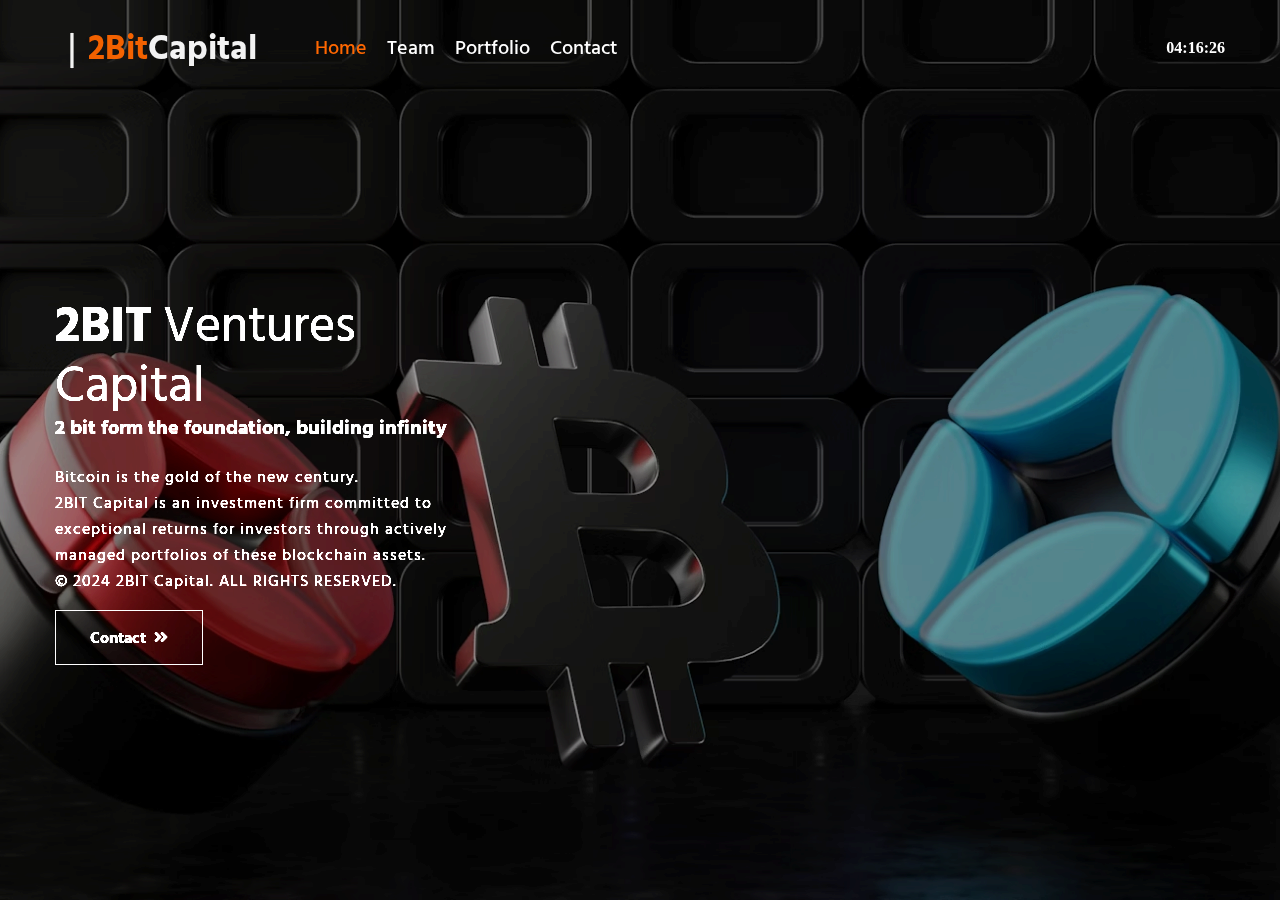
<file: index.html>
<!doctype html>
<html lang="en">

<head>
    <!-- Required meta tags -->
    <meta charset="utf-8">
    <meta name="viewport" content="width=device-width, initial-scale=1, shrink-to-fit=no">
    <title>2BIT Capital | Home</title>
    <!--/google-fonts -->
    <link href="https://fonts.googleapis.com/css2?family=Hind+Siliguri:wght@300;400;500;600;700&display=swap" rel="stylesheet">
    <link href="./assets/images/Logo.png" rel="shortcut icon" type="image/x-icon">
    <!--//google-fonts -->
    <!-- Template CSS -->
    <link rel="stylesheet" href="assets/css/style-liberty.css">

</head>

<body>
    <!--/Header-->
    <header id="site-header" class="fixed-top">
        <div class="container">
            <nav class="navbar navbar-expand-lg navbar-light stroke py-lg-0">
                <h1><a class="navbar-brand pe-xl-5 pe-lg-4 " href="index" >
                        ｜<span class="sublog">2Bit</span><span style="color: white;">Capital</span>
                    </a></h1>
                <button class="navbar-toggler collapsed" type="button" data-bs-toggle="collapse" data-bs-target="#navbarScroll" aria-controls="navbarScroll" aria-expanded="false" aria-label="Toggle navigation">
                    <span class="navbar-toggler-icon fa icon-expand fa-bars"></span>
                    <span class="navbar-toggler-icon fa icon-close fa-times"></span>
                </button>
                <div class="collapse navbar-collapse" id="navbarScroll" >
                    <ul class="navbar-nav me-lg-auto my-2 my-lg-0 navbar-nav-scroll">
                        <li class="nav-item">
                            <a class="nav-link active" aria-current="page" href="index" style="font-size: 20px;">Home</a>
                        </li>
                        <li class="nav-item">
                            <a class="nav-link" href="team" style="font-size: 20px;">Team</a>
                        </li>
                        <li class="nav-item">
                            <a class="nav-link" href="portfolio" style="font-size: 20px;">Portfolio</a>
                        </li>
                        <li class="nav-item">
                            <a class="nav-link" href="contact" style="font-size: 20px;">Contact</a>
                        </li>



                    </ul>
                    
                    <!-- /search popup -->
                </div>
                <!-- toggle switch for light and dark theme -->
                <div class="mobile-position">
                    <div id="clock" class="design-clock delay0" style="color: white;  font-size: 16px; font-family: Mono !important; font-weight: bolder;">
                        23:24:35
                    </div>
                    <script> 
                                                function currentTime() {
                                                  var date = new Date(); /* creating object of Date class */
                                                  var hour = date.getHours();
                                                  var min = date.getMinutes();
                                                  var sec = date.getSeconds();
                                                  var day = date.toISOString().split('T')[0];
                                                  hour = updateTime(hour);
                                                  min = updateTime(min);
                                                  sec = updateTime(sec);
                                                  document.getElementById("clock").innerHTML = hour + ":" + min + ":" + sec; /* adding time to the div */
                                                    var t = setTimeout(function(){ currentTime() }, 1000); /* setting timer */
                                                }
                                                
                                                function updateTime(k) {
                                                  if (k < 10) {
                                                    return "0" + k;
                                                  }
                                                  else {
                                                    return k;
                                                  }
                                                }
                                                
                                                currentTime(); /* calling currentTime() function to initiate the process */
                                                
                        </script>
                </div>
                <!-- //toggle switch for light and dark theme -->
            </nav>
        </div>
    </header>
    <!--//Header-->
    <!-- main-slider -->
    <section class="w3l-main-slider banner-slider" id="home">     
            <div class="item">
                <div class="slider-info banner-view banner-top1">
                    <div class="container">
                        <div class="banner-info">
                            <h3><span>2BIT</span> Ventures Capital</h3>
                            <div class="banner-info-top">
                                <h5 class = "mb-4"  style="color: white;">2 bit form the foundation, building infinity</h5>
                                <p>Bitcoin is the gold of the new century.</p>
                                <p>2BIT Capital is an investment firm committed to exceptional returns for investors through actively managed portfolios of these blockchain assets.</p>
                         
                                <p>© 2024 2BIT Capital. ALL RIGHTS RESERVED. </p>
                                <a href="contact.html" class="btn btn-style btn-outline-light mt-3">Contact<span class="fas fa-angle-double-right ms-2"></span> </a>
                                
                            </div>
                        </div>

                    </div>
                </div>
            </div>
    </section>

    <script src="assets/js/jquery-3.3.1.min.js"></script>
    <script src="assets/js/theme-change.js"></script>
    <!-- Lightbox --
    <script src="assets/js/jquery-2.1.4.min.js"></script>
    <script src="assets/js/simpleLightbox.js"></script>
    <script>
        $('.w3layouts_gallery_grid a').simpleLightbox();

    </script>
    <!-- //Lightbox -->
    <script src="assets/js/jquery-1.9.1.min.js"></script>
    <!-- faq -->
    <script>
        const items = document.querySelectorAll(".accordion button");

        function toggleAccordion() {
            const itemToggle = this.getAttribute('aria-expanded');

            for (i = 0; i < items.length; i++) {
                items[i].setAttribute('aria-expanded', 'false');
            }

            if (itemToggle == 'false') {
                this.setAttribute('aria-expanded', 'true');
            }
        }

        items.forEach(item => item.addEventListener('click', toggleAccordion));

    </script>
    <!-- //faq -->
    <script src="assets/js/easyResponsiveTabs.js"></script>
    <!--Plug-in Initialisation-->
    <script type="text/javascript">
        $(document).ready(function() {
            //Horizontal Tab
            $('#parentHorizontalTab').easyResponsiveTabs({
                type: 'default', //Types: default, vertical, accordion
                width: 'auto', //auto or any width like 600px
                fit: true, // 100% fit in a container
                tabidentify: 'hor_1', // The tab groups identifier
                activate: function(event) { // Callback function if tab is switched
                    var $tab = $(this);
                    var $info = $('#nested-tabInfo');
                    var $name = $('span', $info);
                    $name.text($tab.text());
                    $info.show();
                }
            });
        });

    </script>
    <script src="assets/js/circles.js"></script>
    <!-- owlcarousel -->
    <script src="assets/js/owl.carousel.js"></script>
    <!-- script for banner slider-->
    <script>
        $(document).ready(function() {
            $('.owl-one').owlCarousel({
                loop: true,
                margin: 0,
                nav: false,
                responsiveClass: true,
                autoplay: true,
                autoplayTimeout: 5000,
                autoplaySpeed: 1000,
                autoplayHoverPause: false,
                responsive: {
                    0: {
                        items: 1
                    },
                    480: {
                        items: 1
                    },
                    667: {
                        items: 1
                    },
                    1000: {
                        items: 1
                    }
                }
            })
        })

    </script>
    <!-- //script -->
    <!-- script for tesimonials carousel slider -->
    <script>
        $(document).ready(function() {
            $("#owl-demo1").owlCarousel({
                loop: true,
                margin: 200,
                nav: false,
                responsiveClass: true,
                responsive: {
                    0: {
                        items: 1,
                        nav: false
                    },
                    736: {
                        items: 1,
                        nav: false
                    },
                    1000: {
                        items: 2,
                        nav: false,
                        margin: 30,
                        loop: false
                    }
                }
            })
        })

    </script>
    <!-- //script for tesimonials carousel slider -->
    <!-- video popup -->
    <script src="assets/js/jquery.magnific-popup.min.js"></script>
    <script>
        $(document).ready(function() {
            $('.popup-with-zoom-anim').magnificPopup({
                type: 'inline',

                fixedContentPos: false,
                fixedBgPos: true,

                overflowY: 'auto',

                closeBtnInside: true,
                preloader: false,

                midClick: true,
                removalDelay: 300,
                mainClass: 'my-mfp-zoom-in'
            });

            $('.popup-with-move-anim').magnificPopup({
                type: 'inline',

                fixedContentPos: false,
                fixedBgPos: true,

                overflowY: 'auto',

                closeBtnInside: true,
                preloader: false,

                midClick: true,
                removalDelay: 300,
                mainClass: 'my-mfp-slide-bottom'
            });
        });

    </script>
    <!-- //video popup -->
    <!-- MENU-JS -->
    <script>
        $(window).on("scroll", function() {
            var scroll = $(window).scrollTop();

            if (scroll >= 80) {
                $("#site-header").addClass("nav-fixed");
            } else {
                $("#site-header").removeClass("nav-fixed");
            }
        });

        //Main navigation Active Class Add Remove
        $(".navbar-toggler").on("click", function() {
            $("header").toggleClass("active");
        });
        $(document).on("ready", function() {
            if ($(window).width() > 991) {
                $("header").removeClass("active");
            }
            $(window).on("resize", function() {
                if ($(window).width() > 991) {
                    $("header").removeClass("active");
                }
            });
        });

    </script>
    <!-- //MENU-JS -->

    <!-- disable body scroll which navbar is in active -->
    <script>
        $(function() {
            $('.navbar-toggler').click(function() {
                $('body').toggleClass('noscroll');
            })
        });

    </script>
    <!-- //disable body scroll which navbar is in active -->

    <!-- //bootstrap -->
    <script src="assets/js/bootstrap.min.js"></script>


</body>

</html>
</file>
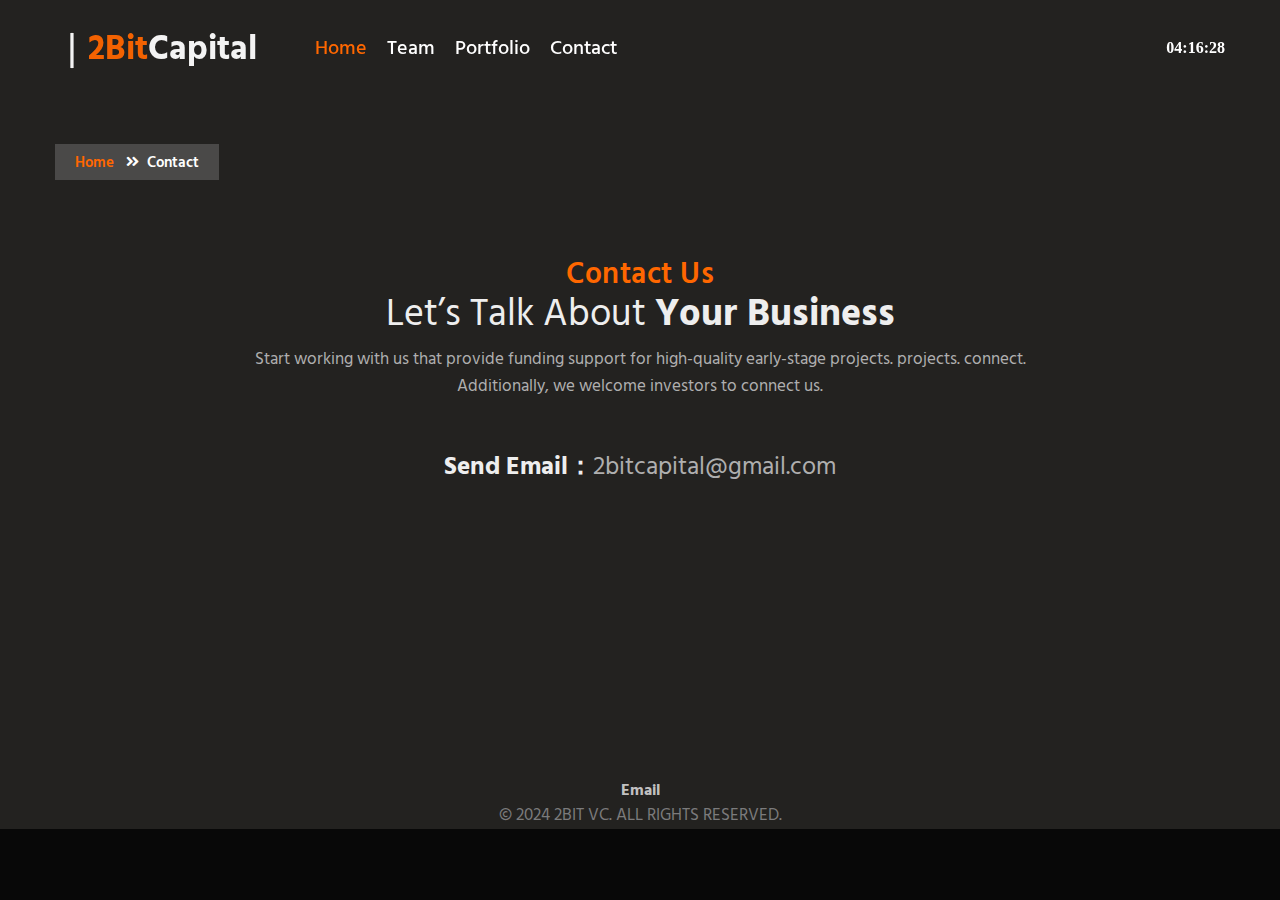
<file: contact.html>
<!doctype html>
<html lang="en">

<head>
    <!-- Required meta tags -->
    <meta charset="utf-8">
    <meta name="viewport" content="width=device-width, initial-scale=1, shrink-to-fit=no">
    <title>2BIT Capital | Contact</title>
    <!--/google-fonts -->
    <link href="https://fonts.googleapis.com/css2?family=Hind+Siliguri:wght@300;400;500;600;700&display=swap" rel="stylesheet">
    <link href="./assets/images/Logo.png" rel="shortcut icon" type="image/x-icon">
    <!--//google-fonts -->
    <!-- Template CSS -->
    <link rel="stylesheet" href="assets/css/style-liberty.css">
</head>

<body>
    <!--/Header-->
    <header id="site-header" class="fixed-top">
        <div class="container">
            <nav class="navbar navbar-expand-lg navbar-light stroke py-lg-0">
                <h1><a class="navbar-brand pe-xl-5 pe-lg-4 " href="index" >
                    ｜<span class="sublog">2Bit</span><span style="color: white;">Capital</span>
                </a></h1>
                <button class="navbar-toggler collapsed" type="button" data-bs-toggle="collapse" data-bs-target="#navbarScroll" aria-controls="navbarScroll" aria-expanded="false" aria-label="Toggle navigation">
                    <span class="navbar-toggler-icon fa icon-expand fa-bars"></span>
                    <span class="navbar-toggler-icon fa icon-close fa-times"></span>
                </button>
                <div class="collapse navbar-collapse" id="navbarScroll" >
                    <ul class="navbar-nav me-lg-auto my-2 my-lg-0 navbar-nav-scroll">
                        <li class="nav-item">
                            <a class="nav-link active" aria-current="page" href="index" style="font-size: 20px;">Home</a>
                        </li>
                        <li class="nav-item">
                            <a class="nav-link" href="team" style="font-size: 20px;">Team</a>
                        </li>
                        <li class="nav-item">
                            <a class="nav-link" href="portfolio" style="font-size: 20px;">Portfolio</a>
                        </li>
                        <li class="nav-item">
                            <a class="nav-link" href="contact" style="font-size: 20px;">Contact</a>
                        </li>



                    </ul>
                    
                    <!-- /search popup -->
                </div>
                <!-- toggle switch for light and dark theme -->
                <div class="mobile-position">
                    <div id="clock" class="design-clock delay0" style="color: white;  font-size: 16px; font-family: Mono !important; font-weight: bolder;">
                        23:24:35
                    </div>
                    <script> 
                                                function currentTime() {
                                                  var date = new Date(); /* creating object of Date class */
                                                  var hour = date.getHours();
                                                  var min = date.getMinutes();
                                                  var sec = date.getSeconds();
                                                  var day = date.toISOString().split('T')[0];
                                                  hour = updateTime(hour);
                                                  min = updateTime(min);
                                                  sec = updateTime(sec);
                                                  document.getElementById("clock").innerHTML = hour + ":" + min + ":" + sec; /* adding time to the div */
                                                    var t = setTimeout(function(){ currentTime() }, 1000); /* setting timer */
                                                }
                                                
                                                function updateTime(k) {
                                                  if (k < 10) {
                                                    return "0" + k;
                                                  }
                                                  else {
                                                    return k;
                                                  }
                                                }
                                                
                                                currentTime(); /* calling currentTime() function to initiate the process */
                                                
                        </script>
                </div>
                <!-- //toggle switch for light and dark theme -->
            </nav>
        </div>
    </header>
    <!--//Header-->
    <!-- breadcrumb -->
    <section class="w3l-about-breadcrumb">
        <div class="breadcrumb-bg breadcrumb-bg-about py-5">
            <div class="container py-lg-5 py-md-4">
                <div class="w3breadcrumb-gids pt-5 ">
                    <div class="w3breadcrumb-right">
                        <ul class="breadcrumbs-custom-path">
                            <li><a href="index.html">Home</a></li>
                            <li class="active"><span class="fas fa-angle-double-right mx-2"></span>Contact</li>
                        </ul>
                    </div>
                </div>
            </div>
        </div>
    </section>
    <!--//breadcrumb-->
	<div style="margin: 8px auto; display: block; text-align:center;">

<!---728x90--->

 
</div>
    <!-- contact1 -->
    <section class="w3l-contact-1 " id="contact">
        <div class="contacts-9 py-lg-5 py-md-4">
            <div class="container">
                <div class="contactct-fm map-content-9">
                    <div class="header-title text-center">
                        <h6 class="title-subhny"><span>contact Us</span></h6>
                        <h3 class="title-w3l mb-2">Let’s Talk About
                            <span class="span-bold"> Your Business</span>
                        </h3>
                        <p class="mb-sm-5 mb-4">Start working with us that provide funding support for high-quality early-stage projects.
                            projects.
                            connect. <br> Additionally, we welcome investors to connect us.</p>
                        <div class="email" style="justify-content: center;">
                            <h5 style="display: inline; font-size: 25px;">Send Email：</h5></span><span style="display: inline-block;"><p style="display: inline; font-size: 25px;" >2bitcapital@gmail.com</p></span>
                        </div>
                    </div>
                </div>
            </div>
        </div>
    </section>
    <!-- /contact1 -->
	<div style="margin: 8px auto; display: block; text-align:center;">

<!---728x90--->
 
</div>
    <!--/w3l-footer-29-main-->
        <footer class="w3l-footer-29-main">
                <div class="bottom-copie text-center">
                    <a href="mailto:2bitcapital@gmail.com" style="font-size: 16px; color: rgba(255, 255, 255, 0.737); font-weight: bold;">Email</a>
                    <p class="copy-footer-29">© 2024 2BIT VC. ALL RIGHTS RESERVED. </a>
                    </p>
                </div>
            </div>
        </div>

        <!-- move top -->
        <button onclick="topFunction()" id="movetop" title="Go to top">
            <span class="fa fa-angle-up"></span>
        </button>
        <script>
            // When the user scrolls down 20px from the top of the document, show the button
            window.onscroll = function() {
                scrollFunction()
            };

            function scrollFunction() {
                if (document.body.scrollTop > 20 || document.documentElement.scrollTop > 20) {
                    document.getElementById("movetop").style.display = "block";
                } else {
                    document.getElementById("movetop").style.display = "none";
                }
            }

            // When the user clicks on the button, scroll to the top of the document
            function topFunction() {
                document.body.scrollTop = 0;
                document.documentElement.scrollTop = 0;
            }

        </script>
        <!-- //move top -->

    </footer>
    <!--//footer-9 -->
    <!-- Js scripts -->
    <!-- Template JavaScript -->
    <script src="assets/js/jquery-3.3.1.min.js"></script>
    <script src="assets/js/theme-change.js"></script>
    <!-- MENU-JS -->
    <script>
        $(window).on("scroll", function() {
            var scroll = $(window).scrollTop();

            if (scroll >= 80) {
                $("#site-header").addClass("nav-fixed");
            } else {
                $("#site-header").removeClass("nav-fixed");
            }
        });

        //Main navigation Active Class Add Remove
        $(".navbar-toggler").on("click", function() {
            $("header").toggleClass("active");
        });
        $(document).on("ready", function() {
            if ($(window).width() > 991) {
                $("header").removeClass("active");
            }
            $(window).on("resize", function() {
                if ($(window).width() > 991) {
                    $("header").removeClass("active");
                }
            });
        });

    </script>
    <!-- //MENU-JS -->

    <!-- disable body scroll which navbar is in active -->
    <script>
        $(function() {
            $('.navbar-toggler').click(function() {
                $('body').toggleClass('noscroll');
            })
        });

    </script>
    <!-- //disable body scroll which navbar is in active -->

    <!-- //bootstrap -->
    <script src="assets/js/bootstrap.min.js"></script>


</body>

</html>
</file>
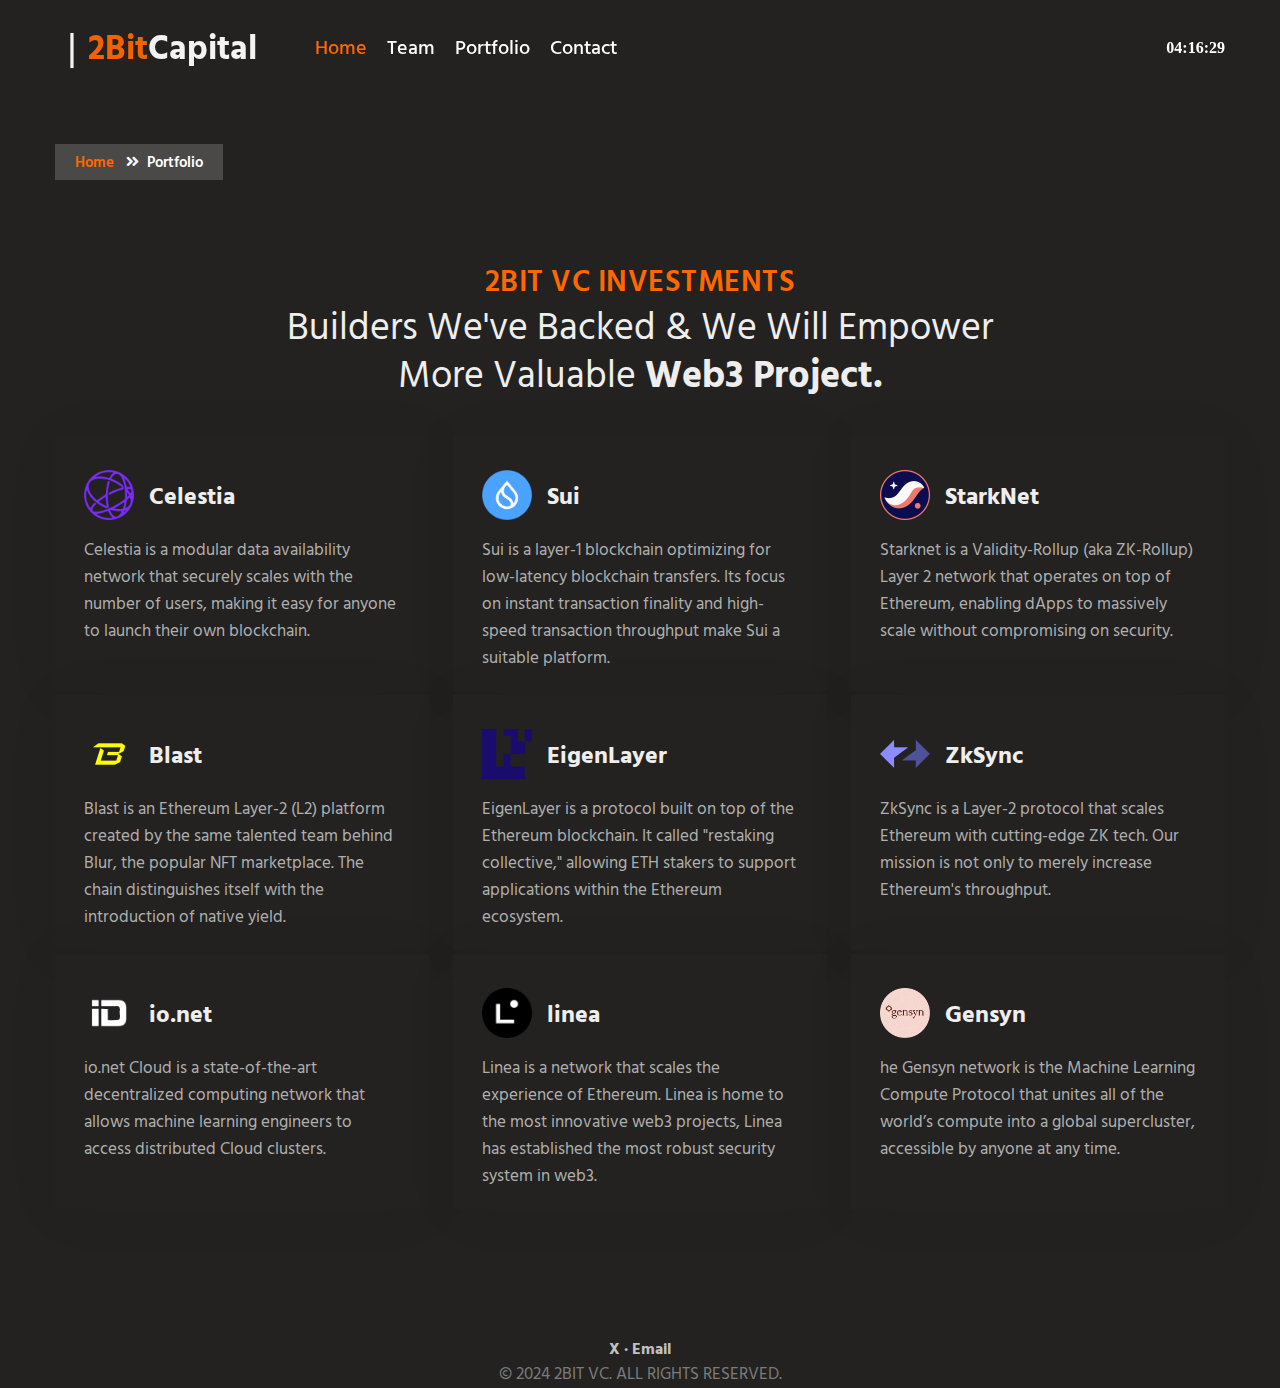
<file: portfolio.html>
<!doctype html>
<html lang="en">

<head>
    <!-- Required meta tags -->
    <meta charset="utf-8">
    <meta name="viewport" content="width=device-width, initial-scale=1, shrink-to-fit=no">
    <title>2BIT Capital | Portfolio</title>
    <!--/google-fonts -->
    <link href="https://fonts.googleapis.com/css2?family=Hind+Siliguri:wght@300;400;500;600;700&display=swap" rel="stylesheet">
    <link href="./assets/images/Logo.png" rel="shortcut icon" type="image/x-icon">
    <!--//google-fonts -->
    <!-- Template CSS -->
    <link rel="stylesheet" href="assets/css/style-liberty.css">
</head>
    
<body>
    <!--/Header-->
    <header id="site-header" class="fixed-top">
        <div class="container">
            <nav class="navbar navbar-expand-lg navbar-light stroke py-lg-0">
                <h1><a class="navbar-brand pe-xl-5 pe-lg-4 " href="index" >
                        ｜<span class="sublog">2Bit</span><span style="color: white;">Capital</span>
                    </a></h1>
                <button class="navbar-toggler collapsed" type="button" data-bs-toggle="collapse" data-bs-target="#navbarScroll" aria-controls="navbarScroll" aria-expanded="false" aria-label="Toggle navigation">
                    <span class="navbar-toggler-icon fa icon-expand fa-bars"></span>
                    <span class="navbar-toggler-icon fa icon-close fa-times"></span>
                </button>
                <div class="collapse navbar-collapse" id="navbarScroll" >
                    <ul class="navbar-nav me-lg-auto my-2 my-lg-0 navbar-nav-scroll">
                        <li class="nav-item">
                            <a class="nav-link active" aria-current="page" href="index" style="font-size: 20px;">Home</a>
                        </li>
                        <li class="nav-item">
                            <a class="nav-link" href="team" style="font-size: 20px;">Team</a>
                        </li>
                        <li class="nav-item">
                            <a class="nav-link" href="portfolio" style="font-size: 20px;">Portfolio</a>
                        </li>
                        <li class="nav-item">
                            <a class="nav-link" href="contact" style="font-size: 20px;">Contact</a>
                        </li>


                    </ul>

                    
                    <!-- /search popup -->
                </div>
                <!-- toggle switch for light and dark theme -->
                <div class="mobile-position">
                    <div id="clock" class="design-clock delay0" style="color: white;  font-size: 16px; font-family: Mono !important; font-weight: bolder;">
                        23:24:35
                    </div>
                    <script> 
                                                function currentTime() {
                                                  var date = new Date(); /* creating object of Date class */
                                                  var hour = date.getHours();
                                                  var min = date.getMinutes();
                                                  var sec = date.getSeconds();
                                                  var day = date.toISOString().split('T')[0];
                                                  hour = updateTime(hour);
                                                  min = updateTime(min);
                                                  sec = updateTime(sec);
                                                  document.getElementById("clock").innerHTML = hour + ":" + min + ":" + sec; /* adding time to the div */
                                                    var t = setTimeout(function(){ currentTime() }, 1000); /* setting timer */
                                                }
                                                
                                                function updateTime(k) {
                                                  if (k < 10) {
                                                    return "0" + k;
                                                  }
                                                  else {
                                                    return k;
                                                  }
                                                }
                                                
                                                currentTime(); /* calling currentTime() function to initiate the process */
                                                
                        </script>
                </div>
                <!-- //toggle switch for light and dark theme -->
            </nav>
        </div>
    </header>
    <!--//Header-->
    <!-- breadcrumb -->
    <section class="w3l-about-breadcrumb">
        <div class="breadcrumb-bg breadcrumb-bg-about py-5">
            <div class="container py-lg-5 py-md-4">
                <div class="w3breadcrumb-gids pt-5 ">
                    <div class="w3breadcrumb-right">
                        <ul class="breadcrumbs-custom-path">
                            <li><a href="index.html">Home</a></li>
                            <li class="active"><span class="fas fa-angle-double-right mx-2"></span>Portfolio</li>
                        </ul>
                    </div>
                </div>
            </div>
        </div>
    </section>
    <!--//breadcrumb-->
    <!--/grids-->
    <section class="w3l-grids-3 py-5">
        <div class="container py-md-5 py-3">
            <div class="row bottom-ab-grids align-items-center">
                <div class="header-sec text-center">
                    <h6 class="title-subhny mb-2"><span style="font-size: 30px;">2BIT VC INVESTMENTS</span></h6>
                    <h3 class="title-w3l mb-3">Builders We've Backed & We will empower<br>
                        more valuable 
                        <span class="span-bold">Web3 Project.</span>
                    </h3>

                </div>

            </div>
            <div class="row bottom_grids pt-md-3 text-left">
                <div class="col-lg-4 col-md-6 mt-1">
                    <div class="grid-block">
                        <a href="https://celestia.org/" target="_blank" class="d-block p-lg-4 p-3">
                            <div style="display: flex; align-items: center;">
                                <span aria-hidden="true" >
                                    <img src="./assets/images/Celestia.png" alt="File" style="width: 50px; height: 50px;">
                                </span>
                                <h4 class="my-3" style="margin-left: 15px;">Celestia</h4>
                            </div>
                            <p class="mt-2">Celestia is a modular data availability network that securely scales with the number of users, making it easy for anyone to launch their own blockchain.</p>
                        </a>
                    </div>
                </div>
                <div class="col-lg-4 col-md-6 mt-1">
                    <div class="grid-block">
                        <a href="https://sui.io/" target="_blank" class="d-block p-lg-4 p-3">
                            <div style="display: flex; align-items: center;">
                                <span aria-hidden="true" >
                                    <img src="./assets/images/Sui.png" alt="File" style="width: 50px; height: 50px;">
                                </span>
                                <h4 class="my-3" style="margin-left: 15px;">Sui</h4>
                            </div>
                            <p class="mt-2">Sui is a layer-1 blockchain optimizing for low-latency blockchain transfers. Its focus on instant transaction finality and high-speed transaction throughput make Sui a suitable platform.
                            </p>
                        </a>
                    </div>
                </div>
                <div class="col-lg-4 col-md-6 mt-1">
                    <div class="grid-block">
                        <a href="https://www.starknet.io/" target="_blank" class="d-block p-lg-4 p-3">
                            <div style="display: flex; align-items: center;">
                                <span aria-hidden="true" >
                                    <img src="./assets/images/StarkNet.png" alt="File" style="width: 50px; height: 50px;">
                                </span>
                                <h4 class="my-3" style="margin-left: 15px;">StarkNet</h4>
                            </div>
                            <p class="mt-2">Starknet is a Validity-Rollup (aka ZK-Rollup) Layer 2 network that operates on top of Ethereum, enabling dApps to massively scale without compromising on security.
                            </p>
                        </a>
                    </div>
                </div>
                <div class="col-lg-4 col-md-6 mt-1">
                    <div class="grid-block">
                        <a href="https://blast.io/" target="_blank" class="d-block p-lg-4 p-3">
                            <div style="display: flex; align-items: center;">
                                <span aria-hidden="true" >
                                    <img src="./assets/images/Blast.png" alt="File" style="width: 50px; height: 50px;">
                                </span>
                                <h4 class="my-3" style="margin-left: 15px;">Blast</h4>
                            </div>
                            <p class="mt-2">Blast is an Ethereum Layer-2 (L2) platform created by the same talented team behind Blur, the popular NFT marketplace. The chain distinguishes itself with the introduction of native yield.
                            </p>
                        </a>
                    </div>
                </div>
                <div class="col-lg-4 col-md-6 mt-1">
                    <div class="grid-block">
                        <a href="https://www.eigenlayer.xyz/" target="_blank" class="d-block p-lg-4 p-3">
                            <div style="display: flex; align-items: center;">
                                <span aria-hidden="true" >
                                    <img src="./assets/images/EigenLayer.png" alt="File" style="width: 50px; height: 50px;">
                                </span>
                                <h4 class="my-3" style="margin-left: 15px;">EigenLayer</h4>
                            </div>
                            <p class="mt-2">EigenLayer is a protocol built on top of the Ethereum blockchain. It called "restaking collective," allowing ETH stakers to support applications within the Ethereum ecosystem.
                            </p>
                        </a>
                    </div>
                </div>
                <div class="col-lg-4 col-md-6 mt-1">
                    <div class="grid-block">
                        <a href="https://zksync.io/" target="_blank" class="d-block p-lg-4 p-3">
                            <div style="display: flex; align-items: center;">
                                <span aria-hidden="true" >
                                    <img src="./assets/images/Zksync.png" alt="File" style="width: 50px; height: 50px;">
                                </span>
                                <h4 class="my-3" style="margin-left: 15px;">ZkSync</h4>
                            </div>
                            <p class="mt-2">ZkSync is a Layer-2 protocol that scales Ethereum with cutting-edge ZK tech. Our mission is not only to merely increase Ethereum's throughput.
                            </p>
                        </a>
                    </div>
                </div>
                <div class="col-lg-4 col-md-6 mt-1">
                    <div class="grid-block">
                        <a href="https://io.net/" target="_blank" class="d-block p-lg-4 p-3">
                            <div style="display: flex; align-items: center;">
                                <span aria-hidden="true" >
                                    <img src="./assets/images/io.png" alt="File" style="width: 50px; height: 50px;">
                                </span>
                                <h4 class="my-3" style="margin-left: 15px;">io.net</h4>
                            </div>
                            <p class="mt-2">io.net Cloud is a state-of-the-art decentralized computing network that allows machine learning engineers to access distributed Cloud clusters.
                            </p>
                        </a>
                    </div>
                </div>
                <div class="col-lg-4 col-md-6 mt-1">
                    <div class="grid-block">
                        <a href="https://linea.build/" target="_blank" class="d-block p-lg-4 p-3">
                            <div style="display: flex; align-items: center;">
                                <span aria-hidden="true" >
                                    <img src="./assets/images/Linea.png" alt="File" style="width: 50px; height: 50px;">
                                </span>
                                <h4 class="my-3" style="margin-left: 15px;">linea</h4>
                            </div>
                            <p class="mt-2">Linea is a network that scales the experience of Ethereum. Linea is home to the most innovative web3 projects, Linea has established the most robust security system in web3.
                            </p>
                        </a>
                    </div>
                </div>
                <div class="col-lg-4 col-md-6 mt-1">
                    <div class="grid-block">
                        <a href="https://www.gensyn.ai/" target="_blank" class="d-block p-lg-4 p-3">
                            <div style="display: flex; align-items: center;">
                                <span aria-hidden="true" >
                                    <img src="./assets/images/Gensyn.png" alt="File" style="width: 50px; height: 50px;">
                                </span>
                                <h4 class="my-3" style="margin-left: 15px;">Gensyn</h4>
                            </div>
                            <p class="mt-2">he Gensyn network is the Machine Learning Compute Protocol that unites all of the world’s compute into a global supercluster, accessible by anyone at any time.
                            </p>
                        </a>
                    </div>
                </div>
            </div>
        </div>
    </section>
</div>

    <footer class="w3l-footer-29-main">
                <div class="bottom-copies text-center">
                    <a  href=""style="font-size: 16px; color: rgba(255, 255, 255, 0.737); font-weight: bold;">X</a>
                    <span style="font-size: 16px; color: rgba(255, 255, 255, 0.737); font-weight: bold;">·</span>
                    <a href="mailto:2bitcapital@gmail.com" style="font-size: 16px; color: rgba(255, 255, 255, 0.737); font-weight: bold;">Email</a>
                    <p class="copy-footer-29">© 2024 2BIT VC. ALL RIGHTS RESERVED. </a>
                    </p>
                </div>
            </div>
        </div>

        <!-- move top -->
        <button onclick="topFunction()" id="movetop" title="Go to top">
            <span class="fa fa-angle-up"></span>
        </button>
        <script>
            // When the user scrolls down 20px from the top of the document, show the button
            window.onscroll = function() {
                scrollFunction()
            };

            function scrollFunction() {
                if (document.body.scrollTop > 20 || document.documentElement.scrollTop > 20) {
                    document.getElementById("movetop").style.display = "block";
                } else {
                    document.getElementById("movetop").style.display = "none";
                }
            }

            // When the user clicks on the button, scroll to the top of the document
            function topFunction() {
                document.body.scrollTop = 0;
                document.documentElement.scrollTop = 0;
            }

        </script>
        <!-- //move top -->

    </footer>

    
    <script src="assets/js/jquery-3.3.1.min.js"></script>
    <script src="assets/js/theme-change.js"></script>
    <!-- MENU-JS -->
    <script>
        $(window).on("scroll", function() {
            var scroll = $(window).scrollTop();

            if (scroll >= 80) {
                $("#site-header").addClass("nav-fixed");
            } else {
                $("#site-header").removeClass("nav-fixed");
            }
        });

        //Main navigation Active Class Add Remove
        $(".navbar-toggler").on("click", function() {
            $("header").toggleClass("active");
        });
        $(document).on("ready", function() {
            if ($(window).width() > 991) {
                $("header").removeClass("active");
            }
            $(window).on("resize", function() {
                if ($(window).width() > 991) {
                    $("header").removeClass("active");
                }
            });
        });

    </script>
    <!-- //MENU-JS -->

    <!-- disable body scroll which navbar is in active -->
    <script>
        $(function() {
            $('.navbar-toggler').click(function() {
                $('body').toggleClass('noscroll');
            })
        });

    </script>
    <!-- //disable body scroll which navbar is in active -->

    <!-- //bootstrap -->
    <script src="assets/js/bootstrap.min.js"></script>


</body>

</html>
</file>
<file: assets/css/style-liberty.css>
/*--
Author: W3layouts
Author URL: http://w3layouts.com
--*/
@charset "UTF-8";

/*!
 * Bootstrap v5.0.1 (https://getbootstrap.com/)
 * Copyright 2011-2021 The Bootstrap Authors
 * Copyright 2011-2021 Twitter, Inc.
 * Licensed under MIT (https://github.com/twbs/bootstrap/blob/main/LICENSE)
 */
:root {
    --bs-blue: #0d6efd;
    --bs-indigo: #6610f2;
    --bs-purple: #6f42c1 --bs-pink: #d63384;
    --bs-red: #dc3545;
    --bs-orange: #fd7e14;
    --bs-yellow: #ffc107;
    --bs-green: #198754;
    --bs-teal: #20c997;
    --bs-cyan: #0dcaf0;
    --bs-white: #fff;
    --bs-gray: #6c757d;
    --bs-gray-dark: #343a40;
    --bs-primary: #0d6efd;
    --bs-secondary: #6c757d;
    --bs-success: #198754;
    --bs-info: #0dcaf0;
    --bs-warning: #ffc107;
    --bs-danger: #dc3545;
    --bs-light: #f8f9fa;
    --bs-dark: #212529;
    --bs-font-sans-serif: system-ui, -apple-system, "Segoe UI", Roboto, "Helvetica Neue", Arial, "Noto Sans", "Liberation Sans", sans-serif, "Apple Color Emoji", "Segoe UI Emoji", "Segoe UI Symbol", "Noto Color Emoji";
    --bs-font-monospace: SFMono-Regular, Menlo, Monaco, Consolas, "Liberation Mono", "Courier New", monospace;
    --bs-gradient: linear-gradient(180deg, rgba(255, 255, 255, 0.15), rgba(255, 255, 255, 0))
}

*,
::after,
::before {
    box-sizing: border-box
}

@media (prefers-reduced-motion:no-preference) {
    :root {
        scroll-behavior: smooth
    }
}

body {
    margin: 0;
    font-family: 'Hind Siliguri', sans-serif;
    font-size: 1rem;
    font-weight: 400;
    line-height: 1.5;
    color: #212529;
    background-color: #fff;
    -webkit-text-size-adjust: 100%;
    -webkit-tap-highlight-color: transparent
}

hr {
    margin: 1rem 0;
    color: inherit;
    background-color: currentColor;
    border: 0;
    opacity: .25
}

hr:not([size]) {
    height: 1px
}

.h1,
.h2,
.h3,
.h4,
.h5,
.h6,
h1,
h2,
h3,
h4,
h5,
h6 {
    margin-top: 0;
    margin-bottom: .5rem;
    font-weight: 700;
    line-height: 1.2;
    font-family: 'Hind Siliguri', sans-serif;
}

.h1,
h1 {
    font-size: calc(1.375rem + 1.5vw)
}

@media (min-width:1200px) {

    .h1,
    h1 {
        font-size: 2.5rem
    }
}

.h2,
h2 {
    font-size: calc(1.325rem + .9vw)
}

@media (min-width:1200px) {

    .h2,
    h2 {
        font-size: 2rem
    }
}

.h3,
h3 {
    font-size: calc(1.3rem + .6vw)
}

@media (min-width:1200px) {

    .h3,
    h3 {
        font-size: 1.75rem
    }
}

.h4,
h4 {
    font-size: calc(1.275rem + .3vw)
}

@media (min-width:1200px) {

    .h4,
    h4 {
        font-size: 1.5rem
    }
}

.h5,
h5 {
    font-size: 1.25rem
}

.h6,
h6 {
    font-size: 1rem
}

p {
    margin-top: 0;
    margin-bottom: 1rem
}

abbr[data-bs-original-title],
abbr[title] {
    -webkit-text-decoration: underline dotted;
    text-decoration: underline dotted;
    cursor: help;
    -webkit-text-decoration-skip-ink: none;
    text-decoration-skip-ink: none
}

address {
    margin-bottom: 1rem;
    font-style: normal;
    line-height: inherit
}

ol,
ul {
    padding-left: 2rem
}

dl,
ol,
ul {
    margin-top: 0;
    margin-bottom: 1rem
}

ol ol,
ol ul,
ul ol,
ul ul {
    margin-bottom: 0
}

dt {
    font-weight: 700
}

dd {
    margin-bottom: .5rem;
    margin-left: 0
}

blockquote {
    margin: 0 0 1rem
}

b,
strong {
    font-weight: bolder
}

.small,
small {
    font-size: .875em
}

.mark,
mark {
    padding: .2em;
    background-color: #fcf8e3
}

sub,
sup {
    position: relative;
    font-size: .75em;
    line-height: 0;
    vertical-align: baseline
}

sub {
    bottom: -.25em
}

sup {
    top: -.5em
}

a {
    color: var(--primary-color);
    text-decoration: underline
}

a:hover {
    color: var(--primary-color);
}

a:not([href]):not([class]),
a:not([href]):not([class]):hover {
    color: inherit;
    text-decoration: none
}

code,
kbd,
pre,
samp {
    font-family: 'Hind Siliguri', sans-serif;
    font-size: 1em;
    direction: ltr;
    unicode-bidi: bidi-override
}

pre {
    display: block;
    margin-top: 0;
    margin-bottom: 1rem;
    overflow: auto;
    font-size: .875em
}

pre code {
    font-size: inherit;
    color: inherit;
    word-break: normal
}

code {
    font-size: .875em;
    color: #d63384;
    word-wrap: break-word
}

a > code {
    color: inherit
}

kbd {
    padding: .2rem .4rem;
    font-size: .875em;
    color: #fff;
    background-color: #212529;
    border-radius: .2rem
}

kbd kbd {
    padding: 0;
    font-size: 1em;
    font-weight: 700
}

figure {
    margin: 0 0 1rem
}

img,
svg {
    vertical-align: middle
}

table {
    caption-side: bottom;
    border-collapse: collapse
}

caption {
    padding-top: .5rem;
    padding-bottom: .5rem;
    color: #6c757d;
    text-align: left
}

th {
    text-align: inherit;
    text-align: -webkit-match-parent
}

tbody,
td,
tfoot,
th,
thead,
tr {
    border-color: inherit;
    border-style: solid;
    border-width: 0
}

label {
    display: inline-block
}

button {
    border-radius: 0
}

button:focus:not(:focus-visible) {
    outline: 0
}

button,
input,
optgroup,
select,
textarea {
    margin: 0;
    font-family: 'Hind Siliguri', sans-serif;
    font-size: inherit;
    line-height: inherit
}

button,
select {
    text-transform: none
}

[role=button] {
    cursor: pointer
}

select {
    word-wrap: normal
}

select:disabled {
    opacity: 1
}

[list]::-webkit-calendar-picker-indicator {
    display: none
}

[type=button],
[type=reset],
[type=submit],
button {
    -webkit-appearance: button
}

[type=button]:not(:disabled),
[type=reset]:not(:disabled),
[type=submit]:not(:disabled),
button:not(:disabled) {
    cursor: pointer
}

::-moz-focus-inner {
    padding: 0;
    border-style: none
}

textarea {
    resize: vertical
}

fieldset {
    min-width: 0;
    padding: 0;
    margin: 0;
    border: 0
}

legend {
    float: left;
    width: 100%;
    padding: 0;
    margin-bottom: .5rem;
    font-size: calc(1.275rem + .3vw);
    line-height: inherit
}

@media (min-width:1200px) {
    legend {
        font-size: 1.5rem
    }
}

legend + * {
    clear: left
}

::-webkit-datetime-edit-day-field,
::-webkit-datetime-edit-fields-wrapper,
::-webkit-datetime-edit-hour-field,
::-webkit-datetime-edit-minute,
::-webkit-datetime-edit-month-field,
::-webkit-datetime-edit-text,
::-webkit-datetime-edit-year-field {
    padding: 0
}

::-webkit-inner-spin-button {
    height: auto
}

[type=search] {
    outline-offset: -2px;
    -webkit-appearance: textfield
}

::-webkit-search-decoration {
    -webkit-appearance: none
}

::-webkit-color-swatch-wrapper {
    padding: 0
}

::file-selector-button {
    font: inherit
}

::-webkit-file-upload-button {
    font: inherit;
    -webkit-appearance: button
}

output {
    display: inline-block
}

iframe {
    border: 0
}

summary {
    display: list-item;
    cursor: pointer
}

progress {
    vertical-align: baseline
}

[hidden] {
    display: none !important
}

.lead {
    font-size: 1.25rem;
    font-weight: 300
}

.display-1 {
    font-size: calc(1.625rem + 4.5vw);
    font-weight: 300;
    line-height: 1.2
}

@media (min-width:1200px) {
    .display-1 {
        font-size: 5rem
    }
}

.display-2 {
    font-size: calc(1.575rem + 3.9vw);
    font-weight: 300;
    line-height: 1.2
}

@media (min-width:1200px) {
    .display-2 {
        font-size: 4.5rem
    }
}

.display-3 {
    font-size: calc(1.525rem + 3.3vw);
    font-weight: 300;
    line-height: 1.2
}

@media (min-width:1200px) {
    .display-3 {
        font-size: 4rem
    }
}

.display-4 {
    font-size: calc(1.475rem + 2.7vw);
    font-weight: 300;
    line-height: 1.2
}

@media (min-width:1200px) {
    .display-4 {
        font-size: 3.5rem
    }
}

.display-5 {
    font-size: calc(1.425rem + 2.1vw);
    font-weight: 300;
    line-height: 1.2
}

@media (min-width:1200px) {
    .display-5 {
        font-size: 3rem
    }
}

.display-6 {
    font-size: calc(1.375rem + 1.5vw);
    font-weight: 300;
    line-height: 1.2
}

@media (min-width:1200px) {
    .display-6 {
        font-size: 2.5rem
    }
}

.list-unstyled {
    padding-left: 0;
    list-style: none
}

.list-inline {
    padding-left: 0;
    list-style: none
}

.list-inline-item {
    display: inline-block
}

.list-inline-item:not(:last-child) {
    margin-right: .5rem
}

.initialism {
    font-size: .875em;
    text-transform: uppercase
}

.blockquote {
    margin-bottom: 1rem;
    font-size: 1.25rem
}

.blockquote > :last-child {
    margin-bottom: 0
}

.blockquote-footer {
    margin-top: -1rem;
    margin-bottom: 1rem;
    font-size: .875em;
    color: #6c757d
}

.blockquote-footer::before {
    content: "— "
}

.img-fluid {
    max-width: 100%;
    height: auto
}

.img-thumbnail {
    padding: .25rem;
    background-color: #fff;
    border: 1px solid #dee2e6;
    border-radius: .25rem;
    max-width: 100%;
    height: auto
}

.figure {
    display: inline-block
}

.figure-img {
    margin-bottom: .5rem;
    line-height: 1
}

.figure-caption {
    font-size: .875em;
    color: #6c757d
}

.container,
.container-fluid,
.container-lg,
.container-md,
.container-sm,
.container-xl,
.container-xxl {
    width: 100%;
    padding-right: var(--bs-gutter-x, .75rem);
    padding-left: var(--bs-gutter-x, .75rem);
    margin-right: auto;
    margin-left: auto
}

@media (min-width:576px) {

    .container,
    .container-sm {
        max-width: 540px
    }
}

@media (min-width:768px) {

    .container,
    .container-md,
    .container-sm {
        max-width: 720px
    }
}

@media (min-width:992px) {

    .container,
    .container-lg,
    .container-md,
    .container-sm {
        max-width: 960px
    }
}

@media (min-width:1200px) {

    .container,
    .container-lg,
    .container-md,
    .container-sm,
    .container-xl {
        max-width: 1140px
    }
}

@media (min-width:1400px) {

    .container,
    .container-lg,
    .container-md,
    .container-sm,
    .container-xl,
    .container-xxl {
        max-width: 1320px
    }
}

.row {
    --bs-gutter-x: 1.5rem;
    --bs-gutter-y: 0;
    display: flex;
    flex-wrap: wrap;
    margin-top: calc(var(--bs-gutter-y) * -1);
    margin-right: calc(var(--bs-gutter-x)/ -2);
    margin-left: calc(var(--bs-gutter-x)/ -2)
}

.row > * {
    flex-shrink: 0;
    width: 100%;
    max-width: 100%;
    padding-right: calc(var(--bs-gutter-x)/ 2);
    padding-left: calc(var(--bs-gutter-x)/ 2);
    margin-top: var(--bs-gutter-y)
}

.col {
    flex: 1 0 0%
}

.row-cols-auto > * {
    flex: 0 0 auto;
    width: auto
}

.row-cols-1 > * {
    flex: 0 0 auto;
    width: 100%
}

.row-cols-2 > * {
    flex: 0 0 auto;
    width: 50%
}

.row-cols-3 > * {
    flex: 0 0 auto;
    width: 33.3333333333%
}

.row-cols-4 > * {
    flex: 0 0 auto;
    width: 25%
}

.row-cols-5 > * {
    flex: 0 0 auto;
    width: 20%
}

.row-cols-6 > * {
    flex: 0 0 auto;
    width: 16.6666666667%
}

.col-auto {
    flex: 0 0 auto;
    width: auto
}

.col-1 {
    flex: 0 0 auto;
    width: 8.3333333333%
}

.col-2 {
    flex: 0 0 auto;
    width: 16.6666666667%
}

.col-3 {
    flex: 0 0 auto;
    width: 25%
}

.col-4 {
    flex: 0 0 auto;
    width: 33.3333333333%
}

.col-5 {
    flex: 0 0 auto;
    width: 41.6666666667%
}

.col-6 {
    flex: 0 0 auto;
    width: 50%
}

.col-7 {
    flex: 0 0 auto;
    width: 58.3333333333%
}

.col-8 {
    flex: 0 0 auto;
    width: 66.6666666667%
}

.col-9 {
    flex: 0 0 auto;
    width: 75%
}

.col-10 {
    flex: 0 0 auto;
    width: 83.3333333333%
}

.col-11 {
    flex: 0 0 auto;
    width: 91.6666666667%
}

.col-12 {
    flex: 0 0 auto;
    width: 100%
}

.offset-1 {
    margin-left: 8.3333333333%
}

.offset-2 {
    margin-left: 16.6666666667%
}

.offset-3 {
    margin-left: 25%
}

.offset-4 {
    margin-left: 33.3333333333%
}

.offset-5 {
    margin-left: 41.6666666667%
}

.offset-6 {
    margin-left: 50%
}

.offset-7 {
    margin-left: 58.3333333333%
}

.offset-8 {
    margin-left: 66.6666666667%
}

.offset-9 {
    margin-left: 75%
}

.offset-10 {
    margin-left: 83.3333333333%
}

.offset-11 {
    margin-left: 91.6666666667%
}

.g-0,
.gx-0 {
    --bs-gutter-x: 0
}

.g-0,
.gy-0 {
    --bs-gutter-y: 0
}

.g-1,
.gx-1 {
    --bs-gutter-x: 0.25rem
}

.g-1,
.gy-1 {
    --bs-gutter-y: 0.25rem
}

.g-2,
.gx-2 {
    --bs-gutter-x: 0.5rem
}

.g-2,
.gy-2 {
    --bs-gutter-y: 0.5rem
}

.g-3,
.gx-3 {
    --bs-gutter-x: 1rem
}

.g-3,
.gy-3 {
    --bs-gutter-y: 1rem
}

.g-4,
.gx-4 {
    --bs-gutter-x: 1.5rem
}

.g-4,
.gy-4 {
    --bs-gutter-y: 1.5rem
}

.g-5,
.gx-5 {
    --bs-gutter-x: 3rem
}

.g-5,
.gy-5 {
    --bs-gutter-y: 3rem
}

@media (min-width:576px) {
    .col-sm {
        flex: 1 0 0%
    }

    .row-cols-sm-auto > * {
        flex: 0 0 auto;
        width: auto
    }

    .row-cols-sm-1 > * {
        flex: 0 0 auto;
        width: 100%
    }

    .row-cols-sm-2 > * {
        flex: 0 0 auto;
        width: 50%
    }

    .row-cols-sm-3 > * {
        flex: 0 0 auto;
        width: 33.3333333333%
    }

    .row-cols-sm-4 > * {
        flex: 0 0 auto;
        width: 25%
    }

    .row-cols-sm-5 > * {
        flex: 0 0 auto;
        width: 20%
    }

    .row-cols-sm-6 > * {
        flex: 0 0 auto;
        width: 16.6666666667%
    }

    .col-sm-auto {
        flex: 0 0 auto;
        width: auto
    }

    .col-sm-1 {
        flex: 0 0 auto;
        width: 8.3333333333%
    }

    .col-sm-2 {
        flex: 0 0 auto;
        width: 16.6666666667%
    }

    .col-sm-3 {
        flex: 0 0 auto;
        width: 25%
    }

    .col-sm-4 {
        flex: 0 0 auto;
        width: 33.3333333333%
    }

    .col-sm-5 {
        flex: 0 0 auto;
        width: 41.6666666667%
    }

    .col-sm-6 {
        flex: 0 0 auto;
        width: 50%
    }

    .col-sm-7 {
        flex: 0 0 auto;
        width: 58.3333333333%
    }

    .col-sm-8 {
        flex: 0 0 auto;
        width: 66.6666666667%
    }

    .col-sm-9 {
        flex: 0 0 auto;
        width: 75%
    }

    .col-sm-10 {
        flex: 0 0 auto;
        width: 83.3333333333%
    }

    .col-sm-11 {
        flex: 0 0 auto;
        width: 91.6666666667%
    }

    .col-sm-12 {
        flex: 0 0 auto;
        width: 100%
    }

    .offset-sm-0 {
        margin-left: 0
    }

    .offset-sm-1 {
        margin-left: 8.3333333333%
    }

    .offset-sm-2 {
        margin-left: 16.6666666667%
    }

    .offset-sm-3 {
        margin-left: 25%
    }

    .offset-sm-4 {
        margin-left: 33.3333333333%
    }

    .offset-sm-5 {
        margin-left: 41.6666666667%
    }

    .offset-sm-6 {
        margin-left: 50%
    }

    .offset-sm-7 {
        margin-left: 58.3333333333%
    }

    .offset-sm-8 {
        margin-left: 66.6666666667%
    }

    .offset-sm-9 {
        margin-left: 75%
    }

    .offset-sm-10 {
        margin-left: 83.3333333333%
    }

    .offset-sm-11 {
        margin-left: 91.6666666667%
    }

    .g-sm-0,
    .gx-sm-0 {
        --bs-gutter-x: 0
    }

    .g-sm-0,
    .gy-sm-0 {
        --bs-gutter-y: 0
    }

    .g-sm-1,
    .gx-sm-1 {
        --bs-gutter-x: 0.25rem
    }

    .g-sm-1,
    .gy-sm-1 {
        --bs-gutter-y: 0.25rem
    }

    .g-sm-2,
    .gx-sm-2 {
        --bs-gutter-x: 0.5rem
    }

    .g-sm-2,
    .gy-sm-2 {
        --bs-gutter-y: 0.5rem
    }

    .g-sm-3,
    .gx-sm-3 {
        --bs-gutter-x: 1rem
    }

    .g-sm-3,
    .gy-sm-3 {
        --bs-gutter-y: 1rem
    }

    .g-sm-4,
    .gx-sm-4 {
        --bs-gutter-x: 1.5rem
    }

    .g-sm-4,
    .gy-sm-4 {
        --bs-gutter-y: 1.5rem
    }

    .g-sm-5,
    .gx-sm-5 {
        --bs-gutter-x: 3rem
    }

    .g-sm-5,
    .gy-sm-5 {
        --bs-gutter-y: 3rem
    }
}

@media (min-width:768px) {
    .col-md {
        flex: 1 0 0%
    }

    .row-cols-md-auto > * {
        flex: 0 0 auto;
        width: auto
    }

    .row-cols-md-1 > * {
        flex: 0 0 auto;
        width: 100%
    }

    .row-cols-md-2 > * {
        flex: 0 0 auto;
        width: 50%
    }

    .row-cols-md-3 > * {
        flex: 0 0 auto;
        width: 33.3333333333%
    }

    .row-cols-md-4 > * {
        flex: 0 0 auto;
        width: 25%
    }

    .row-cols-md-5 > * {
        flex: 0 0 auto;
        width: 20%
    }

    .row-cols-md-6 > * {
        flex: 0 0 auto;
        width: 16.6666666667%
    }

    .col-md-auto {
        flex: 0 0 auto;
        width: auto
    }

    .col-md-1 {
        flex: 0 0 auto;
        width: 8.3333333333%
    }

    .col-md-2 {
        flex: 0 0 auto;
        width: 16.6666666667%
    }

    .col-md-3 {
        flex: 0 0 auto;
        width: 25%
    }

    .col-md-4 {
        flex: 0 0 auto;
        width: 33.3333333333%
    }

    .col-md-5 {
        flex: 0 0 auto;
        width: 41.6666666667%
    }

    .col-md-6 {
        flex: 0 0 auto;
        width: 50%
    }

    .col-md-7 {
        flex: 0 0 auto;
        width: 58.3333333333%
    }

    .col-md-8 {
        flex: 0 0 auto;
        width: 66.6666666667%
    }

    .col-md-9 {
        flex: 0 0 auto;
        width: 75%
    }

    .col-md-10 {
        flex: 0 0 auto;
        width: 83.3333333333%
    }

    .col-md-11 {
        flex: 0 0 auto;
        width: 91.6666666667%
    }

    .col-md-12 {
        flex: 0 0 auto;
        width: 100%
    }

    .offset-md-0 {
        margin-left: 0
    }

    .offset-md-1 {
        margin-left: 8.3333333333%
    }

    .offset-md-2 {
        margin-left: 16.6666666667%
    }

    .offset-md-3 {
        margin-left: 25%
    }

    .offset-md-4 {
        margin-left: 33.3333333333%
    }

    .offset-md-5 {
        margin-left: 41.6666666667%
    }

    .offset-md-6 {
        margin-left: 50%
    }

    .offset-md-7 {
        margin-left: 58.3333333333%
    }

    .offset-md-8 {
        margin-left: 66.6666666667%
    }

    .offset-md-9 {
        margin-left: 75%
    }

    .offset-md-10 {
        margin-left: 83.3333333333%
    }

    .offset-md-11 {
        margin-left: 91.6666666667%
    }

    .g-md-0,
    .gx-md-0 {
        --bs-gutter-x: 0
    }

    .g-md-0,
    .gy-md-0 {
        --bs-gutter-y: 0
    }

    .g-md-1,
    .gx-md-1 {
        --bs-gutter-x: 0.25rem
    }

    .g-md-1,
    .gy-md-1 {
        --bs-gutter-y: 0.25rem
    }

    .g-md-2,
    .gx-md-2 {
        --bs-gutter-x: 0.5rem
    }

    .g-md-2,
    .gy-md-2 {
        --bs-gutter-y: 0.5rem
    }

    .g-md-3,
    .gx-md-3 {
        --bs-gutter-x: 1rem
    }

    .g-md-3,
    .gy-md-3 {
        --bs-gutter-y: 1rem
    }

    .g-md-4,
    .gx-md-4 {
        --bs-gutter-x: 1.5rem
    }

    .g-md-4,
    .gy-md-4 {
        --bs-gutter-y: 1.5rem
    }

    .g-md-5,
    .gx-md-5 {
        --bs-gutter-x: 3rem
    }

    .g-md-5,
    .gy-md-5 {
        --bs-gutter-y: 3rem
    }
}

@media (min-width:992px) {
    .col-lg {
        flex: 1 0 0%
    }

    .row-cols-lg-auto > * {
        flex: 0 0 auto;
        width: auto
    }

    .row-cols-lg-1 > * {
        flex: 0 0 auto;
        width: 100%
    }

    .row-cols-lg-2 > * {
        flex: 0 0 auto;
        width: 50%
    }

    .row-cols-lg-3 > * {
        flex: 0 0 auto;
        width: 33.3333333333%
    }

    .row-cols-lg-4 > * {
        flex: 0 0 auto;
        width: 25%
    }

    .row-cols-lg-5 > * {
        flex: 0 0 auto;
        width: 20%
    }

    .row-cols-lg-6 > * {
        flex: 0 0 auto;
        width: 16.6666666667%
    }

    .col-lg-auto {
        flex: 0 0 auto;
        width: auto
    }

    .col-lg-1 {
        flex: 0 0 auto;
        width: 8.3333333333%
    }

    .col-lg-2 {
        flex: 0 0 auto;
        width: 16.6666666667%
    }

    .col-lg-3 {
        flex: 0 0 auto;
        width: 25%
    }

    .col-lg-4 {
        flex: 0 0 auto;
        width: 33.3333333333%
    }

    .col-lg-5 {
        flex: 0 0 auto;
        width: 41.6666666667%
    }

    .col-lg-6 {
        flex: 0 0 auto;
        width: 50%
    }

    .col-lg-7 {
        flex: 0 0 auto;
        width: 58.3333333333%
    }

    .col-lg-8 {
        flex: 0 0 auto;
        width: 66.6666666667%
    }

    .col-lg-9 {
        flex: 0 0 auto;
        width: 75%
    }

    .col-lg-10 {
        flex: 0 0 auto;
        width: 83.3333333333%
    }

    .col-lg-11 {
        flex: 0 0 auto;
        width: 91.6666666667%
    }

    .col-lg-12 {
        flex: 0 0 auto;
        width: 100%
    }

    .offset-lg-0 {
        margin-left: 0
    }

    .offset-lg-1 {
        margin-left: 8.3333333333%
    }

    .offset-lg-2 {
        margin-left: 16.6666666667%
    }

    .offset-lg-3 {
        margin-left: 25%
    }

    .offset-lg-4 {
        margin-left: 33.3333333333%
    }

    .offset-lg-5 {
        margin-left: 41.6666666667%
    }

    .offset-lg-6 {
        margin-left: 50%
    }

    .offset-lg-7 {
        margin-left: 58.3333333333%
    }

    .offset-lg-8 {
        margin-left: 66.6666666667%
    }

    .offset-lg-9 {
        margin-left: 75%
    }

    .offset-lg-10 {
        margin-left: 83.3333333333%
    }

    .offset-lg-11 {
        margin-left: 91.6666666667%
    }

    .g-lg-0,
    .gx-lg-0 {
        --bs-gutter-x: 0
    }

    .g-lg-0,
    .gy-lg-0 {
        --bs-gutter-y: 0
    }

    .g-lg-1,
    .gx-lg-1 {
        --bs-gutter-x: 0.25rem
    }

    .g-lg-1,
    .gy-lg-1 {
        --bs-gutter-y: 0.25rem
    }

    .g-lg-2,
    .gx-lg-2 {
        --bs-gutter-x: 0.5rem
    }

    .g-lg-2,
    .gy-lg-2 {
        --bs-gutter-y: 0.5rem
    }

    .g-lg-3,
    .gx-lg-3 {
        --bs-gutter-x: 1rem
    }

    .g-lg-3,
    .gy-lg-3 {
        --bs-gutter-y: 1rem
    }

    .g-lg-4,
    .gx-lg-4 {
        --bs-gutter-x: 1.5rem
    }

    .g-lg-4,
    .gy-lg-4 {
        --bs-gutter-y: 1.5rem
    }

    .g-lg-5,
    .gx-lg-5 {
        --bs-gutter-x: 3rem
    }

    .g-lg-5,
    .gy-lg-5 {
        --bs-gutter-y: 3rem
    }
}

@media (min-width:1200px) {
    .col-xl {
        flex: 1 0 0%
    }

    .row-cols-xl-auto > * {
        flex: 0 0 auto;
        width: auto
    }

    .row-cols-xl-1 > * {
        flex: 0 0 auto;
        width: 100%
    }

    .row-cols-xl-2 > * {
        flex: 0 0 auto;
        width: 50%
    }

    .row-cols-xl-3 > * {
        flex: 0 0 auto;
        width: 33.3333333333%
    }

    .row-cols-xl-4 > * {
        flex: 0 0 auto;
        width: 25%
    }

    .row-cols-xl-5 > * {
        flex: 0 0 auto;
        width: 20%
    }

    .row-cols-xl-6 > * {
        flex: 0 0 auto;
        width: 16.6666666667%
    }

    .col-xl-auto {
        flex: 0 0 auto;
        width: auto
    }

    .col-xl-1 {
        flex: 0 0 auto;
        width: 8.3333333333%
    }

    .col-xl-2 {
        flex: 0 0 auto;
        width: 16.6666666667%
    }

    .col-xl-3 {
        flex: 0 0 auto;
        width: 25%
    }

    .col-xl-4 {
        flex: 0 0 auto;
        width: 33.3333333333%
    }

    .col-xl-5 {
        flex: 0 0 auto;
        width: 41.6666666667%
    }

    .col-xl-6 {
        flex: 0 0 auto;
        width: 50%
    }

    .col-xl-7 {
        flex: 0 0 auto;
        width: 58.3333333333%
    }

    .col-xl-8 {
        flex: 0 0 auto;
        width: 66.6666666667%
    }

    .col-xl-9 {
        flex: 0 0 auto;
        width: 75%
    }

    .col-xl-10 {
        flex: 0 0 auto;
        width: 83.3333333333%
    }

    .col-xl-11 {
        flex: 0 0 auto;
        width: 91.6666666667%
    }

    .col-xl-12 {
        flex: 0 0 auto;
        width: 100%
    }

    .offset-xl-0 {
        margin-left: 0
    }

    .offset-xl-1 {
        margin-left: 8.3333333333%
    }

    .offset-xl-2 {
        margin-left: 16.6666666667%
    }

    .offset-xl-3 {
        margin-left: 25%
    }

    .offset-xl-4 {
        margin-left: 33.3333333333%
    }

    .offset-xl-5 {
        margin-left: 41.6666666667%
    }

    .offset-xl-6 {
        margin-left: 50%
    }

    .offset-xl-7 {
        margin-left: 58.3333333333%
    }

    .offset-xl-8 {
        margin-left: 66.6666666667%
    }

    .offset-xl-9 {
        margin-left: 75%
    }

    .offset-xl-10 {
        margin-left: 83.3333333333%
    }

    .offset-xl-11 {
        margin-left: 91.6666666667%
    }

    .g-xl-0,
    .gx-xl-0 {
        --bs-gutter-x: 0
    }

    .g-xl-0,
    .gy-xl-0 {
        --bs-gutter-y: 0
    }

    .g-xl-1,
    .gx-xl-1 {
        --bs-gutter-x: 0.25rem
    }

    .g-xl-1,
    .gy-xl-1 {
        --bs-gutter-y: 0.25rem
    }

    .g-xl-2,
    .gx-xl-2 {
        --bs-gutter-x: 0.5rem
    }

    .g-xl-2,
    .gy-xl-2 {
        --bs-gutter-y: 0.5rem
    }

    .g-xl-3,
    .gx-xl-3 {
        --bs-gutter-x: 1rem
    }

    .g-xl-3,
    .gy-xl-3 {
        --bs-gutter-y: 1rem
    }

    .g-xl-4,
    .gx-xl-4 {
        --bs-gutter-x: 1.5rem
    }

    .g-xl-4,
    .gy-xl-4 {
        --bs-gutter-y: 1.5rem
    }

    .g-xl-5,
    .gx-xl-5 {
        --bs-gutter-x: 3rem
    }

    .g-xl-5,
    .gy-xl-5 {
        --bs-gutter-y: 3rem
    }
}

@media (min-width:1400px) {
    .col-xxl {
        flex: 1 0 0%
    }

    .row-cols-xxl-auto > * {
        flex: 0 0 auto;
        width: auto
    }

    .row-cols-xxl-1 > * {
        flex: 0 0 auto;
        width: 100%
    }

    .row-cols-xxl-2 > * {
        flex: 0 0 auto;
        width: 50%
    }

    .row-cols-xxl-3 > * {
        flex: 0 0 auto;
        width: 33.3333333333%
    }

    .row-cols-xxl-4 > * {
        flex: 0 0 auto;
        width: 25%
    }

    .row-cols-xxl-5 > * {
        flex: 0 0 auto;
        width: 20%
    }

    .row-cols-xxl-6 > * {
        flex: 0 0 auto;
        width: 16.6666666667%
    }

    .col-xxl-auto {
        flex: 0 0 auto;
        width: auto
    }

    .col-xxl-1 {
        flex: 0 0 auto;
        width: 8.3333333333%
    }

    .col-xxl-2 {
        flex: 0 0 auto;
        width: 16.6666666667%
    }

    .col-xxl-3 {
        flex: 0 0 auto;
        width: 25%
    }

    .col-xxl-4 {
        flex: 0 0 auto;
        width: 33.3333333333%
    }

    .col-xxl-5 {
        flex: 0 0 auto;
        width: 41.6666666667%
    }

    .col-xxl-6 {
        flex: 0 0 auto;
        width: 50%
    }

    .col-xxl-7 {
        flex: 0 0 auto;
        width: 58.3333333333%
    }

    .col-xxl-8 {
        flex: 0 0 auto;
        width: 66.6666666667%
    }

    .col-xxl-9 {
        flex: 0 0 auto;
        width: 75%
    }

    .col-xxl-10 {
        flex: 0 0 auto;
        width: 83.3333333333%
    }

    .col-xxl-11 {
        flex: 0 0 auto;
        width: 91.6666666667%
    }

    .col-xxl-12 {
        flex: 0 0 auto;
        width: 100%
    }

    .offset-xxl-0 {
        margin-left: 0
    }

    .offset-xxl-1 {
        margin-left: 8.3333333333%
    }

    .offset-xxl-2 {
        margin-left: 16.6666666667%
    }

    .offset-xxl-3 {
        margin-left: 25%
    }

    .offset-xxl-4 {
        margin-left: 33.3333333333%
    }

    .offset-xxl-5 {
        margin-left: 41.6666666667%
    }

    .offset-xxl-6 {
        margin-left: 50%
    }

    .offset-xxl-7 {
        margin-left: 58.3333333333%
    }

    .offset-xxl-8 {
        margin-left: 66.6666666667%
    }

    .offset-xxl-9 {
        margin-left: 75%
    }

    .offset-xxl-10 {
        margin-left: 83.3333333333%
    }

    .offset-xxl-11 {
        margin-left: 91.6666666667%
    }

    .g-xxl-0,
    .gx-xxl-0 {
        --bs-gutter-x: 0
    }

    .g-xxl-0,
    .gy-xxl-0 {
        --bs-gutter-y: 0
    }

    .g-xxl-1,
    .gx-xxl-1 {
        --bs-gutter-x: 0.25rem
    }

    .g-xxl-1,
    .gy-xxl-1 {
        --bs-gutter-y: 0.25rem
    }

    .g-xxl-2,
    .gx-xxl-2 {
        --bs-gutter-x: 0.5rem
    }

    .g-xxl-2,
    .gy-xxl-2 {
        --bs-gutter-y: 0.5rem
    }

    .g-xxl-3,
    .gx-xxl-3 {
        --bs-gutter-x: 1rem
    }

    .g-xxl-3,
    .gy-xxl-3 {
        --bs-gutter-y: 1rem
    }

    .g-xxl-4,
    .gx-xxl-4 {
        --bs-gutter-x: 1.5rem
    }

    .g-xxl-4,
    .gy-xxl-4 {
        --bs-gutter-y: 1.5rem
    }

    .g-xxl-5,
    .gx-xxl-5 {
        --bs-gutter-x: 3rem
    }

    .g-xxl-5,
    .gy-xxl-5 {
        --bs-gutter-y: 3rem
    }
}

.table {
    --bs-table-bg: transparent;
    --bs-table-accent-bg: transparent;
    --bs-table-striped-color: #212529;
    --bs-table-striped-bg: rgba(0, 0, 0, 0.05);
    --bs-table-active-color: #212529;
    --bs-table-active-bg: rgba(0, 0, 0, 0.1);
    --bs-table-hover-color: #212529;
    --bs-table-hover-bg: rgba(0, 0, 0, 0.075);
    width: 100%;
    margin-bottom: 1rem;
    color: #212529;
    vertical-align: top;
    border-color: #dee2e6
}

.table > :not(caption) > * > * {
    padding: .5rem .5rem;
    background-color: var(--bs-table-bg);
    border-bottom-width: 1px;
    box-shadow: inset 0 0 0 9999px var(--bs-table-accent-bg)
}

.table > tbody {
    vertical-align: inherit
}

.table > thead {
    vertical-align: bottom
}

.table > :not(:last-child) > :last-child > * {
    border-bottom-color: currentColor
}

.caption-top {
    caption-side: top
}

.table-sm > :not(caption) > * > * {
    padding: .25rem .25rem
}

.table-bordered > :not(caption) > * {
    border-width: 1px 0
}

.table-bordered > :not(caption) > * > * {
    border-width: 0 1px
}

.table-borderless > :not(caption) > * > * {
    border-bottom-width: 0
}

.table-striped > tbody > tr:nth-of-type(odd) {
    --bs-table-accent-bg: var(--bs-table-striped-bg);
    color: var(--bs-table-striped-color)
}

.table-active {
    --bs-table-accent-bg: var(--bs-table-active-bg);
    color: var(--bs-table-active-color)
}

.table-hover > tbody > tr:hover {
    --bs-table-accent-bg: var(--bs-table-hover-bg);
    color: var(--bs-table-hover-color)
}

.table-primary {
    --bs-table-bg: #cfe2ff;
    --bs-table-striped-bg: #c5d7f2;
    --bs-table-striped-color: #000;
    --bs-table-active-bg: #bacbe6;
    --bs-table-active-color: #000;
    --bs-table-hover-bg: #bfd1ec;
    --bs-table-hover-color: #000;
    color: #000;
    border-color: #bacbe6
}

.table-secondary {
    --bs-table-bg: #e2e3e5;
    --bs-table-striped-bg: #d7d8da;
    --bs-table-striped-color: #000;
    --bs-table-active-bg: #cbccce;
    --bs-table-active-color: #000;
    --bs-table-hover-bg: #d1d2d4;
    --bs-table-hover-color: #000;
    color: #000;
    border-color: #cbccce
}

.table-success {
    --bs-table-bg: #d1e7dd;
    --bs-table-striped-bg: #c7dbd2;
    --bs-table-striped-color: #000;
    --bs-table-active-bg: #bcd0c7;
    --bs-table-active-color: #000;
    --bs-table-hover-bg: #c1d6cc;
    --bs-table-hover-color: #000;
    color: #000;
    border-color: #bcd0c7
}

.table-info {
    --bs-table-bg: #cff4fc;
    --bs-table-striped-bg: #c5e8ef;
    --bs-table-striped-color: #000;
    --bs-table-active-bg: #badce3;
    --bs-table-active-color: #000;
    --bs-table-hover-bg: #bfe2e9;
    --bs-table-hover-color: #000;
    color: #000;
    border-color: #badce3
}

.table-warning {
    --bs-table-bg: #fff3cd;
    --bs-table-striped-bg: #f2e7c3;
    --bs-table-striped-color: #000;
    --bs-table-active-bg: #e6dbb9;
    --bs-table-active-color: #000;
    --bs-table-hover-bg: #ece1be;
    --bs-table-hover-color: #000;
    color: #000;
    border-color: #e6dbb9
}

.table-danger {
    --bs-table-bg: #f8d7da;
    --bs-table-striped-bg: #eccccf;
    --bs-table-striped-color: #000;
    --bs-table-active-bg: #dfc2c4;
    --bs-table-active-color: #000;
    --bs-table-hover-bg: #e5c7ca;
    --bs-table-hover-color: #000;
    color: #000;
    border-color: #dfc2c4
}

.table-light {
    --bs-table-bg: #f8f9fa;
    --bs-table-striped-bg: #ecedee;
    --bs-table-striped-color: #000;
    --bs-table-active-bg: #dfe0e1;
    --bs-table-active-color: #000;
    --bs-table-hover-bg: #e5e6e7;
    --bs-table-hover-color: #000;
    color: #000;
    border-color: #dfe0e1
}

.table-dark {
    --bs-table-bg: #212529;
    --bs-table-striped-bg: #2c3034;
    --bs-table-striped-color: #fff;
    --bs-table-active-bg: #373b3e;
    --bs-table-active-color: #fff;
    --bs-table-hover-bg: #323539;
    --bs-table-hover-color: #fff;
    color: #fff;
    border-color: #373b3e
}

.table-responsive {
    overflow-x: auto;
    -webkit-overflow-scrolling: touch
}

@media (max-width:575.98px) {
    .table-responsive-sm {
        overflow-x: auto;
        -webkit-overflow-scrolling: touch
    }

    .map-content-9{
        margin-top: 20px !important;
    }
}



@media (max-width:767.98px) {
    .table-responsive-md {
        overflow-x: auto;
        -webkit-overflow-scrolling: touch
    }
}



@media (max-width:991.98px) {
    .table-responsive-lg {
        overflow-x: auto;
        -webkit-overflow-scrolling: touch
    }
}

@media (max-width:1199.98px) {
    .table-responsive-xl {
        overflow-x: auto;
        -webkit-overflow-scrolling: touch
    }
}

@media (max-width:1399.98px) {
    .table-responsive-xxl {
        overflow-x: auto;
        -webkit-overflow-scrolling: touch
    }
}

.form-label {
    margin-bottom: .5rem
}

.col-form-label {
    padding-top: calc(.375rem + 1px);
    padding-bottom: calc(.375rem + 1px);
    margin-bottom: 0;
    font-size: inherit;
    line-height: 1.5
}

.col-form-label-lg {
    padding-top: calc(.5rem + 1px);
    padding-bottom: calc(.5rem + 1px);
    font-size: 1.25rem
}

.col-form-label-sm {
    padding-top: calc(.25rem + 1px);
    padding-bottom: calc(.25rem + 1px);
    font-size: .875rem
}

.form-text {
    margin-top: .25rem;
    font-size: .875em;
    color: #6c757d
}

.form-control {
    display: block;
    width: 100%;
    padding: .375rem .75rem;
    font-size: 1rem;
    font-weight: 400;
    line-height: 1.5;
    color: #212529;
    background-color: #fff;
    background-clip: padding-box;
    border: 1px solid #ced4da;
    -webkit-appearance: none;
    -moz-appearance: none;
    appearance: none;
    border-radius: .25rem;
    transition: border-color .15s ease-in-out, box-shadow .15s ease-in-out
}

@media (prefers-reduced-motion:reduce) {
    .form-control {
        transition: none
    }
}

.form-control[type=file] {
    overflow: hidden
}

.form-control[type=file]:not(:disabled):not([readonly]) {
    cursor: pointer
}

.form-control:focus {
    color: #212529;
    background-color: #fff;
    border: 1px solid var(--primary-color);
    outline: 0;
    box-shadow: none;
}

.form-control::-webkit-date-and-time-value {
    height: 1.5em
}

.form-control::-moz-placeholder {
    color: #6c757d;
    opacity: 1
}

.form-control::placeholder {
    color: #6c757d;
    opacity: 1
}

.form-control:disabled,
.form-control[readonly] {
    background-color: #e9ecef;
    opacity: 1
}

.form-control::file-selector-button {
    padding: .375rem .75rem;
    margin: -.375rem -.75rem;
    -webkit-margin-end: .75rem;
    margin-inline-end: .75rem;
    color: #212529;
    background-color: #e9ecef;
    pointer-events: none;
    border-color: inherit;
    border-style: solid;
    border-width: 0;
    border-inline-end-width: 1px;
    border-radius: 0;
    transition: color .15s ease-in-out, background-color .15s ease-in-out, border-color .15s ease-in-out, box-shadow .15s ease-in-out
}

@media (prefers-reduced-motion:reduce) {
    .form-control::file-selector-button {
        transition: none
    }
}

.form-control:hover:not(:disabled):not([readonly])::file-selector-button {
    background-color: #dde0e3
}

.form-control::-webkit-file-upload-button {
    padding: .375rem .75rem;
    margin: -.375rem -.75rem;
    -webkit-margin-end: .75rem;
    margin-inline-end: .75rem;
    color: #212529;
    background-color: #e9ecef;
    pointer-events: none;
    border-color: inherit;
    border-style: solid;
    border-width: 0;
    border-inline-end-width: 1px;
    border-radius: 0;
    -webkit-transition: color .15s ease-in-out, background-color .15s ease-in-out, border-color .15s ease-in-out, box-shadow .15s ease-in-out;
    transition: color .15s ease-in-out, background-color .15s ease-in-out, border-color .15s ease-in-out, box-shadow .15s ease-in-out
}

@media (prefers-reduced-motion:reduce) {
    .form-control::-webkit-file-upload-button {
        -webkit-transition: none;
        transition: none
    }
}

.form-control:hover:not(:disabled):not([readonly])::-webkit-file-upload-button {
    background-color: #dde0e3
}

.form-control-plaintext {
    display: block;
    width: 100%;
    padding: .375rem 0;
    margin-bottom: 0;
    line-height: 1.5;
    color: #212529;
    background-color: transparent;
    border: solid transparent;
    border-width: 1px 0
}

.form-control-plaintext.form-control-lg,
.form-control-plaintext.form-control-sm {
    padding-right: 0;
    padding-left: 0
}

.form-control-sm {
    min-height: calc(1.5em + .5rem + 2px);
    padding: .25rem .5rem;
    font-size: .875rem;
    border-radius: .2rem
}

.form-control-sm::file-selector-button {
    padding: .25rem .5rem;
    margin: -.25rem -.5rem;
    -webkit-margin-end: .5rem;
    margin-inline-end: .5rem
}

.form-control-sm::-webkit-file-upload-button {
    padding: .25rem .5rem;
    margin: -.25rem -.5rem;
    -webkit-margin-end: .5rem;
    margin-inline-end: .5rem
}

.form-control-lg {
    min-height: calc(1.5em + 1rem + 2px);
    padding: .5rem 1rem;
    font-size: 1.25rem;
    border-radius: .3rem
}

.form-control-lg::file-selector-button {
    padding: .5rem 1rem;
    margin: -.5rem -1rem;
    -webkit-margin-end: 1rem;
    margin-inline-end: 1rem
}

.form-control-lg::-webkit-file-upload-button {
    padding: .5rem 1rem;
    margin: -.5rem -1rem;
    -webkit-margin-end: 1rem;
    margin-inline-end: 1rem
}

textarea.form-control {
    min-height: calc(1.5em + .75rem + 2px)
}

textarea.form-control-sm {
    min-height: calc(1.5em + .5rem + 2px)
}

textarea.form-control-lg {
    min-height: calc(1.5em + 1rem + 2px)
}

.form-control-color {
    max-width: 3rem;
    height: auto;
    padding: .375rem
}

.form-control-color:not(:disabled):not([readonly]) {
    cursor: pointer
}

.form-control-color::-moz-color-swatch {
    height: 1.5em;
    border-radius: .25rem
}

.form-control-color::-webkit-color-swatch {
    height: 1.5em;
    border-radius: .25rem
}

.form-select {
    display: block;
    width: 100%;
    padding: .375rem 2.25rem .375rem .75rem;
    font-size: 1rem;
    font-weight: 400;
    line-height: 1.5;
    color: #212529;
    background-color: #fff;
    background-image: url("data:image/svg+xml,%3csvg xmlns='http://www.w3.org/2000/svg' viewBox='0 0 16 16'%3e%3cpath fill='none' stroke='%23343a40' stroke-linecap='round' stroke-linejoin='round' stroke-width='2' d='M2 5l6 6 6-6'/%3e%3c/svg%3e");
    background-repeat: no-repeat;
    background-position: right .75rem center;
    background-size: 16px 12px;
    border: 1px solid #ced4da;
    border-radius: .25rem;
    -webkit-appearance: none;
    -moz-appearance: none;
    appearance: none
}

.form-select:focus {
    border-color: #86b7fe;
    outline: 0;
    box-shadow: 0 0 0 .25rem rgba(13, 110, 253, .25)
}

.form-select[multiple],
.form-select[size]:not([size="1"]) {
    padding-right: .75rem;
    background-image: none
}

.form-select:disabled {
    background-color: #e9ecef
}

.form-select:-moz-focusring {
    color: transparent;
    text-shadow: 0 0 0 #212529
}

.form-select-sm {
    padding-top: .25rem;
    padding-bottom: .25rem;
    padding-left: .5rem;
    font-size: .875rem
}

.form-select-lg {
    padding-top: .5rem;
    padding-bottom: .5rem;
    padding-left: 1rem;
    font-size: 1.25rem
}

.form-check {
    display: block;
    min-height: 1.5rem;
    padding-left: 1.5em;
    margin-bottom: .125rem
}

.form-check .form-check-input {
    float: left;
    margin-left: -1.5em
}

.form-check-input {
    width: 1em;
    height: 1em;
    margin-top: .25em;
    vertical-align: top;
    background-color: #fff;
    background-repeat: no-repeat;
    background-position: center;
    background-size: contain;
    border: 1px solid rgba(0, 0, 0, .25);
    -webkit-appearance: none;
    -moz-appearance: none;
    appearance: none;
    -webkit-print-color-adjust: exact;
    color-adjust: exact
}

.form-check-input[type=checkbox] {
    border-radius: .25em
}

.form-check-input[type=radio] {
    border-radius: 50%
}

.form-check-input:active {
    filter: brightness(90%)
}

.form-check-input:focus {
    border-color: #86b7fe;
    outline: 0;
    box-shadow: 0 0 0 .25rem rgba(13, 110, 253, .25)
}

.form-check-input:checked {
    background-color: #0d6efd;
    border-color: #0d6efd
}

.form-check-input:checked[type=checkbox] {
    background-image: url("data:image/svg+xml,%3csvg xmlns='http://www.w3.org/2000/svg' viewBox='0 0 20 20'%3e%3cpath fill='none' stroke='%23fff' stroke-linecap='round' stroke-linejoin='round' stroke-width='3' d='M6 10l3 3l6-6'/%3e%3c/svg%3e")
}

.form-check-input:checked[type=radio] {
    background-image: url("data:image/svg+xml,%3csvg xmlns='http://www.w3.org/2000/svg' viewBox='-4 -4 8 8'%3e%3ccircle r='2' fill='%23fff'/%3e%3c/svg%3e")
}

.form-check-input[type=checkbox]:indeterminate {
    background-color: #0d6efd;
    border-color: #0d6efd;
    background-image: url("data:image/svg+xml,%3csvg xmlns='http://www.w3.org/2000/svg' viewBox='0 0 20 20'%3e%3cpath fill='none' stroke='%23fff' stroke-linecap='round' stroke-linejoin='round' stroke-width='3' d='M6 10h8'/%3e%3c/svg%3e")
}

.form-check-input:disabled {
    pointer-events: none;
    filter: none;
    opacity: .5
}

.form-check-input:disabled ~ .form-check-label,
.form-check-input[disabled] ~ .form-check-label {
    opacity: .5
}

.form-switch {
    padding-left: 2.5em
}

.form-switch .form-check-input {
    width: 2em;
    margin-left: -2.5em;
    background-image: url("data:image/svg+xml,%3csvg xmlns='http://www.w3.org/2000/svg' viewBox='-4 -4 8 8'%3e%3ccircle r='3' fill='rgba%280, 0, 0, 0.25%29'/%3e%3c/svg%3e");
    background-position: left center;
    border-radius: 2em;
    transition: background-position .15s ease-in-out
}

@media (prefers-reduced-motion:reduce) {
    .form-switch .form-check-input {
        transition: none
    }
}

.form-switch .form-check-input:focus {
    background-image: url("data:image/svg+xml,%3csvg xmlns='http://www.w3.org/2000/svg' viewBox='-4 -4 8 8'%3e%3ccircle r='3' fill='%2386b7fe'/%3e%3c/svg%3e")
}

.form-switch .form-check-input:checked {
    background-position: right center;
    background-image: url("data:image/svg+xml,%3csvg xmlns='http://www.w3.org/2000/svg' viewBox='-4 -4 8 8'%3e%3ccircle r='3' fill='%23fff'/%3e%3c/svg%3e")
}

.form-check-inline {
    display: inline-block;
    margin-right: 1rem
}

.btn-check {
    position: absolute;
    clip: rect(0, 0, 0, 0);
    pointer-events: none
}

.btn-check:disabled + .btn,
.btn-check[disabled] + .btn {
    pointer-events: none;
    filter: none;
    opacity: .65
}

.form-range {
    width: 100%;
    height: 1.5rem;
    padding: 0;
    background-color: transparent;
    -webkit-appearance: none;
    -moz-appearance: none;
    appearance: none
}

.form-range:focus {
    outline: 0
}

.form-range:focus::-webkit-slider-thumb {
    box-shadow: 0 0 0 1px #fff, 0 0 0 .25rem rgba(13, 110, 253, .25)
}

.form-range:focus::-moz-range-thumb {
    box-shadow: 0 0 0 1px #fff, 0 0 0 .25rem rgba(13, 110, 253, .25)
}

.form-range::-moz-focus-outer {
    border: 0
}

.form-range::-webkit-slider-thumb {
    width: 1rem;
    height: 1rem;
    margin-top: -.25rem;
    background-color: #0d6efd;
    border: 0;
    border-radius: 1rem;
    -webkit-transition: background-color .15s ease-in-out, border-color .15s ease-in-out, box-shadow .15s ease-in-out;
    transition: background-color .15s ease-in-out, border-color .15s ease-in-out, box-shadow .15s ease-in-out;
    -webkit-appearance: none;
    appearance: none
}

@media (prefers-reduced-motion:reduce) {
    .form-range::-webkit-slider-thumb {
        -webkit-transition: none;
        transition: none
    }
}

.form-range::-webkit-slider-thumb:active {
    background-color: #b6d4fe
}

.form-range::-webkit-slider-runnable-track {
    width: 100%;
    height: .5rem;
    color: transparent;
    cursor: pointer;
    background-color: #dee2e6;
    border-color: transparent;
    border-radius: 1rem
}

.form-range::-moz-range-thumb {
    width: 1rem;
    height: 1rem;
    background-color: #0d6efd;
    border: 0;
    border-radius: 1rem;
    -moz-transition: background-color .15s ease-in-out, border-color .15s ease-in-out, box-shadow .15s ease-in-out;
    transition: background-color .15s ease-in-out, border-color .15s ease-in-out, box-shadow .15s ease-in-out;
    -moz-appearance: none;
    appearance: none
}

@media (prefers-reduced-motion:reduce) {
    .form-range::-moz-range-thumb {
        -moz-transition: none;
        transition: none
    }
}

.form-range::-moz-range-thumb:active {
    background-color: #b6d4fe
}

.form-range::-moz-range-track {
    width: 100%;
    height: .5rem;
    color: transparent;
    cursor: pointer;
    background-color: #dee2e6;
    border-color: transparent;
    border-radius: 1rem
}

.form-range:disabled {
    pointer-events: none
}

.form-range:disabled::-webkit-slider-thumb {
    background-color: #adb5bd
}

.form-range:disabled::-moz-range-thumb {
    background-color: #adb5bd
}

.form-floating {
    position: relative
}

.form-floating > .form-control,
.form-floating > .form-select {
    height: calc(3.5rem + 2px);
    padding: 1rem .75rem
}

.form-floating > label {
    position: absolute;
    top: 0;
    left: 0;
    height: 100%;
    padding: 1rem .75rem;
    pointer-events: none;
    border: 1px solid transparent;
    transform-origin: 0 0;
    transition: opacity .1s ease-in-out, transform .1s ease-in-out
}

@media (prefers-reduced-motion:reduce) {
    .form-floating > label {
        transition: none
    }
}

.form-floating > .form-control::-moz-placeholder {
    color: transparent
}

.form-floating > .form-control::placeholder {
    color: transparent
}

.form-floating > .form-control:not(:-moz-placeholder-shown) {
    padding-top: 1.625rem;
    padding-bottom: .625rem
}

.form-floating > .form-control:focus,
.form-floating > .form-control:not(:placeholder-shown) {
    padding-top: 1.625rem;
    padding-bottom: .625rem
}

.form-floating > .form-control:-webkit-autofill {
    padding-top: 1.625rem;
    padding-bottom: .625rem
}

.form-floating > .form-select {
    padding-top: 1.625rem;
    padding-bottom: .625rem
}

.form-floating > .form-control:not(:-moz-placeholder-shown) ~ label {
    opacity: .65;
    transform: scale(.85) translateY(-.5rem) translateX(.15rem)
}

.form-floating > .form-control:focus ~ label,
.form-floating > .form-control:not(:placeholder-shown) ~ label,
.form-floating > .form-select ~ label {
    opacity: .65;
    transform: scale(.85) translateY(-.5rem) translateX(.15rem)
}

.form-floating > .form-control:-webkit-autofill ~ label {
    opacity: .65;
    transform: scale(.85) translateY(-.5rem) translateX(.15rem)
}

.input-group {
    position: relative;
    display: flex;
    flex-wrap: wrap;
    align-items: stretch;
    width: 100%
}

.input-group > .form-control,
.input-group > .form-select {
    position: relative;
    flex: 1 1 auto;
    width: 1%;
    min-width: 0
}

.input-group > .form-control:focus,
.input-group > .form-select:focus {
    z-index: 3
}

.input-group .btn {
    position: relative;
    z-index: 2
}

.input-group .btn:focus {
    z-index: 3
}

.input-group-text {
    display: flex;
    align-items: center;
    padding: .375rem .75rem;
    font-size: 1rem;
    font-weight: 400;
    line-height: 1.5;
    color: #212529;
    text-align: center;
    white-space: nowrap;
    background-color: #e9ecef;
    border: 1px solid #ced4da;
    border-radius: .25rem
}

.input-group-lg > .btn,
.input-group-lg > .form-control,
.input-group-lg > .form-select,
.input-group-lg > .input-group-text {
    padding: .5rem 1rem;
    font-size: 1.25rem;
    border-radius: .3rem
}

.input-group-sm > .btn,
.input-group-sm > .form-control,
.input-group-sm > .form-select,
.input-group-sm > .input-group-text {
    padding: .25rem .5rem;
    font-size: .875rem;
    border-radius: .2rem
}

.input-group-lg > .form-select,
.input-group-sm > .form-select {
    padding-right: 3rem
}

.input-group:not(.has-validation) > .dropdown-toggle:nth-last-child(n+3),
.input-group:not(.has-validation) > :not(:last-child):not(.dropdown-toggle):not(.dropdown-menu) {
    border-top-right-radius: 0;
    border-bottom-right-radius: 0
}

.input-group.has-validation > .dropdown-toggle:nth-last-child(n+4),
.input-group.has-validation > :nth-last-child(n+3):not(.dropdown-toggle):not(.dropdown-menu) {
    border-top-right-radius: 0;
    border-bottom-right-radius: 0
}

.input-group > :not(:first-child):not(.dropdown-menu):not(.valid-tooltip):not(.valid-feedback):not(.invalid-tooltip):not(.invalid-feedback) {
    margin-left: -1px;
    border-top-left-radius: 0;
    border-bottom-left-radius: 0
}

.valid-feedback {
    display: none;
    width: 100%;
    margin-top: .25rem;
    font-size: .875em;
    color: #198754
}

.valid-tooltip {
    position: absolute;
    top: 100%;
    z-index: 5;
    display: none;
    max-width: 100%;
    padding: .25rem .5rem;
    margin-top: .1rem;
    font-size: .875rem;
    color: #fff;
    background-color: rgba(25, 135, 84, .9);
    border-radius: .25rem
}

.is-valid ~ .valid-feedback,
.is-valid ~ .valid-tooltip,
.was-validated :valid ~ .valid-feedback,
.was-validated :valid ~ .valid-tooltip {
    display: block
}

.form-control.is-valid,
.was-validated .form-control:valid {
    border-color: #198754;
    padding-right: calc(1.5em + .75rem);
    background-image: url("data:image/svg+xml,%3csvg xmlns='http://www.w3.org/2000/svg' viewBox='0 0 8 8'%3e%3cpath fill='%23198754' d='M2.3 6.73L.6 4.53c-.4-1.04.46-1.4 1.1-.8l1.1 1.4 3.4-3.8c.6-.63 1.6-.27 1.2.7l-4 4.6c-.43.5-.8.4-1.1.1z'/%3e%3c/svg%3e");
    background-repeat: no-repeat;
    background-position: right calc(.375em + .1875rem) center;
    background-size: calc(.75em + .375rem) calc(.75em + .375rem)
}

.form-control.is-valid:focus,
.was-validated .form-control:valid:focus {
    border-color: #198754;
    box-shadow: 0 0 0 .25rem rgba(25, 135, 84, .25)
}

.was-validated textarea.form-control:valid,
textarea.form-control.is-valid {
    padding-right: calc(1.5em + .75rem);
    background-position: top calc(.375em + .1875rem) right calc(.375em + .1875rem)
}

.form-select.is-valid,
.was-validated .form-select:valid {
    border-color: #198754
}

.form-select.is-valid:not([multiple]):not([size]),
.form-select.is-valid:not([multiple])[size="1"],
.was-validated .form-select:valid:not([multiple]):not([size]),
.was-validated .form-select:valid:not([multiple])[size="1"] {
    padding-right: 4.125rem;
    background-image: url("data:image/svg+xml,%3csvg xmlns='http://www.w3.org/2000/svg' viewBox='0 0 16 16'%3e%3cpath fill='none' stroke='%23343a40' stroke-linecap='round' stroke-linejoin='round' stroke-width='2' d='M2 5l6 6 6-6'/%3e%3c/svg%3e"), url("data:image/svg+xml,%3csvg xmlns='http://www.w3.org/2000/svg' viewBox='0 0 8 8'%3e%3cpath fill='%23198754' d='M2.3 6.73L.6 4.53c-.4-1.04.46-1.4 1.1-.8l1.1 1.4 3.4-3.8c.6-.63 1.6-.27 1.2.7l-4 4.6c-.43.5-.8.4-1.1.1z'/%3e%3c/svg%3e");
    background-position: right .75rem center, center right 2.25rem;
    background-size: 16px 12px, calc(.75em + .375rem) calc(.75em + .375rem)
}

.form-select.is-valid:focus,
.was-validated .form-select:valid:focus {
    border-color: #198754;
    box-shadow: 0 0 0 .25rem rgba(25, 135, 84, .25)
}

.form-check-input.is-valid,
.was-validated .form-check-input:valid {
    border-color: #198754
}

.form-check-input.is-valid:checked,
.was-validated .form-check-input:valid:checked {
    background-color: #198754
}

.form-check-input.is-valid:focus,
.was-validated .form-check-input:valid:focus {
    box-shadow: 0 0 0 .25rem rgba(25, 135, 84, .25)
}

.form-check-input.is-valid ~ .form-check-label,
.was-validated .form-check-input:valid ~ .form-check-label {
    color: #198754
}

.form-check-inline .form-check-input ~ .valid-feedback {
    margin-left: .5em
}

.input-group .form-control.is-valid,
.input-group .form-select.is-valid,
.was-validated .input-group .form-control:valid,
.was-validated .input-group .form-select:valid {
    z-index: 1
}

.input-group .form-control.is-valid:focus,
.input-group .form-select.is-valid:focus,
.was-validated .input-group .form-control:valid:focus,
.was-validated .input-group .form-select:valid:focus {
    z-index: 3
}

.invalid-feedback {
    display: none;
    width: 100%;
    margin-top: .25rem;
    font-size: .875em;
    color: #dc3545
}

.invalid-tooltip {
    position: absolute;
    top: 100%;
    z-index: 5;
    display: none;
    max-width: 100%;
    padding: .25rem .5rem;
    margin-top: .1rem;
    font-size: .875rem;
    color: #fff;
    background-color: rgba(220, 53, 69, .9);
    border-radius: .25rem
}

.is-invalid ~ .invalid-feedback,
.is-invalid ~ .invalid-tooltip,
.was-validated :invalid ~ .invalid-feedback,
.was-validated :invalid ~ .invalid-tooltip {
    display: block
}

.form-control.is-invalid,
.was-validated .form-control:invalid {
    border-color: #dc3545;
    padding-right: calc(1.5em + .75rem);
    background-image: url("data:image/svg+xml,%3csvg xmlns='http://www.w3.org/2000/svg' viewBox='0 0 12 12' width='12' height='12' fill='none' stroke='%23dc3545'%3e%3ccircle cx='6' cy='6' r='4.5'/%3e%3cpath stroke-linejoin='round' d='M5.8 3.6h.4L6 6.5z'/%3e%3ccircle cx='6' cy='8.2' r='.6' fill='%23dc3545' stroke='none'/%3e%3c/svg%3e");
    background-repeat: no-repeat;
    background-position: right calc(.375em + .1875rem) center;
    background-size: calc(.75em + .375rem) calc(.75em + .375rem)
}

.form-control.is-invalid:focus,
.was-validated .form-control:invalid:focus {
    border-color: #dc3545;
    box-shadow: 0 0 0 .25rem rgba(220, 53, 69, .25)
}

.was-validated textarea.form-control:invalid,
textarea.form-control.is-invalid {
    padding-right: calc(1.5em + .75rem);
    background-position: top calc(.375em + .1875rem) right calc(.375em + .1875rem)
}

.form-select.is-invalid,
.was-validated .form-select:invalid {
    border-color: #dc3545
}

.form-select.is-invalid:not([multiple]):not([size]),
.form-select.is-invalid:not([multiple])[size="1"],
.was-validated .form-select:invalid:not([multiple]):not([size]),
.was-validated .form-select:invalid:not([multiple])[size="1"] {
    padding-right: 4.125rem;
    background-image: url("data:image/svg+xml,%3csvg xmlns='http://www.w3.org/2000/svg' viewBox='0 0 16 16'%3e%3cpath fill='none' stroke='%23343a40' stroke-linecap='round' stroke-linejoin='round' stroke-width='2' d='M2 5l6 6 6-6'/%3e%3c/svg%3e"), url("data:image/svg+xml,%3csvg xmlns='http://www.w3.org/2000/svg' viewBox='0 0 12 12' width='12' height='12' fill='none' stroke='%23dc3545'%3e%3ccircle cx='6' cy='6' r='4.5'/%3e%3cpath stroke-linejoin='round' d='M5.8 3.6h.4L6 6.5z'/%3e%3ccircle cx='6' cy='8.2' r='.6' fill='%23dc3545' stroke='none'/%3e%3c/svg%3e");
    background-position: right .75rem center, center right 2.25rem;
    background-size: 16px 12px, calc(.75em + .375rem) calc(.75em + .375rem)
}

.form-select.is-invalid:focus,
.was-validated .form-select:invalid:focus {
    border-color: #dc3545;
    box-shadow: 0 0 0 .25rem rgba(220, 53, 69, .25)
}

.form-check-input.is-invalid,
.was-validated .form-check-input:invalid {
    border-color: #dc3545
}

.form-check-input.is-invalid:checked,
.was-validated .form-check-input:invalid:checked {
    background-color: #dc3545
}

.form-check-input.is-invalid:focus,
.was-validated .form-check-input:invalid:focus {
    box-shadow: 0 0 0 .25rem rgba(220, 53, 69, .25)
}

.form-check-input.is-invalid ~ .form-check-label,
.was-validated .form-check-input:invalid ~ .form-check-label {
    color: #dc3545
}

.form-check-inline .form-check-input ~ .invalid-feedback {
    margin-left: .5em
}

.input-group .form-control.is-invalid,
.input-group .form-select.is-invalid,
.was-validated .input-group .form-control:invalid,
.was-validated .input-group .form-select:invalid {
    z-index: 2
}

.input-group .form-control.is-invalid:focus,
.input-group .form-select.is-invalid:focus,
.was-validated .input-group .form-control:invalid:focus,
.was-validated .input-group .form-select:invalid:focus {
    z-index: 3
}

.btn {
    display: inline-block;
    font-weight: 400;
    line-height: 1.5;
    color: #212529;
    text-align: center;
    text-decoration: none;
    vertical-align: middle;
    cursor: pointer;
    -webkit-user-select: none;
    -moz-user-select: none;
    user-select: none;
    background-color: transparent;
    border: 1px solid transparent;
    padding: .375rem .75rem;
    font-size: 1rem;
    border-radius: .25rem;
    transition: color .15s ease-in-out, background-color .15s ease-in-out, border-color .15s ease-in-out, box-shadow .15s ease-in-out
}

@media (prefers-reduced-motion:reduce) {
    .btn {
        transition: none
    }
}

.btn:hover {
    color: #212529
}

.btn-check:focus + .btn,
.btn:focus {
    outline: 0;
    box-shadow: 0 0 0 0.25rem rgb(63 81 181 / 30%);
}




.btn.disabled,
.btn:disabled,
fieldset:disabled .btn {
    pointer-events: none;
    opacity: .65
}

.btn-primary {
    color: #fff;
    background-color: var(--primary-color);
    border-color: var(--primary-color);
}

.btn-primary:hover {
    color: #fff;
    background-color: #0764bd;
    border-color: #0764bd;
}

.btn-check:focus + .btn-primary,
.btn-primary:focus {
    color: #fff;
    background-color: #0764bd;
    border-color: #0764bd;
    box-shadow: 0 0 0 0.25rem rgb(63 81 181 / 30%);
}

.btn-check:active + .btn-primary,
.btn-check:checked + .btn-primary,
.btn-primary.active,
.btn-primary:active,
.show > .btn-primary.dropdown-toggle {
    color: #fff;
    background-color: var(--primary-color);
    border-color: var(--primary-color);
}

.btn-check:active + .btn-primary:focus,
.btn-check:checked + .btn-primary:focus,
.btn-primary.active:focus,
.btn-primary:active:focus,
.show > .btn-primary.dropdown-toggle:focus {
    box-shadow: 0 0 0 0.25rem rgb(63 81 181 / 30%);
}


.btn-primary.disabled,
.btn-primary:disabled {
    color: #fff;
    background-color: var(--primary-color);
    border-color: var(--primary-color);
    box-shadow: 0 0 0 0.25rem rgb(63 81 181 / 50%);
}

.btn-secondary {
    color: #fff;
    background-color: var(--secondary-color);
    border-color: var(--secondary-color);
}

.btn-secondary:hover {
    color: #fff;
    background-color: #fb7216;
    border-color: #fb7216;
}

.btn-secondary:focus,
.btn-secondary.focus {
    color: #fff;
    background-color: #fb7216;
    border-color: #fb7216;
    box-shadow: 0 0 0 0.2rem rgb(251 114 22 / 40%);
}

.btn-secondary.disabled,
.btn-secondary:disabled {
    color: #fff;
    background-color: #fb7216;
    border-color: #fb7216;
}

.btn-secondary:not(:disabled):not(.disabled):active,
.btn-secondary:not(:disabled):not(.disabled).active,
.show > .btn-secondary.dropdown-toggle {
    color: #fff;
    background-color: #fb7216;
    border-color: #fb7216;

}

.btn-secondary:not(:disabled):not(.disabled):active:focus,
.btn-secondary:not(:disabled):not(.disabled).active:focus,
.show > .btn-secondary.dropdown-toggle:focus {
    box-shadow: 0 0 0 0.2rem rgba(130, 138, 145, 0.5);
}

.btn-success {
    color: #fff;
    background-color: #198754;
    border-color: #198754
}

.btn-success:hover {
    color: #fff;
    background-color: #157347;
    border-color: #146c43
}

.btn-check:focus + .btn-success,
.btn-success:focus {
    color: #fff;
    background-color: #157347;
    border-color: #146c43;
    box-shadow: 0 0 0 .25rem rgba(60, 153, 110, .5)
}

.btn-check:active + .btn-success,
.btn-check:checked + .btn-success,
.btn-success.active,
.btn-success:active,
.show > .btn-success.dropdown-toggle {
    color: #fff;
    background-color: #146c43;
    border-color: #13653f
}

.btn-check:active + .btn-success:focus,
.btn-check:checked + .btn-success:focus,
.btn-success.active:focus,
.btn-success:active:focus,
.show > .btn-success.dropdown-toggle:focus {
    box-shadow: 0 0 0 .25rem rgba(60, 153, 110, .5)
}

.btn-success.disabled,
.btn-success:disabled {
    color: #fff;
    background-color: #198754;
    border-color: #198754
}

.btn-info {
    color: #000;
    background-color: #0dcaf0;
    border-color: #0dcaf0
}

.btn-info:hover {
    color: #000;
    background-color: #31d2f2;
    border-color: #25cff2
}

.btn-check:focus + .btn-info,
.btn-info:focus {
    color: #000;
    background-color: #31d2f2;
    border-color: #25cff2;
    box-shadow: 0 0 0 .25rem rgba(11, 172, 204, .5)
}

.btn-check:active + .btn-info,
.btn-check:checked + .btn-info,
.btn-info.active,
.btn-info:active,
.show > .btn-info.dropdown-toggle {
    color: #000;
    background-color: #3dd5f3;
    border-color: #25cff2
}

.btn-check:active + .btn-info:focus,
.btn-check:checked + .btn-info:focus,
.btn-info.active:focus,
.btn-info:active:focus,
.show > .btn-info.dropdown-toggle:focus {
    box-shadow: 0 0 0 .25rem rgba(11, 172, 204, .5)
}

.btn-info.disabled,
.btn-info:disabled {
    color: #000;
    background-color: #0dcaf0;
    border-color: #0dcaf0
}

.btn-warning {
    color: #000;
    background-color: #ffc107;
    border-color: #ffc107
}

.btn-warning:hover {
    color: #000;
    background-color: #ffca2c;
    border-color: #ffc720
}

.btn-check:focus + .btn-warning,
.btn-warning:focus {
    color: #000;
    background-color: #ffca2c;
    border-color: #ffc720;
    box-shadow: 0 0 0 .25rem rgba(217, 164, 6, .5)
}

.btn-check:active + .btn-warning,
.btn-check:checked + .btn-warning,
.btn-warning.active,
.btn-warning:active,
.show > .btn-warning.dropdown-toggle {
    color: #000;
    background-color: #ffcd39;
    border-color: #ffc720
}

.btn-check:active + .btn-warning:focus,
.btn-check:checked + .btn-warning:focus,
.btn-warning.active:focus,
.btn-warning:active:focus,
.show > .btn-warning.dropdown-toggle:focus {
    box-shadow: 0 0 0 .25rem rgba(217, 164, 6, .5)
}

.btn-warning.disabled,
.btn-warning:disabled {
    color: #000;
    background-color: #ffc107;
    border-color: #ffc107
}

.btn-danger {
    color: #fff;
    background-color: #dc3545;
    border-color: #dc3545
}

.btn-danger:hover {
    color: #fff;
    background-color: #bb2d3b;
    border-color: #b02a37
}

.btn-check:focus + .btn-danger,
.btn-danger:focus {
    color: #fff;
    background-color: #bb2d3b;
    border-color: #b02a37;
    box-shadow: 0 0 0 .25rem rgba(225, 83, 97, .5)
}

.btn-check:active + .btn-danger,
.btn-check:checked + .btn-danger,
.btn-danger.active,
.btn-danger:active,
.show > .btn-danger.dropdown-toggle {
    color: #fff;
    background-color: #b02a37;
    border-color: #a52834
}

.btn-check:active + .btn-danger:focus,
.btn-check:checked + .btn-danger:focus,
.btn-danger.active:focus,
.btn-danger:active:focus,
.show > .btn-danger.dropdown-toggle:focus {
    box-shadow: 0 0 0 .25rem rgba(225, 83, 97, .5)
}

.btn-danger.disabled,
.btn-danger:disabled {
    color: #fff;
    background-color: #dc3545;
    border-color: #dc3545
}

.btn-light {
    color: #000;
    background-color: #f8f9fa;
    border-color: #f8f9fa
}

.btn-light:hover {
    color: #000;
    background-color: #f9fafb;
    border-color: #f9fafb
}

.btn-check:focus + .btn-light,
.btn-light:focus {
    color: #000;
    background-color: #f9fafb;
    border-color: #f9fafb;
    box-shadow: 0 0 0 .25rem rgba(211, 212, 213, .5)
}

.btn-check:active + .btn-light,
.btn-check:checked + .btn-light,
.btn-light.active,
.btn-light:active,
.show > .btn-light.dropdown-toggle {
    color: #000;
    background-color: #f9fafb;
    border-color: #f9fafb
}

.btn-check:active + .btn-light:focus,
.btn-check:checked + .btn-light:focus,
.btn-light.active:focus,
.btn-light:active:focus,
.show > .btn-light.dropdown-toggle:focus {
    box-shadow: 0 0 0 .25rem rgba(211, 212, 213, .5)
}

.btn-light.disabled,
.btn-light:disabled {
    color: #000;
    background-color: #f8f9fa;
    border-color: #f8f9fa
}

.btn-dark {
    color: #fff;
    background-color: #060e06;
    border-color: #060e06;
}

.btn-dark:hover {
    color: #fff;
    background-color: var(--primary-color);
    border-color: var(--primary-color);
}

.btn-check:focus + .btn-dark,
.btn-dark:focus {
    color: #fff;
    background-color: var(--primary-color);
    border-color: var(--primary-color);
    box-shadow: 0 0 0 0.25rem rgb(60 197 66 / 28%);
}

.btn-check:active + .btn-dark,
.btn-check:checked + .btn-dark,
.btn-dark.active,
.btn-dark:active,
.show > .btn-dark.dropdown-toggle {
    color: #fff;
    background-color: var(--primary-color);
    border-color: var(--primary-color);
}

.btn-check:active + .btn-dark:focus,
.btn-check:checked + .btn-dark:focus,
.btn-dark.active:focus,
.btn-dark:active:focus,
.show > .btn-dark.dropdown-toggle:focus {
    box-shadow: 0 0 0 0.25rem rgb(60 197 66 / 28%);
}

.btn-dark.disabled,
.btn-dark:disabled {
    color: #fff;
    background-color: #212529;
    border-color: #212529
}

.btn-outline-primary {
    color: var(--primary-color);
    border-color: var(--primary-color);
}

.btn-outline-primary:hover {
    color: #fff;
    background-color: var(--primary-color);
    border-color: var(--primary-color);
}

.btn-check:focus + .btn-outline-primary,
.btn-outline-primary:focus {
    box-shadow: 0 0 0 0.25rem rgb(76 175 80 / 35%);
}

.btn-check:active + .btn-outline-primary,
.btn-check:checked + .btn-outline-primary,
.btn-outline-primary.active,
.btn-outline-primary.dropdown-toggle.show,
.btn-outline-primary:active {
    color: #fff;
    background-color: #0d6efd;
    border-color: #0d6efd
}

.btn-check:active + .btn-outline-primary:focus,
.btn-check:checked + .btn-outline-primary:focus,
.btn-outline-primary.active:focus,
.btn-outline-primary.dropdown-toggle.show:focus,
.btn-outline-primary:active:focus {
    box-shadow: 0 0 0 .25rem rgba(13, 110, 253, .5)
}

.btn-outline-primary.disabled,
.btn-outline-primary:disabled {
    color: #0d6efd;
    background-color: transparent
}

.btn-outline-secondary {
    color: #6c757d;
    border-color: #6c757d
}

.btn-outline-secondary:hover {
    color: #fff;
    background-color: #6c757d;
    border-color: #6c757d
}

.btn-check:focus + .btn-outline-secondary,
.btn-outline-secondary:focus {
    box-shadow: 0 0 0 .25rem rgba(108, 117, 125, .5)
}

.btn-check:active + .btn-outline-secondary,
.btn-check:checked + .btn-outline-secondary,
.btn-outline-secondary.active,
.btn-outline-secondary.dropdown-toggle.show,
.btn-outline-secondary:active {
    color: #fff;
    background-color: #6c757d;
    border-color: #6c757d
}

.btn-check:active + .btn-outline-secondary:focus,
.btn-check:checked + .btn-outline-secondary:focus,
.btn-outline-secondary.active:focus,
.btn-outline-secondary.dropdown-toggle.show:focus,
.btn-outline-secondary:active:focus {
    box-shadow: 0 0 0 .25rem rgba(108, 117, 125, .5)
}

.btn-outline-secondary.disabled,
.btn-outline-secondary:disabled {
    color: #6c757d;
    background-color: transparent
}

.btn-outline-success {
    color: #198754;
    border-color: #198754
}

.btn-outline-success:hover {
    color: #fff;
    background-color: #198754;
    border-color: #198754
}

.btn-check:focus + .btn-outline-success,
.btn-outline-success:focus {
    box-shadow: 0 0 0 .25rem rgba(25, 135, 84, .5)
}

.btn-check:active + .btn-outline-success,
.btn-check:checked + .btn-outline-success,
.btn-outline-success.active,
.btn-outline-success.dropdown-toggle.show,
.btn-outline-success:active {
    color: #fff;
    background-color: #198754;
    border-color: #198754
}

.btn-check:active + .btn-outline-success:focus,
.btn-check:checked + .btn-outline-success:focus,
.btn-outline-success.active:focus,
.btn-outline-success.dropdown-toggle.show:focus,
.btn-outline-success:active:focus {
    box-shadow: 0 0 0 .25rem rgba(25, 135, 84, .5)
}

.btn-outline-success.disabled,
.btn-outline-success:disabled {
    color: #198754;
    background-color: transparent
}

.btn-outline-info {
    color: #0dcaf0;
    border-color: #0dcaf0
}

.btn-outline-info:hover {
    color: #000;
    background-color: #0dcaf0;
    border-color: #0dcaf0
}

.btn-check:focus + .btn-outline-info,
.btn-outline-info:focus {
    box-shadow: 0 0 0 .25rem rgba(13, 202, 240, .5)
}

.btn-check:active + .btn-outline-info,
.btn-check:checked + .btn-outline-info,
.btn-outline-info.active,
.btn-outline-info.dropdown-toggle.show,
.btn-outline-info:active {
    color: #000;
    background-color: #0dcaf0;
    border-color: #0dcaf0
}

.btn-check:active + .btn-outline-info:focus,
.btn-check:checked + .btn-outline-info:focus,
.btn-outline-info.active:focus,
.btn-outline-info.dropdown-toggle.show:focus,
.btn-outline-info:active:focus {
    box-shadow: 0 0 0 .25rem rgba(13, 202, 240, .5)
}

.btn-outline-info.disabled,
.btn-outline-info:disabled {
    color: #0dcaf0;
    background-color: transparent
}

.btn-outline-warning {
    color: #ffc107;
    border-color: #ffc107
}

.btn-outline-warning:hover {
    color: #000;
    background-color: #ffc107;
    border-color: #ffc107
}

.btn-check:focus + .btn-outline-warning,
.btn-outline-warning:focus {
    box-shadow: 0 0 0 .25rem rgba(255, 193, 7, .5)
}

.btn-check:active + .btn-outline-warning,
.btn-check:checked + .btn-outline-warning,
.btn-outline-warning.active,
.btn-outline-warning.dropdown-toggle.show,
.btn-outline-warning:active {
    color: #000;
    background-color: #ffc107;
    border-color: #ffc107
}

.btn-check:active + .btn-outline-warning:focus,
.btn-check:checked + .btn-outline-warning:focus,
.btn-outline-warning.active:focus,
.btn-outline-warning.dropdown-toggle.show:focus,
.btn-outline-warning:active:focus {
    box-shadow: 0 0 0 .25rem rgba(255, 193, 7, .5)
}

.btn-outline-warning.disabled,
.btn-outline-warning:disabled {
    color: #ffc107;
    background-color: transparent
}

.btn-outline-danger {
    color: #dc3545;
    border-color: #dc3545
}

.btn-outline-danger:hover {
    color: #fff;
    background-color: #dc3545;
    border-color: #dc3545
}

.btn-check:focus + .btn-outline-danger,
.btn-outline-danger:focus {
    box-shadow: 0 0 0 .25rem rgba(220, 53, 69, .5)
}

.btn-check:active + .btn-outline-danger,
.btn-check:checked + .btn-outline-danger,
.btn-outline-danger.active,
.btn-outline-danger.dropdown-toggle.show,
.btn-outline-danger:active {
    color: #fff;
    background-color: #dc3545;
    border-color: #dc3545
}

.btn-check:active + .btn-outline-danger:focus,
.btn-check:checked + .btn-outline-danger:focus,
.btn-outline-danger.active:focus,
.btn-outline-danger.dropdown-toggle.show:focus,
.btn-outline-danger:active:focus {
    box-shadow: 0 0 0 .25rem rgba(220, 53, 69, .5)
}

.btn-outline-danger.disabled,
.btn-outline-danger:disabled {
    color: #dc3545;
    background-color: transparent
}

.btn-outline-light {
    color: #f8f9fa;
    border-color: #f8f9fa
}

.btn-outline-light:hover {
    color: var(--secondary-color);
    background-color: #f8f9fa;
    border-color: #f8f9fa
}

.btn-check:focus + .btn-outline-light,
.btn-outline-light:focus {
    box-shadow: 0 0 0 .25rem rgba(248, 249, 250, .5)
}

.btn-check:active + .btn-outline-light,
.btn-check:checked + .btn-outline-light,
.btn-outline-light.active,
.btn-outline-light.dropdown-toggle.show,
.btn-outline-light:active {
    color: var(--secondary-color);
    background-color: #f8f9fa;
    border-color: #f8f9fa;
}

.btn-check:active + .btn-outline-light:focus,
.btn-check:checked + .btn-outline-light:focus,
.btn-outline-light.active:focus,
.btn-outline-light.dropdown-toggle.show:focus,
.btn-outline-light:active:focus {
    box-shadow: 0 0 0 .25rem rgba(248, 249, 250, .5)
}

.btn-outline-light.disabled,
.btn-outline-light:disabled {
    color: #f8f9fa;
    background-color: transparent
}

.btn-outline-dark {
    color: var(--primary-color);
    border-color: var(--primary-color);
}

.btn-outline-dark:hover {
    color: #fff;
    background-color: var(--primary-color);
    border-color: var(--primary-color);
}

.btn-check:focus + .btn-outline-dark,
.btn-outline-dark:focus {
    box-shadow: 0 0 0 0.25rem rgb(76 175 80 / 35%);
}

.btn-check:active + .btn-outline-dark,
.btn-check:checked + .btn-outline-dark,
.btn-outline-dark.active,
.btn-outline-dark.dropdown-toggle.show,
.btn-outline-dark:active {
    color: #fff;
    background-color: var(--primary-color);
    border-color: var(--primary-color);
}

.btn-check:active + .btn-outline-dark:focus,
.btn-check:checked + .btn-outline-dark:focus,
.btn-outline-dark.active:focus,
.btn-outline-dark.dropdown-toggle.show:focus,
.btn-outline-dark:active:focus {
    box-shadow: 0 0 0 0.25rem rgb(103 58 183 / 30%);
}

.btn-outline-dark.disabled,
.btn-outline-dark:disabled {
    color: var(--primary-color);
    background-color: transparent;
}

.btn-link {
    font-weight: 400;
    color: #0d6efd;
    text-decoration: underline
}

.btn-link:hover {
    color: #0a58ca
}

.btn-link.disabled,
.btn-link:disabled {
    color: #6c757d
}

.btn-group-lg > .btn,
.btn-lg {
    padding: .5rem 1rem;
    font-size: 1.25rem;
    border-radius: .3rem
}

.btn-group-sm > .btn,
.btn-sm {
    padding: .25rem .5rem;
    font-size: .875rem;
    border-radius: .2rem
}

.fade {
    transition: opacity .15s linear
}

@media (prefers-reduced-motion:reduce) {
    .fade {
        transition: none
    }
}

.fade:not(.show) {
    opacity: 0
}

.collapse:not(.show) {
    display: none
}

.collapsing {
    height: 0;
    overflow: hidden;
    transition: height .35s ease
}

@media (prefers-reduced-motion:reduce) {
    .collapsing {
        transition: none
    }
}

.dropdown,
.dropend,
.dropstart,
.dropup {
    position: relative
}

.dropdown-toggle {
    white-space: nowrap
}

.dropdown-toggle::after {
    display: inline-block;
    margin-left: .255em;
    vertical-align: .255em;
    content: "";
    border-top: .3em solid;
    border-right: .3em solid transparent;
    border-bottom: 0;
    border-left: .3em solid transparent
}

.dropdown-toggle:empty::after {
    margin-left: 0
}

.dropdown-menu {
    position: absolute;
    z-index: 1000;
    display: none;
    min-width: 10rem;
    padding: .5rem 0;
    margin: 0;
    font-size: 1rem;
    color: #212529;
    text-align: left;
    list-style: none;
    background-color: #fff;
    background-clip: padding-box;
    border: 1px solid rgba(0, 0, 0, .15);
    border-radius: .25rem
}

.dropdown-menu[data-bs-popper] {
    top: 100%;
    left: 0;
    margin-top: .125rem
}

.dropdown-menu-start {
    --bs-position: start
}

.dropdown-menu-start[data-bs-popper] {
    right: auto;
    left: 0
}

.dropdown-menu-end {
    --bs-position: end
}

.dropdown-menu-end[data-bs-popper] {
    right: 0;
    left: auto
}

@media (min-width:576px) {
    .dropdown-menu-sm-start {
        --bs-position: start
    }

    .dropdown-menu-sm-start[data-bs-popper] {
        right: auto;
        left: 0
    }

    .dropdown-menu-sm-end {
        --bs-position: end
    }

    .dropdown-menu-sm-end[data-bs-popper] {
        right: 0;
        left: auto
    }
}

@media (min-width:768px) {
    .dropdown-menu-md-start {
        --bs-position: start
    }

    .dropdown-menu-md-start[data-bs-popper] {
        right: auto;
        left: 0
    }

    .dropdown-menu-md-end {
        --bs-position: end
    }

    .dropdown-menu-md-end[data-bs-popper] {
        right: 0;
        left: auto
    }
}

@media (min-width:992px) {
    .dropdown-menu-lg-start {
        --bs-position: start
    }

    .dropdown-menu-lg-start[data-bs-popper] {
        right: auto;
        left: 0
    }

    .dropdown-menu-lg-end {
        --bs-position: end
    }

    .dropdown-menu-lg-end[data-bs-popper] {
        right: 0;
        left: auto
    }
}

@media (min-width:1200px) {
    .dropdown-menu-xl-start {
        --bs-position: start
    }

    .dropdown-menu-xl-start[data-bs-popper] {
        right: auto;
        left: 0
    }

    .dropdown-menu-xl-end {
        --bs-position: end
    }

    .dropdown-menu-xl-end[data-bs-popper] {
        right: 0;
        left: auto
    }
}

@media (min-width:1400px) {
    .dropdown-menu-xxl-start {
        --bs-position: start
    }

    .dropdown-menu-xxl-start[data-bs-popper] {
        right: auto;
        left: 0
    }

    .dropdown-menu-xxl-end {
        --bs-position: end
    }

    .dropdown-menu-xxl-end[data-bs-popper] {
        right: 0;
        left: auto
    }
}

.dropup .dropdown-menu[data-bs-popper] {
    top: auto;
    bottom: 100%;
    margin-top: 0;
    margin-bottom: .125rem
}

.dropup .dropdown-toggle::after {
    display: inline-block;
    margin-left: .255em;
    vertical-align: .255em;
    content: "";
    border-top: 0;
    border-right: .3em solid transparent;
    border-bottom: .3em solid;
    border-left: .3em solid transparent
}

.dropup .dropdown-toggle:empty::after {
    margin-left: 0
}

.dropend .dropdown-menu[data-bs-popper] {
    top: 0;
    right: auto;
    left: 100%;
    margin-top: 0;
    margin-left: .125rem
}

.dropend .dropdown-toggle::after {
    display: inline-block;
    margin-left: .255em;
    vertical-align: .255em;
    content: "";
    border-top: .3em solid transparent;
    border-right: 0;
    border-bottom: .3em solid transparent;
    border-left: .3em solid
}

.dropend .dropdown-toggle:empty::after {
    margin-left: 0
}

.dropend .dropdown-toggle::after {
    vertical-align: 0
}

.dropstart .dropdown-menu[data-bs-popper] {
    top: 0;
    right: 100%;
    left: auto;
    margin-top: 0;
    margin-right: .125rem
}

.dropstart .dropdown-toggle::after {
    display: inline-block;
    margin-left: .255em;
    vertical-align: .255em;
    content: ""
}

.dropstart .dropdown-toggle::after {
    display: none
}

.dropstart .dropdown-toggle::before {
    display: inline-block;
    margin-right: .255em;
    vertical-align: .255em;
    content: "";
    border-top: .3em solid transparent;
    border-right: .3em solid;
    border-bottom: .3em solid transparent
}

.dropstart .dropdown-toggle:empty::after {
    margin-left: 0
}

.dropstart .dropdown-toggle::before {
    vertical-align: 0
}

.dropdown-divider {
    height: 0;
    margin: .5rem 0;
    overflow: hidden;
    border-top: 1px solid rgba(0, 0, 0, .15)
}

.dropdown-item {
    display: block;
    width: 100%;
    padding: .25rem 1rem;
    clear: both;
    font-weight: 400;
    color: #212529;
    text-align: inherit;
    text-decoration: none;
    white-space: nowrap;
    background-color: transparent;
    border: 0
}

.dropdown-item:focus,
.dropdown-item:hover {
    color: #1e2125;
    background-color: transparent;
}

.dropdown-item.active,
.dropdown-item:active {
    color: #fff;
    text-decoration: none;
    background-color: #0d6efd
}

.dropdown-item.disabled,
.dropdown-item:disabled {
    color: #adb5bd;
    pointer-events: none;
    background-color: transparent
}

.dropdown-menu.show {
    display: block
}

.dropdown-header {
    display: block;
    padding: .5rem 1rem;
    margin-bottom: 0;
    font-size: .875rem;
    color: #6c757d;
    white-space: nowrap
}

.dropdown-item-text {
    display: block;
    padding: .25rem 1rem;
    color: #212529
}

.dropdown-menu-dark {
    color: #dee2e6;
    background-color: #343a40;
    border-color: rgba(0, 0, 0, .15)
}

.dropdown-menu-dark .dropdown-item {
    color: #dee2e6
}

.dropdown-menu-dark .dropdown-item:focus,
.dropdown-menu-dark .dropdown-item:hover {
    color: #fff;
    background-color: rgba(255, 255, 255, .15)
}

.dropdown-menu-dark .dropdown-item.active,
.dropdown-menu-dark .dropdown-item:active {
    color: #fff;
    background-color: #0d6efd
}

.dropdown-menu-dark .dropdown-item.disabled,
.dropdown-menu-dark .dropdown-item:disabled {
    color: #adb5bd
}

.dropdown-menu-dark .dropdown-divider {
    border-color: rgba(0, 0, 0, .15)
}

.dropdown-menu-dark .dropdown-item-text {
    color: #dee2e6
}

.dropdown-menu-dark .dropdown-header {
    color: #adb5bd
}

.btn-group,
.btn-group-vertical {
    position: relative;
    display: inline-flex;
    vertical-align: middle
}

.btn-group-vertical > .btn,
.btn-group > .btn {
    position: relative;
    flex: 1 1 auto
}

.btn-group-vertical > .btn-check:checked + .btn,
.btn-group-vertical > .btn-check:focus + .btn,
.btn-group-vertical > .btn.active,
.btn-group-vertical > .btn:active,
.btn-group-vertical > .btn:focus,
.btn-group-vertical > .btn:hover,
.btn-group > .btn-check:checked + .btn,
.btn-group > .btn-check:focus + .btn,
.btn-group > .btn.active,
.btn-group > .btn:active,
.btn-group > .btn:focus,
.btn-group > .btn:hover {
    z-index: 1
}

.btn-toolbar {
    display: flex;
    flex-wrap: wrap;
    justify-content: flex-start
}

.btn-toolbar .input-group {
    width: auto
}

.btn-group > .btn-group:not(:first-child),
.btn-group > .btn:not(:first-child) {
    margin-left: -1px
}

.btn-group > .btn-group:not(:last-child) > .btn,
.btn-group > .btn:not(:last-child):not(.dropdown-toggle) {
    border-top-right-radius: 0;
    border-bottom-right-radius: 0
}

.btn-group > .btn-group:not(:first-child) > .btn,
.btn-group > .btn:nth-child(n+3),
.btn-group > :not(.btn-check) + .btn {
    border-top-left-radius: 0;
    border-bottom-left-radius: 0
}

.dropdown-toggle-split {
    padding-right: .5625rem;
    padding-left: .5625rem
}

.dropdown-toggle-split::after,
.dropend .dropdown-toggle-split::after,
.dropup .dropdown-toggle-split::after {
    margin-left: 0
}

.dropstart .dropdown-toggle-split::before {
    margin-right: 0
}

.btn-group-sm > .btn + .dropdown-toggle-split,
.btn-sm + .dropdown-toggle-split {
    padding-right: .375rem;
    padding-left: .375rem
}

.btn-group-lg > .btn + .dropdown-toggle-split,
.btn-lg + .dropdown-toggle-split {
    padding-right: .75rem;
    padding-left: .75rem
}

.btn-group-vertical {
    flex-direction: column;
    align-items: flex-start;
    justify-content: center
}

.btn-group-vertical > .btn,
.btn-group-vertical > .btn-group {
    width: 100%
}

.btn-group-vertical > .btn-group:not(:first-child),
.btn-group-vertical > .btn:not(:first-child) {
    margin-top: -1px
}

.btn-group-vertical > .btn-group:not(:last-child) > .btn,
.btn-group-vertical > .btn:not(:last-child):not(.dropdown-toggle) {
    border-bottom-right-radius: 0;
    border-bottom-left-radius: 0
}

.btn-group-vertical > .btn-group:not(:first-child) > .btn,
.btn-group-vertical > .btn ~ .btn {
    border-top-left-radius: 0;
    border-top-right-radius: 0
}

.nav {
    display: flex;
    flex-wrap: wrap;
    padding-left: 0;
    margin-bottom: 0;
    list-style: none
}

.nav-link {
    display: block;
    padding: .5rem 1rem;
    color: #0d6efd;
    text-decoration: none;
    transition: color .15s ease-in-out, background-color .15s ease-in-out, border-color .15s ease-in-out
}

@media (prefers-reduced-motion:reduce) {
    .nav-link {
        transition: none
    }
}

.nav-link:focus,
.nav-link:hover {
    color: #0a58ca
}

.nav-link.disabled {
    color: #6c757d;
    pointer-events: none;
    cursor: default
}

.nav-tabs {
    border-bottom: 1px solid #dee2e6
}

.nav-tabs .nav-link {
    margin-bottom: -1px;
    background: 0 0;
    border: 1px solid transparent;
    border-top-left-radius: .25rem;
    border-top-right-radius: .25rem
}

.nav-tabs .nav-link:focus,
.nav-tabs .nav-link:hover {
    border-color: #e9ecef #e9ecef #dee2e6;
    isolation: isolate
}

.nav-tabs .nav-link.disabled {
    color: #6c757d;
    background-color: transparent;
    border-color: transparent
}

.nav-tabs .nav-item.show .nav-link,
.nav-tabs .nav-link.active {
    color: #495057;
    background-color: #fff;
    border-color: #dee2e6 #dee2e6 #fff
}

.nav-tabs .dropdown-menu {
    margin-top: -1px;
    border-top-left-radius: 0;
    border-top-right-radius: 0
}

.nav-pills .nav-link {
    background: 0 0;
    border: 0;
    border-radius: .25rem
}

.nav-pills .nav-link.active,
.nav-pills .show > .nav-link {
    color: #fff;
    background-color: #0d6efd
}

.nav-fill .nav-item,
.nav-fill > .nav-link {
    flex: 1 1 auto;
    text-align: center
}

.nav-justified .nav-item,
.nav-justified > .nav-link {
    flex-basis: 0;
    flex-grow: 1;
    text-align: center
}

.nav-fill .nav-item .nav-link,
.nav-justified .nav-item .nav-link {
    width: 100%
}

.tab-content > .tab-pane {
    display: none
}

.tab-content > .active {
    display: block
}

.navbar {
    position: relative;
    display: flex;
    flex-wrap: wrap;
    align-items: center;
    justify-content: space-between;
    padding-top: .5rem;
    padding-bottom: .5rem
}

.navbar > .container,
.navbar > .container-fluid,
.navbar > .container-lg,
.navbar > .container-md,
.navbar > .container-sm,
.navbar > .container-xl,
.navbar > .container-xxl {
    display: flex;
    flex-wrap: inherit;
    align-items: center;
    justify-content: space-between
}

.navbar-brand {
    padding-top: .3125rem;
    padding-bottom: .3125rem;
    margin-right: 1rem;
    font-size: 1.25rem;
    text-decoration: none;
    white-space: nowrap
}

.navbar-nav {
    display: flex;
    flex-direction: column;
    padding-left: 0;
    margin-bottom: 0;
    list-style: none
}

.navbar-nav .nav-link {
    padding-right: 0;
    padding-left: 0
}

.navbar-nav .dropdown-menu {
    position: static
}

.navbar-text {
    padding-top: .5rem;
    padding-bottom: .5rem
}

.navbar-collapse {
    flex-basis: 100%;
    flex-grow: 1;
    align-items: center
}

.navbar-toggler {
    padding: .25rem .75rem;
    font-size: 1.25rem;
    line-height: 1;
    background-color: transparent;
    border: 1px solid transparent;
    border-radius: .25rem;
    transition: box-shadow .15s ease-in-out
}

@media (prefers-reduced-motion:reduce) {
    .navbar-toggler {
        transition: none
    }
}

.navbar-toggler:hover {
    text-decoration: none
}

.navbar-toggler:focus {
    text-decoration: none;
    outline: 0;
    box-shadow: 0 0 0 .25rem
}

.navbar-toggler-icon {
    display: inline-block;
    width: 1.5em;
    height: 1.5em;
    vertical-align: middle;
    background-repeat: no-repeat;
    background-position: center;
    background-size: 100%
}

.navbar-nav-scroll {
    max-height: var(--bs-scroll-height, 75vh);
    overflow-y: auto
}

@media (min-width:576px) {
    .navbar-expand-sm {
        flex-wrap: nowrap;
        justify-content: flex-start
    }

    .navbar-expand-sm .navbar-nav {
        flex-direction: row
    }

    .navbar-expand-sm .navbar-nav .dropdown-menu {
        position: absolute
    }

    .navbar-expand-sm .navbar-nav .nav-link {
        padding-right: .5rem;
        padding-left: .5rem
    }

    .navbar-expand-sm .navbar-nav-scroll {
        overflow: visible
    }

    .navbar-expand-sm .navbar-collapse {
        display: flex !important;
        flex-basis: auto
    }

    .navbar-expand-sm .navbar-toggler {
        display: none
    }
}

@media (min-width:768px) {
    .navbar-expand-md {
        flex-wrap: nowrap;
        justify-content: flex-start
    }

    .navbar-expand-md .navbar-nav {
        flex-direction: row
    }

    .navbar-expand-md .navbar-nav .dropdown-menu {
        position: absolute
    }

    .navbar-expand-md .navbar-nav .nav-link {
        padding-right: .5rem;
        padding-left: .5rem
    }

    .navbar-expand-md .navbar-nav-scroll {
        overflow: visible
    }

    .navbar-expand-md .navbar-collapse {
        display: flex !important;
        flex-basis: auto
    }

    .navbar-expand-md .navbar-toggler {
        display: none
    }
}

@media (min-width:992px) {
    .navbar-expand-lg {
        flex-wrap: nowrap;
        justify-content: flex-start
    }

    .navbar-expand-lg .navbar-nav {
        flex-direction: row
    }

    .navbar-expand-lg .navbar-nav .dropdown-menu {
        position: absolute
    }

    .navbar-expand-lg .navbar-nav .nav-link {
        padding-right: .5rem;
        padding-left: .5rem
    }

    .navbar-expand-lg .navbar-nav-scroll {
        overflow: visible
    }

    .navbar-expand-lg .navbar-collapse {
        display: flex !important;
        flex-basis: auto
    }

    .navbar-expand-lg .navbar-toggler {
        display: none
    }
}

@media (min-width:1200px) {
    .navbar-expand-xl {
        flex-wrap: nowrap;
        justify-content: flex-start
    }

    .navbar-expand-xl .navbar-nav {
        flex-direction: row
    }

    .navbar-expand-xl .navbar-nav .dropdown-menu {
        position: absolute
    }

    .navbar-expand-xl .navbar-nav .nav-link {
        padding-right: .5rem;
        padding-left: .5rem
    }

    .navbar-expand-xl .navbar-nav-scroll {
        overflow: visible
    }

    .navbar-expand-xl .navbar-collapse {
        display: flex !important;
        flex-basis: auto
    }

    .navbar-expand-xl .navbar-toggler {
        display: none
    }
}

@media (min-width:1400px) {
    .navbar-expand-xxl {
        flex-wrap: nowrap;
        justify-content: flex-start
    }

    .navbar-expand-xxl .navbar-nav {
        flex-direction: row
    }

    .navbar-expand-xxl .navbar-nav .dropdown-menu {
        position: absolute
    }

    .navbar-expand-xxl .navbar-nav .nav-link {
        padding-right: .5rem;
        padding-left: .5rem
    }

    .navbar-expand-xxl .navbar-nav-scroll {
        overflow: visible
    }

    .navbar-expand-xxl .navbar-collapse {
        display: flex !important;
        flex-basis: auto
    }

    .navbar-expand-xxl .navbar-toggler {
        display: none
    }
}

.navbar-expand {
    flex-wrap: nowrap;
    justify-content: flex-start
}

.navbar-expand .navbar-nav {
    flex-direction: row
}

.navbar-expand .navbar-nav .dropdown-menu {
    position: absolute
}

.navbar-expand .navbar-nav .nav-link {
    padding-right: .5rem;
    padding-left: .5rem
}

.navbar-expand .navbar-nav-scroll {
    overflow: visible
}

.navbar-expand .navbar-collapse {
    display: flex !important;
    flex-basis: auto
}

.navbar-expand .navbar-toggler {
    display: none
}

.navbar-light .navbar-brand {
    opacity: 0.95;
}

.navbar-light .navbar-brand:focus,
.navbar-light .navbar-brand:hover {
    opacity: 0.95;
}

.navbar-light .navbar-nav .nav-link {
    color: #fff;
}

.navbar-light .navbar-nav .nav-link:focus,
.navbar-light .navbar-nav .nav-link:hover {
    color: var(--primary-color);
}

.navbar-light .navbar-nav .nav-link.disabled {
    color: rgba(0, 0, 0, .3)
}

.navbar-light .navbar-nav .nav-link.active,
.navbar-light .navbar-nav .show > .nav-link {
    color: rgba(0, 0, 0, .9)
}

.navbar-light .navbar-toggler {
    color: rgba(0, 0, 0, .55);
    border-color: rgba(0, 0, 0, .1)
}

.navbar-light .navbar-toggler-icon {
    background-image: url("data:image/svg+xml,%3csvg xmlns='http://www.w3.org/2000/svg' viewBox='0 0 30 30'%3e%3cpath stroke='rgba%280, 0, 0, 0.55%29' stroke-linecap='round' stroke-miterlimit='10' stroke-width='2' d='M4 7h22M4 15h22M4 23h22'/%3e%3c/svg%3e")
}

.navbar-light .navbar-text {
    color: rgba(0, 0, 0, .55)
}

.navbar-light .navbar-text a,
.navbar-light .navbar-text a:focus,
.navbar-light .navbar-text a:hover {
    color: rgba(0, 0, 0, .9)
}

.navbar-dark .navbar-brand {
    color: #fff
}

.navbar-dark .navbar-brand:focus,
.navbar-dark .navbar-brand:hover {
    color: #fff
}

.navbar-dark .navbar-nav .nav-link {
    color: rgba(255, 255, 255, .55)
}

.navbar-dark .navbar-nav .nav-link:focus,
.navbar-dark .navbar-nav .nav-link:hover {
    color: rgba(255, 255, 255, .75)
}

.navbar-dark .navbar-nav .nav-link.disabled {
    color: rgba(255, 255, 255, .25)
}

.navbar-dark .navbar-nav .nav-link.active,
.navbar-dark .navbar-nav .show > .nav-link {
    color: #fff
}

.navbar-dark .navbar-toggler {
    color: rgba(255, 255, 255, .55);
    border-color: rgba(255, 255, 255, .1)
}

.navbar-dark .navbar-toggler-icon {
    background-image: url("data:image/svg+xml,%3csvg xmlns='http://www.w3.org/2000/svg' viewBox='0 0 30 30'%3e%3cpath stroke='rgba%28255, 255, 255, 0.55%29' stroke-linecap='round' stroke-miterlimit='10' stroke-width='2' d='M4 7h22M4 15h22M4 23h22'/%3e%3c/svg%3e")
}

.navbar-dark .navbar-text {
    color: rgba(255, 255, 255, .55)
}

.navbar-dark .navbar-text a,
.navbar-dark .navbar-text a:focus,
.navbar-dark .navbar-text a:hover {
    color: #fff
}

.card {
    position: relative;
    display: flex;
    flex-direction: column;
    min-width: 0;
    word-wrap: break-word;
    background-color: #fff;
    background-clip: border-box;
    border: 1px solid rgba(0, 0, 0, .125);
    border-radius: .25rem
}

.card > hr {
    margin-right: 0;
    margin-left: 0
}

.card > .list-group {
    border-top: inherit;
    border-bottom: inherit
}

.card > .list-group:first-child {
    border-top-width: 0;
    border-top-left-radius: calc(.25rem - 1px);
    border-top-right-radius: calc(.25rem - 1px)
}

.card > .list-group:last-child {
    border-bottom-width: 0;
    border-bottom-right-radius: calc(.25rem - 1px);
    border-bottom-left-radius: calc(.25rem - 1px)
}

.card > .card-header + .list-group,
.card > .list-group + .card-footer {
    border-top: 0
}

.card-body {
    flex: 1 1 auto;
    padding: 1rem 1rem
}

.card-title {
    margin-bottom: .5rem
}

.card-subtitle {
    margin-top: -.25rem;
    margin-bottom: 0
}

.card-text:last-child {
    margin-bottom: 0
}

.card-link:hover {
    text-decoration: none
}

.card-link + .card-link {
    margin-left: 1rem
}

.card-header {
    padding: .5rem 1rem;
    margin-bottom: 0;
    background-color: rgba(0, 0, 0, .03);
    border-bottom: 1px solid rgba(0, 0, 0, .125)
}

.card-header:first-child {
    border-radius: calc(.25rem - 1px) calc(.25rem - 1px) 0 0
}

.card-footer {
    padding: .5rem 1rem;
    background-color: rgba(0, 0, 0, .03);
    border-top: 1px solid rgba(0, 0, 0, .125)
}

.card-footer:last-child {
    border-radius: 0 0 calc(.25rem - 1px) calc(.25rem - 1px)
}

.card-header-tabs {
    margin-right: -.5rem;
    margin-bottom: -.5rem;
    margin-left: -.5rem;
    border-bottom: 0
}

.card-header-pills {
    margin-right: -.5rem;
    margin-left: -.5rem
}

.card-img-overlay {
    position: absolute;
    top: 0;
    right: 0;
    bottom: 0;
    left: 0;
    padding: 1rem;
    border-radius: calc(.25rem - 1px)
}

.card-img,
.card-img-bottom,
.card-img-top {
    width: 100%
}

.card-img,
.card-img-top {
    border-top-left-radius: calc(.25rem - 1px);
    border-top-right-radius: calc(.25rem - 1px)
}

.card-img,
.card-img-bottom {
    border-bottom-right-radius: calc(.25rem - 1px);
    border-bottom-left-radius: calc(.25rem - 1px)
}

.card-group > .card {
    margin-bottom: .75rem
}

@media (min-width:576px) {
    .card-group {
        display: flex;
        flex-flow: row wrap
    }

    .card-group > .card {
        flex: 1 0 0%;
        margin-bottom: 0
    }

    .card-group > .card + .card {
        margin-left: 0;
        border-left: 0
    }

    .card-group > .card:not(:last-child) {
        border-top-right-radius: 0;
        border-bottom-right-radius: 0
    }

    .card-group > .card:not(:last-child) .card-header,
    .card-group > .card:not(:last-child) .card-img-top {
        border-top-right-radius: 0
    }

    .card-group > .card:not(:last-child) .card-footer,
    .card-group > .card:not(:last-child) .card-img-bottom {
        border-bottom-right-radius: 0
    }

    .card-group > .card:not(:first-child) {
        border-top-left-radius: 0;
        border-bottom-left-radius: 0
    }

    .card-group > .card:not(:first-child) .card-header,
    .card-group > .card:not(:first-child) .card-img-top {
        border-top-left-radius: 0
    }

    .card-group > .card:not(:first-child) .card-footer,
    .card-group > .card:not(:first-child) .card-img-bottom {
        border-bottom-left-radius: 0
    }
}

.accordion-button {
    position: relative;
    display: flex;
    align-items: center;
    width: 100%;
    padding: 1rem 1.25rem;
    font-size: 1rem;
    color: #212529;
    text-align: left;
    background-color: #fff;
    border: 0;
    border-radius: 0;
    overflow-anchor: none;
    transition: color .15s ease-in-out, background-color .15s ease-in-out, border-color .15s ease-in-out, box-shadow .15s ease-in-out, border-radius .15s ease
}

@media (prefers-reduced-motion:reduce) {
    .accordion-button {
        transition: none
    }
}

.accordion-button:not(.collapsed) {
    color: #0c63e4;
    background-color: #e7f1ff;
    box-shadow: inset 0 -1px 0 rgba(0, 0, 0, .125)
}

.accordion-button:not(.collapsed)::after {
    background-image: url("data:image/svg+xml,%3csvg xmlns='http://www.w3.org/2000/svg' viewBox='0 0 16 16' fill='%230c63e4'%3e%3cpath fill-rule='evenodd' d='M1.646 4.646a.5.5 0 0 1 .708 0L8 10.293l5.646-5.647a.5.5 0 0 1 .708.708l-6 6a.5.5 0 0 1-.708 0l-6-6a.5.5 0 0 1 0-.708z'/%3e%3c/svg%3e");
    transform: rotate(-180deg)
}

.accordion-button::after {
    flex-shrink: 0;
    width: 1.25rem;
    height: 1.25rem;
    margin-left: auto;
    content: "";
    background-image: url("data:image/svg+xml,%3csvg xmlns='http://www.w3.org/2000/svg' viewBox='0 0 16 16' fill='%23212529'%3e%3cpath fill-rule='evenodd' d='M1.646 4.646a.5.5 0 0 1 .708 0L8 10.293l5.646-5.647a.5.5 0 0 1 .708.708l-6 6a.5.5 0 0 1-.708 0l-6-6a.5.5 0 0 1 0-.708z'/%3e%3c/svg%3e");
    background-repeat: no-repeat;
    background-size: 1.25rem;
    transition: transform .2s ease-in-out
}

@media (prefers-reduced-motion:reduce) {
    .accordion-button::after {
        transition: none
    }
}

.accordion-button:hover {
    z-index: 2
}

.accordion-button:focus {
    z-index: 3;
    border-color: #86b7fe;
    outline: 0;
    box-shadow: 0 0 0 .25rem rgba(13, 110, 253, .25)
}

.accordion-header {
    margin-bottom: 0
}

.accordion-item {
    background-color: #fff;
    border: 1px solid rgba(0, 0, 0, .125)
}

.accordion-item:first-of-type {
    border-top-left-radius: .25rem;
    border-top-right-radius: .25rem
}

.accordion-item:first-of-type .accordion-button {
    border-top-left-radius: calc(.25rem - 1px);
    border-top-right-radius: calc(.25rem - 1px)
}

.accordion-item:not(:first-of-type) {
    border-top: 0
}

.accordion-item:last-of-type {
    border-bottom-right-radius: .25rem;
    border-bottom-left-radius: .25rem
}

.accordion-item:last-of-type .accordion-button.collapsed {
    border-bottom-right-radius: calc(.25rem - 1px);
    border-bottom-left-radius: calc(.25rem - 1px)
}

.accordion-item:last-of-type .accordion-collapse {
    border-bottom-right-radius: .25rem;
    border-bottom-left-radius: .25rem
}

.accordion-body {
    padding: 1rem 1.25rem
}

.accordion-flush .accordion-collapse {
    border-width: 0
}

.accordion-flush .accordion-item {
    border-right: 0;
    border-left: 0;
    border-radius: 0
}

.accordion-flush .accordion-item:first-child {
    border-top: 0
}

.accordion-flush .accordion-item:last-child {
    border-bottom: 0
}

.accordion-flush .accordion-item .accordion-button {
    border-radius: 0
}

.breadcrumb {
    display: flex;
    flex-wrap: wrap;
    padding: 0 0;
    margin-bottom: 1rem;
    list-style: none
}

.breadcrumb-item + .breadcrumb-item {
    padding-left: .5rem
}

.breadcrumb-item + .breadcrumb-item::before {
    float: left;
    padding-right: .5rem;
    color: #6c757d;
    content: var(--bs-breadcrumb-divider, "/")
}

.breadcrumb-item.active {
    color: #6c757d
}

.pagination {
    display: flex;
    padding-left: 0;
    list-style: none
}

.page-link {
    position: relative;
    display: block;
    color: #0d6efd;
    text-decoration: none;
    background-color: #fff;
    border: 1px solid #dee2e6;
    transition: color .15s ease-in-out, background-color .15s ease-in-out, border-color .15s ease-in-out, box-shadow .15s ease-in-out
}

@media (prefers-reduced-motion:reduce) {
    .page-link {
        transition: none
    }
}

.page-link:hover {
    z-index: 2;
    color: #0a58ca;
    background-color: #e9ecef;
    border-color: #dee2e6
}

.page-link:focus {
    z-index: 3;
    color: #0a58ca;
    background-color: #e9ecef;
    outline: 0;
    box-shadow: 0 0 0 .25rem rgba(13, 110, 253, .25)
}

.page-item:not(:first-child) .page-link {
    margin-left: -1px
}

.page-item.active .page-link {
    z-index: 3;
    color: #fff;
    background-color: #0d6efd;
    border-color: #0d6efd
}

.page-item.disabled .page-link {
    color: #6c757d;
    pointer-events: none;
    background-color: #fff;
    border-color: #dee2e6
}

.page-link {
    padding: .375rem .75rem
}

.page-item:first-child .page-link {
    border-top-left-radius: .25rem;
    border-bottom-left-radius: .25rem
}

.page-item:last-child .page-link {
    border-top-right-radius: .25rem;
    border-bottom-right-radius: .25rem
}

.pagination-lg .page-link {
    padding: .75rem 1.5rem;
    font-size: 1.25rem
}

.pagination-lg .page-item:first-child .page-link {
    border-top-left-radius: .3rem;
    border-bottom-left-radius: .3rem
}

.pagination-lg .page-item:last-child .page-link {
    border-top-right-radius: .3rem;
    border-bottom-right-radius: .3rem
}

.pagination-sm .page-link {
    padding: .25rem .5rem;
    font-size: .875rem
}

.pagination-sm .page-item:first-child .page-link {
    border-top-left-radius: .2rem;
    border-bottom-left-radius: .2rem
}

.pagination-sm .page-item:last-child .page-link {
    border-top-right-radius: .2rem;
    border-bottom-right-radius: .2rem
}

.badge {
    display: inline-block;
    padding: .35em .65em;
    font-size: .75em;
    font-weight: 700;
    line-height: 1;
    color: #fff;
    text-align: center;
    white-space: nowrap;
    vertical-align: baseline;
    border-radius: .25rem
}

.badge:empty {
    display: none
}

.btn .badge {
    position: relative;
    top: -1px
}

.alert {
    position: relative;
    padding: 1rem 1rem;
    margin-bottom: 1rem;
    border: 1px solid transparent;
    border-radius: .25rem
}

.alert-heading {
    color: inherit
}

.alert-link {
    font-weight: 700
}

.alert-dismissible {
    padding-right: 3rem
}

.alert-dismissible .btn-close {
    position: absolute;
    top: 0;
    right: 0;
    z-index: 2;
    padding: 1.25rem 1rem
}

.alert-primary {
    color: #084298;
    background-color: #cfe2ff;
    border-color: #b6d4fe
}

.alert-primary .alert-link {
    color: #06357a
}

.alert-secondary {
    color: #41464b;
    background-color: #e2e3e5;
    border-color: #d3d6d8
}

.alert-secondary .alert-link {
    color: #34383c
}

.alert-success {
    color: #0f5132;
    background-color: #d1e7dd;
    border-color: #badbcc
}

.alert-success .alert-link {
    color: #0c4128
}

.alert-info {
    color: #055160;
    background-color: #cff4fc;
    border-color: #b6effb
}

.alert-info .alert-link {
    color: #04414d
}

.alert-warning {
    color: #664d03;
    background-color: #fff3cd;
    border-color: #ffecb5
}

.alert-warning .alert-link {
    color: #523e02
}

.alert-danger {
    color: #842029;
    background-color: #f8d7da;
    border-color: #f5c2c7
}

.alert-danger .alert-link {
    color: #6a1a21
}

.alert-light {
    color: #636464;
    background-color: #fefefe;
    border-color: #fdfdfe
}

.alert-light .alert-link {
    color: #4f5050
}

.alert-dark {
    color: #141619;
    background-color: #d3d3d4;
    border-color: #bcbebf
}

.alert-dark .alert-link {
    color: #101214
}

@-webkit-keyframes progress-bar-stripes {
    0% {
        background-position-x: 1rem
    }
}

@keyframes progress-bar-stripes {
    0% {
        background-position-x: 1rem
    }
}

.progress {
    display: flex;
    height: 1rem;
    overflow: hidden;
    font-size: .75rem;
    background-color: #e9ecef;
    border-radius: .25rem
}

.progress-bar {
    display: flex;
    flex-direction: column;
    justify-content: center;
    overflow: hidden;
    color: #fff;
    text-align: center;
    white-space: nowrap;
    background-color: #0d6efd;
    transition: width .6s ease
}

@media (prefers-reduced-motion:reduce) {
    .progress-bar {
        transition: none
    }
}

.progress-bar-striped {
    background-image: linear-gradient(45deg, rgba(255, 255, 255, .15) 25%, transparent 25%, transparent 50%, rgba(255, 255, 255, .15) 50%, rgba(255, 255, 255, .15) 75%, transparent 75%, transparent);
    background-size: 1rem 1rem
}

.progress-bar-animated {
    -webkit-animation: 1s linear infinite progress-bar-stripes;
    animation: 1s linear infinite progress-bar-stripes
}

@media (prefers-reduced-motion:reduce) {
    .progress-bar-animated {
        -webkit-animation: none;
        animation: none
    }
}

.list-group {
    display: flex;
    flex-direction: column;
    padding-left: 0;
    margin-bottom: 0;
    border-radius: .25rem
}

.list-group-numbered {
    list-style-type: none;
    counter-reset: section
}

.list-group-numbered > li::before {
    content: counters(section, ".") ". ";
    counter-increment: section
}

.list-group-item-action {
    width: 100%;
    color: #495057;
    text-align: inherit
}

.list-group-item-action:focus,
.list-group-item-action:hover {
    z-index: 1;
    color: #495057;
    text-decoration: none;
    background-color: #f8f9fa
}

.list-group-item-action:active {
    color: #212529;
    background-color: #e9ecef
}

.list-group-item {
    position: relative;
    display: block;
    padding: .5rem 1rem;
    color: #212529;
    text-decoration: none;
    background-color: #fff;
    border: 1px solid rgba(0, 0, 0, .125)
}

.list-group-item:first-child {
    border-top-left-radius: inherit;
    border-top-right-radius: inherit
}

.list-group-item:last-child {
    border-bottom-right-radius: inherit;
    border-bottom-left-radius: inherit
}

.list-group-item.disabled,
.list-group-item:disabled {
    color: #6c757d;
    pointer-events: none;
    background-color: #fff
}

.list-group-item.active {
    z-index: 2;
    color: #fff;
    background-color: #0d6efd;
    border-color: #0d6efd
}

.list-group-item + .list-group-item {
    border-top-width: 0
}

.list-group-item + .list-group-item.active {
    margin-top: -1px;
    border-top-width: 1px
}

.list-group-horizontal {
    flex-direction: row
}

.list-group-horizontal > .list-group-item:first-child {
    border-bottom-left-radius: .25rem;
    border-top-right-radius: 0
}

.list-group-horizontal > .list-group-item:last-child {
    border-top-right-radius: .25rem;
    border-bottom-left-radius: 0
}

.list-group-horizontal > .list-group-item.active {
    margin-top: 0
}

.list-group-horizontal > .list-group-item + .list-group-item {
    border-top-width: 1px;
    border-left-width: 0
}

.list-group-horizontal > .list-group-item + .list-group-item.active {
    margin-left: -1px;
    border-left-width: 1px
}

@media (min-width:576px) {
    .list-group-horizontal-sm {
        flex-direction: row
    }

    .list-group-horizontal-sm > .list-group-item:first-child {
        border-bottom-left-radius: .25rem;
        border-top-right-radius: 0
    }

    .list-group-horizontal-sm > .list-group-item:last-child {
        border-top-right-radius: .25rem;
        border-bottom-left-radius: 0
    }

    .list-group-horizontal-sm > .list-group-item.active {
        margin-top: 0
    }

    .list-group-horizontal-sm > .list-group-item + .list-group-item {
        border-top-width: 1px;
        border-left-width: 0
    }

    .list-group-horizontal-sm > .list-group-item + .list-group-item.active {
        margin-left: -1px;
        border-left-width: 1px
    }
}

@media (min-width:768px) {
    .list-group-horizontal-md {
        flex-direction: row
    }

    .list-group-horizontal-md > .list-group-item:first-child {
        border-bottom-left-radius: .25rem;
        border-top-right-radius: 0
    }

    .list-group-horizontal-md > .list-group-item:last-child {
        border-top-right-radius: .25rem;
        border-bottom-left-radius: 0
    }

    .list-group-horizontal-md > .list-group-item.active {
        margin-top: 0
    }

    .list-group-horizontal-md > .list-group-item + .list-group-item {
        border-top-width: 1px;
        border-left-width: 0
    }

    .list-group-horizontal-md > .list-group-item + .list-group-item.active {
        margin-left: -1px;
        border-left-width: 1px
    }
}

@media (min-width:992px) {
    .list-group-horizontal-lg {
        flex-direction: row
    }

    .list-group-horizontal-lg > .list-group-item:first-child {
        border-bottom-left-radius: .25rem;
        border-top-right-radius: 0
    }

    .list-group-horizontal-lg > .list-group-item:last-child {
        border-top-right-radius: .25rem;
        border-bottom-left-radius: 0
    }

    .list-group-horizontal-lg > .list-group-item.active {
        margin-top: 0
    }

    .list-group-horizontal-lg > .list-group-item + .list-group-item {
        border-top-width: 1px;
        border-left-width: 0
    }

    .list-group-horizontal-lg > .list-group-item + .list-group-item.active {
        margin-left: -1px;
        border-left-width: 1px
    }
}

@media (min-width:1200px) {
    .list-group-horizontal-xl {
        flex-direction: row
    }

    .list-group-horizontal-xl > .list-group-item:first-child {
        border-bottom-left-radius: .25rem;
        border-top-right-radius: 0
    }

    .list-group-horizontal-xl > .list-group-item:last-child {
        border-top-right-radius: .25rem;
        border-bottom-left-radius: 0
    }

    .list-group-horizontal-xl > .list-group-item.active {
        margin-top: 0
    }

    .list-group-horizontal-xl > .list-group-item + .list-group-item {
        border-top-width: 1px;
        border-left-width: 0
    }

    .list-group-horizontal-xl > .list-group-item + .list-group-item.active {
        margin-left: -1px;
        border-left-width: 1px
    }
}

@media (min-width:1400px) {
    .list-group-horizontal-xxl {
        flex-direction: row
    }

    .list-group-horizontal-xxl > .list-group-item:first-child {
        border-bottom-left-radius: .25rem;
        border-top-right-radius: 0
    }

    .list-group-horizontal-xxl > .list-group-item:last-child {
        border-top-right-radius: .25rem;
        border-bottom-left-radius: 0
    }

    .list-group-horizontal-xxl > .list-group-item.active {
        margin-top: 0
    }

    .list-group-horizontal-xxl > .list-group-item + .list-group-item {
        border-top-width: 1px;
        border-left-width: 0
    }

    .list-group-horizontal-xxl > .list-group-item + .list-group-item.active {
        margin-left: -1px;
        border-left-width: 1px
    }
}

.list-group-flush {
    border-radius: 0
}

.list-group-flush > .list-group-item {
    border-width: 0 0 1px
}

.list-group-flush > .list-group-item:last-child {
    border-bottom-width: 0
}

.list-group-item-primary {
    color: #084298;
    background-color: #cfe2ff
}

.list-group-item-primary.list-group-item-action:focus,
.list-group-item-primary.list-group-item-action:hover {
    color: #084298;
    background-color: #bacbe6
}

.list-group-item-primary.list-group-item-action.active {
    color: #fff;
    background-color: #084298;
    border-color: #084298
}

.list-group-item-secondary {
    color: #41464b;
    background-color: #e2e3e5
}

.list-group-item-secondary.list-group-item-action:focus,
.list-group-item-secondary.list-group-item-action:hover {
    color: #41464b;
    background-color: #cbccce
}

.list-group-item-secondary.list-group-item-action.active {
    color: #fff;
    background-color: #41464b;
    border-color: #41464b
}

.list-group-item-success {
    color: #0f5132;
    background-color: #d1e7dd
}

.list-group-item-success.list-group-item-action:focus,
.list-group-item-success.list-group-item-action:hover {
    color: #0f5132;
    background-color: #bcd0c7
}

.list-group-item-success.list-group-item-action.active {
    color: #fff;
    background-color: #0f5132;
    border-color: #0f5132
}

.list-group-item-info {
    color: #055160;
    background-color: #cff4fc
}

.list-group-item-info.list-group-item-action:focus,
.list-group-item-info.list-group-item-action:hover {
    color: #055160;
    background-color: #badce3
}

.list-group-item-info.list-group-item-action.active {
    color: #fff;
    background-color: #055160;
    border-color: #055160
}

.list-group-item-warning {
    color: #664d03;
    background-color: #fff3cd
}

.list-group-item-warning.list-group-item-action:focus,
.list-group-item-warning.list-group-item-action:hover {
    color: #664d03;
    background-color: #e6dbb9
}

.list-group-item-warning.list-group-item-action.active {
    color: #fff;
    background-color: #664d03;
    border-color: #664d03
}

.list-group-item-danger {
    color: #842029;
    background-color: #f8d7da
}

.list-group-item-danger.list-group-item-action:focus,
.list-group-item-danger.list-group-item-action:hover {
    color: #842029;
    background-color: #dfc2c4
}

.list-group-item-danger.list-group-item-action.active {
    color: #fff;
    background-color: #842029;
    border-color: #842029
}

.list-group-item-light {
    color: #636464;
    background-color: #fefefe
}

.list-group-item-light.list-group-item-action:focus,
.list-group-item-light.list-group-item-action:hover {
    color: #636464;
    background-color: #e5e5e5
}

.list-group-item-light.list-group-item-action.active {
    color: #fff;
    background-color: #636464;
    border-color: #636464
}

.list-group-item-dark {
    color: #141619;
    background-color: #d3d3d4
}

.list-group-item-dark.list-group-item-action:focus,
.list-group-item-dark.list-group-item-action:hover {
    color: #141619;
    background-color: #bebebf
}

.list-group-item-dark.list-group-item-action.active {
    color: #fff;
    background-color: #141619;
    border-color: #141619
}

.btn-close {
    box-sizing: content-box;
    width: 1em;
    height: 1em;
    padding: .25em .25em;
    color: #000;
    background: transparent url("data:image/svg+xml,%3csvg xmlns='http://www.w3.org/2000/svg' viewBox='0 0 16 16' fill='%23000'%3e%3cpath d='M.293.293a1 1 0 011.414 0L8 6.586 14.293.293a1 1 0 111.414 1.414L9.414 8l6.293 6.293a1 1 0 01-1.414 1.414L8 9.414l-6.293 6.293a1 1 0 01-1.414-1.414L6.586 8 .293 1.707a1 1 0 010-1.414z'/%3e%3c/svg%3e") center/1em auto no-repeat;
    border: 0;
    border-radius: .25rem;
    opacity: .5
}

.btn-close:hover {
    color: #000;
    text-decoration: none;
    opacity: .75
}

.btn-close:focus {
    outline: 0;
    box-shadow: 0 0 0 .25rem rgba(13, 110, 253, .25);
    opacity: 1
}

.btn-close.disabled,
.btn-close:disabled {
    pointer-events: none;
    -webkit-user-select: none;
    -moz-user-select: none;
    user-select: none;
    opacity: .25
}

.btn-close-white {
    filter: invert(1) grayscale(100%) brightness(200%)
}

.toast {
    width: 350px;
    max-width: 100%;
    font-size: .875rem;
    pointer-events: auto;
    background-color: rgba(255, 255, 255, .85);
    background-clip: padding-box;
    border: 1px solid rgba(0, 0, 0, .1);
    box-shadow: 0 .5rem 1rem rgba(0, 0, 0, .15);
    border-radius: .25rem
}

.toast:not(.showing):not(.show) {
    opacity: 0
}

.toast.hide {
    display: none
}

.toast-container {
    width: -webkit-max-content;
    width: -moz-max-content;
    width: max-content;
    max-width: 100%;
    pointer-events: none
}

.toast-container > :not(:last-child) {
    margin-bottom: .75rem
}

.toast-header {
    display: flex;
    align-items: center;
    padding: .5rem .75rem;
    color: #6c757d;
    background-color: rgba(255, 255, 255, .85);
    background-clip: padding-box;
    border-bottom: 1px solid rgba(0, 0, 0, .05);
    border-top-left-radius: calc(.25rem - 1px);
    border-top-right-radius: calc(.25rem - 1px)
}

.toast-header .btn-close {
    margin-right: -.375rem;
    margin-left: .75rem
}

.toast-body {
    padding: .75rem;
    word-wrap: break-word
}

.modal {
    position: fixed;
    top: 0;
    left: 0;
    z-index: 1060;
    display: none;
    width: 100%;
    height: 100%;
    overflow-x: hidden;
    overflow-y: auto;
    outline: 0
}

.modal-dialog {
    position: relative;
    width: auto;
    margin: .5rem;
    pointer-events: none
}

.modal.fade .modal-dialog {
    transition: transform .3s ease-out;
    transform: translate(0, -50px)
}

@media (prefers-reduced-motion:reduce) {
    .modal.fade .modal-dialog {
        transition: none
    }
}

.modal.show .modal-dialog {
    transform: none
}

.modal.modal-static .modal-dialog {
    transform: scale(1.02)
}

.modal-dialog-scrollable {
    height: calc(100% - 1rem)
}

.modal-dialog-scrollable .modal-content {
    max-height: 100%;
    overflow: hidden
}

.modal-dialog-scrollable .modal-body {
    overflow-y: auto
}

.modal-dialog-centered {
    display: flex;
    align-items: center;
    min-height: calc(100% - 1rem)
}

.modal-content {
    position: relative;
    display: flex;
    flex-direction: column;
    width: 100%;
    pointer-events: auto;
    background-color: #fff;
    background-clip: padding-box;
    border: 1px solid rgba(0, 0, 0, .2);
    border-radius: .3rem;
    outline: 0
}

.modal-backdrop {
    position: fixed;
    top: 0;
    left: 0;
    z-index: 1040;
    width: 100vw;
    height: 100vh;
    background-color: #000
}

.modal-backdrop.fade {
    opacity: 0
}

.modal-backdrop.show {
    opacity: .5
}

.modal-header {
    display: flex;
    flex-shrink: 0;
    align-items: center;
    justify-content: space-between;
    padding: 1rem 1rem;
    border-bottom: 1px solid #dee2e6;
    border-top-left-radius: calc(.3rem - 1px);
    border-top-right-radius: calc(.3rem - 1px)
}

.modal-header .btn-close {
    padding: .5rem .5rem;
    margin: -.5rem -.5rem -.5rem auto
}

.modal-title {
    margin-bottom: 0;
    line-height: 1.5
}

.modal-body {
    position: relative;
    flex: 1 1 auto;
    padding: 1rem
}

.modal-footer {
    display: flex;
    flex-wrap: wrap;
    flex-shrink: 0;
    align-items: center;
    justify-content: flex-end;
    padding: .75rem;
    border-top: 1px solid #dee2e6;
    border-bottom-right-radius: calc(.3rem - 1px);
    border-bottom-left-radius: calc(.3rem - 1px)
}

.modal-footer > * {
    margin: .25rem
}

@media (min-width:576px) {
    .modal-dialog {
        max-width: 500px;
        margin: 1.75rem auto
    }

    .modal-dialog-scrollable {
        height: calc(100% - 3.5rem)
    }

    .modal-dialog-centered {
        min-height: calc(100% - 3.5rem)
    }

    .modal-sm {
        max-width: 300px
    }
}

@media (min-width:992px) {

    .modal-lg,
    .modal-xl {
        max-width: 800px
    }
}

@media (min-width:1200px) {
    .modal-xl {
        max-width: 1140px
    }
}

.modal-fullscreen {
    width: 100vw;
    max-width: none;
    height: 100%;
    margin: 0
}

.modal-fullscreen .modal-content {
    height: 100%;
    border: 0;
    border-radius: 0
}

.modal-fullscreen .modal-header {
    border-radius: 0
}

.modal-fullscreen .modal-body {
    overflow-y: auto
}

.modal-fullscreen .modal-footer {
    border-radius: 0
}

@media (max-width:575.98px) {
    .modal-fullscreen-sm-down {
        width: 100vw;
        max-width: none;
        height: 100%;
        margin: 0
    }

    .modal-fullscreen-sm-down .modal-content {
        height: 100%;
        border: 0;
        border-radius: 0
    }

    .modal-fullscreen-sm-down .modal-header {
        border-radius: 0
    }

    .modal-fullscreen-sm-down .modal-body {
        overflow-y: auto
    }

    .modal-fullscreen-sm-down .modal-footer {
        border-radius: 0
    }
}

@media (max-width:767.98px) {
    .modal-fullscreen-md-down {
        width: 100vw;
        max-width: none;
        height: 100%;
        margin: 0
    }

    .modal-fullscreen-md-down .modal-content {
        height: 100%;
        border: 0;
        border-radius: 0
    }

    .modal-fullscreen-md-down .modal-header {
        border-radius: 0
    }

    .modal-fullscreen-md-down .modal-body {
        overflow-y: auto
    }

    .modal-fullscreen-md-down .modal-footer {
        border-radius: 0
    }
}

@media (max-width:991.98px) {
    .modal-fullscreen-lg-down {
        width: 100vw;
        max-width: none;
        height: 100%;
        margin: 0
    }

    .modal-fullscreen-lg-down .modal-content {
        height: 100%;
        border: 0;
        border-radius: 0
    }

    .modal-fullscreen-lg-down .modal-header {
        border-radius: 0
    }

    .modal-fullscreen-lg-down .modal-body {
        overflow-y: auto
    }

    .modal-fullscreen-lg-down .modal-footer {
        border-radius: 0
    }
}

@media (max-width:1199.98px) {
    .modal-fullscreen-xl-down {
        width: 100vw;
        max-width: none;
        height: 100%;
        margin: 0
    }

    .modal-fullscreen-xl-down .modal-content {
        height: 100%;
        border: 0;
        border-radius: 0
    }

    .modal-fullscreen-xl-down .modal-header {
        border-radius: 0
    }

    .modal-fullscreen-xl-down .modal-body {
        overflow-y: auto
    }

    .modal-fullscreen-xl-down .modal-footer {
        border-radius: 0
    }
}

@media (max-width:1399.98px) {
    .modal-fullscreen-xxl-down {
        width: 100vw;
        max-width: none;
        height: 100%;
        margin: 0
    }

    .modal-fullscreen-xxl-down .modal-content {
        height: 100%;
        border: 0;
        border-radius: 0
    }

    .modal-fullscreen-xxl-down .modal-header {
        border-radius: 0
    }

    .modal-fullscreen-xxl-down .modal-body {
        overflow-y: auto
    }

    .modal-fullscreen-xxl-down .modal-footer {
        border-radius: 0
    }
}

.tooltip {
    position: absolute;
    z-index: 1080;
    display: block;
    margin: 0;
    font-family: 'Hind Siliguri', sans-serif;
    font-style: normal;
    font-weight: 400;
    line-height: 1.5;
    text-align: left;
    text-align: start;
    text-decoration: none;
    text-shadow: none;
    text-transform: none;
    letter-spacing: normal;
    word-break: normal;
    word-spacing: normal;
    white-space: normal;
    line-break: auto;
    font-size: .875rem;
    word-wrap: break-word;
    opacity: 0
}

.tooltip.show {
    opacity: .9
}

.tooltip .tooltip-arrow {
    position: absolute;
    display: block;
    width: .8rem;
    height: .4rem
}

.tooltip .tooltip-arrow::before {
    position: absolute;
    content: "";
    border-color: transparent;
    border-style: solid
}

.bs-tooltip-auto[data-popper-placement^=top],
.bs-tooltip-top {
    padding: .4rem 0
}

.bs-tooltip-auto[data-popper-placement^=top] .tooltip-arrow,
.bs-tooltip-top .tooltip-arrow {
    bottom: 0
}

.bs-tooltip-auto[data-popper-placement^=top] .tooltip-arrow::before,
.bs-tooltip-top .tooltip-arrow::before {
    top: -1px;
    border-width: .4rem .4rem 0;
    border-top-color: #000
}

.bs-tooltip-auto[data-popper-placement^=right],
.bs-tooltip-end {
    padding: 0 .4rem
}

.bs-tooltip-auto[data-popper-placement^=right] .tooltip-arrow,
.bs-tooltip-end .tooltip-arrow {
    left: 0;
    width: .4rem;
    height: .8rem
}

.bs-tooltip-auto[data-popper-placement^=right] .tooltip-arrow::before,
.bs-tooltip-end .tooltip-arrow::before {
    right: -1px;
    border-width: .4rem .4rem .4rem 0;
    border-right-color: #000
}

.bs-tooltip-auto[data-popper-placement^=bottom],
.bs-tooltip-bottom {
    padding: .4rem 0
}

.bs-tooltip-auto[data-popper-placement^=bottom] .tooltip-arrow,
.bs-tooltip-bottom .tooltip-arrow {
    top: 0
}

.bs-tooltip-auto[data-popper-placement^=bottom] .tooltip-arrow::before,
.bs-tooltip-bottom .tooltip-arrow::before {
    bottom: -1px;
    border-width: 0 .4rem .4rem;
    border-bottom-color: #000
}

.bs-tooltip-auto[data-popper-placement^=left],
.bs-tooltip-start {
    padding: 0 .4rem
}

.bs-tooltip-auto[data-popper-placement^=left] .tooltip-arrow,
.bs-tooltip-start .tooltip-arrow {
    right: 0;
    width: .4rem;
    height: .8rem
}

.bs-tooltip-auto[data-popper-placement^=left] .tooltip-arrow::before,
.bs-tooltip-start .tooltip-arrow::before {
    left: -1px;
    border-width: .4rem 0 .4rem .4rem;
    border-left-color: #000
}

.tooltip-inner {
    max-width: 200px;
    padding: .25rem .5rem;
    color: #fff;
    text-align: center;
    background-color: #000;
    border-radius: .25rem
}

.popover {
    position: absolute;
    top: 0;
    left: 0;
    z-index: 1070;
    display: block;
    max-width: 276px;
    font-family: 'Hind Siliguri', sans-serif;
    font-style: normal;
    font-weight: 400;
    line-height: 1.5;
    text-align: left;
    text-align: start;
    text-decoration: none;
    text-shadow: none;
    text-transform: none;
    letter-spacing: normal;
    word-break: normal;
    word-spacing: normal;
    white-space: normal;
    line-break: auto;
    font-size: .875rem;
    word-wrap: break-word;
    background-color: #fff;
    background-clip: padding-box;
    border: 1px solid rgba(0, 0, 0, .2);
    border-radius: .3rem
}

.popover .popover-arrow {
    position: absolute;
    display: block;
    width: 1rem;
    height: .5rem
}

.popover .popover-arrow::after,
.popover .popover-arrow::before {
    position: absolute;
    display: block;
    content: "";
    border-color: transparent;
    border-style: solid
}

.bs-popover-auto[data-popper-placement^=top] > .popover-arrow,
.bs-popover-top > .popover-arrow {
    bottom: calc(-.5rem - 1px)
}

.bs-popover-auto[data-popper-placement^=top] > .popover-arrow::before,
.bs-popover-top > .popover-arrow::before {
    bottom: 0;
    border-width: .5rem .5rem 0;
    border-top-color: rgba(0, 0, 0, .25)
}

.bs-popover-auto[data-popper-placement^=top] > .popover-arrow::after,
.bs-popover-top > .popover-arrow::after {
    bottom: 1px;
    border-width: .5rem .5rem 0;
    border-top-color: #fff
}

.bs-popover-auto[data-popper-placement^=right] > .popover-arrow,
.bs-popover-end > .popover-arrow {
    left: calc(-.5rem - 1px);
    width: .5rem;
    height: 1rem
}

.bs-popover-auto[data-popper-placement^=right] > .popover-arrow::before,
.bs-popover-end > .popover-arrow::before {
    left: 0;
    border-width: .5rem .5rem .5rem 0;
    border-right-color: rgba(0, 0, 0, .25)
}

.bs-popover-auto[data-popper-placement^=right] > .popover-arrow::after,
.bs-popover-end > .popover-arrow::after {
    left: 1px;
    border-width: .5rem .5rem .5rem 0;
    border-right-color: #fff
}

.bs-popover-auto[data-popper-placement^=bottom] > .popover-arrow,
.bs-popover-bottom > .popover-arrow {
    top: calc(-.5rem - 1px)
}

.bs-popover-auto[data-popper-placement^=bottom] > .popover-arrow::before,
.bs-popover-bottom > .popover-arrow::before {
    top: 0;
    border-width: 0 .5rem .5rem .5rem;
    border-bottom-color: rgba(0, 0, 0, .25)
}

.bs-popover-auto[data-popper-placement^=bottom] > .popover-arrow::after,
.bs-popover-bottom > .popover-arrow::after {
    top: 1px;
    border-width: 0 .5rem .5rem .5rem;
    border-bottom-color: #fff
}

.bs-popover-auto[data-popper-placement^=bottom] .popover-header::before,
.bs-popover-bottom .popover-header::before {
    position: absolute;
    top: 0;
    left: 50%;
    display: block;
    width: 1rem;
    margin-left: -.5rem;
    content: "";
    border-bottom: 1px solid #f0f0f0
}

.bs-popover-auto[data-popper-placement^=left] > .popover-arrow,
.bs-popover-start > .popover-arrow {
    right: calc(-.5rem - 1px);
    width: .5rem;
    height: 1rem
}

.bs-popover-auto[data-popper-placement^=left] > .popover-arrow::before,
.bs-popover-start > .popover-arrow::before {
    right: 0;
    border-width: .5rem 0 .5rem .5rem;
    border-left-color: rgba(0, 0, 0, .25)
}

.bs-popover-auto[data-popper-placement^=left] > .popover-arrow::after,
.bs-popover-start > .popover-arrow::after {
    right: 1px;
    border-width: .5rem 0 .5rem .5rem;
    border-left-color: #fff
}

.popover-header {
    padding: .5rem 1rem;
    margin-bottom: 0;
    font-size: 1rem;
    background-color: #f0f0f0;
    border-bottom: 1px solid #d8d8d8;
    border-top-left-radius: calc(.3rem - 1px);
    border-top-right-radius: calc(.3rem - 1px)
}

.popover-header:empty {
    display: none
}

.popover-body {
    padding: 1rem 1rem;
    color: #212529
}

.carousel {
    position: relative
}

.carousel.pointer-event {
    touch-action: pan-y
}

.carousel-inner {
    position: relative;
    width: 100%;
    overflow: hidden
}

.carousel-inner::after {
    display: block;
    clear: both;
    content: ""
}

.carousel-item {
    position: relative;
    display: none;
    float: left;
    width: 100%;
    margin-right: -100%;
    -webkit-backface-visibility: hidden;
    backface-visibility: hidden;
    transition: transform .6s ease-in-out
}

@media (prefers-reduced-motion:reduce) {
    .carousel-item {
        transition: none
    }
}

.carousel-item-next,
.carousel-item-prev,
.carousel-item.active {
    display: block
}

.active.carousel-item-end,
.carousel-item-next:not(.carousel-item-start) {
    transform: translateX(100%)
}

.active.carousel-item-start,
.carousel-item-prev:not(.carousel-item-end) {
    transform: translateX(-100%)
}

.carousel-fade .carousel-item {
    opacity: 0;
    transition-property: opacity;
    transform: none
}

.carousel-fade .carousel-item-next.carousel-item-start,
.carousel-fade .carousel-item-prev.carousel-item-end,
.carousel-fade .carousel-item.active {
    z-index: 1;
    opacity: 1
}

.carousel-fade .active.carousel-item-end,
.carousel-fade .active.carousel-item-start {
    z-index: 0;
    opacity: 0;
    transition: opacity 0s .6s
}

@media (prefers-reduced-motion:reduce) {

    .carousel-fade .active.carousel-item-end,
    .carousel-fade .active.carousel-item-start {
        transition: none
    }
}

.carousel-control-next,
.carousel-control-prev {
    position: absolute;
    top: 0;
    bottom: 0;
    z-index: 1;
    display: flex;
    align-items: center;
    justify-content: center;
    width: 15%;
    padding: 0;
    color: #fff;
    text-align: center;
    background: 0 0;
    border: 0;
    opacity: .5;
    transition: opacity .15s ease
}

@media (prefers-reduced-motion:reduce) {

    .carousel-control-next,
    .carousel-control-prev {
        transition: none
    }
}

.carousel-control-next:focus,
.carousel-control-next:hover,
.carousel-control-prev:focus,
.carousel-control-prev:hover {
    color: #fff;
    text-decoration: none;
    outline: 0;
    opacity: .9
}

.carousel-control-prev {
    left: 0
}

.carousel-control-next {
    right: 0
}

.carousel-control-next-icon,
.carousel-control-prev-icon {
    display: inline-block;
    width: 2rem;
    height: 2rem;
    background-repeat: no-repeat;
    background-position: 50%;
    background-size: 100% 100%
}

.carousel-control-prev-icon {
    background-image: url("data:image/svg+xml,%3csvg xmlns='http://www.w3.org/2000/svg' viewBox='0 0 16 16' fill='%23fff'%3e%3cpath d='M11.354 1.646a.5.5 0 0 1 0 .708L5.707 8l5.647 5.646a.5.5 0 0 1-.708.708l-6-6a.5.5 0 0 1 0-.708l6-6a.5.5 0 0 1 .708 0z'/%3e%3c/svg%3e")
}

.carousel-control-next-icon {
    background-image: url("data:image/svg+xml,%3csvg xmlns='http://www.w3.org/2000/svg' viewBox='0 0 16 16' fill='%23fff'%3e%3cpath d='M4.646 1.646a.5.5 0 0 1 .708 0l6 6a.5.5 0 0 1 0 .708l-6 6a.5.5 0 0 1-.708-.708L10.293 8 4.646 2.354a.5.5 0 0 1 0-.708z'/%3e%3c/svg%3e")
}

.carousel-indicators {
    position: absolute;
    right: 0;
    bottom: 0;
    left: 0;
    z-index: 2;
    display: flex;
    justify-content: center;
    padding: 0;
    margin-right: 15%;
    margin-bottom: 1rem;
    margin-left: 15%;
    list-style: none
}

.carousel-indicators [data-bs-target] {
    box-sizing: content-box;
    flex: 0 1 auto;
    width: 30px;
    height: 3px;
    padding: 0;
    margin-right: 3px;
    margin-left: 3px;
    text-indent: -999px;
    cursor: pointer;
    background-color: #fff;
    background-clip: padding-box;
    border: 0;
    border-top: 10px solid transparent;
    border-bottom: 10px solid transparent;
    opacity: .5;
    transition: opacity .6s ease
}

@media (prefers-reduced-motion:reduce) {
    .carousel-indicators [data-bs-target] {
        transition: none
    }
}

.carousel-indicators .active {
    opacity: 1
}

.carousel-caption {
    position: absolute;
    right: 15%;
    bottom: 1.25rem;
    left: 15%;
    padding-top: 1.25rem;
    padding-bottom: 1.25rem;
    color: #fff;
    text-align: center
}

.carousel-dark .carousel-control-next-icon,
.carousel-dark .carousel-control-prev-icon {
    filter: invert(1) grayscale(100)
}

.carousel-dark .carousel-indicators [data-bs-target] {
    background-color: #000
}

.carousel-dark .carousel-caption {
    color: #000
}

@-webkit-keyframes spinner-border {
    to {
        transform: rotate(360deg)
    }
}

@keyframes spinner-border {
    to {
        transform: rotate(360deg)
    }
}

.spinner-border {
    display: inline-block;
    width: 2rem;
    height: 2rem;
    vertical-align: -.125em;
    border: .25em solid currentColor;
    border-right-color: transparent;
    border-radius: 50%;
    -webkit-animation: .75s linear infinite spinner-border;
    animation: .75s linear infinite spinner-border
}

.spinner-border-sm {
    width: 1rem;
    height: 1rem;
    border-width: .2em
}

@-webkit-keyframes spinner-grow {
    0% {
        transform: scale(0)
    }

    50% {
        opacity: 1;
        transform: none
    }
}

@keyframes spinner-grow {
    0% {
        transform: scale(0)
    }

    50% {
        opacity: 1;
        transform: none
    }
}

.spinner-grow {
    display: inline-block;
    width: 2rem;
    height: 2rem;
    vertical-align: -.125em;
    background-color: currentColor;
    border-radius: 50%;
    opacity: 0;
    -webkit-animation: .75s linear infinite spinner-grow;
    animation: .75s linear infinite spinner-grow
}

.spinner-grow-sm {
    width: 1rem;
    height: 1rem
}

@media (prefers-reduced-motion:reduce) {

    .spinner-border,
    .spinner-grow {
        -webkit-animation-duration: 1.5s;
        animation-duration: 1.5s
    }
}

.offcanvas {
    position: fixed;
    bottom: 0;
    z-index: 1050;
    display: flex;
    flex-direction: column;
    max-width: 100%;
    visibility: hidden;
    background-color: #fff;
    background-clip: padding-box;
    outline: 0;
    transition: transform .3s ease-in-out
}

@media (prefers-reduced-motion:reduce) {
    .offcanvas {
        transition: none
    }
}

.offcanvas-header {
    display: flex;
    align-items: center;
    justify-content: space-between;
    padding: 1rem 1rem
}

.offcanvas-header .btn-close {
    padding: .5rem .5rem;
    margin: -.5rem -.5rem -.5rem auto
}

.offcanvas-title {
    margin-bottom: 0;
    line-height: 1.5
}

.offcanvas-body {
    flex-grow: 1;
    padding: 1rem 1rem;
    overflow-y: auto
}

.offcanvas-start {
    top: 0;
    left: 0;
    width: 400px;
    border-right: 1px solid rgba(0, 0, 0, .2);
    transform: translateX(-100%)
}

.offcanvas-end {
    top: 0;
    right: 0;
    width: 400px;
    border-left: 1px solid rgba(0, 0, 0, .2);
    transform: translateX(100%)
}

.offcanvas-top {
    top: 0;
    right: 0;
    left: 0;
    height: 30vh;
    max-height: 100%;
    border-bottom: 1px solid rgba(0, 0, 0, .2);
    transform: translateY(-100%)
}

.offcanvas-bottom {
    right: 0;
    left: 0;
    height: 30vh;
    max-height: 100%;
    border-top: 1px solid rgba(0, 0, 0, .2);
    transform: translateY(100%)
}

.offcanvas.show {
    transform: none
}

.clearfix::after {
    display: block;
    clear: both;
    content: ""
}

.link-primary {
    color: #0d6efd
}

.link-primary:focus,
.link-primary:hover {
    color: #0a58ca
}

.link-secondary {
    color: #6c757d
}

.link-secondary:focus,
.link-secondary:hover {
    color: #565e64
}

.link-success {
    color: #198754
}

.link-success:focus,
.link-success:hover {
    color: #146c43
}

.link-info {
    color: #0dcaf0
}

.link-info:focus,
.link-info:hover {
    color: #3dd5f3
}

.link-warning {
    color: #ffc107
}

.link-warning:focus,
.link-warning:hover {
    color: #ffcd39
}

.link-danger {
    color: #dc3545
}

.link-danger:focus,
.link-danger:hover {
    color: #b02a37
}

.link-light {
    color: #f8f9fa
}

.link-light:focus,
.link-light:hover {
    color: #f9fafb
}

.link-dark {
    color: #212529
}

.link-dark:focus,
.link-dark:hover {
    color: #1a1e21
}

.ratio {
    position: relative;
    width: 100%
}

.ratio::before {
    display: block;
    padding-top: var(--bs-aspect-ratio);
    content: ""
}

.ratio > * {
    position: absolute;
    top: 0;
    left: 0;
    width: 100%;
    height: 100%
}

.ratio-1x1 {
    --bs-aspect-ratio: 100%
}

.ratio-4x3 {
    --bs-aspect-ratio: calc(3 / 4 * 100%)
}

.ratio-16x9 {
    --bs-aspect-ratio: calc(9 / 16 * 100%)
}

.ratio-21x9 {
    --bs-aspect-ratio: calc(9 / 21 * 100%)
}

.fixed-top {
    position: fixed;
    top: 0;
    right: 0;
    left: 0;
    z-index: 1030
}

.fixed-bottom {
    position: fixed;
    right: 0;
    bottom: 0;
    left: 0;
    z-index: 1030
}

.sticky-top {
    position: -webkit-sticky;
    position: sticky;
    top: 0;
    z-index: 1020
}

@media (min-width:576px) {
    .sticky-sm-top {
        position: -webkit-sticky;
        position: sticky;
        top: 0;
        z-index: 1020
    }
}

@media (min-width:768px) {
    .sticky-md-top {
        position: -webkit-sticky;
        position: sticky;
        top: 0;
        z-index: 1020
    }
}

@media (min-width:992px) {
    .sticky-lg-top {
        position: -webkit-sticky;
        position: sticky;
        top: 0;
        z-index: 1020
    }
}

@media (min-width:1200px) {
    .sticky-xl-top {
        position: -webkit-sticky;
        position: sticky;
        top: 0;
        z-index: 1020
    }
}

@media (min-width:1400px) {
    .sticky-xxl-top {
        position: -webkit-sticky;
        position: sticky;
        top: 0;
        z-index: 1020
    }
}

.visually-hidden,
.visually-hidden-focusable:not(:focus):not(:focus-within) {
    position: absolute !important;
    width: 1px !important;
    height: 1px !important;
    padding: 0 !important;
    margin: -1px !important;
    overflow: hidden !important;
    clip: rect(0, 0, 0, 0) !important;
    white-space: nowrap !important;
    border: 0 !important
}

.stretched-link::after {
    position: absolute;
    top: 0;
    right: 0;
    bottom: 0;
    left: 0;
    z-index: 1;
    content: ""
}

.text-truncate {
    overflow: hidden;
    text-overflow: ellipsis;
    white-space: nowrap
}

.align-baseline {
    vertical-align: baseline !important
}

.align-top {
    vertical-align: top !important
}

.align-middle {
    vertical-align: middle !important
}

.align-bottom {
    vertical-align: bottom !important
}

.align-text-bottom {
    vertical-align: text-bottom !important
}

.align-text-top {
    vertical-align: text-top !important
}

.float-start {
    float: left !important
}

.float-end {
    float: right !important
}

.float-none {
    float: none !important
}

.overflow-auto {
    overflow: auto !important
}

.overflow-hidden {
    overflow: hidden !important
}

.overflow-visible {
    overflow: visible !important
}

.overflow-scroll {
    overflow: scroll !important
}

.d-inline {
    display: inline !important
}

.d-inline-block {
    display: inline-block !important
}

.d-block {
    display: block !important
}

.d-grid {
    display: grid !important
}

.d-table {
    display: table !important
}

.d-table-row {
    display: table-row !important
}

.d-table-cell {
    display: table-cell !important
}

.d-flex {
    display: flex !important
}

.d-inline-flex {
    display: inline-flex !important
}

.d-none {
    display: none !important
}

.shadow {
    box-shadow: 0 .5rem 1rem rgba(0, 0, 0, .15) !important
}

.shadow-sm {
    box-shadow: 0 .125rem .25rem rgba(0, 0, 0, .075) !important
}

.shadow-lg {
    box-shadow: 0 1rem 3rem rgba(0, 0, 0, .175) !important
}

.shadow-none {
    box-shadow: none !important
}

.position-static {
    position: static !important
}

.position-relative {
    position: relative !important
}

.position-absolute {
    position: absolute !important
}

.position-fixed {
    position: fixed !important
}

.position-sticky {
    position: -webkit-sticky !important;
    position: sticky !important
}

.top-0 {
    top: 0 !important
}

.top-50 {
    top: 50% !important
}

.top-100 {
    top: 100% !important
}

.bottom-0 {
    bottom: 0 !important
}

.bottom-50 {
    bottom: 50% !important
}

.bottom-100 {
    bottom: 100% !important
}

.start-0 {
    left: 0 !important
}

.start-50 {
    left: 50% !important
}

.start-100 {
    left: 100% !important
}

.end-0 {
    right: 0 !important
}

.end-50 {
    right: 50% !important
}

.end-100 {
    right: 100% !important
}

.translate-middle {
    transform: translate(-50%, -50%) !important
}

.translate-middle-x {
    transform: translateX(-50%) !important
}

.translate-middle-y {
    transform: translateY(-50%) !important
}

.border {
    border: 1px solid #dee2e6 !important
}

.border-0 {
    border: 0 !important
}

.border-top {
    border-top: 1px solid #dee2e6 !important
}

.border-top-0 {
    border-top: 0 !important
}

.border-end {
    border-right: 1px solid #dee2e6 !important
}

.border-end-0 {
    border-right: 0 !important
}

.border-bottom {
    border-bottom: 1px solid #dee2e6 !important
}

.border-bottom-0 {
    border-bottom: 0 !important
}

.border-start {
    border-left: 1px solid #dee2e6 !important
}

.border-start-0 {
    border-left: 0 !important
}

.border-primary {
    border-color: #0d6efd !important
}

.border-secondary {
    border-color: #6c757d !important
}

.border-success {
    border-color: #198754 !important
}

.border-info {
    border-color: #0dcaf0 !important
}

.border-warning {
    border-color: #ffc107 !important
}

.border-danger {
    border-color: #dc3545 !important
}

.border-light {
    border-color: #f8f9fa !important
}

.border-dark {
    border-color: #212529 !important
}

.border-white {
    border-color: #fff !important
}

.border-1 {
    border-width: 1px !important
}

.border-2 {
    border-width: 2px !important
}

.border-3 {
    border-width: 3px !important
}

.border-4 {
    border-width: 4px !important
}

.border-5 {
    border-width: 5px !important
}

.w-25 {
    width: 25% !important
}

.w-50 {
    width: 50% !important
}

.w-75 {
    width: 75% !important
}

.w-100 {
    width: 100% !important
}

.w-auto {
    width: auto !important
}

.mw-100 {
    max-width: 100% !important
}

.vw-100 {
    width: 100vw !important
}

.min-vw-100 {
    min-width: 100vw !important
}

.h-25 {
    height: 25% !important
}

.h-50 {
    height: 50% !important
}

.h-75 {
    height: 75% !important
}

.h-100 {
    height: 100% !important
}

.h-auto {
    height: auto !important
}

.mh-100 {
    max-height: 100% !important
}

.vh-100 {
    height: 100vh !important
}

.min-vh-100 {
    min-height: 100vh !important
}

.flex-fill {
    flex: 1 1 auto !important
}

.flex-row {
    flex-direction: row !important
}

.flex-column {
    flex-direction: column !important
}

.flex-row-reverse {
    flex-direction: row-reverse !important
}

.flex-column-reverse {
    flex-direction: column-reverse !important
}

.flex-grow-0 {
    flex-grow: 0 !important
}

.flex-grow-1 {
    flex-grow: 1 !important
}

.flex-shrink-0 {
    flex-shrink: 0 !important
}

.flex-shrink-1 {
    flex-shrink: 1 !important
}

.flex-wrap {
    flex-wrap: wrap !important
}

.flex-nowrap {
    flex-wrap: nowrap !important
}

.flex-wrap-reverse {
    flex-wrap: wrap-reverse !important
}

.gap-0 {
    gap: 0 !important
}

.gap-1 {
    gap: .25rem !important
}

.gap-2 {
    gap: .5rem !important
}

.gap-3 {
    gap: 1rem !important
}

.gap-4 {
    gap: 1.5rem !important
}

.gap-5 {
    gap: 3rem !important
}

.justify-content-start {
    justify-content: flex-start !important
}

.justify-content-end {
    justify-content: flex-end !important
}

.justify-content-center {
    justify-content: center !important
}

.justify-content-between {
    justify-content: space-between !important
}

.justify-content-around {
    justify-content: space-around !important
}

.justify-content-evenly {
    justify-content: space-evenly !important
}

.align-items-start {
    align-items: flex-start !important
}

.align-items-end {
    align-items: flex-end !important
}

.align-items-center {
    align-items: center !important
}

.align-items-baseline {
    align-items: baseline !important
}

.align-items-stretch {
    align-items: stretch !important
}

.align-content-start {
    align-content: flex-start !important
}

.align-content-end {
    align-content: flex-end !important
}

.align-content-center {
    align-content: center !important
}

.align-content-between {
    align-content: space-between !important
}

.align-content-around {
    align-content: space-around !important
}

.align-content-stretch {
    align-content: stretch !important
}

.align-self-auto {
    align-self: auto !important
}

.align-self-start {
    align-self: flex-start !important
}

.align-self-end {
    align-self: flex-end !important
}

.align-self-center {
    align-self: center !important
}

.align-self-baseline {
    align-self: baseline !important
}

.align-self-stretch {
    align-self: stretch !important
}

.order-first {
    order: -1 !important
}

.order-0 {
    order: 0 !important
}

.order-1 {
    order: 1 !important
}

.order-2 {
    order: 2 !important
}

.order-3 {
    order: 3 !important
}

.order-4 {
    order: 4 !important
}

.order-5 {
    order: 5 !important
}

.order-last {
    order: 6 !important
}

.m-0 {
    margin: 0 !important
}

.m-1 {
    margin: .25rem !important
}

.m-2 {
    margin: .5rem !important
}

.m-3 {
    margin: 1rem !important
}

.m-4 {
    margin: 1.5rem !important
}

.m-5 {
    margin: 3rem !important
}

.m-auto {
    margin: auto !important
}

.mx-0 {
    margin-right: 0 !important;
    margin-left: 0 !important
}

.mx-1 {
    margin-right: .25rem !important;
    margin-left: .25rem !important
}

.mx-2 {
    margin-right: .5rem !important;
    margin-left: .5rem !important
}

.mx-3 {
    margin-right: 1rem !important;
    margin-left: 1rem !important
}

.mx-4 {
    margin-right: 1.5rem !important;
    margin-left: 1.5rem !important
}

.mx-5 {
    margin-right: 3rem !important;
    margin-left: 3rem !important
}

.mx-auto {
    margin-right: auto !important;
    margin-left: auto !important
}

.my-0 {
    margin-top: 0 !important;
    margin-bottom: 0 !important
}

.my-1 {
    margin-top: .25rem !important;
    margin-bottom: .25rem !important
}

.my-2 {
    margin-top: .5rem !important;
    margin-bottom: .5rem !important
}

.my-3 {
    margin-top: 1rem !important;
    margin-bottom: 1rem !important
}

.my-4 {
    margin-top: 1.5rem !important;
    margin-bottom: 1.5rem !important
}

.my-5 {
    margin-top: 3rem !important;
    margin-bottom: 3rem !important
}

.my-auto {
    margin-top: auto !important;
    margin-bottom: auto !important
}

.mt-0 {
    margin-top: 0 !important
}

.mt-1 {
    margin-top: .25rem !important
}

.mt-2 {
    margin-top: .5rem !important
}

.mt-3 {
    margin-top: 1rem !important
}

.mt-4 {
    margin-top: 1.5rem !important
}

.mt-5 {
    margin-top: 3rem !important
}

.mt-auto {
    margin-top: auto !important
}

.me-0 {
    margin-right: 0 !important
}

.me-1 {
    margin-right: .25rem !important
}

.me-2 {
    margin-right: .5rem !important
}

.me-3 {
    margin-right: 1rem !important
}

.me-4 {
    margin-right: 1.5rem !important
}

.me-5 {
    margin-right: 3rem !important
}

.me-auto {
    margin-right: auto !important
}

.mb-0 {
    margin-bottom: 0 !important
}

.mb-1 {
    margin-bottom: .25rem !important
}

.mb-2 {
    margin-bottom: .5rem !important
}

.mb-3 {
    margin-bottom: 1rem !important
}

.mb-4 {
    margin-bottom: 1.5rem !important
}

.mb-5 {
    margin-bottom: 3rem !important
}

.mb-auto {
    margin-bottom: auto !important
}

.ms-0 {
    margin-left: 0 !important
}

.ms-1 {
    margin-left: .25rem !important
}

.ms-2 {
    margin-left: .5rem !important
}

.ms-3 {
    margin-left: 1rem !important
}

.ms-4 {
    margin-left: 1.5rem !important
}

.ms-5 {
    margin-left: 3rem !important
}

.ms-auto {
    margin-left: auto !important
}

.p-0 {
    padding: 0 !important
}

.p-1 {
    padding: .25rem !important
}

.p-2 {
    padding: .5rem !important
}

.p-3 {
    padding: 1rem !important
}

.p-4 {
    padding: 1.5rem !important
}

.p-5 {
    padding: 3rem !important
}

.px-0 {
    padding-right: 0 !important;
    padding-left: 0 !important
}

.px-1 {
    padding-right: .25rem !important;
    padding-left: .25rem !important
}

.px-2 {
    padding-right: .5rem !important;
    padding-left: .5rem !important
}

.px-3 {
    padding-right: 1rem !important;
    padding-left: 1rem !important
}

.px-4 {
    padding-right: 1.5rem !important;
    padding-left: 1.5rem !important
}

.px-5 {
    padding-right: 3rem !important;
    padding-left: 3rem !important
}

.py-0 {
    padding-top: 0 !important;
    padding-bottom: 0 !important
}

.py-1 {
    padding-top: .25rem !important;
    padding-bottom: .25rem !important
}

.py-2 {
    padding-top: .5rem !important;
    padding-bottom: .5rem !important
}

.py-3 {
    padding-top: 1rem !important;
    padding-bottom: 1rem !important
}

.py-4 {
    padding-top: 1.5rem !important;
    padding-bottom: 1.5rem !important
}

.py-5 {
    padding-top: 3rem !important;
    
}

.pt-0 {
    padding-top: 0 !important
}

.pt-1 {
    padding-top: .25rem !important
}

.pt-2 {
    padding-top: .5rem !important
}

.pt-3 {
    padding-top: 1rem !important
}

.pt-4 {
    padding-top: 1.5rem !important
}

.pt-5 {
    padding-top: 3rem !important
}

.pe-0 {
    padding-right: 0 !important
}

.pe-1 {
    padding-right: .25rem !important
}

.pe-2 {
    padding-right: .5rem !important
}

.pe-3 {
    padding-right: 1rem !important
}

.pe-4 {
    padding-right: 1.5rem !important
}

.pe-5 {
    padding-right: 3rem !important
}

.pb-0 {
    padding-bottom: 0 !important
}

.pb-1 {
    padding-bottom: .25rem !important
}

.pb-2 {
    padding-bottom: .5rem !important
}

.pb-3 {
    padding-bottom: 1rem !important
}

.pb-4 {
    padding-bottom: 1.5rem !important
}

.pb-5 {
    padding-bottom: 3rem !important
}

.ps-0 {
    padding-left: 0 !important
}

.ps-1 {
    padding-left: .25rem !important
}

.ps-2 {
    padding-left: .5rem !important
}

.ps-3 {
    padding-left: 1rem !important
}

.ps-4 {
    padding-left: 1.5rem !important
}

.ps-5 {
    padding-left: 3rem !important
}

.font-monospace {
    font-family: var(--bs-font-monospace) !important
}

.fs-1 {
    font-size: calc(1.375rem + 1.5vw) !important
}

.fs-2 {
    font-size: calc(1.325rem + .9vw) !important
}

.fs-3 {
    font-size: calc(1.3rem + .6vw) !important
}

.fs-4 {
    font-size: calc(1.275rem + .3vw) !important
}

.fs-5 {
    font-size: 1.25rem !important
}

.fs-6 {
    font-size: 1rem !important
}

.fst-italic {
    font-style: italic !important
}

.fst-normal {
    font-style: normal !important
}

.fw-light {
    font-weight: 300 !important
}

.fw-lighter {
    font-weight: lighter !important
}

.fw-normal {
    font-weight: 400 !important
}

.fw-bold {
    font-weight: 700 !important
}

.fw-bolder {
    font-weight: bolder !important
}

.lh-1 {
    line-height: 1 !important
}

.lh-sm {
    line-height: 1.25 !important
}

.lh-base {
    line-height: 1.5 !important
}

.lh-lg {
    line-height: 2 !important
}

.text-start {
    text-align: left !important
}

.text-end {
    text-align: right !important
}

.text-center {
    text-align: center !important
}

.text-decoration-none {
    text-decoration: none !important
}

.text-decoration-underline {
    text-decoration: underline !important
}

.text-decoration-line-through {
    text-decoration: line-through !important
}

.text-lowercase {
    text-transform: lowercase !important
}

.text-uppercase {
    text-transform: uppercase !important
}

.text-capitalize {
    text-transform: capitalize !important
}

.text-wrap {
    white-space: normal !important
}

.text-nowrap {
    white-space: nowrap !important
}

.text-break {
    word-wrap: break-word !important;
    word-break: break-word !important
}

.text-primary {
    color: #0d6efd !important
}

.text-secondary {
    color: #6c757d !important
}

.text-success {
    color: #198754 !important
}

.text-info {
    color: #0dcaf0 !important
}

.text-warning {
    color: #ffc107 !important
}

.text-danger {
    color: #dc3545 !important
}

.text-light {
    color: #f8f9fa !important
}

.text-dark {
    color: #212529 !important
}

.text-white {
    color: #fff !important
}

.text-body {
    color: #212529 !important
}

.text-muted {
    color: #6c757d !important
}

.text-black-50 {
    color: rgba(0, 0, 0, .5) !important
}

.text-white-50 {
    color: rgba(255, 255, 255, .5) !important
}

.text-reset {
    color: inherit !important
}

.bg-primary {
    background-color: #0d6efd !important
}

.bg-secondary {
    background-color: #6c757d !important
}

.bg-success {
    background-color: #198754 !important
}

.bg-info {
    background-color: #0dcaf0 !important
}

.bg-warning {
    background-color: #ffc107 !important
}

.bg-danger {
    background-color: #dc3545 !important
}

.bg-light {
    background-color: #f8f9fa !important
}

.bg-dark {
    background-color: #212529 !important
}

.bg-body {
    background-color: #fff !important
}

.bg-white {
    background-color: #fff !important
}

.bg-transparent {
    background-color: transparent !important
}

.bg-gradient {
    background-image: var(--bs-gradient) !important
}

.user-select-all {
    -webkit-user-select: all !important;
    -moz-user-select: all !important;
    user-select: all !important
}

.user-select-auto {
    -webkit-user-select: auto !important;
    -moz-user-select: auto !important;
    user-select: auto !important
}

.user-select-none {
    -webkit-user-select: none !important;
    -moz-user-select: none !important;
    user-select: none !important
}

.pe-none {
    pointer-events: none !important
}

.pe-auto {
    pointer-events: auto !important
}

.rounded {
    border-radius: .25rem !important
}

.rounded-0 {
    border-radius: 0 !important
}

.rounded-1 {
    border-radius: .2rem !important
}

.rounded-2 {
    border-radius: .25rem !important
}

.rounded-3 {
    border-radius: .3rem !important
}

.rounded-circle {
    border-radius: 50% !important
}

.rounded-pill {
    border-radius: 50rem !important
}

.rounded-top {
    border-top-left-radius: .25rem !important;
    border-top-right-radius: .25rem !important
}

.rounded-end {
    border-top-right-radius: .25rem !important;
    border-bottom-right-radius: .25rem !important
}

.rounded-bottom {
    border-bottom-right-radius: .25rem !important;
    border-bottom-left-radius: .25rem !important
}

.rounded-start {
    border-bottom-left-radius: .25rem !important;
    border-top-left-radius: .25rem !important
}

.visible {
    visibility: visible !important
}

.invisible {
    visibility: hidden !important
}

@media (min-width:576px) {
    .float-sm-start {
        float: left !important
    }

    .float-sm-end {
        float: right !important
    }

    .float-sm-none {
        float: none !important
    }

    .d-sm-inline {
        display: inline !important
    }

    .d-sm-inline-block {
        display: inline-block !important
    }

    .d-sm-block {
        display: block !important
    }

    .d-sm-grid {
        display: grid !important
    }

    .d-sm-table {
        display: table !important
    }

    .d-sm-table-row {
        display: table-row !important
    }

    .d-sm-table-cell {
        display: table-cell !important
    }

    .d-sm-flex {
        display: flex !important
    }

    .d-sm-inline-flex {
        display: inline-flex !important
    }

    .d-sm-none {
        display: none !important
    }

    .flex-sm-fill {
        flex: 1 1 auto !important
    }

    .flex-sm-row {
        flex-direction: row !important
    }

    .flex-sm-column {
        flex-direction: column !important
    }

    .flex-sm-row-reverse {
        flex-direction: row-reverse !important
    }

    .flex-sm-column-reverse {
        flex-direction: column-reverse !important
    }

    .flex-sm-grow-0 {
        flex-grow: 0 !important
    }

    .flex-sm-grow-1 {
        flex-grow: 1 !important
    }

    .flex-sm-shrink-0 {
        flex-shrink: 0 !important
    }

    .flex-sm-shrink-1 {
        flex-shrink: 1 !important
    }

    .flex-sm-wrap {
        flex-wrap: wrap !important
    }

    .flex-sm-nowrap {
        flex-wrap: nowrap !important
    }

    .flex-sm-wrap-reverse {
        flex-wrap: wrap-reverse !important
    }

    .gap-sm-0 {
        gap: 0 !important
    }

    .gap-sm-1 {
        gap: .25rem !important
    }

    .gap-sm-2 {
        gap: .5rem !important
    }

    .gap-sm-3 {
        gap: 1rem !important
    }

    .gap-sm-4 {
        gap: 1.5rem !important
    }

    .gap-sm-5 {
        gap: 3rem !important
    }

    .justify-content-sm-start {
        justify-content: flex-start !important
    }

    .justify-content-sm-end {
        justify-content: flex-end !important
    }

    .justify-content-sm-center {
        justify-content: center !important
    }

    .justify-content-sm-between {
        justify-content: space-between !important
    }

    .justify-content-sm-around {
        justify-content: space-around !important
    }

    .justify-content-sm-evenly {
        justify-content: space-evenly !important
    }

    .align-items-sm-start {
        align-items: flex-start !important
    }

    .align-items-sm-end {
        align-items: flex-end !important
    }

    .align-items-sm-center {
        align-items: center !important
    }

    .align-items-sm-baseline {
        align-items: baseline !important
    }

    .align-items-sm-stretch {
        align-items: stretch !important
    }

    .align-content-sm-start {
        align-content: flex-start !important
    }

    .align-content-sm-end {
        align-content: flex-end !important
    }

    .align-content-sm-center {
        align-content: center !important
    }

    .align-content-sm-between {
        align-content: space-between !important
    }

    .align-content-sm-around {
        align-content: space-around !important
    }

    .align-content-sm-stretch {
        align-content: stretch !important
    }

    .align-self-sm-auto {
        align-self: auto !important
    }

    .align-self-sm-start {
        align-self: flex-start !important
    }

    .align-self-sm-end {
        align-self: flex-end !important
    }

    .align-self-sm-center {
        align-self: center !important
    }

    .align-self-sm-baseline {
        align-self: baseline !important
    }

    .align-self-sm-stretch {
        align-self: stretch !important
    }

    .order-sm-first {
        order: -1 !important
    }

    .order-sm-0 {
        order: 0 !important
    }

    .order-sm-1 {
        order: 1 !important
    }

    .order-sm-2 {
        order: 2 !important
    }

    .order-sm-3 {
        order: 3 !important
    }

    .order-sm-4 {
        order: 4 !important
    }

    .order-sm-5 {
        order: 5 !important
    }

    .order-sm-last {
        order: 6 !important
    }

    .m-sm-0 {
        margin: 0 !important
    }

    .m-sm-1 {
        margin: .25rem !important
    }

    .m-sm-2 {
        margin: .5rem !important
    }

    .m-sm-3 {
        margin: 1rem !important
    }

    .m-sm-4 {
        margin: 1.5rem !important
    }

    .m-sm-5 {
        margin: 3rem !important
    }

    .m-sm-auto {
        margin: auto !important
    }

    .mx-sm-0 {
        margin-right: 0 !important;
        margin-left: 0 !important
    }

    .mx-sm-1 {
        margin-right: .25rem !important;
        margin-left: .25rem !important
    }

    .mx-sm-2 {
        margin-right: .5rem !important;
        margin-left: .5rem !important
    }

    .mx-sm-3 {
        margin-right: 1rem !important;
        margin-left: 1rem !important
    }

    .mx-sm-4 {
        margin-right: 1.5rem !important;
        margin-left: 1.5rem !important
    }

    .mx-sm-5 {
        margin-right: 3rem !important;
        margin-left: 3rem !important
    }

    .mx-sm-auto {
        margin-right: auto !important;
        margin-left: auto !important
    }

    .my-sm-0 {
        margin-top: 0 !important;
        margin-bottom: 0 !important
    }

    .my-sm-1 {
        margin-top: .25rem !important;
        margin-bottom: .25rem !important
    }

    .my-sm-2 {
        margin-top: .5rem !important;
        margin-bottom: .5rem !important
    }

    .my-sm-3 {
        margin-top: 1rem !important;
        margin-bottom: 1rem !important
    }

    .my-sm-4 {
        margin-top: 1.5rem !important;
        margin-bottom: 1.5rem !important
    }

    .my-sm-5 {
        margin-top: 3rem !important;
        margin-bottom: 3rem !important
    }

    .my-sm-auto {
        margin-top: auto !important;
        margin-bottom: auto !important
    }

    .mt-sm-0 {
        margin-top: 0 !important
    }

    .mt-sm-1 {
        margin-top: .25rem !important
    }

    .mt-sm-2 {
        margin-top: .5rem !important
    }

    .mt-sm-3 {
        margin-top: 1rem !important
    }

    .mt-sm-4 {
        margin-top: 1.5rem !important
    }

    .mt-sm-5 {
        margin-top: 3rem !important
    }

    .mt-sm-auto {
        margin-top: auto !important
    }

    .me-sm-0 {
        margin-right: 0 !important
    }

    .me-sm-1 {
        margin-right: .25rem !important
    }

    .me-sm-2 {
        margin-right: .5rem !important
    }

    .me-sm-3 {
        margin-right: 1rem !important
    }

    .me-sm-4 {
        margin-right: 1.5rem !important
    }

    .me-sm-5 {
        margin-right: 3rem !important
    }

    .me-sm-auto {
        margin-right: auto !important
    }

    .mb-sm-0 {
        margin-bottom: 0 !important
    }

    .mb-sm-1 {
        margin-bottom: .25rem !important
    }

    .mb-sm-2 {
        margin-bottom: .5rem !important
    }

    .mb-sm-3 {
        margin-bottom: 1rem !important
    }

    .mb-sm-4 {
        margin-bottom: 1.5rem !important
    }

    .mb-sm-5 {
        margin-bottom: 3rem !important
    }

    .mb-sm-auto {
        margin-bottom: auto !important
    }

    .ms-sm-0 {
        margin-left: 0 !important
    }

    .ms-sm-1 {
        margin-left: .25rem !important
    }

    .ms-sm-2 {
        margin-left: .5rem !important
    }

    .ms-sm-3 {
        margin-left: 1rem !important
    }

    .ms-sm-4 {
        margin-left: 1.5rem !important
    }

    .ms-sm-5 {
        margin-left: 3rem !important
    }

    .ms-sm-auto {
        margin-left: auto !important
    }

    .p-sm-0 {
        padding: 0 !important
    }

    .p-sm-1 {
        padding: .25rem !important
    }

    .p-sm-2 {
        padding: .5rem !important
    }

    .p-sm-3 {
        padding: 1rem !important
    }

    .p-sm-4 {
        padding: 1.5rem !important
    }

    .p-sm-5 {
        padding: 3rem !important
    }

    .px-sm-0 {
        padding-right: 0 !important;
        padding-left: 0 !important
    }

    .px-sm-1 {
        padding-right: .25rem !important;
        padding-left: .25rem !important
    }

    .px-sm-2 {
        padding-right: .5rem !important;
        padding-left: .5rem !important
    }

    .px-sm-3 {
        padding-right: 1rem !important;
        padding-left: 1rem !important
    }

    .px-sm-4 {
        padding-right: 1.5rem !important;
        padding-left: 1.5rem !important
    }

    .px-sm-5 {
        padding-right: 3rem !important;
        padding-left: 3rem !important
    }

    .py-sm-0 {
        padding-top: 0 !important;
        padding-bottom: 0 !important
    }

    .py-sm-1 {
        padding-top: .25rem !important;
        padding-bottom: .25rem !important
    }

    .py-sm-2 {
        padding-top: .5rem !important;
        padding-bottom: .5rem !important
    }

    .py-sm-3 {
        padding-top: 1rem !important;
        padding-bottom: 1rem !important
    }

    .py-sm-4 {
        padding-top: 1.5rem !important;
        padding-bottom: 1.5rem !important
    }

    .py-sm-5 {
        padding-top: 3rem !important;
        padding-bottom: 3rem !important
    }

    .pt-sm-0 {
        padding-top: 0 !important
    }

    .pt-sm-1 {
        padding-top: .25rem !important
    }

    .pt-sm-2 {
        padding-top: .5rem !important
    }

    .pt-sm-3 {
        padding-top: 1rem !important
    }

    .pt-sm-4 {
        padding-top: 1.5rem !important
    }

    .pt-sm-5 {
        padding-top: 3rem !important
    }

    .pe-sm-0 {
        padding-right: 0 !important
    }

    .pe-sm-1 {
        padding-right: .25rem !important
    }

    .pe-sm-2 {
        padding-right: .5rem !important
    }

    .pe-sm-3 {
        padding-right: 1rem !important
    }

    .pe-sm-4 {
        padding-right: 1.5rem !important
    }

    .pe-sm-5 {
        padding-right: 3rem !important
    }

    .pb-sm-0 {
        padding-bottom: 0 !important
    }

    .pb-sm-1 {
        padding-bottom: .25rem !important
    }

    .pb-sm-2 {
        padding-bottom: .5rem !important
    }

    .pb-sm-3 {
        padding-bottom: 1rem !important
    }

    .pb-sm-4 {
        padding-bottom: 1.5rem !important
    }

    .pb-sm-5 {
        padding-bottom: 3rem !important
    }

    .ps-sm-0 {
        padding-left: 0 !important
    }

    .ps-sm-1 {
        padding-left: .25rem !important
    }

    .ps-sm-2 {
        padding-left: .5rem !important
    }

    .ps-sm-3 {
        padding-left: 1rem !important
    }

    .ps-sm-4 {
        padding-left: 1.5rem !important
    }

    .ps-sm-5 {
        padding-left: 3rem !important
    }

    .text-sm-start {
        text-align: left !important
    }

    .text-sm-end {
        text-align: right !important
    }

    .text-sm-center {
        text-align: center !important
    }
}

@media (min-width:768px) {
    .float-md-start {
        float: left !important
    }

    .float-md-end {
        float: right !important
    }

    .float-md-none {
        float: none !important
    }

    .d-md-inline {
        display: inline !important
    }

    .d-md-inline-block {
        display: inline-block !important
    }

    .d-md-block {
        display: block !important
    }

    .d-md-grid {
        display: grid !important
    }

    .d-md-table {
        display: table !important
    }

    .d-md-table-row {
        display: table-row !important
    }

    .d-md-table-cell {
        display: table-cell !important
    }

    .d-md-flex {
        display: flex !important
    }

    .d-md-inline-flex {
        display: inline-flex !important
    }

    .d-md-none {
        display: none !important
    }

    .flex-md-fill {
        flex: 1 1 auto !important
    }

    .flex-md-row {
        flex-direction: row !important
    }

    .flex-md-column {
        flex-direction: column !important
    }

    .flex-md-row-reverse {
        flex-direction: row-reverse !important
    }

    .flex-md-column-reverse {
        flex-direction: column-reverse !important
    }

    .flex-md-grow-0 {
        flex-grow: 0 !important
    }

    .flex-md-grow-1 {
        flex-grow: 1 !important
    }

    .flex-md-shrink-0 {
        flex-shrink: 0 !important
    }

    .flex-md-shrink-1 {
        flex-shrink: 1 !important
    }

    .flex-md-wrap {
        flex-wrap: wrap !important
    }

    .flex-md-nowrap {
        flex-wrap: nowrap !important
    }

    .flex-md-wrap-reverse {
        flex-wrap: wrap-reverse !important
    }

    .gap-md-0 {
        gap: 0 !important
    }

    .gap-md-1 {
        gap: .25rem !important
    }

    .gap-md-2 {
        gap: .5rem !important
    }

    .gap-md-3 {
        gap: 1rem !important
    }

    .gap-md-4 {
        gap: 1.5rem !important
    }

    .gap-md-5 {
        gap: 3rem !important
    }

    .justify-content-md-start {
        justify-content: flex-start !important
    }

    .justify-content-md-end {
        justify-content: flex-end !important
    }

    .justify-content-md-center {
        justify-content: center !important
    }

    .justify-content-md-between {
        justify-content: space-between !important
    }

    .justify-content-md-around {
        justify-content: space-around !important
    }

    .justify-content-md-evenly {
        justify-content: space-evenly !important
    }

    .align-items-md-start {
        align-items: flex-start !important
    }

    .align-items-md-end {
        align-items: flex-end !important
    }

    .align-items-md-center {
        align-items: center !important
    }

    .align-items-md-baseline {
        align-items: baseline !important
    }

    .align-items-md-stretch {
        align-items: stretch !important
    }

    .align-content-md-start {
        align-content: flex-start !important
    }

    .align-content-md-end {
        align-content: flex-end !important
    }

    .align-content-md-center {
        align-content: center !important
    }

    .align-content-md-between {
        align-content: space-between !important
    }

    .align-content-md-around {
        align-content: space-around !important
    }

    .align-content-md-stretch {
        align-content: stretch !important
    }

    .align-self-md-auto {
        align-self: auto !important
    }

    .align-self-md-start {
        align-self: flex-start !important
    }

    .align-self-md-end {
        align-self: flex-end !important
    }

    .align-self-md-center {
        align-self: center !important
    }

    .align-self-md-baseline {
        align-self: baseline !important
    }

    .align-self-md-stretch {
        align-self: stretch !important
    }

    .order-md-first {
        order: -1 !important
    }

    .order-md-0 {
        order: 0 !important
    }

    .order-md-1 {
        order: 1 !important
    }

    .order-md-2 {
        order: 2 !important
    }

    .order-md-3 {
        order: 3 !important
    }

    .order-md-4 {
        order: 4 !important
    }

    .order-md-5 {
        order: 5 !important
    }

    .order-md-last {
        order: 6 !important
    }

    .m-md-0 {
        margin: 0 !important
    }

    .m-md-1 {
        margin: .25rem !important
    }

    .m-md-2 {
        margin: .5rem !important
    }

    .m-md-3 {
        margin: 1rem !important
    }

    .m-md-4 {
        margin: 1.5rem !important
    }

    .m-md-5 {
        margin: 3rem !important
    }

    .m-md-auto {
        margin: auto !important
    }

    .mx-md-0 {
        margin-right: 0 !important;
        margin-left: 0 !important
    }

    .mx-md-1 {
        margin-right: .25rem !important;
        margin-left: .25rem !important
    }

    .mx-md-2 {
        margin-right: .5rem !important;
        margin-left: .5rem !important
    }

    .mx-md-3 {
        margin-right: 1rem !important;
        margin-left: 1rem !important
    }

    .mx-md-4 {
        margin-right: 1.5rem !important;
        margin-left: 1.5rem !important
    }

    .mx-md-5 {
        margin-right: 3rem !important;
        margin-left: 3rem !important
    }

    .mx-md-auto {
        margin-right: auto !important;
        margin-left: auto !important
    }

    .my-md-0 {
        margin-top: 0 !important;
        margin-bottom: 0 !important
    }

    .my-md-1 {
        margin-top: .25rem !important;
        margin-bottom: .25rem !important
    }

    .my-md-2 {
        margin-top: .5rem !important;
        margin-bottom: .5rem !important
    }

    .my-md-3 {
        margin-top: 1rem !important;
        margin-bottom: 1rem !important
    }

    .my-md-4 {
        margin-top: 1.5rem !important;
        margin-bottom: 1.5rem !important
    }

    .my-md-5 {
        margin-top: 3rem !important;
        margin-bottom: 3rem !important
    }

    .my-md-auto {
        margin-top: auto !important;
        margin-bottom: auto !important
    }

    .mt-md-0 {
        margin-top: 0 !important
    }

    .mt-md-1 {
        margin-top: .25rem !important
    }

    .mt-md-2 {
        margin-top: .5rem !important
    }

    .mt-md-3 {
        margin-top: 1rem !important
    }

    .mt-md-4 {
        margin-top: 1.5rem !important
    }

    .mt-md-5 {
        margin-top: 3rem !important
    }

    .mt-md-auto {
        margin-top: auto !important
    }

    .me-md-0 {
        margin-right: 0 !important
    }

    .me-md-1 {
        margin-right: .25rem !important
    }

    .me-md-2 {
        margin-right: .5rem !important
    }

    .me-md-3 {
        margin-right: 1rem !important
    }

    .me-md-4 {
        margin-right: 1.5rem !important
    }

    .me-md-5 {
        margin-right: 3rem !important
    }

    .me-md-auto {
        margin-right: auto !important
    }

    .mb-md-0 {
        margin-bottom: 0 !important
    }

    .mb-md-1 {
        margin-bottom: .25rem !important
    }

    .mb-md-2 {
        margin-bottom: .5rem !important
    }

    .mb-md-3 {
        margin-bottom: 1rem !important
    }

    .mb-md-4 {
        margin-bottom: 1.5rem !important
    }

    .mb-md-5 {
        margin-bottom: 3rem !important
    }

    .mb-md-auto {
        margin-bottom: auto !important
    }

    .ms-md-0 {
        margin-left: 0 !important
    }

    .ms-md-1 {
        margin-left: .25rem !important
    }

    .ms-md-2 {
        margin-left: .5rem !important
    }

    .ms-md-3 {
        margin-left: 1rem !important
    }

    .ms-md-4 {
        margin-left: 1.5rem !important
    }

    .ms-md-5 {
        margin-left: 3rem !important
    }

    .ms-md-auto {
        margin-left: auto !important
    }

    .p-md-0 {
        padding: 0 !important
    }

    .p-md-1 {
        padding: .25rem !important
    }

    .p-md-2 {
        padding: .5rem !important
    }

    .p-md-3 {
        padding: 1rem !important
    }

    .p-md-4 {
        padding: 1.5rem !important
    }

    .p-md-5 {
        padding: 3rem !important
    }

    .px-md-0 {
        padding-right: 0 !important;
        padding-left: 0 !important
    }

    .px-md-1 {
        padding-right: .25rem !important;
        padding-left: .25rem !important
    }

    .px-md-2 {
        padding-right: .5rem !important;
        padding-left: .5rem !important
    }

    .px-md-3 {
        padding-right: 1rem !important;
        padding-left: 1rem !important
    }

    .px-md-4 {
        padding-right: 1.5rem !important;
        padding-left: 1.5rem !important
    }

    .px-md-5 {
        padding-right: 3rem !important;
        padding-left: 3rem !important
    }

    .py-md-0 {
        padding-top: 0 !important;
        padding-bottom: 0 !important
    }

    .py-md-1 {
        padding-top: .25rem !important;
        padding-bottom: .25rem !important
    }

    .py-md-2 {
        padding-top: .5rem !important;
        padding-bottom: .5rem !important
    }

    .py-md-3 {
        padding-top: 1rem !important;
        padding-bottom: 1rem !important
    }

    .py-md-4 {
        padding-top: 1.5rem !important;
        padding-bottom: 1.5rem !important
    }

    .py-md-5 {
       
        padding-bottom: 3rem !important
    }

    .pt-md-0 {
        padding-top: 0 !important
    }

    .pt-md-1 {
        padding-top: .25rem !important
    }

    .pt-md-2 {
        padding-top: .5rem !important
    }

    .pt-md-3 {
        padding-top: 1rem !important
    }

    .pt-md-4 {
        padding-top: 1.5rem !important
    }

    .pt-md-5 {
        padding-top: 3rem !important
    }

    .pe-md-0 {
        padding-right: 0 !important
    }

    .pe-md-1 {
        padding-right: .25rem !important
    }

    .pe-md-2 {
        padding-right: .5rem !important
    }

    .pe-md-3 {
        padding-right: 1rem !important
    }

    .pe-md-4 {
        padding-right: 1.5rem !important
    }

    .pe-md-5 {
        padding-right: 3rem !important
    }

    .pb-md-0 {
        padding-bottom: 0 !important
    }

    .pb-md-1 {
        padding-bottom: .25rem !important
    }

    .pb-md-2 {
        padding-bottom: .5rem !important
    }

    .pb-md-3 {
        padding-bottom: 1rem !important
    }

    .pb-md-4 {
        padding-bottom: 1.5rem !important
    }

    .pb-md-5 {
        padding-bottom: 3rem !important
    }

    .ps-md-0 {
        padding-left: 0 !important
    }

    .ps-md-1 {
        padding-left: .25rem !important
    }

    .ps-md-2 {
        padding-left: .5rem !important
    }

    .ps-md-3 {
        padding-left: 1rem !important
    }

    .ps-md-4 {
        padding-left: 1.5rem !important
    }

    .ps-md-5 {
        padding-left: 3rem !important
    }

    .text-md-start {
        text-align: left !important
    }

    .text-md-end {
        text-align: right !important
    }

    .text-md-center {
        text-align: center !important
    }
}

@media (min-width:992px) {
    .float-lg-start {
        float: left !important
    }

    .float-lg-end {
        float: right !important
    }

    .float-lg-none {
        float: none !important
    }

    .d-lg-inline {
        display: inline !important
    }

    .d-lg-inline-block {
        display: inline-block !important
    }

    .d-lg-block {
        display: block !important
    }

    .d-lg-grid {
        display: grid !important
    }

    .d-lg-table {
        display: table !important
    }

    .d-lg-table-row {
        display: table-row !important
    }

    .d-lg-table-cell {
        display: table-cell !important
    }

    .d-lg-flex {
        display: flex !important
    }

    .d-lg-inline-flex {
        display: inline-flex !important
    }

    .d-lg-none {
        display: none !important
    }

    .flex-lg-fill {
        flex: 1 1 auto !important
    }

    .flex-lg-row {
        flex-direction: row !important
    }

    .flex-lg-column {
        flex-direction: column !important
    }

    .flex-lg-row-reverse {
        flex-direction: row-reverse !important
    }

    .flex-lg-column-reverse {
        flex-direction: column-reverse !important
    }

    .flex-lg-grow-0 {
        flex-grow: 0 !important
    }

    .flex-lg-grow-1 {
        flex-grow: 1 !important
    }

    .flex-lg-shrink-0 {
        flex-shrink: 0 !important
    }

    .flex-lg-shrink-1 {
        flex-shrink: 1 !important
    }

    .flex-lg-wrap {
        flex-wrap: wrap !important
    }

    .flex-lg-nowrap {
        flex-wrap: nowrap !important
    }

    .flex-lg-wrap-reverse {
        flex-wrap: wrap-reverse !important
    }

    .gap-lg-0 {
        gap: 0 !important
    }

    .gap-lg-1 {
        gap: .25rem !important
    }

    .gap-lg-2 {
        gap: .5rem !important
    }

    .gap-lg-3 {
        gap: 1rem !important
    }

    .gap-lg-4 {
        gap: 1.5rem !important
    }

    .gap-lg-5 {
        gap: 3rem !important
    }

    .justify-content-lg-start {
        justify-content: flex-start !important
    }

    .justify-content-lg-end {
        justify-content: flex-end !important
    }

    .justify-content-lg-center {
        justify-content: center !important
    }

    .justify-content-lg-between {
        justify-content: space-between !important
    }

    .justify-content-lg-around {
        justify-content: space-around !important
    }

    .justify-content-lg-evenly {
        justify-content: space-evenly !important
    }

    .align-items-lg-start {
        align-items: flex-start !important
    }

    .align-items-lg-end {
        align-items: flex-end !important
    }

    .align-items-lg-center {
        align-items: center !important
    }

    .align-items-lg-baseline {
        align-items: baseline !important
    }

    .align-items-lg-stretch {
        align-items: stretch !important
    }

    .align-content-lg-start {
        align-content: flex-start !important
    }

    .align-content-lg-end {
        align-content: flex-end !important
    }

    .align-content-lg-center {
        align-content: center !important
    }

    .align-content-lg-between {
        align-content: space-between !important
    }

    .align-content-lg-around {
        align-content: space-around !important
    }

    .align-content-lg-stretch {
        align-content: stretch !important
    }

    .align-self-lg-auto {
        align-self: auto !important
    }

    .align-self-lg-start {
        align-self: flex-start !important
    }

    .align-self-lg-end {
        align-self: flex-end !important
    }

    .align-self-lg-center {
        align-self: center !important
    }

    .align-self-lg-baseline {
        align-self: baseline !important
    }

    .align-self-lg-stretch {
        align-self: stretch !important
    }

    .order-lg-first {
        order: -1 !important
    }

    .order-lg-0 {
        order: 0 !important
    }

    .order-lg-1 {
        order: 1 !important
    }

    .order-lg-2 {
        order: 2 !important
    }

    .order-lg-3 {
        order: 3 !important
    }

    .order-lg-4 {
        order: 4 !important
    }

    .order-lg-5 {
        order: 5 !important
    }

    .order-lg-last {
        order: 6 !important
    }

    .m-lg-0 {
        margin: 0 !important
    }

    .m-lg-1 {
        margin: .25rem !important
    }

    .m-lg-2 {
        margin: .5rem !important
    }

    .m-lg-3 {
        margin: 1rem !important
    }

    .m-lg-4 {
        margin: 1.5rem !important
    }

    .m-lg-5 {
        margin: 3rem !important
    }

    .m-lg-auto {
        margin: auto !important
    }

    .mx-lg-0 {
        margin-right: 0 !important;
        margin-left: 0 !important
    }

    .mx-lg-1 {
        margin-right: .25rem !important;
        margin-left: .25rem !important
    }

    .mx-lg-2 {
        margin-right: .5rem !important;
        margin-left: .5rem !important
    }

    .mx-lg-3 {
        margin-right: 1rem !important;
        margin-left: 1rem !important
    }

    .mx-lg-4 {
        margin-right: 1.5rem !important;
        margin-left: 1.5rem !important
    }

    .mx-lg-5 {
        margin-right: 3rem !important;
        margin-left: 3rem !important
    }

    .mx-lg-auto {
        margin-right: auto !important;
        margin-left: auto !important
    }

    .my-lg-0 {
        margin-top: 0 !important;
        margin-bottom: 0 !important
    }

    .my-lg-1 {
        margin-top: .25rem !important;
        margin-bottom: .25rem !important
    }

    .my-lg-2 {
        margin-top: .5rem !important;
        margin-bottom: .5rem !important
    }

    .my-lg-3 {
        margin-top: 1rem !important;
        margin-bottom: 1rem !important
    }

    .my-lg-4 {
        margin-top: 1.5rem !important;
        margin-bottom: 1.5rem !important
    }

    .my-lg-5 {
        margin-top: 3rem !important;
        margin-bottom: 3rem !important
    }

    .my-lg-auto {
        margin-top: auto !important;
        margin-bottom: auto !important
    }

    .mt-lg-0 {
        margin-top: 0 !important
    }

    .mt-lg-1 {
        margin-top: .25rem !important
    }

    .mt-lg-2 {
        margin-top: .5rem !important
    }

    .mt-lg-3 {
        margin-top: 1rem !important
    }

    .mt-lg-4 {
        margin-top: 1.5rem !important
    }

    .mt-lg-5 {
        margin-top: 3rem !important
    }

    .mt-lg-auto {
        margin-top: auto !important
    }

    .me-lg-0 {
        margin-right: 0 !important
    }

    .me-lg-1 {
        margin-right: .25rem !important
    }

    .me-lg-2 {
        margin-right: .5rem !important
    }

    .me-lg-3 {
        margin-right: 1rem !important
    }

    .me-lg-4 {
        margin-right: 1.5rem !important
    }

    .me-lg-5 {
        margin-right: 3rem !important
    }

    .me-lg-auto {
        margin-right: auto !important
    }

    .mb-lg-0 {
        margin-bottom: 0 !important
    }

    .mb-lg-1 {
        margin-bottom: .25rem !important
    }

    .mb-lg-2 {
        margin-bottom: .5rem !important
    }

    .mb-lg-3 {
        margin-bottom: 1rem !important
    }

    .mb-lg-4 {
        margin-bottom: 1.5rem !important
    }

    .mb-lg-5 {
        margin-bottom: 3rem !important
    }

    .mb-lg-auto {
        margin-bottom: auto !important
    }

    .ms-lg-0 {
        margin-left: 0 !important
    }

    .ms-lg-1 {
        margin-left: .25rem !important
    }

    .ms-lg-2 {
        margin-left: .5rem !important
    }

    .ms-lg-3 {
        margin-left: 1rem !important
    }

    .ms-lg-4 {
        margin-left: 1.5rem !important
    }

    .ms-lg-5 {
        margin-left: 3rem !important
    }

    .ms-lg-auto {
        margin-left: auto !important
    }

    .p-lg-0 {
        padding: 0 !important
    }

    .p-lg-1 {
        padding: .25rem !important
    }

    .p-lg-2 {
        padding: .5rem !important
    }

    .p-lg-3 {
        padding: 1rem !important
    }

    .p-lg-4 {
        padding: 1.5rem !important
    }

    .p-lg-5 {
        padding: 3rem !important
    }

    .px-lg-0 {
        padding-right: 0 !important;
        padding-left: 0 !important
    }

    .px-lg-1 {
        padding-right: .25rem !important;
        padding-left: .25rem !important
    }

    .px-lg-2 {
        padding-right: .5rem !important;
        padding-left: .5rem !important
    }

    .px-lg-3 {
        padding-right: 1rem !important;
        padding-left: 1rem !important
    }

    .px-lg-4 {
        padding-right: 1.5rem !important;
        padding-left: 1.5rem !important
    }

    .px-lg-5 {
        padding-right: 3rem !important;
        padding-left: 3rem !important
    }

    .py-lg-0 {
        padding-top: 0 !important;
        padding-bottom: 0 !important
    }

    .py-lg-1 {
        padding-top: .25rem !important;
        padding-bottom: .25rem !important
    }

    .py-lg-2 {
        padding-top: .5rem !important;
        padding-bottom: .5rem !important
    }

    .py-lg-3 {
        padding-top: 1rem !important;
        padding-bottom: 1rem !important
    }

    .py-lg-4 {
        padding-top: 1.5rem !important;
        padding-bottom: 1.5rem !important
    }

    .py-lg-5 {
        padding-top: 3rem !important;
        
    }

    .pt-lg-0 {
        padding-top: 0 !important
    }

    .pt-lg-1 {
        padding-top: .25rem !important
    }

    .pt-lg-2 {
        padding-top: .5rem !important
    }

    .pt-lg-3 {
        padding-top: 1rem !important
    }

    .pt-lg-4 {
        padding-top: 1.5rem !important
    }

    .pt-lg-5 {
        padding-top: 3rem !important
    }

    .pe-lg-0 {
        padding-right: 0 !important
    }

    .pe-lg-1 {
        padding-right: .25rem !important
    }

    .pe-lg-2 {
        padding-right: .5rem !important
    }

    .pe-lg-3 {
        padding-right: 1rem !important
    }

    .pe-lg-4 {
        padding-right: 1.5rem !important
    }

    .pe-lg-5 {
        padding-right: 3rem !important
    }

    .pb-lg-0 {
        padding-bottom: 0 !important
    }

    .pb-lg-1 {
        padding-bottom: .25rem !important
    }

    .pb-lg-2 {
        padding-bottom: .5rem !important
    }

    .pb-lg-3 {
        padding-bottom: 1rem !important
    }

    .pb-lg-4 {
        padding-bottom: 1.5rem !important
    }

    .pb-lg-5 {
        padding-bottom: 3rem !important
    }

    .ps-lg-0 {
        padding-left: 0 !important
    }

    .ps-lg-1 {
        padding-left: .25rem !important
    }

    .ps-lg-2 {
        padding-left: .5rem !important
    }

    .ps-lg-3 {
        padding-left: 1rem !important
    }

    .ps-lg-4 {
        padding-left: 1.5rem !important
    }

    .ps-lg-5 {
        padding-left: 3rem !important
    }

    .text-lg-start {
        text-align: left !important
    }

    .text-lg-end {
        text-align: right !important
    }

    .text-lg-center {
        text-align: center !important
    }
}

@media (min-width:1200px) {
    .float-xl-start {
        float: left !important
    }

    .float-xl-end {
        float: right !important
    }

    .float-xl-none {
        float: none !important
    }

    .d-xl-inline {
        display: inline !important
    }

    .d-xl-inline-block {
        display: inline-block !important
    }

    .d-xl-block {
        display: block !important
    }

    .d-xl-grid {
        display: grid !important
    }

    .d-xl-table {
        display: table !important
    }

    .d-xl-table-row {
        display: table-row !important
    }

    .d-xl-table-cell {
        display: table-cell !important
    }

    .d-xl-flex {
        display: flex !important
    }

    .d-xl-inline-flex {
        display: inline-flex !important
    }

    .d-xl-none {
        display: none !important
    }

    .flex-xl-fill {
        flex: 1 1 auto !important
    }

    .flex-xl-row {
        flex-direction: row !important
    }

    .flex-xl-column {
        flex-direction: column !important
    }

    .flex-xl-row-reverse {
        flex-direction: row-reverse !important
    }

    .flex-xl-column-reverse {
        flex-direction: column-reverse !important
    }

    .flex-xl-grow-0 {
        flex-grow: 0 !important
    }

    .flex-xl-grow-1 {
        flex-grow: 1 !important
    }

    .flex-xl-shrink-0 {
        flex-shrink: 0 !important
    }

    .flex-xl-shrink-1 {
        flex-shrink: 1 !important
    }

    .flex-xl-wrap {
        flex-wrap: wrap !important
    }

    .flex-xl-nowrap {
        flex-wrap: nowrap !important
    }

    .flex-xl-wrap-reverse {
        flex-wrap: wrap-reverse !important
    }

    .gap-xl-0 {
        gap: 0 !important
    }

    .gap-xl-1 {
        gap: .25rem !important
    }

    .gap-xl-2 {
        gap: .5rem !important
    }

    .gap-xl-3 {
        gap: 1rem !important
    }

    .gap-xl-4 {
        gap: 1.5rem !important
    }

    .gap-xl-5 {
        gap: 3rem !important
    }

    .justify-content-xl-start {
        justify-content: flex-start !important
    }

    .justify-content-xl-end {
        justify-content: flex-end !important
    }

    .justify-content-xl-center {
        justify-content: center !important
    }

    .justify-content-xl-between {
        justify-content: space-between !important
    }

    .justify-content-xl-around {
        justify-content: space-around !important
    }

    .justify-content-xl-evenly {
        justify-content: space-evenly !important
    }

    .align-items-xl-start {
        align-items: flex-start !important
    }

    .align-items-xl-end {
        align-items: flex-end !important
    }

    .align-items-xl-center {
        align-items: center !important
    }

    .align-items-xl-baseline {
        align-items: baseline !important
    }

    .align-items-xl-stretch {
        align-items: stretch !important
    }

    .align-content-xl-start {
        align-content: flex-start !important
    }

    .align-content-xl-end {
        align-content: flex-end !important
    }

    .align-content-xl-center {
        align-content: center !important
    }

    .align-content-xl-between {
        align-content: space-between !important
    }

    .align-content-xl-around {
        align-content: space-around !important
    }

    .align-content-xl-stretch {
        align-content: stretch !important
    }

    .align-self-xl-auto {
        align-self: auto !important
    }

    .align-self-xl-start {
        align-self: flex-start !important
    }

    .align-self-xl-end {
        align-self: flex-end !important
    }

    .align-self-xl-center {
        align-self: center !important
    }

    .align-self-xl-baseline {
        align-self: baseline !important
    }

    .align-self-xl-stretch {
        align-self: stretch !important
    }

    .order-xl-first {
        order: -1 !important
    }

    .order-xl-0 {
        order: 0 !important
    }

    .order-xl-1 {
        order: 1 !important
    }

    .order-xl-2 {
        order: 2 !important
    }

    .order-xl-3 {
        order: 3 !important
    }

    .order-xl-4 {
        order: 4 !important
    }

    .order-xl-5 {
        order: 5 !important
    }

    .order-xl-last {
        order: 6 !important
    }

    .m-xl-0 {
        margin: 0 !important
    }

    .m-xl-1 {
        margin: .25rem !important
    }

    .m-xl-2 {
        margin: .5rem !important
    }

    .m-xl-3 {
        margin: 1rem !important
    }

    .m-xl-4 {
        margin: 1.5rem !important
    }

    .m-xl-5 {
        margin: 3rem !important
    }

    .m-xl-auto {
        margin: auto !important
    }

    .mx-xl-0 {
        margin-right: 0 !important;
        margin-left: 0 !important
    }

    .mx-xl-1 {
        margin-right: .25rem !important;
        margin-left: .25rem !important
    }

    .mx-xl-2 {
        margin-right: .5rem !important;
        margin-left: .5rem !important
    }

    .mx-xl-3 {
        margin-right: 1rem !important;
        margin-left: 1rem !important
    }

    .mx-xl-4 {
        margin-right: 1.5rem !important;
        margin-left: 1.5rem !important
    }

    .mx-xl-5 {
        margin-right: 3rem !important;
        margin-left: 3rem !important
    }

    .mx-xl-auto {
        margin-right: auto !important;
        margin-left: auto !important
    }

    .my-xl-0 {
        margin-top: 0 !important;
        margin-bottom: 0 !important
    }

    .my-xl-1 {
        margin-top: .25rem !important;
        margin-bottom: .25rem !important
    }

    .my-xl-2 {
        margin-top: .5rem !important;
        margin-bottom: .5rem !important
    }

    .my-xl-3 {
        margin-top: 1rem !important;
        margin-bottom: 1rem !important
    }

    .my-xl-4 {
        margin-top: 1.5rem !important;
        margin-bottom: 1.5rem !important
    }

    .my-xl-5 {
        margin-top: 3rem !important;
        margin-bottom: 3rem !important
    }

    .my-xl-auto {
        margin-top: auto !important;
        margin-bottom: auto !important
    }

    .mt-xl-0 {
        margin-top: 0 !important
    }

    .mt-xl-1 {
        margin-top: .25rem !important
    }

    .mt-xl-2 {
        margin-top: .5rem !important
    }

    .mt-xl-3 {
        margin-top: 1rem !important
    }

    .mt-xl-4 {
        margin-top: 1.5rem !important
    }

    .mt-xl-5 {
        margin-top: 3rem !important
    }

    .mt-xl-auto {
        margin-top: auto !important
    }

    .me-xl-0 {
        margin-right: 0 !important
    }

    .me-xl-1 {
        margin-right: .25rem !important
    }

    .me-xl-2 {
        margin-right: .5rem !important
    }

    .me-xl-3 {
        margin-right: 1rem !important
    }

    .me-xl-4 {
        margin-right: 1.5rem !important
    }

    .me-xl-5 {
        margin-right: 3rem !important
    }

    .me-xl-auto {
        margin-right: auto !important
    }

    .mb-xl-0 {
        margin-bottom: 0 !important
    }

    .mb-xl-1 {
        margin-bottom: .25rem !important
    }

    .mb-xl-2 {
        margin-bottom: .5rem !important
    }

    .mb-xl-3 {
        margin-bottom: 1rem !important
    }

    .mb-xl-4 {
        margin-bottom: 1.5rem !important
    }

    .mb-xl-5 {
        margin-bottom: 3rem !important
    }

    .mb-xl-auto {
        margin-bottom: auto !important
    }

    .ms-xl-0 {
        margin-left: 0 !important
    }

    .ms-xl-1 {
        margin-left: .25rem !important
    }

    .ms-xl-2 {
        margin-left: .5rem !important
    }

    .ms-xl-3 {
        margin-left: 1rem !important
    }

    .ms-xl-4 {
        margin-left: 1.5rem !important
    }

    .ms-xl-5 {
        margin-left: 3rem !important
    }

    .ms-xl-auto {
        margin-left: auto !important
    }

    .p-xl-0 {
        padding: 0 !important
    }

    .p-xl-1 {
        padding: .25rem !important
    }

    .p-xl-2 {
        padding: .5rem !important
    }

    .p-xl-3 {
        padding: 1rem !important
    }

    .p-xl-4 {
        padding: 1.5rem !important
    }

    .p-xl-5 {
        padding: 3rem !important
    }

    .px-xl-0 {
        padding-right: 0 !important;
        padding-left: 0 !important
    }

    .px-xl-1 {
        padding-right: .25rem !important;
        padding-left: .25rem !important
    }

    .px-xl-2 {
        padding-right: .5rem !important;
        padding-left: .5rem !important
    }

    .px-xl-3 {
        padding-right: 1rem !important;
        padding-left: 1rem !important
    }

    .px-xl-4 {
        padding-right: 1.5rem !important;
        padding-left: 1.5rem !important
    }

    .px-xl-5 {
        padding-right: 3rem !important;
        padding-left: 3rem !important
    }

    .py-xl-0 {
        padding-top: 0 !important;
        padding-bottom: 0 !important
    }

    .py-xl-1 {
        padding-top: .25rem !important;
        padding-bottom: .25rem !important
    }

    .py-xl-2 {
        padding-top: .5rem !important;
        padding-bottom: .5rem !important
    }

    .py-xl-3 {
        padding-top: 1rem !important;
        padding-bottom: 1rem !important
    }

    .py-xl-4 {
        padding-top: 1.5rem !important;
        padding-bottom: 1.5rem !important
    }

    .py-xl-5 {
        padding-top: 3rem !important;
        padding-bottom: 3rem !important
    }

    .pt-xl-0 {
        padding-top: 0 !important
    }

    .pt-xl-1 {
        padding-top: .25rem !important
    }

    .pt-xl-2 {
        padding-top: .5rem !important
    }

    .pt-xl-3 {
        padding-top: 1rem !important
    }

    .pt-xl-4 {
        padding-top: 1.5rem !important
    }

    .pt-xl-5 {
        padding-top: 3rem !important
    }

    .pe-xl-0 {
        padding-right: 0 !important
    }

    .pe-xl-1 {
        padding-right: .25rem !important
    }

    .pe-xl-2 {
        padding-right: .5rem !important
    }

    .pe-xl-3 {
        padding-right: 1rem !important
    }

    .pe-xl-4 {
        padding-right: 1.5rem !important
    }

    .pe-xl-5 {
        padding-right: 3rem !important
    }

    .pb-xl-0 {
        padding-bottom: 0 !important
    }

    .pb-xl-1 {
        padding-bottom: .25rem !important
    }

    .pb-xl-2 {
        padding-bottom: .5rem !important
    }

    .pb-xl-3 {
        padding-bottom: 1rem !important
    }

    .pb-xl-4 {
        padding-bottom: 1.5rem !important
    }

    .pb-xl-5 {
        padding-bottom: 3rem !important
    }

    .ps-xl-0 {
        padding-left: 0 !important
    }

    .ps-xl-1 {
        padding-left: .25rem !important
    }

    .ps-xl-2 {
        padding-left: .5rem !important
    }

    .ps-xl-3 {
        padding-left: 1rem !important
    }

    .ps-xl-4 {
        padding-left: 1.5rem !important
    }

    .ps-xl-5 {
        padding-left: 3rem !important
    }

    .text-xl-start {
        text-align: left !important
    }

    .text-xl-end {
        text-align: right !important
    }

    .text-xl-center {
        text-align: center !important
    }
}

@media (min-width:1400px) {
    .float-xxl-start {
        float: left !important
    }

    .float-xxl-end {
        float: right !important
    }

    .float-xxl-none {
        float: none !important
    }

    .d-xxl-inline {
        display: inline !important
    }

    .d-xxl-inline-block {
        display: inline-block !important
    }

    .d-xxl-block {
        display: block !important
    }

    .d-xxl-grid {
        display: grid !important
    }

    .d-xxl-table {
        display: table !important
    }

    .d-xxl-table-row {
        display: table-row !important
    }

    .d-xxl-table-cell {
        display: table-cell !important
    }

    .d-xxl-flex {
        display: flex !important
    }

    .d-xxl-inline-flex {
        display: inline-flex !important
    }

    .d-xxl-none {
        display: none !important
    }

    .flex-xxl-fill {
        flex: 1 1 auto !important
    }

    .flex-xxl-row {
        flex-direction: row !important
    }

    .flex-xxl-column {
        flex-direction: column !important
    }

    .flex-xxl-row-reverse {
        flex-direction: row-reverse !important
    }

    .flex-xxl-column-reverse {
        flex-direction: column-reverse !important
    }

    .flex-xxl-grow-0 {
        flex-grow: 0 !important
    }

    .flex-xxl-grow-1 {
        flex-grow: 1 !important
    }

    .flex-xxl-shrink-0 {
        flex-shrink: 0 !important
    }

    .flex-xxl-shrink-1 {
        flex-shrink: 1 !important
    }

    .flex-xxl-wrap {
        flex-wrap: wrap !important
    }

    .flex-xxl-nowrap {
        flex-wrap: nowrap !important
    }

    .flex-xxl-wrap-reverse {
        flex-wrap: wrap-reverse !important
    }

    .gap-xxl-0 {
        gap: 0 !important
    }

    .gap-xxl-1 {
        gap: .25rem !important
    }

    .gap-xxl-2 {
        gap: .5rem !important
    }

    .gap-xxl-3 {
        gap: 1rem !important
    }

    .gap-xxl-4 {
        gap: 1.5rem !important
    }

    .gap-xxl-5 {
        gap: 3rem !important
    }

    .justify-content-xxl-start {
        justify-content: flex-start !important
    }

    .justify-content-xxl-end {
        justify-content: flex-end !important
    }

    .justify-content-xxl-center {
        justify-content: center !important
    }

    .justify-content-xxl-between {
        justify-content: space-between !important
    }

    .justify-content-xxl-around {
        justify-content: space-around !important
    }

    .justify-content-xxl-evenly {
        justify-content: space-evenly !important
    }

    .align-items-xxl-start {
        align-items: flex-start !important
    }

    .align-items-xxl-end {
        align-items: flex-end !important
    }

    .align-items-xxl-center {
        align-items: center !important
    }

    .align-items-xxl-baseline {
        align-items: baseline !important
    }

    .align-items-xxl-stretch {
        align-items: stretch !important
    }

    .align-content-xxl-start {
        align-content: flex-start !important
    }

    .align-content-xxl-end {
        align-content: flex-end !important
    }

    .align-content-xxl-center {
        align-content: center !important
    }

    .align-content-xxl-between {
        align-content: space-between !important
    }

    .align-content-xxl-around {
        align-content: space-around !important
    }

    .align-content-xxl-stretch {
        align-content: stretch !important
    }

    .align-self-xxl-auto {
        align-self: auto !important
    }

    .align-self-xxl-start {
        align-self: flex-start !important
    }

    .align-self-xxl-end {
        align-self: flex-end !important
    }

    .align-self-xxl-center {
        align-self: center !important
    }

    .align-self-xxl-baseline {
        align-self: baseline !important
    }

    .align-self-xxl-stretch {
        align-self: stretch !important
    }

    .order-xxl-first {
        order: -1 !important
    }

    .order-xxl-0 {
        order: 0 !important
    }

    .order-xxl-1 {
        order: 1 !important
    }

    .order-xxl-2 {
        order: 2 !important
    }

    .order-xxl-3 {
        order: 3 !important
    }

    .order-xxl-4 {
        order: 4 !important
    }

    .order-xxl-5 {
        order: 5 !important
    }

    .order-xxl-last {
        order: 6 !important
    }

    .m-xxl-0 {
        margin: 0 !important
    }

    .m-xxl-1 {
        margin: .25rem !important
    }

    .m-xxl-2 {
        margin: .5rem !important
    }

    .m-xxl-3 {
        margin: 1rem !important
    }

    .m-xxl-4 {
        margin: 1.5rem !important
    }

    .m-xxl-5 {
        margin: 3rem !important
    }

    .m-xxl-auto {
        margin: auto !important
    }

    .mx-xxl-0 {
        margin-right: 0 !important;
        margin-left: 0 !important
    }

    .mx-xxl-1 {
        margin-right: .25rem !important;
        margin-left: .25rem !important
    }

    .mx-xxl-2 {
        margin-right: .5rem !important;
        margin-left: .5rem !important
    }

    .mx-xxl-3 {
        margin-right: 1rem !important;
        margin-left: 1rem !important
    }

    .mx-xxl-4 {
        margin-right: 1.5rem !important;
        margin-left: 1.5rem !important
    }

    .mx-xxl-5 {
        margin-right: 3rem !important;
        margin-left: 3rem !important
    }

    .mx-xxl-auto {
        margin-right: auto !important;
        margin-left: auto !important
    }

    .my-xxl-0 {
        margin-top: 0 !important;
        margin-bottom: 0 !important
    }

    .my-xxl-1 {
        margin-top: .25rem !important;
        margin-bottom: .25rem !important
    }

    .my-xxl-2 {
        margin-top: .5rem !important;
        margin-bottom: .5rem !important
    }

    .my-xxl-3 {
        margin-top: 1rem !important;
        margin-bottom: 1rem !important
    }

    .my-xxl-4 {
        margin-top: 1.5rem !important;
        margin-bottom: 1.5rem !important
    }

    .my-xxl-5 {
        margin-top: 3rem !important;
        margin-bottom: 3rem !important
    }

    .my-xxl-auto {
        margin-top: auto !important;
        margin-bottom: auto !important
    }

    .mt-xxl-0 {
        margin-top: 0 !important
    }

    .mt-xxl-1 {
        margin-top: .25rem !important
    }

    .mt-xxl-2 {
        margin-top: .5rem !important
    }

    .mt-xxl-3 {
        margin-top: 1rem !important
    }

    .mt-xxl-4 {
        margin-top: 1.5rem !important
    }

    .mt-xxl-5 {
        margin-top: 3rem !important
    }

    .mt-xxl-auto {
        margin-top: auto !important
    }

    .me-xxl-0 {
        margin-right: 0 !important
    }

    .me-xxl-1 {
        margin-right: .25rem !important
    }

    .me-xxl-2 {
        margin-right: .5rem !important
    }

    .me-xxl-3 {
        margin-right: 1rem !important
    }

    .me-xxl-4 {
        margin-right: 1.5rem !important
    }

    .me-xxl-5 {
        margin-right: 3rem !important
    }

    .me-xxl-auto {
        margin-right: auto !important
    }

    .mb-xxl-0 {
        margin-bottom: 0 !important
    }

    .mb-xxl-1 {
        margin-bottom: .25rem !important
    }

    .mb-xxl-2 {
        margin-bottom: .5rem !important
    }

    .mb-xxl-3 {
        margin-bottom: 1rem !important
    }

    .mb-xxl-4 {
        margin-bottom: 1.5rem !important
    }

    .mb-xxl-5 {
        margin-bottom: 3rem !important
    }

    .mb-xxl-auto {
        margin-bottom: auto !important
    }

    .ms-xxl-0 {
        margin-left: 0 !important
    }

    .ms-xxl-1 {
        margin-left: .25rem !important
    }

    .ms-xxl-2 {
        margin-left: .5rem !important
    }

    .ms-xxl-3 {
        margin-left: 1rem !important
    }

    .ms-xxl-4 {
        margin-left: 1.5rem !important
    }

    .ms-xxl-5 {
        margin-left: 3rem !important
    }

    .ms-xxl-auto {
        margin-left: auto !important
    }

    .p-xxl-0 {
        padding: 0 !important
    }

    .p-xxl-1 {
        padding: .25rem !important
    }

    .p-xxl-2 {
        padding: .5rem !important
    }

    .p-xxl-3 {
        padding: 1rem !important
    }

    .p-xxl-4 {
        padding: 1.5rem !important
    }

    .p-xxl-5 {
        padding: 3rem !important
    }

    .px-xxl-0 {
        padding-right: 0 !important;
        padding-left: 0 !important
    }

    .px-xxl-1 {
        padding-right: .25rem !important;
        padding-left: .25rem !important
    }

    .px-xxl-2 {
        padding-right: .5rem !important;
        padding-left: .5rem !important
    }

    .px-xxl-3 {
        padding-right: 1rem !important;
        padding-left: 1rem !important
    }

    .px-xxl-4 {
        padding-right: 1.5rem !important;
        padding-left: 1.5rem !important
    }

    .px-xxl-5 {
        padding-right: 3rem !important;
        padding-left: 3rem !important
    }

    .py-xxl-0 {
        padding-top: 0 !important;
        padding-bottom: 0 !important
    }

    .py-xxl-1 {
        padding-top: .25rem !important;
        padding-bottom: .25rem !important
    }

    .py-xxl-2 {
        padding-top: .5rem !important;
        padding-bottom: .5rem !important
    }

    .py-xxl-3 {
        padding-top: 1rem !important;
        padding-bottom: 1rem !important
    }

    .py-xxl-4 {
        padding-top: 1.5rem !important;
        padding-bottom: 1.5rem !important
    }

    .py-xxl-5 {
        padding-top: 3rem !important;
        padding-bottom: 3rem !important
    }

    .pt-xxl-0 {
        padding-top: 0 !important
    }

    .pt-xxl-1 {
        padding-top: .25rem !important
    }

    .pt-xxl-2 {
        padding-top: .5rem !important
    }

    .pt-xxl-3 {
        padding-top: 1rem !important
    }

    .pt-xxl-4 {
        padding-top: 1.5rem !important
    }

    .pt-xxl-5 {
        padding-top: 3rem !important
    }

    .pe-xxl-0 {
        padding-right: 0 !important
    }

    .pe-xxl-1 {
        padding-right: .25rem !important
    }

    .pe-xxl-2 {
        padding-right: .5rem !important
    }

    .pe-xxl-3 {
        padding-right: 1rem !important
    }

    .pe-xxl-4 {
        padding-right: 1.5rem !important
    }

    .pe-xxl-5 {
        padding-right: 3rem !important
    }

    .pb-xxl-0 {
        padding-bottom: 0 !important
    }

    .pb-xxl-1 {
        padding-bottom: .25rem !important
    }

    .pb-xxl-2 {
        padding-bottom: .5rem !important
    }

    .pb-xxl-3 {
        padding-bottom: 1rem !important
    }

    .pb-xxl-4 {
        padding-bottom: 1.5rem !important
    }

    .pb-xxl-5 {
        padding-bottom: 3rem !important
    }

    .ps-xxl-0 {
        padding-left: 0 !important
    }

    .ps-xxl-1 {
        padding-left: .25rem !important
    }

    .ps-xxl-2 {
        padding-left: .5rem !important
    }

    .ps-xxl-3 {
        padding-left: 1rem !important
    }

    .ps-xxl-4 {
        padding-left: 1.5rem !important
    }

    .ps-xxl-5 {
        padding-left: 3rem !important
    }

    .text-xxl-start {
        text-align: left !important
    }

    .text-xxl-end {
        text-align: right !important
    }

    .text-xxl-center {
        text-align: center !important
    }
}

@media (min-width:1200px) {
    .fs-1 {
        font-size: 2.5rem !important
    }

    .fs-2 {
        font-size: 2rem !important
    }

    .fs-3 {
        font-size: 1.75rem !important
    }

    .fs-4 {
        font-size: 1.5rem !important
    }
}

@media print {
    .d-print-inline {
        display: inline !important
    }

    .d-print-inline-block {
        display: inline-block !important
    }

    .d-print-block {
        display: block !important
    }

    .d-print-grid {
        display: grid !important
    }

    .d-print-table {
        display: table !important
    }

    .d-print-table-row {
        display: table-row !important
    }

    .d-print-table-cell {
        display: table-cell !important
    }

    .d-print-flex {
        display: flex !important
    }

    .d-print-inline-flex {
        display: inline-flex !important
    }

    .d-print-none {
        display: none !important
    }
}

/*# sourceMappingURL=bootstrap.min.css.map */

/*--/Font-Awesome--*/
/*!
 * Font Awesome Free 5.15.2 by @fontawesome - https://fontawesome.com
 * License - https://fontawesome.com/license/free (Icons: CC BY 4.0, Fonts: SIL OFL 1.1, Code: MIT License)
 */
.fa,
.fas,
.far,
.fal,
.fad,
.fab {
    -moz-osx-font-smoothing: grayscale;
    -webkit-font-smoothing: antialiased;
    display: inline-block;
    font-style: normal;
    font-variant: normal;
    text-rendering: auto;
    line-height: 1;
}

.fa-lg {
    font-size: 1.33333em;
    line-height: 0.75em;
    vertical-align: -.0667em;
}

.fa-xs {
    font-size: .75em;
}

.fa-sm {
    font-size: .875em;
}

.fa-1x {
    font-size: 1em;
}

.fa-2x {
    font-size: 2em;
}

.fa-3x {
    font-size: 3em;
}

.fa-4x {
    font-size: 4em;
}

.fa-5x {
    font-size: 5em;
}

.fa-6x {
    font-size: 6em;
}

.fa-7x {
    font-size: 7em;
}

.fa-8x {
    font-size: 8em;
}

.fa-9x {
    font-size: 9em;
}

.fa-10x {
    font-size: 10em;
}

.fa-fw {
    text-align: center;
    width: 1.25em;
}

.fa-ul {
    list-style-type: none;
    margin-left: 2.5em;
    padding-left: 0;
}

.fa-ul > li {
    position: relative;
}

.fa-li {
    left: -2em;
    position: absolute;
    text-align: center;
    width: 2em;
    line-height: inherit;
}

.fa-border {
    border: solid 0.08em #eee;
    border-radius: .1em;
    padding: .2em .25em .15em;
}

.fa-pull-left {
    float: left;
}

.fa-pull-right {
    float: right;
}

.fa.fa-pull-left,
.fas.fa-pull-left,
.far.fa-pull-left,
.fal.fa-pull-left,
.fab.fa-pull-left {
    margin-right: .3em;
}

.fa.fa-pull-right,
.fas.fa-pull-right,
.far.fa-pull-right,
.fal.fa-pull-right,
.fab.fa-pull-right {
    margin-left: .3em;
}

.fa-spin {
    -webkit-animation: fa-spin 2s infinite linear;
    animation: fa-spin 2s infinite linear;
}

.fa-pulse {
    -webkit-animation: fa-spin 1s infinite steps(8);
    animation: fa-spin 1s infinite steps(8);
}

@-webkit-keyframes fa-spin {
    0% {
        -webkit-transform: rotate(0deg);
        transform: rotate(0deg);
    }

    100% {
        -webkit-transform: rotate(360deg);
        transform: rotate(360deg);
    }
}

@keyframes fa-spin {
    0% {
        -webkit-transform: rotate(0deg);
        transform: rotate(0deg);
    }

    100% {
        -webkit-transform: rotate(360deg);
        transform: rotate(360deg);
    }
}

.fa-rotate-90 {
    -ms-filter: "progid:DXImageTransform.Microsoft.BasicImage(rotation=1)";
    -webkit-transform: rotate(90deg);
    transform: rotate(90deg);
}

.fa-rotate-180 {
    -ms-filter: "progid:DXImageTransform.Microsoft.BasicImage(rotation=2)";
    -webkit-transform: rotate(180deg);
    transform: rotate(180deg);
}

.fa-rotate-270 {
    -ms-filter: "progid:DXImageTransform.Microsoft.BasicImage(rotation=3)";
    -webkit-transform: rotate(270deg);
    transform: rotate(270deg);
}

.fa-flip-horizontal {
    -ms-filter: "progid:DXImageTransform.Microsoft.BasicImage(rotation=0, mirror=1)";
    -webkit-transform: scale(-1, 1);
    transform: scale(-1, 1);
}

.fa-flip-vertical {
    -ms-filter: "progid:DXImageTransform.Microsoft.BasicImage(rotation=2, mirror=1)";
    -webkit-transform: scale(1, -1);
    transform: scale(1, -1);
}

.fa-flip-both,
.fa-flip-horizontal.fa-flip-vertical {
    -ms-filter: "progid:DXImageTransform.Microsoft.BasicImage(rotation=2, mirror=1)";
    -webkit-transform: scale(-1, -1);
    transform: scale(-1, -1);
}

:root .fa-rotate-90,
:root .fa-rotate-180,
:root .fa-rotate-270,
:root .fa-flip-horizontal,
:root .fa-flip-vertical,
:root .fa-flip-both {
    -webkit-filter: none;
    filter: none;
}

.fa-stack {
    display: inline-block;
    height: 2em;
    line-height: 2em;
    position: relative;
    vertical-align: middle;
    width: 2.5em;
}

.fa-stack-1x,
.fa-stack-2x {
    left: 0;
    position: absolute;
    text-align: center;
    width: 100%;
}

.fa-stack-1x {
    line-height: inherit;
}

.fa-stack-2x {
    font-size: 2em;
}

.fa-inverse {
    color: #fff;
}

/* Font Awesome uses the Unicode Private Use Area (PUA) to ensure screen
  readers do not read off random characters that represent icons */
.fa-500px:before {
    content: "\f26e";
}

.fa-accessible-icon:before {
    content: "\f368";
}

.fa-accusoft:before {
    content: "\f369";
}

.fa-acquisitions-incorporated:before {
    content: "\f6af";
}

.fa-ad:before {
    content: "\f641";
}

.fa-address-book:before {
    content: "\f2b9";
}

.fa-address-card:before {
    content: "\f2bb";
}

.fa-adjust:before {
    content: "\f042";
}

.fa-adn:before {
    content: "\f170";
}

.fa-adversal:before {
    content: "\f36a";
}

.fa-affiliatetheme:before {
    content: "\f36b";
}

.fa-air-freshener:before {
    content: "\f5d0";
}

.fa-airbnb:before {
    content: "\f834";
}

.fa-algolia:before {
    content: "\f36c";
}

.fa-align-center:before {
    content: "\f037";
}

.fa-align-justify:before {
    content: "\f039";
}

.fa-align-left:before {
    content: "\f036";
}

.fa-align-right:before {
    content: "\f038";
}

.fa-alipay:before {
    content: "\f642";
}

.fa-allergies:before {
    content: "\f461";
}

.fa-amazon:before {
    content: "\f270";
}

.fa-amazon-pay:before {
    content: "\f42c";
}

.fa-ambulance:before {
    content: "\f0f9";
}

.fa-american-sign-language-interpreting:before {
    content: "\f2a3";
}

.fa-amilia:before {
    content: "\f36d";
}

.fa-anchor:before {
    content: "\f13d";
}

.fa-android:before {
    content: "\f17b";
}

.fa-angellist:before {
    content: "\f209";
}

.fa-angle-double-down:before {
    content: "\f103";
}

.fa-angle-double-left:before {
    content: "\f100";
}

.fa-angle-double-right:before {
    content: "\f101";
}

.fa-angle-double-up:before {
    content: "\f102";
}

.fa-angle-down:before {
    content: "\f107";
}

.fa-angle-left:before {
    content: "\f104";
}

.fa-angle-right:before {
    content: "\f105";
}

.fa-angle-up:before {
    content: "\f106";
}

.fa-angry:before {
    content: "\f556";
}

.fa-angrycreative:before {
    content: "\f36e";
}

.fa-angular:before {
    content: "\f420";
}

.fa-ankh:before {
    content: "\f644";
}

.fa-app-store:before {
    content: "\f36f";
}

.fa-app-store-ios:before {
    content: "\f370";
}

.fa-apper:before {
    content: "\f371";
}

.fa-apple:before {
    content: "\f179";
}

.fa-apple-alt:before {
    content: "\f5d1";
}

.fa-apple-pay:before {
    content: "\f415";
}

.fa-archive:before {
    content: "\f187";
}

.fa-archway:before {
    content: "\f557";
}

.fa-arrow-alt-circle-down:before {
    content: "\f358";
}

.fa-arrow-alt-circle-left:before {
    content: "\f359";
}

.fa-arrow-alt-circle-right:before {
    content: "\f35a";
}

.fa-arrow-alt-circle-up:before {
    content: "\f35b";
}

.fa-arrow-circle-down:before {
    content: "\f0ab";
}

.fa-arrow-circle-left:before {
    content: "\f0a8";
}

.fa-arrow-circle-right:before {
    content: "\f0a9";
}

.fa-arrow-circle-up:before {
    content: "\f0aa";
}

.fa-arrow-down:before {
    content: "\f063";
}

.fa-arrow-left:before {
    content: "\f060";
}

.fa-arrow-right:before {
    content: "\f061";
}

.fa-arrow-up:before {
    content: "\f062";
}

.fa-arrows-alt:before {
    content: "\f0b2";
}

.fa-arrows-alt-h:before {
    content: "\f337";
}

.fa-arrows-alt-v:before {
    content: "\f338";
}

.fa-artstation:before {
    content: "\f77a";
}

.fa-assistive-listening-systems:before {
    content: "\f2a2";
}

.fa-asterisk:before {
    content: "\f069";
}

.fa-asymmetrik:before {
    content: "\f372";
}

.fa-at:before {
    content: "\f1fa";
}

.fa-atlas:before {
    content: "\f558";
}

.fa-atlassian:before {
    content: "\f77b";
}

.fa-atom:before {
    content: "\f5d2";
}

.fa-audible:before {
    content: "\f373";
}

.fa-audio-description:before {
    content: "\f29e";
}

.fa-autoprefixer:before {
    content: "\f41c";
}

.fa-avianex:before {
    content: "\f374";
}

.fa-aviato:before {
    content: "\f421";
}

.fa-award:before {
    content: "\f559";
}

.fa-aws:before {
    content: "\f375";
}

.fa-baby:before {
    content: "\f77c";
}

.fa-baby-carriage:before {
    content: "\f77d";
}

.fa-backspace:before {
    content: "\f55a";
}

.fa-backward:before {
    content: "\f04a";
}

.fa-bacon:before {
    content: "\f7e5";
}

.fa-bacteria:before {
    content: "\e059";
}

.fa-bacterium:before {
    content: "\e05a";
}

.fa-bahai:before {
    content: "\f666";
}

.fa-balance-scale:before {
    content: "\f24e";
}

.fa-balance-scale-left:before {
    content: "\f515";
}

.fa-balance-scale-right:before {
    content: "\f516";
}

.fa-ban:before {
    content: "\f05e";
}

.fa-band-aid:before {
    content: "\f462";
}

.fa-bandcamp:before {
    content: "\f2d5";
}

.fa-barcode:before {
    content: "\f02a";
}

.fa-bars:before {
    content: "\f0c9";
}

.fa-baseball-ball:before {
    content: "\f433";
}

.fa-basketball-ball:before {
    content: "\f434";
}

.fa-bath:before {
    content: "\f2cd";
}

.fa-battery-empty:before {
    content: "\f244";
}

.fa-battery-full:before {
    content: "\f240";
}

.fa-battery-half:before {
    content: "\f242";
}

.fa-battery-quarter:before {
    content: "\f243";
}

.fa-battery-three-quarters:before {
    content: "\f241";
}

.fa-battle-net:before {
    content: "\f835";
}

.fa-bed:before {
    content: "\f236";
}

.fa-beer:before {
    content: "\f0fc";
}

.fa-behance:before {
    content: "\f1b4";
}

.fa-behance-square:before {
    content: "\f1b5";
}

.fa-bell:before {
    content: "\f0f3";
}

.fa-bell-slash:before {
    content: "\f1f6";
}

.fa-bezier-curve:before {
    content: "\f55b";
}

.fa-bible:before {
    content: "\f647";
}

.fa-bicycle:before {
    content: "\f206";
}

.fa-biking:before {
    content: "\f84a";
}

.fa-bimobject:before {
    content: "\f378";
}

.fa-binoculars:before {
    content: "\f1e5";
}

.fa-biohazard:before {
    content: "\f780";
}

.fa-birthday-cake:before {
    content: "\f1fd";
}

.fa-bitbucket:before {
    content: "\f171";
}

.fa-bitcoin:before {
    content: "\f379";
}

.fa-bity:before {
    content: "\f37a";
}

.fa-black-tie:before {
    content: "\f27e";
}

.fa-blackberry:before {
    content: "\f37b";
}

.fa-blender:before {
    content: "\f517";
}

.fa-blender-phone:before {
    content: "\f6b6";
}

.fa-blind:before {
    content: "\f29d";
}

.fa-blog:before {
    content: "\f781";
}

.fa-blogger:before {
    content: "\f37c";
}

.fa-blogger-b:before {
    content: "\f37d";
}

.fa-bluetooth:before {
    content: "\f293";
}

.fa-bluetooth-b:before {
    content: "\f294";
}

.fa-bold:before {
    content: "\f032";
}

.fa-bolt:before {
    content: "\f0e7";
}

.fa-bomb:before {
    content: "\f1e2";
}

.fa-bone:before {
    content: "\f5d7";
}

.fa-bong:before {
    content: "\f55c";
}

.fa-book:before {
    content: "\f02d";
}

.fa-book-dead:before {
    content: "\f6b7";
}

.fa-book-medical:before {
    content: "\f7e6";
}

.fa-book-open:before {
    content: "\f518";
}

.fa-book-reader:before {
    content: "\f5da";
}

.fa-bookmark:before {
    content: "\f02e";
}

.fa-bootstrap:before {
    content: "\f836";
}

.fa-border-all:before {
    content: "\f84c";
}

.fa-border-none:before {
    content: "\f850";
}

.fa-border-style:before {
    content: "\f853";
}

.fa-bowling-ball:before {
    content: "\f436";
}

.fa-box:before {
    content: "\f466";
}

.fa-box-open:before {
    content: "\f49e";
}

.fa-box-tissue:before {
    content: "\e05b";
}

.fa-boxes:before {
    content: "\f468";
}

.fa-braille:before {
    content: "\f2a1";
}

.fa-brain:before {
    content: "\f5dc";
}

.fa-bread-slice:before {
    content: "\f7ec";
}

.fa-briefcase:before {
    content: "\f0b1";
}

.fa-briefcase-medical:before {
    content: "\f469";
}

.fa-broadcast-tower:before {
    content: "\f519";
}

.fa-broom:before {
    content: "\f51a";
}

.fa-brush:before {
    content: "\f55d";
}

.fa-btc:before {
    content: "\f15a";
}

.fa-buffer:before {
    content: "\f837";
}

.fa-bug:before {
    content: "\f188";
}

.fa-building:before {
    content: "\f1ad";
}

.fa-bullhorn:before {
    content: "\f0a1";
}

.fa-bullseye:before {
    content: "\f140";
}

.fa-burn:before {
    content: "\f46a";
}

.fa-buromobelexperte:before {
    content: "\f37f";
}

.fa-bus:before {
    content: "\f207";
}

.fa-bus-alt:before {
    content: "\f55e";
}

.fa-business-time:before {
    content: "\f64a";
}

.fa-buy-n-large:before {
    content: "\f8a6";
}

.fa-buysellads:before {
    content: "\f20d";
}

.fa-calculator:before {
    content: "\f1ec";
}

.fa-calendar:before {
    content: "\f133";
}

.fa-calendar-alt:before {
    content: "\f073";
}

.fa-calendar-check:before {
    content: "\f274";
}

.fa-calendar-day:before {
    content: "\f783";
}

.fa-calendar-minus:before {
    content: "\f272";
}

.fa-calendar-plus:before {
    content: "\f271";
}

.fa-calendar-times:before {
    content: "\f273";
}

.fa-calendar-week:before {
    content: "\f784";
}

.fa-camera:before {
    content: "\f030";
}

.fa-camera-retro:before {
    content: "\f083";
}

.fa-campground:before {
    content: "\f6bb";
}

.fa-canadian-maple-leaf:before {
    content: "\f785";
}

.fa-candy-cane:before {
    content: "\f786";
}

.fa-cannabis:before {
    content: "\f55f";
}

.fa-capsules:before {
    content: "\f46b";
}

.fa-car:before {
    content: "\f1b9";
}

.fa-car-alt:before {
    content: "\f5de";
}

.fa-car-battery:before {
    content: "\f5df";
}

.fa-car-crash:before {
    content: "\f5e1";
}

.fa-car-side:before {
    content: "\f5e4";
}

.fa-caravan:before {
    content: "\f8ff";
}

.fa-caret-down:before {
    content: "\f0d7";
}

.fa-caret-left:before {
    content: "\f0d9";
}

.fa-caret-right:before {
    content: "\f0da";
}

.fa-caret-square-down:before {
    content: "\f150";
}

.fa-caret-square-left:before {
    content: "\f191";
}

.fa-caret-square-right:before {
    content: "\f152";
}

.fa-caret-square-up:before {
    content: "\f151";
}

.fa-caret-up:before {
    content: "\f0d8";
}

.fa-carrot:before {
    content: "\f787";
}

.fa-cart-arrow-down:before {
    content: "\f218";
}

.fa-cart-plus:before {
    content: "\f217";
}

.fa-cash-register:before {
    content: "\f788";
}

.fa-cat:before {
    content: "\f6be";
}

.fa-cc-amazon-pay:before {
    content: "\f42d";
}

.fa-cc-amex:before {
    content: "\f1f3";
}

.fa-cc-apple-pay:before {
    content: "\f416";
}

.fa-cc-diners-club:before {
    content: "\f24c";
}

.fa-cc-discover:before {
    content: "\f1f2";
}

.fa-cc-jcb:before {
    content: "\f24b";
}

.fa-cc-mastercard:before {
    content: "\f1f1";
}

.fa-cc-paypal:before {
    content: "\f1f4";
}

.fa-cc-stripe:before {
    content: "\f1f5";
}

.fa-cc-visa:before {
    content: "\f1f0";
}

.fa-centercode:before {
    content: "\f380";
}

.fa-centos:before {
    content: "\f789";
}

.fa-certificate:before {
    content: "\f0a3";
}

.fa-chair:before {
    content: "\f6c0";
}

.fa-chalkboard:before {
    content: "\f51b";
}

.fa-chalkboard-teacher:before {
    content: "\f51c";
}

.fa-charging-station:before {
    content: "\f5e7";
}

.fa-chart-area:before {
    content: "\f1fe";
}

.fa-chart-bar:before {
    content: "\f080";
}

.fa-chart-line:before {
    content: "\f201";
}

.fa-chart-pie:before {
    content: "\f200";
}

.fa-check:before {
    content: "\f00c";
}

.fa-check-circle:before {
    content: "\f058";
}

.fa-check-double:before {
    content: "\f560";
}

.fa-check-square:before {
    content: "\f14a";
}

.fa-cheese:before {
    content: "\f7ef";
}

.fa-chess:before {
    content: "\f439";
}

.fa-chess-bishop:before {
    content: "\f43a";
}

.fa-chess-board:before {
    content: "\f43c";
}

.fa-chess-king:before {
    content: "\f43f";
}

.fa-chess-knight:before {
    content: "\f441";
}

.fa-chess-pawn:before {
    content: "\f443";
}

.fa-chess-queen:before {
    content: "\f445";
}

.fa-chess-rook:before {
    content: "\f447";
}

.fa-chevron-circle-down:before {
    content: "\f13a";
}

.fa-chevron-circle-left:before {
    content: "\f137";
}

.fa-chevron-circle-right:before {
    content: "\f138";
}

.fa-chevron-circle-up:before {
    content: "\f139";
}

.fa-chevron-down:before {
    content: "\f078";
}

.fa-chevron-left:before {
    content: "\f053";
}

.fa-chevron-right:before {
    content: "\f054";
}

.fa-chevron-up:before {
    content: "\f077";
}

.fa-child:before {
    content: "\f1ae";
}

.fa-chrome:before {
    content: "\f268";
}

.fa-chromecast:before {
    content: "\f838";
}

.fa-church:before {
    content: "\f51d";
}

.fa-circle:before {
    content: "\f111";
}

.fa-circle-notch:before {
    content: "\f1ce";
}

.fa-city:before {
    content: "\f64f";
}

.fa-clinic-medical:before {
    content: "\f7f2";
}

.fa-clipboard:before {
    content: "\f328";
}

.fa-clipboard-check:before {
    content: "\f46c";
}

.fa-clipboard-list:before {
    content: "\f46d";
}

.fa-clock:before {
    content: "\f017";
}

.fa-clone:before {
    content: "\f24d";
}

.fa-closed-captioning:before {
    content: "\f20a";
}

.fa-cloud:before {
    content: "\f0c2";
}

.fa-cloud-download-alt:before {
    content: "\f381";
}

.fa-cloud-meatball:before {
    content: "\f73b";
}

.fa-cloud-moon:before {
    content: "\f6c3";
}

.fa-cloud-moon-rain:before {
    content: "\f73c";
}

.fa-cloud-rain:before {
    content: "\f73d";
}

.fa-cloud-showers-heavy:before {
    content: "\f740";
}

.fa-cloud-sun:before {
    content: "\f6c4";
}

.fa-cloud-sun-rain:before {
    content: "\f743";
}

.fa-cloud-upload-alt:before {
    content: "\f382";
}

.fa-cloudflare:before {
    content: "\e07d";
}

.fa-cloudscale:before {
    content: "\f383";
}

.fa-cloudsmith:before {
    content: "\f384";
}

.fa-cloudversify:before {
    content: "\f385";
}

.fa-cocktail:before {
    content: "\f561";
}

.fa-code:before {
    content: "\f121";
}

.fa-code-branch:before {
    content: "\f126";
}

.fa-codepen:before {
    content: "\f1cb";
}

.fa-codiepie:before {
    content: "\f284";
}

.fa-coffee:before {
    content: "\f0f4";
}

.fa-cog:before {
    content: "\f013";
}

.fa-cogs:before {
    content: "\f085";
}

.fa-coins:before {
    content: "\f51e";
}

.fa-columns:before {
    content: "\f0db";
}

.fa-comment:before {
    content: "\f075";
}

.fa-comment-alt:before {
    content: "\f27a";
}

.fa-comment-dollar:before {
    content: "\f651";
}

.fa-comment-dots:before {
    content: "\f4ad";
}

.fa-comment-medical:before {
    content: "\f7f5";
}

.fa-comment-slash:before {
    content: "\f4b3";
}

.fa-comments:before {
    content: "\f086";
}

.fa-comments-dollar:before {
    content: "\f653";
}

.fa-compact-disc:before {
    content: "\f51f";
}

.fa-compass:before {
    content: "\f14e";
}

.fa-compress:before {
    content: "\f066";
}

.fa-compress-alt:before {
    content: "\f422";
}

.fa-compress-arrows-alt:before {
    content: "\f78c";
}

.fa-concierge-bell:before {
    content: "\f562";
}

.fa-confluence:before {
    content: "\f78d";
}

.fa-connectdevelop:before {
    content: "\f20e";
}

.fa-contao:before {
    content: "\f26d";
}

.fa-cookie:before {
    content: "\f563";
}

.fa-cookie-bite:before {
    content: "\f564";
}

.fa-copy:before {
    content: "\f0c5";
}

.fa-copyright:before {
    content: "\f1f9";
}

.fa-cotton-bureau:before {
    content: "\f89e";
}

.fa-couch:before {
    content: "\f4b8";
}

.fa-cpanel:before {
    content: "\f388";
}

.fa-creative-commons:before {
    content: "\f25e";
}

.fa-creative-commons-by:before {
    content: "\f4e7";
}

.fa-creative-commons-nc:before {
    content: "\f4e8";
}

.fa-creative-commons-nc-eu:before {
    content: "\f4e9";
}

.fa-creative-commons-nc-jp:before {
    content: "\f4ea";
}

.fa-creative-commons-nd:before {
    content: "\f4eb";
}

.fa-creative-commons-pd:before {
    content: "\f4ec";
}

.fa-creative-commons-pd-alt:before {
    content: "\f4ed";
}

.fa-creative-commons-remix:before {
    content: "\f4ee";
}

.fa-creative-commons-sa:before {
    content: "\f4ef";
}

.fa-creative-commons-sampling:before {
    content: "\f4f0";
}

.fa-creative-commons-sampling-plus:before {
    content: "\f4f1";
}

.fa-creative-commons-share:before {
    content: "\f4f2";
}

.fa-creative-commons-zero:before {
    content: "\f4f3";
}

.fa-credit-card:before {
    content: "\f09d";
}

.fa-critical-role:before {
    content: "\f6c9";
}

.fa-crop:before {
    content: "\f125";
}

.fa-crop-alt:before {
    content: "\f565";
}

.fa-cross:before {
    content: "\f654";
}

.fa-crosshairs:before {
    content: "\f05b";
}

.fa-crow:before {
    content: "\f520";
}

.fa-crown:before {
    content: "\f521";
}

.fa-crutch:before {
    content: "\f7f7";
}

.fa-css3:before {
    content: "\f13c";
}

.fa-css3-alt:before {
    content: "\f38b";
}

.fa-cube:before {
    content: "\f1b2";
}

.fa-cubes:before {
    content: "\f1b3";
}

.fa-cut:before {
    content: "\f0c4";
}

.fa-cuttlefish:before {
    content: "\f38c";
}

.fa-d-and-d:before {
    content: "\f38d";
}

.fa-d-and-d-beyond:before {
    content: "\f6ca";
}

.fa-dailymotion:before {
    content: "\e052";
}

.fa-dashcube:before {
    content: "\f210";
}

.fa-database:before {
    content: "\f1c0";
}

.fa-deaf:before {
    content: "\f2a4";
}

.fa-deezer:before {
    content: "\e077";
}

.fa-delicious:before {
    content: "\f1a5";
}

.fa-democrat:before {
    content: "\f747";
}

.fa-deploydog:before {
    content: "\f38e";
}

.fa-deskpro:before {
    content: "\f38f";
}

.fa-desktop:before {
    content: "\f108";
}

.fa-dev:before {
    content: "\f6cc";
}

.fa-deviantart:before {
    content: "\f1bd";
}

.fa-dharmachakra:before {
    content: "\f655";
}

.fa-dhl:before {
    content: "\f790";
}

.fa-diagnoses:before {
    content: "\f470";
}

.fa-diaspora:before {
    content: "\f791";
}

.fa-dice:before {
    content: "\f522";
}

.fa-dice-d20:before {
    content: "\f6cf";
}

.fa-dice-d6:before {
    content: "\f6d1";
}

.fa-dice-five:before {
    content: "\f523";
}

.fa-dice-four:before {
    content: "\f524";
}

.fa-dice-one:before {
    content: "\f525";
}

.fa-dice-six:before {
    content: "\f526";
}

.fa-dice-three:before {
    content: "\f527";
}

.fa-dice-two:before {
    content: "\f528";
}

.fa-digg:before {
    content: "\f1a6";
}

.fa-digital-ocean:before {
    content: "\f391";
}

.fa-digital-tachograph:before {
    content: "\f566";
}

.fa-directions:before {
    content: "\f5eb";
}

.fa-discord:before {
    content: "\f392";
}

.fa-disvoyagew3:before {
    content: "\f393";
}

.fa-disease:before {
    content: "\f7fa";
}

.fa-divide:before {
    content: "\f529";
}

.fa-dizzy:before {
    content: "\f567";
}

.fa-dna:before {
    content: "\f471";
}

.fa-dochub:before {
    content: "\f394";
}

.fa-docker:before {
    content: "\f395";
}

.fa-dog:before {
    content: "\f6d3";
}

.fa-dollar-sign:before {
    content: "\f155";
}

.fa-dolly:before {
    content: "\f472";
}

.fa-dolly-flatbed:before {
    content: "\f474";
}

.fa-donate:before {
    content: "\f4b9";
}

.fa-door-closed:before {
    content: "\f52a";
}

.fa-door-open:before {
    content: "\f52b";
}

.fa-dot-circle:before {
    content: "\f192";
}

.fa-dove:before {
    content: "\f4ba";
}

.fa-download:before {
    content: "\f019";
}

.fa-draft2digital:before {
    content: "\f396";
}

.fa-drafting-compass:before {
    content: "\f568";
}

.fa-dragon:before {
    content: "\f6d5";
}

.fa-draw-polygon:before {
    content: "\f5ee";
}

.fa-dribbble:before {
    content: "\f17d";
}

.fa-dribbble-square:before {
    content: "\f397";
}

.fa-dropbox:before {
    content: "\f16b";
}

.fa-drum:before {
    content: "\f569";
}

.fa-drum-steelpan:before {
    content: "\f56a";
}

.fa-drumstick-bite:before {
    content: "\f6d7";
}

.fa-drupal:before {
    content: "\f1a9";
}

.fa-dumbbell:before {
    content: "\f44b";
}

.fa-dumpster:before {
    content: "\f793";
}

.fa-dumpster-fire:before {
    content: "\f794";
}

.fa-dungeon:before {
    content: "\f6d9";
}

.fa-dyalog:before {
    content: "\f399";
}

.fa-earlybirds:before {
    content: "\f39a";
}

.fa-ebay:before {
    content: "\f4f4";
}

.fa-edge:before {
    content: "\f282";
}

.fa-edge-legacy:before {
    content: "\e078";
}

.fa-edit:before {
    content: "\f044";
}

.fa-egg:before {
    content: "\f7fb";
}

.fa-eject:before {
    content: "\f052";
}

.fa-elementor:before {
    content: "\f430";
}

.fa-ellipsis-h:before {
    content: "\f141";
}

.fa-ellipsis-v:before {
    content: "\f142";
}

.fa-ello:before {
    content: "\f5f1";
}

.fa-ember:before {
    content: "\f423";
}

.fa-empire:before {
    content: "\f1d1";
}

.fa-envelope:before {
    content: "\f0e0";
}

.fa-envelope-open:before {
    content: "\f2b6";
}

.fa-envelope-open-text:before {
    content: "\f658";
}

.fa-envelope-square:before {
    content: "\f199";
}

.fa-envira:before {
    content: "\f299";
}

.fa-equals:before {
    content: "\f52c";
}

.fa-eraser:before {
    content: "\f12d";
}

.fa-erlang:before {
    content: "\f39d";
}

.fa-ethereum:before {
    content: "\f42e";
}

.fa-ethernet:before {
    content: "\f796";
}

.fa-etsy:before {
    content: "\f2d7";
}

.fa-euro-sign:before {
    content: "\f153";
}

.fa-evernote:before {
    content: "\f839";
}

.fa-exchange-alt:before {
    content: "\f362";
}

.fa-exclamation:before {
    content: "\f12a";
}

.fa-exclamation-circle:before {
    content: "\f06a";
}

.fa-exclamation-triangle:before {
    content: "\f071";
}

.fa-expand:before {
    content: "\f065";
}

.fa-expand-alt:before {
    content: "\f424";
}

.fa-expand-arrows-alt:before {
    content: "\f31e";
}

.fa-expeditedssl:before {
    content: "\f23e";
}

.fa-external-link-alt:before {
    content: "\f35d";
}

.fa-external-link-square-alt:before {
    content: "\f360";
}

.fa-eye:before {
    content: "\f06e";
}

.fa-eye-dropper:before {
    content: "\f1fb";
}

.fa-eye-slash:before {
    content: "\f070";
}

.fa-facebook:before {
    content: "\f09a";
}

.fa-facebook-f:before {
    content: "\f39e";
}

.fa-facebook-messenger:before {
    content: "\f39f";
}

.fa-facebook-square:before {
    content: "\f082";
}

.fa-fan:before {
    content: "\f863";
}

.fa-fantasy-flight-games:before {
    content: "\f6dc";
}

.fa-fast-backward:before {
    content: "\f049";
}

.fa-fast-forward:before {
    content: "\f050";
}

.fa-faucet:before {
    content: "\e005";
}

.fa-fax:before {
    content: "\f1ac";
}

.fa-feather:before {
    content: "\f52d";
}

.fa-feather-alt:before {
    content: "\f56b";
}

.fa-fedex:before {
    content: "\f797";
}

.fa-fedora:before {
    content: "\f798";
}

.fa-female:before {
    content: "\f182";
}

.fa-fighter-jet:before {
    content: "\f0fb";
}

.fa-figma:before {
    content: "\f799";
}

.fa-file:before {
    content: "\f15b";
}

.fa-file-alt:before {
    content: "\f15c";
}

.fa-file-archive:before {
    content: "\f1c6";
}

.fa-file-audio:before {
    content: "\f1c7";
}

.fa-file-code:before {
    content: "\f1c9";
}

.fa-file-contract:before {
    content: "\f56c";
}

.fa-file-csv:before {
    content: "\f6dd";
}

.fa-file-download:before {
    content: "\f56d";
}

.fa-file-excel:before {
    content: "\f1c3";
}

.fa-file-export:before {
    content: "\f56e";
}

.fa-file-image:before {
    content: "\f1c5";
}

.fa-file-import:before {
    content: "\f56f";
}

.fa-file-invoice:before {
    content: "\f570";
}

.fa-file-invoice-dollar:before {
    content: "\f571";
}

.fa-file-medical:before {
    content: "\f477";
}

.fa-file-medical-alt:before {
    content: "\f478";
}

.fa-file-pdf:before {
    content: "\f1c1";
}

.fa-file-powerpoint:before {
    content: "\f1c4";
}

.fa-file-prescription:before {
    content: "\f572";
}

.fa-file-signature:before {
    content: "\f573";
}

.fa-file-upload:before {
    content: "\f574";
}

.fa-file-video:before {
    content: "\f1c8";
}

.fa-file-word:before {
    content: "\f1c2";
}

.fa-fill:before {
    content: "\f575";
}

.fa-fill-drip:before {
    content: "\f576";
}

.fa-film:before {
    content: "\f008";
}

.fa-filter:before {
    content: "\f0b0";
}

.fa-fingerprint:before {
    content: "\f577";
}

.fa-fire:before {
    content: "\f06d";
}

.fa-fire-alt:before {
    content: "\f7e4";
}

.fa-fire-extinguisher:before {
    content: "\f134";
}

.fa-firefox:before {
    content: "\f269";
}

.fa-firefox-browser:before {
    content: "\e007";
}

.fa-first-aid:before {
    content: "\f479";
}

.fa-first-order:before {
    content: "\f2b0";
}

.fa-first-order-alt:before {
    content: "\f50a";
}

.fa-firstdraft:before {
    content: "\f3a1";
}

.fa-fish:before {
    content: "\f578";
}

.fa-fist-raised:before {
    content: "\f6de";
}

.fa-flag:before {
    content: "\f024";
}

.fa-flag-checkered:before {
    content: "\f11e";
}

.fa-flag-usa:before {
    content: "\f74d";
}

.fa-flask:before {
    content: "\f0c3";
}

.fa-flickr:before {
    content: "\f16e";
}

.fa-flipboard:before {
    content: "\f44d";
}

.fa-flushed:before {
    content: "\f579";
}

.fa-fly:before {
    content: "\f417";
}

.fa-folder:before {
    content: "\f07b";
}

.fa-folder-minus:before {
    content: "\f65d";
}

.fa-folder-open:before {
    content: "\f07c";
}

.fa-folder-plus:before {
    content: "\f65e";
}

.fa-font:before {
    content: "\f031";
}

.fa-font-awesome:before {
    content: "\f2b4";
}

.fa-font-awesome-alt:before {
    content: "\f35c";
}

.fa-font-awesome-flag:before {
    content: "\f425";
}

.fa-font-awesome-logo-full:before {
    content: "\f4e6";
}

.fa-fonticons:before {
    content: "\f280";
}

.fa-fonticons-fi:before {
    content: "\f3a2";
}

.fa-football-ball:before {
    content: "\f44e";
}

.fa-fort-awesome:before {
    content: "\f286";
}

.fa-fort-awesome-alt:before {
    content: "\f3a3";
}

.fa-forumbee:before {
    content: "\f211";
}

.fa-forward:before {
    content: "\f04e";
}

.fa-foursquare:before {
    content: "\f180";
}

.fa-free-code-camp:before {
    content: "\f2c5";
}

.fa-freebsd:before {
    content: "\f3a4";
}

.fa-frog:before {
    content: "\f52e";
}

.fa-frown:before {
    content: "\f119";
}

.fa-frown-open:before {
    content: "\f57a";
}

.fa-fulcrum:before {
    content: "\f50b";
}

.fa-funnel-dollar:before {
    content: "\f662";
}

.fa-futbol:before {
    content: "\f1e3";
}

.fa-galactic-republic:before {
    content: "\f50c";
}

.fa-galactic-senate:before {
    content: "\f50d";
}

.fa-gamepad:before {
    content: "\f11b";
}

.fa-gas-pump:before {
    content: "\f52f";
}

.fa-gavel:before {
    content: "\f0e3";
}

.fa-gem:before {
    content: "\f3a5";
}

.fa-genderless:before {
    content: "\f22d";
}

.fa-get-pocket:before {
    content: "\f265";
}

.fa-gg:before {
    content: "\f260";
}

.fa-gg-circle:before {
    content: "\f261";
}

.fa-ghost:before {
    content: "\f6e2";
}

.fa-gift:before {
    content: "\f06b";
}

.fa-gifts:before {
    content: "\f79c";
}

.fa-git:before {
    content: "\f1d3";
}

.fa-git-alt:before {
    content: "\f841";
}

.fa-git-square:before {
    content: "\f1d2";
}

.fa-github:before {
    content: "\f09b";
}

.fa-github-alt:before {
    content: "\f113";
}

.fa-github-square:before {
    content: "\f092";
}

.fa-gitkraken:before {
    content: "\f3a6";
}

.fa-gitlab:before {
    content: "\f296";
}

.fa-gitter:before {
    content: "\f426";
}

.fa-glass-cheers:before {
    content: "\f79f";
}

.fa-glass-martini:before {
    content: "\f000";
}

.fa-glass-martini-alt:before {
    content: "\f57b";
}

.fa-glass-whiskey:before {
    content: "\f7a0";
}

.fa-glasses:before {
    content: "\f530";
}

.fa-glide:before {
    content: "\f2a5";
}

.fa-glide-g:before {
    content: "\f2a6";
}

.fa-globe:before {
    content: "\f0ac";
}

.fa-globe-africa:before {
    content: "\f57c";
}

.fa-globe-americas:before {
    content: "\f57d";
}

.fa-globe-asia:before {
    content: "\f57e";
}

.fa-globe-europe:before {
    content: "\f7a2";
}

.fa-gofore:before {
    content: "\f3a7";
}

.fa-golf-ball:before {
    content: "\f450";
}

.fa-goodreads:before {
    content: "\f3a8";
}

.fa-goodreads-g:before {
    content: "\f3a9";
}

.fa-google:before {
    content: "\f1a0";
}

.fa-google-drive:before {
    content: "\f3aa";
}

.fa-google-pay:before {
    content: "\e079";
}

.fa-google-play:before {
    content: "\f3ab";
}

.fa-google-plus:before {
    content: "\f2b3";
}

.fa-google-plus-g:before {
    content: "\f0d5";
}

.fa-google-plus-square:before {
    content: "\f0d4";
}

.fa-google-wallet:before {
    content: "\f1ee";
}

.fa-gopuram:before {
    content: "\f664";
}

.fa-graduation-cap:before {
    content: "\f19d";
}

.fa-gratipay:before {
    content: "\f184";
}

.fa-grav:before {
    content: "\f2d6";
}

.fa-greater-than:before {
    content: "\f531";
}

.fa-greater-than-equal:before {
    content: "\f532";
}

.fa-grimace:before {
    content: "\f57f";
}

.fa-grin:before {
    content: "\f580";
}

.fa-grin-alt:before {
    content: "\f581";
}

.fa-grin-beam:before {
    content: "\f582";
}

.fa-grin-beam-sweat:before {
    content: "\f583";
}

.fa-grin-hearts:before {
    content: "\f584";
}

.fa-grin-squint:before {
    content: "\f585";
}

.fa-grin-squint-tears:before {
    content: "\f586";
}

.fa-grin-stars:before {
    content: "\f587";
}

.fa-grin-tears:before {
    content: "\f588";
}

.fa-grin-tongue:before {
    content: "\f589";
}

.fa-grin-tongue-squint:before {
    content: "\f58a";
}

.fa-grin-tongue-wink:before {
    content: "\f58b";
}

.fa-grin-wink:before {
    content: "\f58c";
}

.fa-grip-horizontal:before {
    content: "\f58d";
}

.fa-grip-lines:before {
    content: "\f7a4";
}

.fa-grip-lines-vertical:before {
    content: "\f7a5";
}

.fa-grip-vertical:before {
    content: "\f58e";
}

.fa-gripfire:before {
    content: "\f3ac";
}

.fa-grunt:before {
    content: "\f3ad";
}

.fa-guilded:before {
    content: "\e07e";
}

.fa-guitar:before {
    content: "\f7a6";
}

.fa-gulp:before {
    content: "\f3ae";
}

.fa-h-square:before {
    content: "\f0fd";
}

.fa-hacker-news:before {
    content: "\f1d4";
}

.fa-hacker-news-square:before {
    content: "\f3af";
}

.fa-hackerrank:before {
    content: "\f5f7";
}

.fa-hamburger:before {
    content: "\f805";
}

.fa-hammer:before {
    content: "\f6e3";
}

.fa-hamsa:before {
    content: "\f665";
}

.fa-hand-holding:before {
    content: "\f4bd";
}

.fa-hand-holding-heart:before {
    content: "\f4be";
}

.fa-hand-holding-medical:before {
    content: "\e05c";
}

.fa-hand-holding-usd:before {
    content: "\f4c0";
}

.fa-hand-holding-water:before {
    content: "\f4c1";
}

.fa-hand-lizard:before {
    content: "\f258";
}

.fa-hand-middle-finger:before {
    content: "\f806";
}

.fa-hand-paper:before {
    content: "\f256";
}

.fa-hand-peace:before {
    content: "\f25b";
}

.fa-hand-point-down:before {
    content: "\f0a7";
}

.fa-hand-point-left:before {
    content: "\f0a5";
}

.fa-hand-point-right:before {
    content: "\f0a4";
}

.fa-hand-point-up:before {
    content: "\f0a6";
}

.fa-hand-pointer:before {
    content: "\f25a";
}

.fa-hand-rock:before {
    content: "\f255";
}

.fa-hand-scissors:before {
    content: "\f257";
}

.fa-hand-sparkles:before {
    content: "\e05d";
}

.fa-hand-spock:before {
    content: "\f259";
}

.fa-hands:before {
    content: "\f4c2";
}

.fa-hands-helping:before {
    content: "\f4c4";
}

.fa-hands-wash:before {
    content: "\e05e";
}

.fa-handshake:before {
    content: "\f2b5";
}

.fa-handshake-alt-slash:before {
    content: "\e05f";
}

.fa-handshake-slash:before {
    content: "\e060";
}

.fa-hanukiah:before {
    content: "\f6e6";
}

.fa-hard-hat:before {
    content: "\f807";
}

.fa-hashtag:before {
    content: "\f292";
}

.fa-hat-cowboy:before {
    content: "\f8c0";
}

.fa-hat-cowboy-side:before {
    content: "\f8c1";
}

.fa-hat-wizard:before {
    content: "\f6e8";
}

.fa-hdd:before {
    content: "\f0a0";
}

.fa-head-side-cough:before {
    content: "\e061";
}

.fa-head-side-cough-slash:before {
    content: "\e062";
}

.fa-head-side-mask:before {
    content: "\e063";
}

.fa-head-side-virus:before {
    content: "\e064";
}

.fa-heading:before {
    content: "\f1dc";
}

.fa-headphones:before {
    content: "\f025";
}

.fa-headphones-alt:before {
    content: "\f58f";
}

.fa-headset:before {
    content: "\f590";
}

.fa-heart:before {
    content: "\f004";
}

.fa-heart-broken:before {
    content: "\f7a9";
}

.fa-heartbeat:before {
    content: "\f21e";
}

.fa-helicopter:before {
    content: "\f533";
}

.fa-highlighter:before {
    content: "\f591";
}

.fa-hiking:before {
    content: "\f6ec";
}

.fa-hippo:before {
    content: "\f6ed";
}

.fa-hips:before {
    content: "\f452";
}

.fa-hire-a-helper:before {
    content: "\f3b0";
}

.fa-history:before {
    content: "\f1da";
}

.fa-hive:before {
    content: "\e07f";
}

.fa-hockey-puck:before {
    content: "\f453";
}

.fa-holly-berry:before {
    content: "\f7aa";
}

.fa-home:before {
    content: "\f015";
}

.fa-hooli:before {
    content: "\f427";
}

.fa-hornbill:before {
    content: "\f592";
}

.fa-horse:before {
    content: "\f6f0";
}

.fa-horse-head:before {
    content: "\f7ab";
}

.fa-hospital:before {
    content: "\f0f8";
}

.fa-hospital-alt:before {
    content: "\f47d";
}

.fa-hospital-symbol:before {
    content: "\f47e";
}

.fa-hospital-user:before {
    content: "\f80d";
}

.fa-hot-tub:before {
    content: "\f593";
}

.fa-hotdog:before {
    content: "\f80f";
}

.fa-hotel:before {
    content: "\f594";
}

.fa-hotjar:before {
    content: "\f3b1";
}

.fa-hourglass:before {
    content: "\f254";
}

.fa-hourglass-end:before {
    content: "\f253";
}

.fa-hourglass-half:before {
    content: "\f252";
}

.fa-hourglass-start:before {
    content: "\f251";
}

.fa-house-damage:before {
    content: "\f6f1";
}

.fa-house-user:before {
    content: "\e065";
}

.fa-houzz:before {
    content: "\f27c";
}

.fa-hryvnia:before {
    content: "\f6f2";
}

.fa-html5:before {
    content: "\f13b";
}

.fa-hubspot:before {
    content: "\f3b2";
}

.fa-i-cursor:before {
    content: "\f246";
}

.fa-ice-cream:before {
    content: "\f810";
}

.fa-icicles:before {
    content: "\f7ad";
}

.fa-icons:before {
    content: "\f86d";
}

.fa-id-badge:before {
    content: "\f2c1";
}

.fa-id-card:before {
    content: "\f2c2";
}

.fa-id-card-alt:before {
    content: "\f47f";
}

.fa-ideal:before {
    content: "\e013";
}

.fa-igloo:before {
    content: "\f7ae";
}

.fa-image:before {
    content: "\f03e";
}

.fa-images:before {
    content: "\f302";
}

.fa-imdb:before {
    content: "\f2d8";
}

.fa-inbox:before {
    content: "\f01c";
}

.fa-indent:before {
    content: "\f03c";
}

.fa-industry:before {
    content: "\f275";
}

.fa-infinity:before {
    content: "\f534";
}

.fa-info:before {
    content: "\f129";
}

.fa-info-circle:before {
    content: "\f05a";
}

.fa-innosoft:before {
    content: "\e080";
}

.fa-instagram:before {
    content: "\f16d";
}

.fa-instagram-square:before {
    content: "\e055";
}

.fa-instalod:before {
    content: "\e081";
}

.fa-intercom:before {
    content: "\f7af";
}

.fa-internet-explorer:before {
    content: "\f26b";
}

.fa-invision:before {
    content: "\f7b0";
}

.fa-ioxhost:before {
    content: "\f208";
}

.fa-italic:before {
    content: "\f033";
}

.fa-itch-io:before {
    content: "\f83a";
}

.fa-itunes:before {
    content: "\f3b4";
}

.fa-itunes-note:before {
    content: "\f3b5";
}

.fa-java:before {
    content: "\f4e4";
}

.fa-jedi:before {
    content: "\f669";
}

.fa-jedi-order:before {
    content: "\f50e";
}

.fa-jenkins:before {
    content: "\f3b6";
}

.fa-jira:before {
    content: "\f7b1";
}

.fa-joget:before {
    content: "\f3b7";
}

.fa-joint:before {
    content: "\f595";
}

.fa-joomla:before {
    content: "\f1aa";
}

.fa-journal-whills:before {
    content: "\f66a";
}

.fa-js:before {
    content: "\f3b8";
}

.fa-js-square:before {
    content: "\f3b9";
}

.fa-jsfiddle:before {
    content: "\f1cc";
}

.fa-kaaba:before {
    content: "\f66b";
}

.fa-kaggle:before {
    content: "\f5fa";
}

.fa-key:before {
    content: "\f084";
}

.fa-keybase:before {
    content: "\f4f5";
}

.fa-keyboard:before {
    content: "\f11c";
}

.fa-keycdn:before {
    content: "\f3ba";
}

.fa-khanda:before {
    content: "\f66d";
}

.fa-kickstarter:before {
    content: "\f3bb";
}

.fa-kickstarter-k:before {
    content: "\f3bc";
}

.fa-kiss:before {
    content: "\f596";
}

.fa-kiss-beam:before {
    content: "\f597";
}

.fa-kiss-wink-heart:before {
    content: "\f598";
}

.fa-kiwi-bird:before {
    content: "\f535";
}

.fa-korvue:before {
    content: "\f42f";
}

.fa-landmark:before {
    content: "\f66f";
}

.fa-language:before {
    content: "\f1ab";
}

.fa-laptop:before {
    content: "\f109";
}

.fa-laptop-code:before {
    content: "\f5fc";
}

.fa-laptop-house:before {
    content: "\e066";
}

.fa-laptop-medical:before {
    content: "\f812";
}

.fa-laravel:before {
    content: "\f3bd";
}

.fa-lastfm:before {
    content: "\f202";
}

.fa-lastfm-square:before {
    content: "\f203";
}

.fa-laugh:before {
    content: "\f599";
}

.fa-laugh-beam:before {
    content: "\f59a";
}

.fa-laugh-squint:before {
    content: "\f59b";
}

.fa-laugh-wink:before {
    content: "\f59c";
}

.fa-layer-group:before {
    content: "\f5fd";
}

.fa-leaf:before {
    content: "\f06c";
}

.fa-leanpub:before {
    content: "\f212";
}

.fa-lemon:before {
    content: "\f094";
}

.fa-less:before {
    content: "\f41d";
}

.fa-less-than:before {
    content: "\f536";
}

.fa-less-than-equal:before {
    content: "\f537";
}

.fa-level-down-alt:before {
    content: "\f3be";
}

.fa-level-up-alt:before {
    content: "\f3bf";
}

.fa-life-ring:before {
    content: "\f1cd";
}

.fa-lightbulb:before {
    content: "\f0eb";
}

.fa-line:before {
    content: "\f3c0";
}

.fa-link:before {
    content: "\f0c1";
}

.fa-linkedin:before {
    content: "\f08c";
}

.fa-linkedin-in:before {
    content: "\f0e1";
}

.fa-linode:before {
    content: "\f2b8";
}

.fa-linux:before {
    content: "\f17c";
}

.fa-lira-sign:before {
    content: "\f195";
}

.fa-list:before {
    content: "\f03a";
}

.fa-list-alt:before {
    content: "\f022";
}

.fa-list-ol:before {
    content: "\f0cb";
}

.fa-list-ul:before {
    content: "\f0ca";
}

.fa-location-arrow:before {
    content: "\f124";
}

.fa-lock:before {
    content: "\f023";
}

.fa-lock-open:before {
    content: "\f3c1";
}

.fa-long-arrow-alt-down:before {
    content: "\f309";
}

.fa-long-arrow-alt-left:before {
    content: "\f30a";
}

.fa-long-arrow-alt-right:before {
    content: "\f30b";
}

.fa-long-arrow-alt-up:before {
    content: "\f30c";
}

.fa-low-vision:before {
    content: "\f2a8";
}

.fa-luggage-cart:before {
    content: "\f59d";
}

.fa-lungs:before {
    content: "\f604";
}

.fa-lungs-virus:before {
    content: "\e067";
}

.fa-lyft:before {
    content: "\f3c3";
}

.fa-magento:before {
    content: "\f3c4";
}

.fa-magic:before {
    content: "\f0d0";
}

.fa-magnet:before {
    content: "\f076";
}

.fa-mail-bulk:before {
    content: "\f674";
}

.fa-mailchimp:before {
    content: "\f59e";
}

.fa-male:before {
    content: "\f183";
}

.fa-mandalorian:before {
    content: "\f50f";
}

.fa-map:before {
    content: "\f279";
}

.fa-map-marked:before {
    content: "\f59f";
}

.fa-map-marked-alt:before {
    content: "\f5a0";
}

.fa-map-marker:before {
    content: "\f041";
}

.fa-map-marker-alt:before {
    content: "\f3c5";
}

.fa-map-pin:before {
    content: "\f276";
}

.fa-map-signs:before {
    content: "\f277";
}

.fa-markdown:before {
    content: "\f60f";
}

.fa-marker:before {
    content: "\f5a1";
}

.fa-mars:before {
    content: "\f222";
}

.fa-mars-double:before {
    content: "\f227";
}

.fa-mars-stroke:before {
    content: "\f229";
}

.fa-mars-stroke-h:before {
    content: "\f22b";
}

.fa-mars-stroke-v:before {
    content: "\f22a";
}

.fa-mask:before {
    content: "\f6fa";
}

.fa-mastodon:before {
    content: "\f4f6";
}

.fa-maxcdn:before {
    content: "\f136";
}

.fa-mdb:before {
    content: "\f8ca";
}

.fa-medal:before {
    content: "\f5a2";
}

.fa-medapps:before {
    content: "\f3c6";
}

.fa-medium:before {
    content: "\f23a";
}

.fa-medium-m:before {
    content: "\f3c7";
}

.fa-medkit:before {
    content: "\f0fa";
}

.fa-medrt:before {
    content: "\f3c8";
}

.fa-meetup:before {
    content: "\f2e0";
}

.fa-megaport:before {
    content: "\f5a3";
}

.fa-meh:before {
    content: "\f11a";
}

.fa-meh-blank:before {
    content: "\f5a4";
}

.fa-meh-rolling-eyes:before {
    content: "\f5a5";
}

.fa-memory:before {
    content: "\f538";
}

.fa-mendeley:before {
    content: "\f7b3";
}

.fa-menorah:before {
    content: "\f676";
}

.fa-mercury:before {
    content: "\f223";
}

.fa-meteor:before {
    content: "\f753";
}

.fa-microblog:before {
    content: "\e01a";
}

.fa-microchip:before {
    content: "\f2db";
}

.fa-microphone:before {
    content: "\f130";
}

.fa-microphone-alt:before {
    content: "\f3c9";
}

.fa-microphone-alt-slash:before {
    content: "\f539";
}

.fa-microphone-slash:before {
    content: "\f131";
}

.fa-microscope:before {
    content: "\f610";
}

.fa-microsoft:before {
    content: "\f3ca";
}

.fa-minus:before {
    content: "\f068";
}

.fa-minus-circle:before {
    content: "\f056";
}

.fa-minus-square:before {
    content: "\f146";
}

.fa-mitten:before {
    content: "\f7b5";
}

.fa-mix:before {
    content: "\f3cb";
}

.fa-mixcloud:before {
    content: "\f289";
}

.fa-mixer:before {
    content: "\e056";
}

.fa-mizuni:before {
    content: "\f3cc";
}

.fa-mobile:before {
    content: "\f10b";
}

.fa-mobile-alt:before {
    content: "\f3cd";
}

.fa-modx:before {
    content: "\f285";
}

.fa-monero:before {
    content: "\f3d0";
}

.fa-money-bill:before {
    content: "\f0d6";
}

.fa-money-bill-alt:before {
    content: "\f3d1";
}

.fa-money-bill-wave:before {
    content: "\f53a";
}

.fa-money-bill-wave-alt:before {
    content: "\f53b";
}

.fa-money-check:before {
    content: "\f53c";
}

.fa-money-check-alt:before {
    content: "\f53d";
}

.fa-monument:before {
    content: "\f5a6";
}

.fa-moon:before {
    content: "\f186";
}

.fa-mortar-pestle:before {
    content: "\f5a7";
}

.fa-mosque:before {
    content: "\f678";
}

.fa-motorcycle:before {
    content: "\f21c";
}

.fa-mountain:before {
    content: "\f6fc";
}

.fa-mouse:before {
    content: "\f8cc";
}

.fa-mouse-pointer:before {
    content: "\f245";
}

.fa-mug-hot:before {
    content: "\f7b6";
}

.fa-music:before {
    content: "\f001";
}

.fa-napster:before {
    content: "\f3d2";
}

.fa-neos:before {
    content: "\f612";
}

.fa-network-wired:before {
    content: "\f6ff";
}

.fa-neuter:before {
    content: "\f22c";
}

.fa-newspaper:before {
    content: "\f1ea";
}

.fa-nimblr:before {
    content: "\f5a8";
}

.fa-node:before {
    content: "\f419";
}

.fa-node-js:before {
    content: "\f3d3";
}

.fa-not-equal:before {
    content: "\f53e";
}

.fa-notes-medical:before {
    content: "\f481";
}

.fa-npm:before {
    content: "\f3d4";
}

.fa-ns8:before {
    content: "\f3d5";
}

.fa-nutritionix:before {
    content: "\f3d6";
}

.fa-object-group:before {
    content: "\f247";
}

.fa-object-ungroup:before {
    content: "\f248";
}

.fa-octopus-deploy:before {
    content: "\e082";
}

.fa-odnoklassniki:before {
    content: "\f263";
}

.fa-odnoklassniki-square:before {
    content: "\f264";
}

.fa-oil-can:before {
    content: "\f613";
}

.fa-old-republic:before {
    content: "\f510";
}

.fa-om:before {
    content: "\f679";
}

.fa-opencart:before {
    content: "\f23d";
}

.fa-openid:before {
    content: "\f19b";
}

.fa-opera:before {
    content: "\f26a";
}

.fa-optin-monster:before {
    content: "\f23c";
}

.fa-orcid:before {
    content: "\f8d2";
}

.fa-osi:before {
    content: "\f41a";
}

.fa-otter:before {
    content: "\f700";
}

.fa-outdent:before {
    content: "\f03b";
}

.fa-page4:before {
    content: "\f3d7";
}

.fa-pagelines:before {
    content: "\f18c";
}

.fa-pager:before {
    content: "\f815";
}

.fa-paint-brush:before {
    content: "\f1fc";
}

.fa-paint-roller:before {
    content: "\f5aa";
}

.fa-palette:before {
    content: "\f53f";
}

.fa-palfed:before {
    content: "\f3d8";
}

.fa-pallet:before {
    content: "\f482";
}

.fa-paper-plane:before {
    content: "\f1d8";
}

.fa-paperclip:before {
    content: "\f0c6";
}

.fa-parachute-box:before {
    content: "\f4cd";
}

.fa-paragraph:before {
    content: "\f1dd";
}

.fa-parking:before {
    content: "\f540";
}

.fa-passport:before {
    content: "\f5ab";
}

.fa-pastafarianism:before {
    content: "\f67b";
}

.fa-paste:before {
    content: "\f0ea";
}

.fa-patreon:before {
    content: "\f3d9";
}

.fa-pause:before {
    content: "\f04c";
}

.fa-pause-circle:before {
    content: "\f28b";
}

.fa-paw:before {
    content: "\f1b0";
}

.fa-paypal:before {
    content: "\f1ed";
}

.fa-peace:before {
    content: "\f67c";
}

.fa-pen:before {
    content: "\f304";
}

.fa-pen-alt:before {
    content: "\f305";
}

.fa-pen-fancy:before {
    content: "\f5ac";
}

.fa-pen-nib:before {
    content: "\f5ad";
}

.fa-pen-square:before {
    content: "\f14b";
}

.fa-pencil-alt:before {
    content: "\f303";
}

.fa-pencil-ruler:before {
    content: "\f5ae";
}

.fa-penny-arcade:before {
    content: "\f704";
}

.fa-people-arrows:before {
    content: "\e068";
}

.fa-people-carry:before {
    content: "\f4ce";
}

.fa-pepper-hot:before {
    content: "\f816";
}

.fa-perbyte:before {
    content: "\e083";
}

.fa-percent:before {
    content: "\f295";
}

.fa-percentage:before {
    content: "\f541";
}

.fa-periscope:before {
    content: "\f3da";
}

.fa-person-booth:before {
    content: "\f756";
}

.fa-phabricator:before {
    content: "\f3db";
}

.fa-phoenix-framework:before {
    content: "\f3dc";
}

.fa-phoenix-squadron:before {
    content: "\f511";
}

.fa-phone:before {
    content: "\f095";
}

.fa-phone-alt:before {
    content: "\f879";
}

.fa-phone-slash:before {
    content: "\f3dd";
}

.fa-phone-square:before {
    content: "\f098";
}

.fa-phone-square-alt:before {
    content: "\f87b";
}

.fa-phone-volume:before {
    content: "\f2a0";
}

.fa-photo-video:before {
    content: "\f87c";
}

.fa-php:before {
    content: "\f457";
}

.fa-pied-piper:before {
    content: "\f2ae";
}

.fa-pied-piper-alt:before {
    content: "\f1a8";
}

.fa-pied-piper-hat:before {
    content: "\f4e5";
}

.fa-pied-piper-pp:before {
    content: "\f1a7";
}

.fa-pied-piper-square:before {
    content: "\e01e";
}

.fa-piggy-bank:before {
    content: "\f4d3";
}

.fa-pills:before {
    content: "\f484";
}

.fa-pinterest:before {
    content: "\f0d2";
}

.fa-pinterest-p:before {
    content: "\f231";
}

.fa-pinterest-square:before {
    content: "\f0d3";
}

.fa-pizza-slice:before {
    content: "\f818";
}

.fa-place-of-worship:before {
    content: "\f67f";
}

.fa-plane:before {
    content: "\f072";
}

.fa-plane-arrival:before {
    content: "\f5af";
}

.fa-plane-departure:before {
    content: "\f5b0";
}

.fa-plane-slash:before {
    content: "\e069";
}

.fa-play:before {
    content: "\f04b";
}

.fa-play-circle:before {
    content: "\f144";
}

.fa-playstation:before {
    content: "\f3df";
}

.fa-plug:before {
    content: "\f1e6";
}

.fa-plus:before {
    content: "\f067";
}

.fa-plus-circle:before {
    content: "\f055";
}

.fa-plus-square:before {
    content: "\f0fe";
}

.fa-podcast:before {
    content: "\f2ce";
}

.fa-poll:before {
    content: "\f681";
}

.fa-poll-h:before {
    content: "\f682";
}

.fa-poo:before {
    content: "\f2fe";
}

.fa-poo-storm:before {
    content: "\f75a";
}

.fa-poop:before {
    content: "\f619";
}

.fa-portrait:before {
    content: "\f3e0";
}

.fa-pound-sign:before {
    content: "\f154";
}

.fa-power-off:before {
    content: "\f011";
}

.fa-pray:before {
    content: "\f683";
}

.fa-praying-hands:before {
    content: "\f684";
}

.fa-prescription:before {
    content: "\f5b1";
}

.fa-prescription-bottle:before {
    content: "\f485";
}

.fa-prescription-bottle-alt:before {
    content: "\f486";
}

.fa-print:before {
    content: "\f02f";
}

.fa-procedures:before {
    content: "\f487";
}

.fa-product-hunt:before {
    content: "\f288";
}

.fa-project-diagram:before {
    content: "\f542";
}

.fa-pump-medical:before {
    content: "\e06a";
}

.fa-pump-soap:before {
    content: "\e06b";
}

.fa-pushed:before {
    content: "\f3e1";
}

.fa-puzzle-piece:before {
    content: "\f12e";
}

.fa-python:before {
    content: "\f3e2";
}

.fa-qq:before {
    content: "\f1d6";
}

.fa-qrcode:before {
    content: "\f029";
}

.fa-question:before {
    content: "\f128";
}

.fa-question-circle:before {
    content: "\f059";
}

.fa-quidditch:before {
    content: "\f458";
}

.fa-quinscape:before {
    content: "\f459";
}

.fa-quora:before {
    content: "\f2c4";
}

.fa-quote-left:before {
    content: "\f10d";
}

.fa-quote-right:before {
    content: "\f10e";
}

.fa-quran:before {
    content: "\f687";
}

.fa-r-project:before {
    content: "\f4f7";
}

.fa-radiation:before {
    content: "\f7b9";
}

.fa-radiation-alt:before {
    content: "\f7ba";
}

.fa-rainbow:before {
    content: "\f75b";
}

.fa-random:before {
    content: "\f074";
}

.fa-raspberry-pi:before {
    content: "\f7bb";
}

.fa-ravelry:before {
    content: "\f2d9";
}

.fa-react:before {
    content: "\f41b";
}

.fa-reacteurope:before {
    content: "\f75d";
}

.fa-readme:before {
    content: "\f4d5";
}

.fa-rebel:before {
    content: "\f1d0";
}

.fa-receipt:before {
    content: "\f543";
}

.fa-record-vinyl:before {
    content: "\f8d9";
}

.fa-recycle:before {
    content: "\f1b8";
}

.fa-red-river:before {
    content: "\f3e3";
}

.fa-reddit:before {
    content: "\f1a1";
}

.fa-reddit-alien:before {
    content: "\f281";
}

.fa-reddit-square:before {
    content: "\f1a2";
}

.fa-redhat:before {
    content: "\f7bc";
}

.fa-redo:before {
    content: "\f01e";
}

.fa-redo-alt:before {
    content: "\f2f9";
}

.fa-registered:before {
    content: "\f25d";
}

.fa-remove-format:before {
    content: "\f87d";
}

.fa-renren:before {
    content: "\f18b";
}

.fa-reply:before {
    content: "\f3e5";
}

.fa-reply-all:before {
    content: "\f122";
}

.fa-replyd:before {
    content: "\f3e6";
}

.fa-republican:before {
    content: "\f75e";
}

.fa-researchgate:before {
    content: "\f4f8";
}

.fa-resolving:before {
    content: "\f3e7";
}

.fa-restroom:before {
    content: "\f7bd";
}

.fa-retweet:before {
    content: "\f079";
}

.fa-rev:before {
    content: "\f5b2";
}

.fa-ribbon:before {
    content: "\f4d6";
}

.fa-ring:before {
    content: "\f70b";
}

.fa-road:before {
    content: "\f018";
}

.fa-robot:before {
    content: "\f544";
}

.fa-rocket:before {
    content: "\f135";
}

.fa-rocketchat:before {
    content: "\f3e8";
}

.fa-rockrms:before {
    content: "\f3e9";
}

.fa-route:before {
    content: "\f4d7";
}

.fa-rss:before {
    content: "\f09e";
}

.fa-rss-square:before {
    content: "\f143";
}

.fa-ruble-sign:before {
    content: "\f158";
}

.fa-ruler:before {
    content: "\f545";
}

.fa-ruler-combined:before {
    content: "\f546";
}

.fa-ruler-horizontal:before {
    content: "\f547";
}

.fa-ruler-vertical:before {
    content: "\f548";
}

.fa-running:before {
    content: "\f70c";
}

.fa-rupee-sign:before {
    content: "\f156";
}

.fa-rust:before {
    content: "\e07a";
}

.fa-sad-cry:before {
    content: "\f5b3";
}

.fa-sad-tear:before {
    content: "\f5b4";
}

.fa-safari:before {
    content: "\f267";
}

.fa-salesforce:before {
    content: "\f83b";
}

.fa-sass:before {
    content: "\f41e";
}

.fa-satellite:before {
    content: "\f7bf";
}

.fa-satellite-dish:before {
    content: "\f7c0";
}

.fa-save:before {
    content: "\f0c7";
}

.fa-schlix:before {
    content: "\f3ea";
}

.fa-school:before {
    content: "\f549";
}

.fa-screwdriver:before {
    content: "\f54a";
}

.fa-scribd:before {
    content: "\f28a";
}

.fa-scroll:before {
    content: "\f70e";
}

.fa-sd-card:before {
    content: "\f7c2";
}

.fa-search:before {
    content: "\f002";
}

.fa-search-dollar:before {
    content: "\f688";
}

.fa-search-location:before {
    content: "\f689";
}

.fa-search-minus:before {
    content: "\f010";
}

.fa-search-plus:before {
    content: "\f00e";
}

.fa-searchengin:before {
    content: "\f3eb";
}

.fa-seedling:before {
    content: "\f4d8";
}

.fa-sellcast:before {
    content: "\f2da";
}

.fa-sellsy:before {
    content: "\f213";
}

.fa-server:before {
    content: "\f233";
}

.fa-servicestack:before {
    content: "\f3ec";
}

.fa-shapes:before {
    content: "\f61f";
}

.fa-share:before {
    content: "\f064";
}

.fa-share-alt:before {
    content: "\f1e0";
}

.fa-share-alt-square:before {
    content: "\f1e1";
}

.fa-share-square:before {
    content: "\f14d";
}

.fa-shekel-sign:before {
    content: "\f20b";
}

.fa-shield-alt:before {
    content: "\f3ed";
}

.fa-shield-virus:before {
    content: "\e06c";
}

.fa-ship:before {
    content: "\f21a";
}

.fa-shipping-fast:before {
    content: "\f48b";
}

.fa-shirtsinbulk:before {
    content: "\f214";
}

.fa-shoe-prints:before {
    content: "\f54b";
}

.fa-shopify:before {
    content: "\e057";
}

.fa-shopping-bag:before {
    content: "\f290";
}

.fa-shopping-basket:before {
    content: "\f291";
}

.fa-shopping-cart:before {
    content: "\f07a";
}

.fa-shopware:before {
    content: "\f5b5";
}

.fa-shower:before {
    content: "\f2cc";
}

.fa-shuttle-van:before {
    content: "\f5b6";
}

.fa-sign:before {
    content: "\f4d9";
}

.fa-sign-in-alt:before {
    content: "\f2f6";
}

.fa-sign-language:before {
    content: "\f2a7";
}

.fa-sign-out-alt:before {
    content: "\f2f5";
}

.fa-signal:before {
    content: "\f012";
}

.fa-signature:before {
    content: "\f5b7";
}

.fa-sim-card:before {
    content: "\f7c4";
}

.fa-simplybuilt:before {
    content: "\f215";
}

.fa-sink:before {
    content: "\e06d";
}

.fa-sistrix:before {
    content: "\f3ee";
}

.fa-sitemap:before {
    content: "\f0e8";
}

.fa-sith:before {
    content: "\f512";
}

.fa-skating:before {
    content: "\f7c5";
}

.fa-sketch:before {
    content: "\f7c6";
}

.fa-skiing:before {
    content: "\f7c9";
}

.fa-skiing-nordic:before {
    content: "\f7ca";
}

.fa-skull:before {
    content: "\f54c";
}

.fa-skull-crossbones:before {
    content: "\f714";
}

.fa-skyatlas:before {
    content: "\f216";
}

.fa-skype:before {
    content: "\f17e";
}

.fa-slack:before {
    content: "\f198";
}

.fa-slack-hash:before {
    content: "\f3ef";
}

.fa-slash:before {
    content: "\f715";
}

.fa-sleigh:before {
    content: "\f7cc";
}

.fa-sliders-h:before {
    content: "\f1de";
}

.fa-slideshare:before {
    content: "\f1e7";
}

.fa-smile:before {
    content: "\f118";
}

.fa-smile-beam:before {
    content: "\f5b8";
}

.fa-smile-wink:before {
    content: "\f4da";
}

.fa-smog:before {
    content: "\f75f";
}

.fa-smoking:before {
    content: "\f48d";
}

.fa-smoking-ban:before {
    content: "\f54d";
}

.fa-sms:before {
    content: "\f7cd";
}

.fa-snapchat:before {
    content: "\f2ab";
}

.fa-snapchat-ghost:before {
    content: "\f2ac";
}

.fa-snapchat-square:before {
    content: "\f2ad";
}

.fa-snowboarding:before {
    content: "\f7ce";
}

.fa-snowflake:before {
    content: "\f2dc";
}

.fa-snowman:before {
    content: "\f7d0";
}

.fa-snowplow:before {
    content: "\f7d2";
}

.fa-soap:before {
    content: "\e06e";
}

.fa-socks:before {
    content: "\f696";
}

.fa-solar-panel:before {
    content: "\f5ba";
}

.fa-sort:before {
    content: "\f0dc";
}

.fa-sort-alpha-down:before {
    content: "\f15d";
}

.fa-sort-alpha-down-alt:before {
    content: "\f881";
}

.fa-sort-alpha-up:before {
    content: "\f15e";
}

.fa-sort-alpha-up-alt:before {
    content: "\f882";
}

.fa-sort-amount-down:before {
    content: "\f160";
}

.fa-sort-amount-down-alt:before {
    content: "\f884";
}

.fa-sort-amount-up:before {
    content: "\f161";
}

.fa-sort-amount-up-alt:before {
    content: "\f885";
}

.fa-sort-down:before {
    content: "\f0dd";
}

.fa-sort-numeric-down:before {
    content: "\f162";
}

.fa-sort-numeric-down-alt:before {
    content: "\f886";
}

.fa-sort-numeric-up:before {
    content: "\f163";
}

.fa-sort-numeric-up-alt:before {
    content: "\f887";
}

.fa-sort-up:before {
    content: "\f0de";
}

.fa-soundcloud:before {
    content: "\f1be";
}

.fa-sourcetree:before {
    content: "\f7d3";
}

.fa-spa:before {
    content: "\f5bb";
}

.fa-space-shuttle:before {
    content: "\f197";
}

.fa-speakap:before {
    content: "\f3f3";
}

.fa-speaker-deck:before {
    content: "\f83c";
}

.fa-spell-check:before {
    content: "\f891";
}

.fa-spider:before {
    content: "\f717";
}

.fa-spinner:before {
    content: "\f110";
}

.fa-splotch:before {
    content: "\f5bc";
}

.fa-spotify:before {
    content: "\f1bc";
}

.fa-spray-can:before {
    content: "\f5bd";
}

.fa-square:before {
    content: "\f0c8";
}

.fa-square-full:before {
    content: "\f45c";
}

.fa-square-root-alt:before {
    content: "\f698";
}

.fa-squarespace:before {
    content: "\f5be";
}

.fa-stack-exchange:before {
    content: "\f18d";
}

.fa-stack-overflow:before {
    content: "\f16c";
}

.fa-stackpath:before {
    content: "\f842";
}

.fa-stamp:before {
    content: "\f5bf";
}

.fa-star:before {
    content: "\f005";
}

.fa-star-and-crescent:before {
    content: "\f699";
}

.fa-star-half:before {
    content: "\f089";
}

.fa-star-half-alt:before {
    content: "\f5c0";
}

.fa-star-of-david:before {
    content: "\f69a";
}

.fa-star-of-life:before {
    content: "\f621";
}

.fa-staylinked:before {
    content: "\f3f5";
}

.fa-steam:before {
    content: "\f1b6";
}

.fa-steam-square:before {
    content: "\f1b7";
}

.fa-steam-symbol:before {
    content: "\f3f6";
}

.fa-step-backward:before {
    content: "\f048";
}

.fa-step-forward:before {
    content: "\f051";
}

.fa-stethoscope:before {
    content: "\f0f1";
}

.fa-sticker-mule:before {
    content: "\f3f7";
}

.fa-sticky-note:before {
    content: "\f249";
}

.fa-stop:before {
    content: "\f04d";
}

.fa-stop-circle:before {
    content: "\f28d";
}

.fa-stopwatch:before {
    content: "\f2f2";
}

.fa-stopwatch-20:before {
    content: "\e06f";
}

.fa-store:before {
    content: "\f54e";
}

.fa-store-alt:before {
    content: "\f54f";
}

.fa-store-alt-slash:before {
    content: "\e070";
}

.fa-store-slash:before {
    content: "\e071";
}

.fa-strava:before {
    content: "\f428";
}

.fa-stream:before {
    content: "\f550";
}

.fa-street-view:before {
    content: "\f21d";
}

.fa-strikethrough:before {
    content: "\f0cc";
}

.fa-stripe:before {
    content: "\f429";
}

.fa-stripe-s:before {
    content: "\f42a";
}

.fa-stroopwafel:before {
    content: "\f551";
}

.fa-studiovinari:before {
    content: "\f3f8";
}

.fa-stumbleupon:before {
    content: "\f1a4";
}

.fa-stumbleupon-circle:before {
    content: "\f1a3";
}

.fa-subscript:before {
    content: "\f12c";
}

.fa-subway:before {
    content: "\f239";
}

.fa-suitcase:before {
    content: "\f0f2";
}

.fa-suitcase-rolling:before {
    content: "\f5c1";
}

.fa-sun:before {
    content: "\f185";
}

.fa-superpowers:before {
    content: "\f2dd";
}

.fa-superscript:before {
    content: "\f12b";
}

.fa-supple:before {
    content: "\f3f9";
}

.fa-surprise:before {
    content: "\f5c2";
}

.fa-suse:before {
    content: "\f7d6";
}

.fa-swatchbook:before {
    content: "\f5c3";
}

.fa-swift:before {
    content: "\f8e1";
}

.fa-swimmer:before {
    content: "\f5c4";
}

.fa-swimming-pool:before {
    content: "\f5c5";
}

.fa-symfony:before {
    content: "\f83d";
}

.fa-synagogue:before {
    content: "\f69b";
}

.fa-sync:before {
    content: "\f021";
}

.fa-sync-alt:before {
    content: "\f2f1";
}

.fa-syringe:before {
    content: "\f48e";
}

.fa-table:before {
    content: "\f0ce";
}

.fa-table-tennis:before {
    content: "\f45d";
}

.fa-tablet:before {
    content: "\f10a";
}

.fa-tablet-alt:before {
    content: "\f3fa";
}

.fa-tablets:before {
    content: "\f490";
}

.fa-tachometer-alt:before {
    content: "\f3fd";
}

.fa-tag:before {
    content: "\f02b";
}

.fa-tags:before {
    content: "\f02c";
}

.fa-tape:before {
    content: "\f4db";
}

.fa-tasks:before {
    content: "\f0ae";
}

.fa-taxi:before {
    content: "\f1ba";
}

.fa-teamspeak:before {
    content: "\f4f9";
}

.fa-teeth:before {
    content: "\f62e";
}

.fa-teeth-open:before {
    content: "\f62f";
}

.fa-telegram:before {
    content: "\f2c6";
}

.fa-telegram-plane:before {
    content: "\f3fe";
}

.fa-temperature-high:before {
    content: "\f769";
}

.fa-temperature-low:before {
    content: "\f76b";
}

.fa-tencent-weibo:before {
    content: "\f1d5";
}

.fa-tenge:before {
    content: "\f7d7";
}

.fa-terminal:before {
    content: "\f120";
}

.fa-text-height:before {
    content: "\f034";
}

.fa-text-width:before {
    content: "\f035";
}

.fa-th:before {
    content: "\f00a";
}

.fa-th-large:before {
    content: "\f009";
}

.fa-th-list:before {
    content: "\f00b";
}

.fa-the-red-yeti:before {
    content: "\f69d";
}

.fa-theater-masks:before {
    content: "\f630";
}

.fa-themeco:before {
    content: "\f5c6";
}

.fa-themeisle:before {
    content: "\f2b2";
}

.fa-thermometer:before {
    content: "\f491";
}

.fa-thermometer-empty:before {
    content: "\f2cb";
}

.fa-thermometer-full:before {
    content: "\f2c7";
}

.fa-thermometer-half:before {
    content: "\f2c9";
}

.fa-thermometer-quarter:before {
    content: "\f2ca";
}

.fa-thermometer-three-quarters:before {
    content: "\f2c8";
}

.fa-think-peaks:before {
    content: "\f731";
}

.fa-thumbs-down:before {
    content: "\f165";
}

.fa-thumbs-up:before {
    content: "\f164";
}

.fa-thumbtack:before {
    content: "\f08d";
}

.fa-ticket-alt:before {
    content: "\f3ff";
}

.fa-tiktok:before {
    content: "\e07b";
}

.fa-times:before {
    content: "\f00d";
}

.fa-times-circle:before {
    content: "\f057";
}

.fa-tint:before {
    content: "\f043";
}

.fa-tint-slash:before {
    content: "\f5c7";
}

.fa-tired:before {
    content: "\f5c8";
}

.fa-toggle-off:before {
    content: "\f204";
}

.fa-toggle-on:before {
    content: "\f205";
}

.fa-toilet:before {
    content: "\f7d8";
}

.fa-toilet-paper:before {
    content: "\f71e";
}

.fa-toilet-paper-slash:before {
    content: "\e072";
}

.fa-toolbox:before {
    content: "\f552";
}

.fa-tools:before {
    content: "\f7d9";
}

.fa-tooth:before {
    content: "\f5c9";
}

.fa-torah:before {
    content: "\f6a0";
}

.fa-torii-gate:before {
    content: "\f6a1";
}

.fa-tractor:before {
    content: "\f722";
}

.fa-trade-federation:before {
    content: "\f513";
}

.fa-trademark:before {
    content: "\f25c";
}

.fa-traffic-light:before {
    content: "\f637";
}

.fa-trailer:before {
    content: "\e041";
}

.fa-train:before {
    content: "\f238";
}

.fa-tram:before {
    content: "\f7da";
}

.fa-transgender:before {
    content: "\f224";
}

.fa-transgender-alt:before {
    content: "\f225";
}

.fa-trash:before {
    content: "\f1f8";
}

.fa-trash-alt:before {
    content: "\f2ed";
}

.fa-trash-restore:before {
    content: "\f829";
}

.fa-trash-restore-alt:before {
    content: "\f82a";
}

.fa-tree:before {
    content: "\f1bb";
}

.fa-trello:before {
    content: "\f181";
}

.fa-tripadvisor:before {
    content: "\f262";
}

.fa-trophy:before {
    content: "\f091";
}

.fa-truck:before {
    content: "\f0d1";
}

.fa-truck-loading:before {
    content: "\f4de";
}

.fa-truck-monster:before {
    content: "\f63b";
}

.fa-truck-moving:before {
    content: "\f4df";
}

.fa-truck-pickup:before {
    content: "\f63c";
}

.fa-tshirt:before {
    content: "\f553";
}

.fa-tty:before {
    content: "\f1e4";
}

.fa-tumblr:before {
    content: "\f173";
}

.fa-tumblr-square:before {
    content: "\f174";
}

.fa-tv:before {
    content: "\f26c";
}

.fa-twitch:before {
    content: "\f1e8";
}

.fa-twitter:before {
    content: "\f099";
}

.fa-twitter-square:before {
    content: "\f081";
}

.fa-typo3:before {
    content: "\f42b";
}

.fa-uber:before {
    content: "\f402";
}

.fa-ubuntu:before {
    content: "\f7df";
}

.fa-uikit:before {
    content: "\f403";
}

.fa-umbraco:before {
    content: "\f8e8";
}

.fa-umbrella:before {
    content: "\f0e9";
}

.fa-umbrella-beach:before {
    content: "\f5ca";
}

.fa-uncharted:before {
    content: "\e084";
}

.fa-underline:before {
    content: "\f0cd";
}

.fa-undo:before {
    content: "\f0e2";
}

.fa-undo-alt:before {
    content: "\f2ea";
}

.fa-uniregistry:before {
    content: "\f404";
}

.fa-unity:before {
    content: "\e049";
}

.fa-universal-access:before {
    content: "\f29a";
}

.fa-university:before {
    content: "\f19c";
}

.fa-unlink:before {
    content: "\f127";
}

.fa-unlock:before {
    content: "\f09c";
}

.fa-unlock-alt:before {
    content: "\f13e";
}

.fa-unsplash:before {
    content: "\e07c";
}

.fa-untappd:before {
    content: "\f405";
}

.fa-upload:before {
    content: "\f093";
}

.fa-ups:before {
    content: "\f7e0";
}

.fa-usb:before {
    content: "\f287";
}

.fa-user:before {
    content: "\f007";
}

.fa-user-alt:before {
    content: "\f406";
}

.fa-user-alt-slash:before {
    content: "\f4fa";
}

.fa-user-astronaut:before {
    content: "\f4fb";
}

.fa-user-check:before {
    content: "\f4fc";
}

.fa-user-circle:before {
    content: "\f2bd";
}

.fa-user-clock:before {
    content: "\f4fd";
}

.fa-user-cog:before {
    content: "\f4fe";
}

.fa-user-edit:before {
    content: "\f4ff";
}

.fa-user-friends:before {
    content: "\f500";
}

.fa-user-graduate:before {
    content: "\f501";
}

.fa-user-injured:before {
    content: "\f728";
}

.fa-user-lock:before {
    content: "\f502";
}

.fa-user-md:before {
    content: "\f0f0";
}

.fa-user-minus:before {
    content: "\f503";
}

.fa-user-ninja:before {
    content: "\f504";
}

.fa-user-nurse:before {
    content: "\f82f";
}

.fa-user-plus:before {
    content: "\f234";
}

.fa-user-secret:before {
    content: "\f21b";
}

.fa-user-shield:before {
    content: "\f505";
}

.fa-user-slash:before {
    content: "\f506";
}

.fa-user-tag:before {
    content: "\f507";
}

.fa-user-tie:before {
    content: "\f508";
}

.fa-user-times:before {
    content: "\f235";
}

.fa-users:before {
    content: "\f0c0";
}

.fa-users-cog:before {
    content: "\f509";
}

.fa-users-slash:before {
    content: "\e073";
}

.fa-usps:before {
    content: "\f7e1";
}

.fa-ussunnah:before {
    content: "\f407";
}

.fa-utensil-spoon:before {
    content: "\f2e5";
}

.fa-utensils:before {
    content: "\f2e7";
}

.fa-vaadin:before {
    content: "\f408";
}

.fa-vector-square:before {
    content: "\f5cb";
}

.fa-venus:before {
    content: "\f221";
}

.fa-venus-double:before {
    content: "\f226";
}

.fa-venus-mars:before {
    content: "\f228";
}

.fa-vest:before {
    content: "\e085";
}

.fa-vest-patches:before {
    content: "\e086";
}

.fa-viacoin:before {
    content: "\f237";
}

.fa-viadeo:before {
    content: "\f2a9";
}

.fa-viadeo-square:before {
    content: "\f2aa";
}

.fa-vial:before {
    content: "\f492";
}

.fa-vials:before {
    content: "\f493";
}

.fa-viber:before {
    content: "\f409";
}

.fa-video:before {
    content: "\f03d";
}

.fa-video-slash:before {
    content: "\f4e2";
}

.fa-vihara:before {
    content: "\f6a7";
}

.fa-vimeo:before {
    content: "\f40a";
}

.fa-vimeo-square:before {
    content: "\f194";
}

.fa-vimeo-v:before {
    content: "\f27d";
}

.fa-vine:before {
    content: "\f1ca";
}

.fa-virus:before {
    content: "\e074";
}

.fa-virus-slash:before {
    content: "\e075";
}

.fa-viruses:before {
    content: "\e076";
}

.fa-vk:before {
    content: "\f189";
}

.fa-vnv:before {
    content: "\f40b";
}

.fa-voicemail:before {
    content: "\f897";
}

.fa-volleyball-ball:before {
    content: "\f45f";
}

.fa-volume-down:before {
    content: "\f027";
}

.fa-volume-mute:before {
    content: "\f6a9";
}

.fa-volume-off:before {
    content: "\f026";
}

.fa-volume-up:before {
    content: "\f028";
}

.fa-vote-yea:before {
    content: "\f772";
}

.fa-vr-cardboard:before {
    content: "\f729";
}

.fa-vuejs:before {
    content: "\f41f";
}

.fa-walking:before {
    content: "\f554";
}

.fa-wallet:before {
    content: "\f555";
}

.fa-warehouse:before {
    content: "\f494";
}

.fa-watchman-monitoring:before {
    content: "\e087";
}

.fa-water:before {
    content: "\f773";
}

.fa-wave-square:before {
    content: "\f83e";
}

.fa-waze:before {
    content: "\f83f";
}

.fa-weebly:before {
    content: "\f5cc";
}

.fa-weibo:before {
    content: "\f18a";
}

.fa-weight:before {
    content: "\f496";
}

.fa-weight-hanging:before {
    content: "\f5cd";
}

.fa-weixin:before {
    content: "\f1d7";
}

.fa-whatsapp:before {
    content: "\f232";
}

.fa-whatsapp-square:before {
    content: "\f40c";
}

.fa-wheelchair:before {
    content: "\f193";
}

.fa-whmcs:before {
    content: "\f40d";
}

.fa-wifi:before {
    content: "\f1eb";
}

.fa-wikipedia-w:before {
    content: "\f266";
}

.fa-wind:before {
    content: "\f72e";
}

.fa-window-close:before {
    content: "\f410";
}

.fa-window-maximize:before {
    content: "\f2d0";
}

.fa-window-minimize:before {
    content: "\f2d1";
}

.fa-window-restore:before {
    content: "\f2d2";
}

.fa-windows:before {
    content: "\f17a";
}

.fa-wine-bottle:before {
    content: "\f72f";
}

.fa-wine-glass:before {
    content: "\f4e3";
}

.fa-wine-glass-alt:before {
    content: "\f5ce";
}

.fa-wix:before {
    content: "\f5cf";
}

.fa-wizards-of-the-coast:before {
    content: "\f730";
}

.fa-wodu:before {
    content: "\e088";
}

.fa-wolf-pack-battalion:before {
    content: "\f514";
}

.fa-won-sign:before {
    content: "\f159";
}

.fa-wordpress:before {
    content: "\f19a";
}

.fa-wordpress-simple:before {
    content: "\f411";
}

.fa-wpbeginner:before {
    content: "\f297";
}

.fa-wpexplorer:before {
    content: "\f2de";
}

.fa-wpforms:before {
    content: "\f298";
}

.fa-wpressr:before {
    content: "\f3e4";
}

.fa-wrench:before {
    content: "\f0ad";
}

.fa-x-ray:before {
    content: "\f497";
}

.fa-xbox:before {
    content: "\f412";
}

.fa-xing:before {
    content: "\f168";
}

.fa-xing-square:before {
    content: "\f169";
}

.fa-y-combinator:before {
    content: "\f23b";
}

.fa-yahoo:before {
    content: "\f19e";
}

.fa-yammer:before {
    content: "\f840";
}

.fa-yandex:before {
    content: "\f413";
}

.fa-yandex-international:before {
    content: "\f414";
}

.fa-yarn:before {
    content: "\f7e3";
}

.fa-yelp:before {
    content: "\f1e9";
}

.fa-yen-sign:before {
    content: "\f157";
}

.fa-yin-yang:before {
    content: "\f6ad";
}

.fa-yoast:before {
    content: "\f2b1";
}

.fa-youtube:before {
    content: "\f167";
}

.fa-youtube-square:before {
    content: "\f431";
}

.fa-zhihu:before {
    content: "\f63f";
}

.sr-only {
    border: 0;
    clip: rect(0, 0, 0, 0);
    height: 1px;
    margin: -1px;
    overflow: hidden;
    padding: 0;
    position: absolute;
    width: 1px;
}

.sr-only-focusable:active,
.sr-only-focusable:focus {
    clip: auto;
    height: auto;
    margin: 0;
    overflow: visible;
    position: static;
    width: auto;
}

@font-face {
    font-family: 'Font Awesome 5 Brands';
    font-style: normal;
    font-weight: 400;
    font-display: block;
    src: url("../webfonts/fa-brands-400.eot");
    src: url("../webfonts/fa-brands-400.eot?#iefix") format("embedded-opentype"), url("../webfonts/fa-brands-400.woff2") format("woff2"), url("../webfonts/fa-brands-400.woff") format("woff"), url("../webfonts/fa-brands-400.ttf") format("truetype"), url("../webfonts/fa-brands-400.svg#fontawesome") format("svg");
}

.fab {
    font-family: 'Font Awesome 5 Brands';
    font-weight: 400;
}

@font-face {
    font-family: 'Font Awesome 5 Free';
    font-style: normal;
    font-weight: 400;
    font-display: block;
    src: url("../webfonts/fa-regular-400.eot");
    src: url("../webfonts/fa-regular-400.eot?#iefix") format("embedded-opentype"), url("../webfonts/fa-regular-400.woff2") format("woff2"), url("../webfonts/fa-regular-400.woff") format("woff"), url("../webfonts/fa-regular-400.ttf") format("truetype"), url("../webfonts/fa-regular-400.svg#fontawesome") format("svg");
}

.far {
    font-family: 'Font Awesome 5 Free';
    font-weight: 400;
}

@font-face {
    font-family: 'Font Awesome 5 Free';
    font-style: normal;
    font-weight: 900;
    font-display: block;
    src: url("../webfonts/fa-solid-900.eot");
    src: url("../webfonts/fa-solid-900.eot?#iefix") format("embedded-opentype"), url("../webfonts/fa-solid-900.woff2") format("woff2"), url("../webfonts/fa-solid-900.woff") format("woff"), url("../webfonts/fa-solid-900.ttf") format("truetype"), url("../webfonts/fa-solid-900.svg#fontawesome") format("svg");
}

.fa,
.fas {
    font-family: 'Font Awesome 5 Free';
    font-weight: 900;
}

/*--//Font-Awesome--*/

.sr-only {
    position: absolute;
    width: 1px;
    height: 1px;
    padding: 0;
    margin: -1px;
    overflow: hidden;
    clip: rect(0, 0, 0, 0);
    border: 0;
}

.sr-only-focusable:active,
.sr-only-focusable:focus {
    position: static;
    width: auto;
    height: auto;
    margin: 0;
    overflow: visible;
    clip: auto;
}

:root {
    --primary-color: #0479e9;
    --secondary-color: #ff6700;
    --font-color: #afafaf;
    --bg-color: #232220;
    --heading-color: #eee;
    --border-color: rgba(255, 255, 255, 0.2);
    --border-color-light: rgba(255, 255, 255, 0.1);
    --nav-color: #fff;
    --dropdown-color: #121725;
    --iframe-filter: grayscale(100%);
    --layer: rgb(0 0 0 / 75%);
    --bg-light: #282828;
    --bg-grey: #272727;
    --card-bg: #888c96;
    --footer-bg: #0f1113;
}

[data-theme="dark"] {
    --primary-color: #0479e9;
    --secondary-color: #ff6700;
    --font-color: #afafaf;
    --bg-color: #232220;
    --heading-color: #eee;
    --border-color: rgba(255, 255, 255, 0.2);
    --border-color-light: rgba(255, 255, 255, 0.1);
    --nav-color: #fff;
    --dropdown-color: #121725;
    --iframe-filter: grayscale(100%);
    --layer: rgb(0 0 0 / 75%);
    --bg-light: #282828;
    --bg-grey: #272727;
    --card-bg: #888c96;
    --footer-bg: #0f1113;
}

.noscroll {
    overflow: hidden;
    height: 100vh;
}

html {
    scroll-behavior: smooth;
}

body,
html {
    margin: 0;
    padding: 0;
    background: var(--bg-color);
    color: var(--font-color);
    font-family: 'Hind Siliguri', sans-serif;
}

body a,
button,
.btn {
    cursor: pointer !important;
}

.clear {
    clear: both;
}

.img-responsive {
    max-width: 100%;
    display: block;
}

.d-grid {
    display: grid;
}

.align-self {
    align-self: center;
}

button,
input,
select,
label,
li,
span {
    -webkit-appearance: none;
    outline: none;
    font-family: 'Hind Siliguri', sans-serif;

}

a,
a:hover {
    text-decoration: none;
}

iframe {
    border: none;
    display: block;
}

ul {
    margin: 0;
    padding: 0;
}

h1,
h2,
h3,
h4,
h5,
h6 {
    margin: 0;
    padding: 0;
    color: var(--heading-color);
}

p {
    margin: 0;
    padding: 0;
    font-size: 17px;
    line-height: 27px;
    color: var(--font-color);
    font-family: 'Hind Siliguri', sans-serif;

}

li {
    list-style-type: none;
}

p.white {
    color: #eee;
}

.align-center {
    align-self: center;
}

.noscroll {
    min-height: 100vh;
    overflow: hidden;
}

.radius-image {
    border-radius: var(--border-radius);
}

.radius-image-full {
    border-radius: var(--border-radius-full);
}

/*-- container --*/
.container {
    width: 100%;
    padding-right: 15px;
    padding-left: 15px;
    margin-right: auto;
    margin-left: auto;
}

@media (min-width: 992px) {
    .container {
        max-width: 960px;
        margin-right: auto;
        margin-left: auto;
    }
}

@media (min-width: 1200px) {
    .container {
        max-width: 1140px;
        margin-right: auto;
        margin-left: auto;
    }
}

@media (min-width: 1280px) {
    .container {
        max-width: 1200px;
    }
}

/*-- //container --*/
.btn-style {
    padding: 18px 36px;
    font-size: 16px;
    line-height: 16px;
    font-weight: 700;
    transition: 0.3s ease-in;
    border-radius: var(--border-radius);
    text-transform: capitalize;
    font-family: 'Hind Siliguri', sans-serif;
}

.btn-white {
    color: var(--primary-color);
    background: #fff;
    border: 1px solid #fff;
}

.btn-white:hover {
    color: #fff;
    background: var(--primary-color);
    border: 1px solid var(--primary-color);
    transition: 0.3s ease-in;
}

.btn-style1 {
    padding: 8px 35px;
    font-size: 16px;
    line-height: 28px;
    font-weight: 700;
    transition: 0.3s ease-in;
    color: var(--heading-color);
    border-radius: var(--border-radius);
}

.transparant-btn {
    color: var(--primary-color);
    background: transparent;
    border: 1px solid var(--primary-color);
}

.transparant-btn:hover {
    color: #fff;
    background: var(--primary-color);
    border: 1px solid var(--primary-color);
}

.transparant-btn:focus {
    box-shadow: none;
}

.title-w3l,
.title-w3l.two {
    font-size: 38px;
    line-height: 48px;
    font-weight: 400;
    text-transform: capitalize;
}

.span-bold {
    font-weight: 700;
}

.title-content {
    margin: 0 auto;
    max-width: 700px;
}

.title-w3l.two {
    color: #fff;
}

.title-subhny,
.title-subhny.two {
    display: inline-block;
    position: relative;
    z-index: 2;
}

.title-subhny span,
.title-subhny.two,
.title-subhny.three span {
    font-size: 30px;
    font-weight: 600;
    text-transform: capitalize;
    line-height: 28px;
    letter-spacing: .5px;
    color: var(--secondary-color);

}

.title-subhny.two span {
    color: #fff;
}

.w3shape {
    z-index: 0;
}

.w3shape:before {
    content: "";
    bottom: -1.8em;
    right: -1.5em;
    width: 85%;
    height: 90%;
    transform: translate3d(0px, 0px, 0px);
    background: var(--bg-grey);
    background: var(--bg-layer);
    position: absolute;
    top: 0;
    bottom: 0;
    left: 0;
    right: 0;
    z-index: -1;
}

a.read {
    text-transform: capitalize;
    font-size: 16px;
    font-weight: 700;
    letter-spacing: .02em;
    color: var(--heading-color);
    opacity: .8;
}

a.read:hover {
    color: var(--primary-color);
}

a.read span.fa,
a.read span.fas {
    font-size: 15px;
    transition: 0.3s ease-in;
    font-weight: 700;
    vertical-align: 0px;
}

a.read:hover span.fa,
a.read:hover span.fas {
    transform: translateX(4px);
    transition: 0.3s ease-in;
}

@media (max-width: 1280px) {
    .btn-style {
        padding: 18px 34px;
    }
}

@media (max-width: 1080px) {
    .title-w3l {
        font-size: 30px !important;
        line-height: 40px;
    }

    .btn-style {
        padding: 18px 32px;
    }
}

@media (max-width: 568px) {
    .title-w3l {
        font-size: 28px !important;
        line-height: 38px;
    }

    .btn-style {
        padding: 16px 30px;
    }
}

@media (max-width:480px) {
    .title-w3l {
        font-size: 26px !important;
        line-height: 32px;
    }

    .btn-style {
        padding: 14px 28px;
    }
}

@media (max-width: 375px) {
    .title-w3l {
        font-size: 24px !important;
        line-height: 30px;
    }

    p {
        font-size: 16px;
        line-height: 26px;
    }

    .title-w3l {
        font-size: 24px !important;
        line-height: 34px;
    }
}

/*-- toggle switch --*/
.theme-switch-wrapper {
    display: flex;
    align-items: center;
}

.theme-switch-wrapper em {
    margin-left: 10px;
    font-size: 1rem;
}

.theme-switch {
    display: inline-block;
    position: relative;
    margin: 0;
}

.theme-switch input {
    display: none;
}

/*-- //toggle switch --*/
/*-- dark and light mode styling --*/
.mode-container {
    width: 24px;
    height: 24px;
    padding: 1px 0;
}

.gg-sun {
    position: relative;
    transform: scale(var(--ggs, 1));
    height: 24px;
    background: linear-gradient(180deg, currentColor 4px, transparent 0) no-repeat 5px -6px/2px 6px, linear-gradient(180deg, currentColor 4px, transparent 0) no-repeat 5px 14px/2px 6px, linear-gradient(180deg, currentColor 4px, transparent 0) no-repeat -8px 5px/6px 2px, linear-gradient(180deg, currentColor 4px, transparent 0) no-repeat 14px 5px/6px 2px;
    border-radius: 100px;
    box-shadow: inset 0 0 0 2px;
    border: 6px solid transparent;
}

.gg-moon {
    overflow: hidden;
    position: relative;
    transform: rotate(-135deg) scale(var(--ggs, 1));
    width: 20px;
    height: 20px;
    border: 2px solid;
    border-bottom: 2px solid transparent;
}

.gg-moon,
.gg-moon:after {
    display: block;
    box-sizing: border-box;
    border-radius: 50%;
    color: #fff;
}

.nav-fixed .gg-moon,
.nav-fixed .gg-moon:after {
    display: block;
    box-sizing: border-box;
    border-radius: 50%;
    color: #fff;
}

.gg-moon:after {
    content: "";
    position: absolute;
    width: 12px;
    height: 18px;
    border: 2px solid transparent;
    box-shadow: 0 0 0 2px;
    top: 8px;
    left: 2px;
}

.gg-sun,
.gg-sun:after,
.gg-sun:before {
    box-sizing: border-box;
    display: block;
    width: 24px;
    color: #eee;
}

.gg-sun:after,
.gg-sun:before {
    content: "";
    position: absolute;
    height: 2px;
    border-right: 4px solid;
    border-left: 4px solid;
    left: -6px;
    top: 5px;
}

.gg-sun:before {
    transform: rotate(-45deg);
}

.gg-sun:after {
    transform: rotate(45deg);
}

.mode-container i.gg-sun {
    display: none;
}

.mode-container i.gg-moon {
    display: block;
}

input:checked + .mode-container i.gg-sun {
    display: block;
}

input:checked + .mode-container i.gg-moon {
    display: none;
}

/*--//Light-and-Drak-Mode--*/
/*---/Header-Style--*/
.w3l-top-header {
    background: var(--primary-dark);
    padding: 10px 0;
}

h6.w3l-hny-top.text-center {
    font-size: 15px;
    line-height: 25px;
    color: #fff;
    text-transform: capitalize;
    font-weight: 500;
}

/* header */
header {
    transition: all 0.4s ease 0s;
    height: 95px;
    padding: 20px 0;
    display: grid;
    align-items: center;
    background: transporant;
    z-index: 10 !important;
    box-shadow: none;

}

header.nav-fixed {
    padding: 0px;
    background: var(--bg-color);
    height: 85px;
    padding: 15px 0;
    border-bottom: none;
    box-shadow: 0 3px 6px 0 rgb(0 0 0 / 5%);
}

.navbar .navbar-brand {
    padding: 0;
    font-size: 34px;
    font-weight: 700;
    text-transform: capitalize;
    color: #fff;
    margin: 0;
}

.navbar .navbar-brand span {
    color: var(--secondary-color);
}

.navbar h1 {
    line-height: 0;
}

.navbar .navbar-brand img {
    max-width: 140px;
    transition: all 0.5s ease;
}

.navbar-nav .nav-item {
    padding: 0 10px;
    transition: all 0.5s ease;
    position: relative;
}

.navbar-nav .nav-link:focus {
    color: var(--secondary-color);
}

.navbar-expand-lg .navbar-nav .show > .nav-link,
.navbar-expand-lg .navbar-nav .active > .nav-link,
.navbar-expand-lg .navbar-nav .nav-link.show,
.navbar-expand-lg .navbar-nav .nav-link.active,
.navbar-expand-lg .navbar-nav .nav-link:hover {
    color: var(--secondary-color);
}

nav ul li a,
nav ul li a:after,
nav ul li a:before {
    transition: all .5s;
}

.navbar-expand-lg .navbar-nav .nav-link {
    padding: 5px 0px;
    font-size: 16px;
    font-weight: 500;
    color: #fff;
    white-space: nowrap;
    transition: 0.3s;
    position: relative;
    text-transform: capitalize;
}

ul.dropdown-menu li {
    padding: 0 12px;
    transition: all 0.5s ease;
    position: relative;
}

a.dropdown-item {
    font-weight: 600;
    font-size: 16px;
    position: relative;
    color: var(--heading-color);
    padding-top: 0;
    display: inline-block;
    width: auto !important;
    padding: 8px 10px;
}

a.dropdown-item:hover {
    color: var(--primary-color);
    background: none;
}

a.dropdown-item.active {
    background: transparent;
    color: var(--primary-color);
}

.navbar-expand-lg .navbar-nav .dropdown-menu:before {
    content: '';
    width: 14px;
    height: 14px;
    background: var(--bg-color);
    border: 1px solid var(--border-color-light);
    display: block;
    border-right: none;
    border-bottom: none;
    transform: translateX(-50%) rotateZ(45deg);
    position: absolute;
    top: -7px;
    left: 49%;
    z-index: 1001;
}

.navbar-expand-lg .navbar-nav .dropdown-menu {
    transform: translateX(-30px);
    background: var(--bg-color);
    border: 1px solid var(--border-color-light);

}

.dropdown-toggle::after {
    display: none;
}

/*--/search--*/
ul.navbar-nav.search-right {
    align-items: center;
}

a.search-search {
    font-size: 18px;
    width: 44px;
    height: 44px;
    line-height: 45px;
    border-radius: 50%;
    padding: 0;
    text-align: center;
    color: #fff;
    display: inline-block;
    border: none;
    background: rgb(255 255 255 / 12%);
}

a.search-search:hover {
    background: var(--secondary-color);
    color: #fff;
}

.w3lpopup form {
    border: 1px solid var(--bg-light);
    border-radius: 6px;
    background: var(--bg-light);
}

.w3lpopup form input {
    font-style: normal;
    font-weight: normal;
    font-size: 28px;
    line-height: 25px;
    color: var(--font-color);
    height: 80px;
    padding: 14px 20px;
    width: 100%;
    border: 1px solid var(--bg-grey);
    border-right: none;
    background: var(--bg-grey);
    border-radius: 10px 0px 0px 10px;
    -webkit-border-radius: 10px 0px 0px 10px;
    -o-border-radius: 10px 0px 0px 10px;
    -moz-border-radius: 10px 0px 0px 10px;
    -ms-border-radius: 10px 0px 0px 10px;

}

.w3lpopup form button {
    font-size: 28px;
    line-height: 28px;
    text-align: center;
    color: #fff;
    font-weight: 600;
    border: none;
    background: var(--primary-color);
    padding: 0 25px;
    border-radius: 0px 10px 10px 0px;
    -webkit-border-radius: 0px 10px 10px 0px;
    -o-border-radius: 0px 10px 10px 0px;
    -ms-border-radius: 0px 10px 10px 0px;
}

.w3lpopup form button:hover {
    opacity: .8;
}

.w3lpopup form input[type="search"]:focus {
    outline: none;
    border: 1px solid var(--primary-color);
}

.w3lpop-overlay {
    position: fixed;
    top: 0px;
    left: 0;
    right: 0;
    transition: opacity 0ms;
    visibility: hidden;
    opacity: 0;
    z-index: 99;
    background: var(--bg-color);
    box-shadow: 1px 1px 4px 0 rgba(0, 0, 0, 0.1);
    height: 100%;
    width: 100%;
}

.w3lpop-overlay:target {
    visibility: visible;
    opacity: 1;
}

.w3lpopup {
    position: relative;
    margin: 0rem auto;
    padding: 15px;
    top: 40%;
    max-width: 600px;
}

.w3lpopup .close {
    position: absolute;
    right: 0px;
    top: -100px;
    transition: all 200ms;
    font-size: 50px;
    text-decoration: none;
    color: var(--heading-color);
}

.w3lpopup .close:hover {
    opacity: 0.8;
    color: var(--heading-color);
}

.nav-fixed .navbar-nav .nav-link {
    color: var(--heading-color);
    opacity: 0.8;
}

.nav-fixed .navbar-brand {
    color: var(--heading-color);
}

.nav-fixed a.search-search {
    color: var(--secondary-color);
    background: var(--bg-grey);
}

.nav-fixed a.phone-btn {
    background: var(--primary-color);
    border: 1px solid var(--primary-color);
    color: #fff;
}

.nav-fixed .gg-moon,
.nav-fixed .gg-moon:after {
    color: var(--heading-color);
}

/*--//serach--*/
@media only screen and (max-width: 992px) {
    header.nav-fixed {
        height: auto;
        padding: 14px 0;
    }

    header {
        height: auto;
        padding: 17px 0;
    }

    nav.navbar.navbar-expand-lg.navbar-light {
        padding: 0;
    }

    .navbar-collapse {
        max-height: calc(100vh - 80px);
        overflow-y: scroll;
    }

    .navbar-toggler {
        padding: 0rem !important;
        border: none;
    }

    .navbar-toggler:focus {
        box-shadow: none;
    }

    .navbar-collapse {
        float: left;
        text-align: center;
        width: 100%;
        background: var(--bg-color);
        padding: 20px;
        margin-top: 16px;
        /* box-shadow: 0 6px 19px rgb(0 0 0 / 5%); */
        border-radius: 4px;
        border: 1px solid var(--border-color-light);
    }

    .navbar-nav .dropdown-menu {
        text-align: center;
    }

    .navbar-expand-lg .navbar-nav .nav-link {
        display: inline-block;
        text-align: center;
    }

    .navbar-expand-lg .navbar-nav .dropdown-menu {
        transform: translateX(0px);
        border: 1px solid var(--border-color-light);
    }

    .navbar-expand-lg .navbar-nav .dropdown-menu:before {
        border: 1px solid var(--border-color-light);
        border-right: none;
        border-bottom: none;
    }

    .navbar-toggler-icon {
        background-image: none;
        padding: 0;
        width: 34px;
        height: 34px;
        display: inline-block;
        background: #272121;
        border-radius: 4px;
        text-align: center;
    }

    .navbar-toggler-icon.fa {
        font-size: 20px;
        line-height: 1.2em;
        background: var(--primary-color);
        line-height: 34px;
        color: #fff;
    }

    button.navbar-toggler .icon-close {
        display: block;
    }

    button.navbar-toggler .icon-expand {
        display: none;
    }

    button.navbar-toggler.collapsed .icon-close {
        display: none;
    }

    button.navbar-toggler.collapsed .icon-expand {
        display: block;
    }

    .mobile-position {
        position: absolute;
        right: 50px;
        top: 6px;
    }

    .w3l-formhny {
        max-width: 400px;
        margin: 0 auto;
    }

    .search-header input {

        padding: 12px 15px;
        color: var(--font-color);
    }

    .search-header .btn {
        display: block;
        width: 100%;
        margin-top: 16px;
    }

    .navbar-expand-lg .navbar-nav .nav-link {
        color: var(--nav-color);
        padding: 8px 0 10px;
    }

    li.search-right {
        margin: 20px 0;
    }
}

@media only screen and (max-width: 480px) {
    .navbar .navbar-brand {
        font-size: 30px;
    }

    .w3l-formhny {
        max-width: 300px;
        margin: 0 auto;
    }

}

@font-face {
    font-family: 'Mono';
    src: url('https://uploads-ssl.webflow.com/64ed01f07bce0f7d4792b896/6574dadc4bdba6ac3e72c135_VCR_OSD_MONO_1.001.ttf') format('truetype');
    font-weight: 400;
    font-style: normal;
    font-display: auto;
  }

/*---//Header-Style--*/

/*---/Banner-Style--*/
.w3l-main-slider li {
    list-style-type: none;
}

.w3l-main-slider .banner-info-bg ul li {
    display: inline-block;
    margin-right: 10px;
    font-style: normal;
    font-weight: normal;
    font-size: 16px;
    line-height: 20px;
    color: var(--font-color);
}

.banner-info-bg {
    margin: 0;
    max-width: 400px;
}

.w3l-main-slider .banner-info-bg ul {
    margin: 24px 0;
}

.w3l-main-slider .banner-slider {
    position: relative;
    z-index: 1;
}

.w3l-main-slider .slider-info a img {
    transition: 0.3s ease-in;
    -webkit-transition: 0.3s ease-in;
    -o-transition: 0.3s ease-in;
    -moz-transition: 0.3s ease-in;
    -ms-transition: 0.3s ease-in;
}

.w3l-main-slider .companies20-content {
    position: relative;
}

.w3l-main-slider .banner-view {
    background-image: url('../images/banners.png');
    background-size: cover; 
    background-position: center; 
    z-index: 0;
    position: relative;
    display: grid;
    align-items: center;
    min-height: 100vh; 
    filter: brightness(250%);
}


.w3l-main-slider .banner-view:before {
    content: "";
    background: var(--layer);
    position: absolute;
    top: 0;
    bottom: 0;
    left: 0;
    right: 0;
    z-index: -1;
}

.w3l-main-slider .banner-info {
    padding: 5em 0 0;
    max-width: 400px;
}

.w3l-main-slider .banner-info-top {
    margin-bottom: 20px;
}

.w3l-main-slider .banner-info h3 {
    font-size: 64px;
    line-height: 74px;
    color: #fff;
   
    font-weight: 400;
}

.w3l-main-slider .banner-info h3 span {
    font-weight: 700;
}

.w3l-main-slider .banner-info p {
    font-size: 16px;
    line-height: 26px;
    color: #fff;
    font-weight: normal;
    letter-spacing: 1px;
}

.w3l-main-slider .read-more {
    border: 1px solid #fff;
    background: none;
    color: #fff;
    padding: 0.7em 3em;
    display: inline-block;
    font-size: 15px;
    border-radius: 0;
    outline: none;
    margin-top: 1.5em;
    font-weight: 600;
}

.w3l-main-slider .read-more:hover {
    background: #0fbcf9;
    border: 1px solid #0fbcf9;
}

@media (max-width: 1600px) {
    .w3l-main-slider .banner-info h3 {
        font-size: 64px;
        line-height: 74px;
        color: #fff;

    }
}

@media (max-width: 1390px) {
    .w3l-main-slider .banner-info h3 {
        font-size: 50px;
        line-height: 60px;
        color: #fff;
   
        font-weight: 400;
    }

}

@media (max-width: 1369px) {
    .w3l-main-slider .banner-info {
        padding: 5em 0 0;
    }
}

@media (max-width: 1290px) {}

@media (max-width: 1080px) {
    .w3l-main-slider .banner-info h3 {
        font-size: 60px;
        line-height: 70px;
    }

}

@media (max-width: 1024px) {}

@media (max-width: 992px) {
    .w3l-main-slider .banner-info h3 {
        font-size: 55px;
        line-height: 65px;
    }

}

@media (max-width: 800px) {
    .w3l-main-slider .banner-info h4 {
        font-size: 32px;
        line-height: 35px;
        max-width: 340px;
        margin: 20px 0;
    }


}

@media (max-width: 736px) {
    .w3l-main-slider .banner-info {
        margin-left: 15px;
    }
    .w3l-main-slider .banner-info h3 {
        font-size: 60px;
        line-height: 72px;
    }

}

@media (max-width: 669px) {
    .w3l-main-slider .banner-info h3 {
        font-size: 54px;
        line-height: 64px;
    }

    .w3l-main-slider .banner-info {
        padding: 4em 0 0;
    }

    .w3l-main-slider .banner-info h5 {
        font-size: 15px;
        line-height: 26px;
    }

}

@media (max-width: 601px) {
    
    .w3l-main-slider .banner-info h3 {
        font-size: 50px;
        line-height: 60px;
    }

    .w3l-main-slider .banner-info p {
        font-size: 15px;
        line-height: 26px;
        letter-spacing: 0px;
    }

    .w3l-main-slider .banner-info-top-grids h5 {
        font-size: 13px;
    }


    .w3l-main-slider .banner-info-top-grids h5 {
        font-size: 13px;
    }

    .banner-info-top-grids {
        display: grid;
        grid-template-columns: 1fr 1fr;
        grid-gap: 5px;
        justify-content: space-between;
    }

}

@media (max-width:600px) {
    .w3l-main-slider .banner-info {
        max-width: 300px;
    }

}

@media (max-width: 568px) {
    .banner-info-top-grids {
        display: none;
    }

    .w3l-main-slider .banner-info h3 {
        font-size: 44px;
        line-height: 54px;
    }
}

@media (max-width: 480px) {
    .w3l-main-slider .banner-view {
        min-height: 100vh;
    }

    .w3l-main-slider .banner-info h3 {
        font-size: 42px;
        line-height: 52px;
    }
}

@media (max-width: 460px) {
    .w3l-main-slider .banner h3 {
        font-size: 40px;
        line-height: 50px;
    }

    .w3l-main-slider .banner-view {
        min-height: 100vh;
    }
}

@media (max-width: 387px) {
    .w3l-main-slider .banner h3 {
        font-size: 36px;
        line-height: 46px;
    }

    .w3l-main-slider .banner h4 {
        font-size: 26px;
        line-height: 30px;
    }
}

@media (max-width: 376px) {
    .w3l-main-slider .banner h3 {
        font-size: 30px;
        line-height: 40px;
    }

}

@media (max-width: 320px) {
    .w3l-main-slider .banner h3 {
        font-size: 28px;
        line-height: 38px;
    }

}


/*--/owl-slider--*/


/**
 * Owl Carousel v2.3.4
 * Copyright 2013-2018 David Deutsch
 * Licensed under: SEE LICENSE IN https://github.com/OwlCarousel2/OwlCarousel2/blob/master/LICENSE
 */
.owl-carousel,
.owl-carousel .owl-item {
    -webkit-tap-highlight-color: transparent;
    position: relative;
}

.owl-carousel {
    display: none;
    width: 100%;
}

.owl-carousel .owl-stage {
    position: relative;
    touch-action: manipulation;
    -moz-backface-visibility: hidden;
}

.owl-carousel .owl-stage:after {
    content: ".";
    display: block;
    clear: both;
    visibility: hidden;
    line-height: 0;
    height: 0;
}

.owl-carousel .owl-stage-outer {
    position: relative;
    overflow: hidden;
    -webkit-transform: translate3d(0, 0, 0);
}

.owl-carousel .owl-item,
.owl-carousel .owl-wrapper {
    -webkit-backface-visibility: hidden;
    -webkit-transform: translate3d(0, 0, 0);
}

.owl-carousel .owl-item {
    min-height: 1px;
    float: left;
    -webkit-backface-visibility: hidden;
    -webkit-touch-callout: none;
}

.owl-carousel .owl-dots.disabled,
.owl-carousel .owl-nav.disabled {
    display: none;
}

.no-js .owl-carousel,
.owl-carousel.owl-loaded {
    display: block;
}

.owl-carousel .owl-dot,
.owl-carousel .owl-nav .owl-next,
.owl-carousel .owl-nav .owl-prev {
    cursor: pointer;
    -webkit-user-select: none;
    -moz-user-select: none;
    -ms-user-select: none;
    user-select: none;
}

.owl-carousel .owl-nav button.owl-next,
.owl-carousel .owl-nav button.owl-prev,
.owl-carousel button.owl-dot {
    border: none;
}

.owl-carousel.owl-loading {
    opacity: 0;
    display: block;
}

.owl-carousel.owl-hidden {
    opacity: 0;
}

.owl-carousel.owl-refresh .owl-item {
    visibility: hidden;
}

.owl-carousel.owl-drag .owl-item {
    touch-action: pan-y;
    -webkit-user-select: none;
    -moz-user-select: none;
    -ms-user-select: none;
    user-select: none;
}

.owl-carousel.owl-grab {
    cursor: move;
    cursor: -webkit-grab;
    cursor: grab;
}

.owl-carousel.owl-rtl {
    direction: rtl;
}

.owl-carousel.owl-rtl .owl-item {
    float: right;
}

.owl-carousel .animated {
    -webkit-animation-duration: 1s;
    animation-duration: 1s;
    -webkit-animation-fill-mode: both;
    animation-fill-mode: both;
}

.owl-carousel .owl-animated-in {
    z-index: 0;
}

.owl-carousel .owl-animated-out {
    z-index: 1;
}

.owl-carousel .fadeOut {
    -webkit-animation-name: fadeOut;
    animation-name: fadeOut;
}

@-webkit-keyframes fadeOut {
    0% {
        opacity: 1;
    }

    100% {
        opacity: 0;
    }
}

@keyframes fadeOut {
    0% {
        opacity: 1;
    }

    100% {
        opacity: 0;
    }
}

.owl-height {
    transition: height .5s ease-in-out;
}

.owl-carousel .owl-item .owl-lazy {
    opacity: 0;
    transition: opacity .4s ease;
}

.owl-carousel .owl-item .owl-lazy:not([src]),
.owl-carousel .owl-item .owl-lazy[src^=""] {
    max-height: 0;
}

.owl-carousel .owl-item img.owl-lazy {
    transform-style: preserve-3d;
}

.owl-carousel .owl-video-wrapper {
    position: relative;
    height: 100%;
    background: #000;
}

.owl-carousel .owl-video-play-icon {
    position: absolute;
    height: 80px;
    width: 80px;
    left: 50%;
    top: 50%;
    margin-left: -40px;
    margin-top: -40px;
    background: url(owl.video.play.png) no-repeat;
    cursor: pointer;
    z-index: 1;
    -webkit-backface-visibility: hidden;
    transition: transform .1s ease;
}

.owl-carousel .owl-video-play-icon:hover {
    transform: scale(1.3, 1.3);
}

.owl-carousel .owl-video-playing .owl-video-play-icon,
.owl-carousel .owl-video-playing .owl-video-tn {
    display: none;
}

.owl-carousel .owl-video-tn {
    opacity: 0;
    height: 100%;
    background-position: center center;
    background-repeat: no-repeat;
    background-size: contain;
    transition: opacity .4s ease;
}

.owl-carousel .owl-video-frame {
    position: relative;
    z-index: 1;
    height: 100%;
    width: 100%;
}

@media (max-width: 992px) {
    .owl-theme .owl-nav {
        display: none !important;
    }
}

@media (max-width: 568px) {

    .owl-carousel .owl-dots.disabled,
    .owl-carousel .owl-nav.disabled {
        display: none;
    }
}

/**
   * Owl Carousel v2.3.4
   * Copyright 2013-2018 David Deutsch
   * Licensed under: SEE LICENSE IN https://github.com/OwlCarousel2/OwlCarousel2/blob/master/LICENSE
   */
.owl-theme .owl-dots,
.owl-theme .owl-nav {
    text-align: right;
    -webkit-tap-highlight-color: transparent;
}

.owl-theme .owl-nav {
    display: block;
}

.owl-dots {
    margin-top: 0px;
    position: absolute;
    right: 12%;
    bottom: 48%;
    background: none;
}

.w3l-testimonials .owl-dots {
    margin-top: 0;
    position: absolute;
    left: 0;
    right: 0;
    bottom: -30px;
    background: none;
    display: block;
}

.owl-theme .owl-nav [class*=owl-] {
    color: #fff;
    font-size: 20px;
    margin: 0px;
    width: 46px;
    background: rgba(255, 255, 255, 0.21);
    display: inline-block;
    cursor: pointer;
    transition: 0.3s ease-in-out;
    height: 46px;
    line-height: 15px;
    border-radius: 50%;
}

.owl-theme .owl-nav [class*=owl-]:hover {
    background: #fff;
    opacity: 1;
    color: #fe5a0e;
    text-decoration: none;
    outline: none;
    box-shadow: none;
    transition: 0.3s ease-in-out;
}

.owl-theme .owl-nav [class*=owl-]:focus,
.owl-theme:focus,
.owl-dots:focus,
.owl-dot:focus {
    outline: none;
    box-shadow: none;
}

.owl-theme .owl-nav .disabled {
    opacity: .5;
    cursor: default;
}

.owl-theme .owl-nav.disabled + .owl-dots {
    margin-top: 30px;
}

.owl-theme .owl-dots .owl-dot {
    display: block;
    zoom: 1;
    background: transparent;
}

.owl-theme .owl-dots .owl-dot span {
    width: 12px;
    height: 12px;
    margin: 5px 1px;
    background: #fff;
    display: block;
    -webkit-backface-visibility: visible;
    transition: opacity .2s ease;
    position: relative;
    border-radius: 50%;
}

button.owl-next,
button.owl-prev {
    position: absolute;
    bottom: 50%;
}

button.owl-prev {
    left: 10px;
}

button.owl-next {
    right: 10px;
}

.owl-theme .owl-dots .owl-dot.active span,
.owl-theme .owl-dots .owl-dot:hover span {
    background: var(--secondary-color);
}

/*--//owl-slider--*/
/*--//w3l-main-slider--*/
/*--/w3l-project--*/

.w3l-3-grids a.zoom {
    overflow: hidden;
    border-radius: 0;
}

.w3l-3-grids a.zoom img {
    transition: 0.3s ease-in-out;
}

.w3l-3-grids .grids3-info:hover img {
    overflow: hidden;
    transform: scale(1.1);
    transition: 0.3s ease-in-out;
}

.w3l-3-grids img.news-image {
    border-radius: 0;
}

.w3l-3-grids .w3-grids3-info {
    position: absolute;
    left: 0;
    top: 0;
    right: 0;
    bottom: 0;
    display: grid;
    align-content: center;
    overflow: hidden;
    padding: 3em;
    background-color: rgb(0 0 0 / 65%);
}

.w3l-3-grids .w3-grids3-info.second {
    background-color: rgb(0 0 0 / 40%);
}

.w3l-3-grids .w3-grids3-info h6 a {
    font-size: 18px;
    line-height: 26px;
    font-weight: 600;
    display: block;
    color: var(--secondary-color);
    margin-bottom: 14px;
    letter-spacing: 1px;
}

.w3l-3-grids .w3-grids3-info h4 a {
    font-size: 34px;
    line-height: 40px;
    font-weight: 500;
    display: block;
    color: #fff;
}

.w3l-3-grids .w3-grids3-info h4 a span {
    font-weight: 700;
}

@media (max-width:1280px) {
    .w3l-3-grids .w3-grids3-info h4 a {
        font-size: 30px;
        line-height: 40px;
    }
}

@media (max-width: 991px) {
    .w3l-3-grids .w3-grids3-info h4 a {
        font-size: 28px;
        line-height: 38px;
    }

    .w3l-3-grids .w3-grids3-info,
    .w3l-3-grids .w3-grids3-info.second {
        padding: 2em;
        width: 100%;
        margin: 0 auto;
        border-radius: 0px;
    }

    .w3l-3-grids .w3-grids3-info img {
        width: 100%;
    }

    .w3l-3-grids img.news-image,
    .w3l-3-grids a.zoom {
        width: 100%;
    }
}

/*--/w3l-3-grids--*/
/*--/w3l-index2--*/
.w3l-index2 {
    background: var(--bg-color);
}

/*--/w3l-circles--*/
.w3l-circles {
    border-top: 1px solid var(--border-color-light);
    border-bottom: none;
    padding: 2em 0 0 0;
    margin: 4em 0 0 0;
}

.circliful {
    position: relative;
}

.circle-text,
.circle-info,
.circle-text-half,
.circle-info-half {
    width: 100%;
    position: absolute;
    text-align: center;
    display: inline-block;
    font-weight: 600;
    color: var(--heading-color);
}

.circle-info,
.circle-info-half {
    color: #999;
}

.circliful .fa {
    margin: -10px 3px 0 3px;
    position: relative;
    bottom: 4px;
}

.progress-circles {
    display: grid;
    grid-template-columns: 1fr 1fr 1fr;
    grid-gap: 20px;
    justify-items: center;
}

.progress-circles h4 {
    font-weight: 600;
    font-size: 20px;
    line-height: 28px;
    text-align: center;
}

@media (max-width: 991px) {
    .progress-circles {
        display: grid;
        grid-template-columns: 1fr 1fr;
        grid-gap: 20px;
        justify-items: center;
    }

    .w3l-circles {
        padding: 1em 0 1em 0;
        margin: 2em 0;
    }
}

@media (max-width:600px) {
    canvas {
        width: 120px;
        height: 120px;
    }

    .circle-text,
    .circle-info,
    .circle-text-half,
    .circle-info-half {
        font-size: 22px !important;
        line-height: 125px !important;
    }

    .circliful {
        width: 120px !important;
    }
}

@media (max-width:480px) {

    .circle-text,
    .circle-info,
    .circle-text-half,
    .circle-info-half {
        font-size: 20px !important;
    }

    .progress-circles h4 {
        font-size: 16px;
        line-height: 26px;
    }
}

@media (max-width: 365px) {}

/*--//w3l-circles--*/
/*--//w3l-circles--*/
/*--/features--*/
.w3l-featureshny {
    background: url(../images/banner2.jpg) no-repeat center;
    -ms-background-size: cover;
    background-size: cover;
    z-index: 0;
    position: relative;
    display: grid;
    align-items: center;
    background-size: cover;
}

.w3l-featureshny::before {
    content: "";
    background: var(--layer);
    position: absolute;
    top: 0;
    bottom: 0;
    left: 0;
    right: 0;
    z-index: -1;
}

.w3l-featureshny h5 {
    font-size: 54px;
    line-height: 64px;
    font-weight: 400;
    color: #fff;
}

.w3l-featureshny p {
    color: #fff;
    opacity: 0.7;
}

.whybox-wrap-grid .icon span {
    color: var(--secondary-color);
    font-size: 28px;
    margin-top: 7px;
}

.whybox:hover .icon span {
    color: var(--primary-color);
    transition: 0.3s ease-in-out;
}

.whybox-wrap-grid {
    display: grid;
    grid-template-columns: 1fr 14fr;
    grid-gap: 20px;
}

.whybox-wrap h4 a {
    font-size: 24px;
    font-weight: 600;
    margin-bottom: 0px;
    display: block;
    color: #fff;
}

.whybox-wrap h4 a:hover {
    color: var(--secondary-color);
    transition: 0.3s ease-in-out;
}

@media (max-width:991px) {
    .whybox-wrap-grid {
        display: grid;
        grid-template-columns: 1fr 18fr;
        grid-gap: 20px;
    }
}

@media (max-width:800px) {
    .w3l-featureshny h5 {
        font-size: 38px;
        line-height: 48px;
    }

    .whybox-wrap-grid {
        display: grid;
        grid-template-columns: 1fr 16fr;
        grid-gap: 20px;
    }
}

@media (max-width:600px) {
    .w3l-featureshny h5 {
        font-size: 32px;
        line-height: 42px;
    }

    .whybox-wrap-grid {
        display: grid;
        grid-template-columns: 1fr 13fr;
        grid-gap: 20px;
    }
}

/*--//w3l-features-1-content--*/
/*--/faq--*/
.w3l-faq-block {
    background: var(--bg-color);
}

ul.resp-tabs-list,
p {
    margin: 0px;
    padding: 0px;
}

.resp-tabs-list li {
    font-weight: 600;
    font-size: 18px;
    padding: 15px;
    margin: 0;
    list-style: none;
    cursor: pointer;
    float: left;
    width: 31.33%;
    text-align: center;
    color: var(--heading-color);
    margin-right: 1%;
    border-radius: var(--border-radius);
}

.resp-tabs-list li img {
    margin-right: 30px;
}

.resp-tabs-container {
    padding: 0px;
    clear: left;
}

h2.resp-accordion.hor_1.resp-tab-active {
    background: var(--primary-color) !important;
}

h4.head {
    font-weight: 600;
    font-size: 22px;
    line-height: 30px;
    margin-bottom: 15px;
    margin-top: 10px;
}

h2.resp-accordion {
    cursor: pointer;
    padding: 5px;
    display: none;
}

.resp-tab-content {
    display: none;
    padding: 15px 0;
}

.resp-tab-item {
    background: var(--bg-lightgrey) !important;
}

.resp-tab-active {
    border-bottom: none;
    background: var(--primary-color) !important;
    color: #fff !important;
}

.resp-tab-active {
    border-bottom: none;
    background-color: #fff;
}

.resp-content-active,
.resp-accordion-active {
    display: block;
}

.resp-tab-content {
    border-top-color: #5AB1D0;
}

h2.resp-accordion {
    font-size: 20px;
    border: 1px solid #c1c1c1;
    border-top: 0px solid #c1c1c1;
    margin: 0px;
    padding: 10px 15px;
    font-weight: 600;
}

h2.resp-tab-active {
    border-bottom: 0px solid #c1c1c1 !important;
    margin-bottom: 0px !important;
    padding: 10px 15px !important;
}

h2.resp-tab-title:last-child {
    border-bottom: 12px solid #c1c1c1 !important;
    background: blue;
}

/*-----------Vertical tabs-----------*/
.resp-vtabs ul.resp-tabs-list {
    float: left;
    width: 30%;
}

.resp-vtabs .resp-tabs-list li {
    display: block;
    padding: 15px 15px !important;
    margin: 0 0 4px;
    cursor: pointer;
    float: none;
}

.resp-vtabs .resp-tabs-container {
    padding: 0px;
    background-color: #fff;
    border: 1px solid #c1c1c1;
    float: left;
    width: 68%;
    min-height: 250px;
    border-radius: 4px;
    clear: none;
}

.resp-vtabs .resp-tab-content {
    border: none;
    word-wrap: break-word;
}

.resp-vtabs li.resp-tab-active {
    position: relative;
    z-index: 1;
    margin-right: -1px !important;
    padding: 14px 15px 15px 14px !important;
    border-top: 1px solid;
    border: 1px solid #5AB1D0 !important;
    border-left: 4px solid #5AB1D0 !important;
    margin-bottom: 4px !important;
    border-right: 1px #FFF solid !important;
}

.resp-arrow {
    width: 0;
    height: 0;
    float: right;
    margin-top: 3px;
    border-left: 6px solid transparent;
    border-right: 6px solid transparent;
    border-top: 12px solid #c1c1c1;
}

h2.resp-tab-active span.resp-arrow {
    border: none;
    border-left: 6px solid transparent;
    border-right: 6px solid transparent;
    border-bottom: 12px solid #9B9797;
}

/*-----------Accordion styles-----------*/
h2.resp-tab-active {
    background: #DBDBDB;
    border-bottom: 3px var(--primary) solid !important;
    /* !important;*/
}

.resp-easy-accordion h2.resp-accordion {
    display: block;
}

.resp-easy-accordion .resp-tab-content {
    border: 1px solid #c1c1c1;
}

.resp-easy-accordion .resp-tab-content:last-child {
    border-bottom: 1px solid #c1c1c1;
    /* !important;*/
}

.resp-jfit {
    width: 100%;
    margin: 0px;
}

.resp-tab-content-active {
    display: block;
}

h2.resp-accordion:first-child {
    border-top: 1px solid #c1c1c1;
    /* !important;*/
}

/*Here your can change the breakpoint to set the accordion, when screen resolution changed*/
@media only screen and (max-width: 768px) {
    ul.resp-tabs-list {
        display: none;
    }

    .w3l-products .products-content {
        margin: 10px 20px;
    }

    h2.resp-accordion {
        border: none;
        border: 1px solid var(--border-color-light) !important;
        display: block;
        background: var(--bg-lightgrey) !important;
    }

    h2.resp-accordion:first-child {
        border-top: none;
    }

    .resp-tabs-container {
        border: 1px solid var(--border-color-light) !important;
    }

    .resp-vtabs .resp-tab-content {
        border: 1px solid #C1C1C1;
    }

    .resp-vtabs .resp-tabs-container {
        border: none;
        float: none;
        width: 100%;
        min-height: 100px;
        clear: none;
    }

    .resp-accordion-closed {
        display: none !important;
    }

    .resp-vtabs .resp-tab-content:last-child {
        border-bottom: 1px solid #c1c1c1 !important;
    }

    h2.resp-tab-active span.resp-arrow {
        border-bottom: 12px solid #fff;
    }
}

@media screen and (max-width: 480px) {
    .resp-tab-content {
        padding: 0 15px;
    }

    .resp-arrow {
        margin-top: 3px;
    }

    .w3l-products .products-content {
        margin: 20px 0px;
    }

    h2.resp-accordion {
        font-size: 18px;
        font-weight: 600;
    }

    .w3l-products h5 {
        font-size: 18px;
        line-height: 28px;
    }

    h4.head {
        font-size: 20px;
        line-height: 26px;
    }
}

.w3l-products ul.w3l-right-book li {
    margin-bottom: 10px;
    color: var(--heading-color);
    font-size: 18px;
    list-style: inside;
    font-weight: 600;
    list-style-type: none;
}

.w3l-products ul.w3l-right-book li span {
    font-size: 12px;
    margin-right: 16px;
    opacity: 0.8;
    color: var(--primary-color);
}

@media screen and (max-width: 415px) {
    .w3l-products ul.w3l-right-book li {
        font-size: 16px;
    }
}

.accordion .accordion-item {
    border-bottom: 1px solid var(--border-color-light);
}

.accordion .accordion-item {
    background-color: var(--bg-color);
    border: none;
    border-bottom: 1px solid var(--border-color-light);
}

.accordion .accordion-item button[aria-expanded='true'] {
    border-bottom: 1px solid var(--border-color-light);
}

.accordion button {
    position: relative;
    display: block;
    text-align: left;
    width: 100%;
    padding: 1em 0;
    color: var(--heading-color);
    font-size: 1.15rem;
    font-weight: 400;
    border: none;
    background: none;
    outline: none;
}

.accordion button:hover,
.accordion button:focus {
    cursor: pointer;
    color: var(--primary-color);
}

.accordion button:hover::after,
.accordion button:focus::after {
    cursor: pointer;
    color: var(--primary-color);
    border: 1px solid var(--primary-color);
}

.accordion button .accordion-title {
    padding: 1em 1.5em 1em 0;
    font-weight: 600;
    font-size: 20px;
    line-height: 28px;
}

.accordion button .icon {
    display: inline-block;
    position: absolute;
    top: 14px;
    right: 10px;
    width: 22px;
    height: 22px;
    border: 1px solid;
    border-radius: 22px;
}

.accordion button .icon::before {
    display: block;
    position: absolute;
    content: '';
    top: 9px;
    left: 5px;
    width: 10px;
    height: 2px;
    background: currentColor;
}

.accordion button .icon::after {
    display: block;
    position: absolute;
    content: '';
    top: 5px;
    left: 9px;
    width: 2px;
    height: 10px;
    background: currentColor;
}

.accordion button[aria-expanded='true'] {
    background: var(--primary-color);
    color: #fff;
    padding: 10px 20px;
    border-radius: var(--border-radius);
}

.accordion button[aria-expanded='true'] .icon::after {
    width: 0;
}

.accordion button[aria-expanded='true'] + .accordion-content {
    opacity: 1;
    max-height: 9em;
    transition: all 200ms linear;
    will-change: opacity, max-height;
}

.accordion .accordion-content {
    opacity: 0;
    max-height: 0;
    overflow: hidden;
    transition: opacity 200ms linear, max-height 200ms linear;
    will-change: opacity, max-height;
}

.accordion .accordion-content p {
    margin: 1em 0;
}

@media (max-width: 480px) {
    .accordion button .accordion-title {
        padding: 0em 1.5em 0em 0;
        white-space: nowrap;
        overflow: hidden;
        text-overflow: ellipsis;
        display: block;
    }

    .accordion button {
        padding: .5em 1.5em .5em 0;
    }

    .accordion button[aria-expanded='true'] + .accordion-content {
        max-height: 10em;
    }

    .accordion button .accordion-title {
        font-size: 18px;
    }
}

/*-- //faq --*/
/*--/w3l-project--*/
section.w3l-project-main {
    background: var(--bg-color);
}

.w3l-project {
    background: url('../images/banners.png') no-repeat center;
    -ms-background-size: cover;
    background-size: cover;
    z-index: 0;
    position: relative;
    display: grid;
    align-items: center;
    background-size: cover;
    border-radius: var(--border-radius);
    filter: brightness(250%); /* 调整图片的亮度，数值大于 100% 使其更亮 */
}

.w3l-project::before {
    content: "";
    background: var(--layer);
    position: absolute;
    top: 0;
    bottom: 0;
    left: 0;
    right: 0;
    z-index: -1;
    border-radius: var(--border-radius);
}

.w3l-project h3.title-big {
    color: #fff;
}

.w3l-project p {
    color: #eee;
}

.w3l-project-left {
    text-align: right;
}

/*--//w3l-project--*/
/*--/w3l-video--*/
.w3l-video-sec {
    margin-bottom: -140px;
}



.w3l-index5::before {
    content: "";
    background: var(--layer);
    position: absolute;
    top: 0;
    bottom: 0;
    left: 0;
    right: 0;
    z-index: -1;
    border-radius: var(--border-radius);
}

.abpagecontent-1-info {
    max-width: 800px;
    margin-right: 0;
}

.w3l-index5 .middle-section h2 {
    font-size: 45px;
    line-height: 55px;
    font-weight: 700;
}

.w3l-index5 p,
p.vhny-para {
    color: #fff;
    opacity: 0.8;
}

.w3l-index5 span.video-play-icon {
    border: transparent;
    width: 85px;
    height: 85px;
    border-radius: 50%;
    display: inline-block;
    /* margin-top: 10px; */
    line-height: 82px;
}

.w3l-index5 span.video-play-icon span {
    color: var(--secondary-color);
    background: #fff;
    display: inline-block;
    width: 55px;
    height: 55px;
    line-height: 55px;
    border-radius: 50%;
    -webkit-animation: ripple 1s linear infinite;
    animation: ripple 1s linear infinite;
    transition: 0.3s ease-in-out;
    -webkit-transition: 0.3s ease-in-out;
    -moz-transition: 0.3s ease-in-out;
    -ms-transition: 0.3s ease-in-out;
    -o-transition: 0.3s ease-in-out;
}

.w3l-index5 span.video-play-icon span:hover {
    transform: scale(1.1);
    transition: 0.3s ease-in-out;
    -webkit-transition: 0.3s ease-in-out;
    -moz-transition: 0.3s ease-in-out;
    -ms-transition: 0.3s ease-in-out;
    -o-transition: 0.3s ease-in-out;
}

.w3l-index5 span.fa.fa-play {
    line-height: 55px;
}

.w3l-index5 .play-view {
    left: 0;
    right: 0;
    top: calc(50% - 40px);
}

/* Magnific Popup CSS */
.mfp-bg {
    top: 0;
    left: 0;
    width: 100%;
    height: 100%;
    z-index: 1042;
    overflow: hidden;
    position: fixed;
    background: #0b0b0b;
    opacity: 0.8;
}

.mfp-wrap {
    top: 0;
    left: 0;
    width: 100%;
    height: 100%;
    z-index: 1043;
    position: fixed;
    outline: none !important;
    -webkit-backface-visibility: hidden;
}

.mfp-container {
    text-align: center;
    position: absolute;
    width: 100%;
    height: 100%;
    left: 0;
    top: 0;
    padding: 0 8px;
    box-sizing: border-box;
}

.mfp-container:before {
    content: '';
    display: inline-block;
    height: 100%;
    vertical-align: middle;
}

.mfp-align-top .mfp-container:before {
    display: none;
}

.mfp-content {
    position: relative;
    display: inline-block;
    vertical-align: middle;
    margin: 0 auto;
    text-align: left;
    z-index: 1045;
}

.mfp-inline-holder .mfp-content,
.mfp-ajax-holder .mfp-content {
    width: 100%;
    cursor: auto;
}

.mfp-ajax-cur {
    cursor: progress;
}

.mfp-zoom-out-cur,
.mfp-zoom-out-cur .mfp-image-holder .mfp-close {
    cursor: zoom-out;
}

.mfp-zoom {
    cursor: pointer;
    cursor: zoom-in;
}

.mfp-auto-cursor .mfp-content {
    cursor: auto;
}

.mfp-close,
.mfp-arrow,
.mfp-preloader,
.mfp-counter {
    -webkit-user-select: none;
    -moz-user-select: none;
    -ms-user-select: none;
    user-select: none;
}

.mfp-loading.mfp-figure {
    display: none;
}

.mfp-hide {
    display: none !important;
}

.mfp-preloader {
    color: #CCC;
    position: absolute;
    top: 50%;
    width: auto;
    text-align: center;
    margin-top: -0.8em;
    left: 8px;
    right: 8px;
    z-index: 1044;
}

.mfp-preloader a {
    color: #CCC;
}

.mfp-preloader a:hover {
    color: #FFF;
}

.mfp-s-ready .mfp-preloader {
    display: none;
}

.mfp-s-error .mfp-content {
    display: none;
}

button.mfp-close,
button.mfp-arrow {
    overflow: visible;
    cursor: pointer;
    border: 0;
    -webkit-appearance: none;
    display: block;
    outline: none;
    padding: 0;
    z-index: 1046;
    box-shadow: none;
    touch-action: manipulation;
}

button::-moz-focus-inner {
    padding: 0;
    border: 0;
}

.mfp-close {
    line-height: 40px;
    position: absolute;
    right: 0px;
    top: -40px;
    text-decoration: none;
    text-align: center;
    padding: 0 0 18px 10px;
    color: #FFF;
    font-style: normal;
    font-size: 28px;
    font-family: 'Hind Siliguri', sans-serif;
    background: transparent;
}

.mfp-close-btn-in .mfp-close {
    color: #fff;
}

.mfp-image-holder .mfp-close,
.mfp-iframe-holder .mfp-close {
    color: #FFF;
    right: -6px;
    text-align: right;
    padding-right: 6px;
    width: 100%;
}

.mfp-counter {
    position: absolute;
    top: 0;
    right: 0;
    color: #CCC;
    font-size: 12px;
    line-height: 18px;
    white-space: nowrap;
}

.mfp-arrow {
    position: absolute;
    opacity: 0.65;
    margin: 0;
    top: 50%;
    margin-top: -55px;
    padding: 0;
    width: 90px;
    height: 110px;
    -webkit-tap-highlight-color: transparent;
}

.mfp-arrow:active {
    margin-top: -54px;
}

.mfp-arrow:hover,
.mfp-arrow:focus {
    opacity: 1;
}

.mfp-arrow:before,
.mfp-arrow:after {
    content: '';
    display: block;
    width: 0;
    height: 0;
    position: absolute;
    left: 0;
    top: 0;
    margin-top: 35px;
    margin-left: 35px;
    border: medium inset transparent;
}

.mfp-arrow:after {
    border-top-width: 13px;
    border-bottom-width: 13px;
    top: 8px;
}

.mfp-arrow:before {
    border-top-width: 21px;
    border-bottom-width: 21px;
    opacity: 0.7;
}

.mfp-arrow-left {
    left: 0;
}

.mfp-arrow-left:after {
    border-right: 17px solid #FFF;
    margin-left: 31px;
}

.mfp-arrow-left:before {
    margin-left: 25px;
    border-right: 27px solid #3F3F3F;
}

.mfp-arrow-right {
    right: 0;
}

.mfp-arrow-right:after {
    border-left: 17px solid #FFF;
    margin-left: 39px;
}

.mfp-arrow-right:before {
    border-left: 27px solid #3F3F3F;
}

.mfp-iframe-holder {
    padding-top: 40px;
    padding-bottom: 40px;
}

.mfp-iframe-holder .mfp-content {
    line-height: 0;
    width: 100%;
    max-width: 900px;
}

.mfp-iframe-holder .mfp-close {
    top: -40px;
}

.mfp-iframe-scaler {
    width: 100%;
    height: 0;
    overflow: hidden;
    padding-top: 56.25%;
}

.mfp-iframe-scaler iframe {
    position: absolute;
    display: block;
    top: 0;
    left: 0;
    width: 100%;
    height: 100%;
    box-shadow: 0 0 8px rgba(0, 0, 0, 0.6);
    background: #000;
}

/* Main image in popup */
img.mfp-img {
    width: auto;
    max-width: 100%;
    height: auto;
    display: block;
    line-height: 0;
    box-sizing: border-box;
    padding: 40px 0 40px;
    margin: 0 auto;
}

/* The shadow behind the image */
.mfp-figure {
    line-height: 0;
}

.mfp-figure:after {
    content: '';
    position: absolute;
    left: 0;
    top: 40px;
    bottom: 40px;
    display: block;
    right: 0;
    width: auto;
    height: auto;
    z-index: -1;
    box-shadow: 0 0 8px rgba(0, 0, 0, 0.6);
    background: #444;
}

.mfp-figure small {
    color: #BDBDBD;
    display: block;
    font-size: 12px;
    line-height: 14px;
}

.mfp-figure figure {
    margin: 0;
}

.mfp-bottom-bar {
    margin-top: -36px;
    position: absolute;
    top: 100%;
    left: 0;
    width: 100%;
    cursor: auto;
}

.mfp-title {
    text-align: left;
    line-height: 18px;
    color: #F3F3F3;
    word-wrap: break-word;
    padding-right: 36px;
}

.mfp-image-holder .mfp-content {
    max-width: 100%;
}

.mfp-gallery .mfp-image-holder .mfp-figure {
    cursor: pointer;
}

@media screen and (max-width: 800px) and (orientation: landscape),
screen and (max-height: 300px) {

    /**
       * Remove all paddings around the image on small screen
       */
    .mfp-img-mobile .mfp-image-holder {
        padding-left: 0;
        padding-right: 0;
    }

    .mfp-img-mobile img.mfp-img {
        padding: 0;
    }

    .mfp-img-mobile .mfp-figure:after {
        top: 0;
        bottom: 0;
    }

    .mfp-img-mobile .mfp-figure small {
        display: inline;
        margin-left: 5px;
    }

    .mfp-img-mobile .mfp-bottom-bar {
        background: rgba(0, 0, 0, 0.6);
        bottom: 0;
        margin: 0;
        top: auto;
        padding: 3px 5px;
        position: fixed;
        box-sizing: border-box;
    }

    .mfp-img-mobile .mfp-bottom-bar:empty {
        padding: 0;
    }

    .mfp-img-mobile .mfp-counter {
        right: 5px;
        top: 3px;
    }

    .mfp-img-mobile .mfp-close {
        top: 0;
        right: 0;
        width: 35px;
        height: 35px;
        line-height: 35px;
        background: rgba(0, 0, 0, 0.6);
        position: fixed;
        text-align: center;
        padding: 0;
    }
}

@media all and (max-width:991px) {
    .mfp-arrow {
        transform: scale(0.75);
    }

    .mfp-arrow-left {
        transform-origin: 0;
    }

    .mfp-arrow-right {
        transform-origin: 100%;
    }

    .mfp-container {
        padding-left: 6px;
        padding-right: 6px;
    }

    .w3l-video-sec {
        margin-bottom: 0;
        padding: 4em 0;
        padding-top: 0;
    }
}

/* Styles for dialog window */
#small-dialog,
#small-dialog1 {
    max-width: 750px;
    margin: 40px auto;
    position: relative;
}

div#small-dialog iframe,
div#small-dialog1 iframe {
    width: 100%;
    height: 400px;
    display: block;
    border-radius: 4px;
}

/**
   * Fade-zoom animation for first dialog
   */
/* start state */
.my-mfp-zoom-in .zoom-anim-dialog {
    opacity: 0;
    transition: all 0.2s ease-in-out;
    transform: scale(0.8);
}

/* animate in */
.my-mfp-zoom-in.mfp-ready .zoom-anim-dialog {
    opacity: 1;
    transform: scale(1);
}

/* animate out */
.my-mfp-zoom-in.mfp-removing .zoom-anim-dialog {
    transform: scale(0.8);
    opacity: 0;
}

/* Dark overlay, start state */
.my-mfp-zoom-in.mfp-bg {
    opacity: 0;
    transition: opacity 0.3s ease-out;
}

/* animate in */
.my-mfp-zoom-in.mfp-ready.mfp-bg {
    opacity: 0.95;
}

/* animate out */
.my-mfp-zoom-in.mfp-removing.mfp-bg {
    opacity: 0;
}

/**
   * Fade-move animation for second dialog
   */
/* at start */
.my-mfp-slide-bottom .zoom-anim-dialog {
    opacity: 0;
    transition: all 0.2s ease-out;
    transform: translateY(-20px) perspective(600px) rotateX(10deg);
}

/* animate in */
.my-mfp-slide-bottom.mfp-ready .zoom-anim-dialog {
    opacity: 1;
    transform: translateY(0) perspective(600px) rotateX(0);
}

/* animate out */
.my-mfp-slide-bottom.mfp-removing .zoom-anim-dialog {
    opacity: 0;
    transform: translateY(-10px) perspective(600px) rotateX(10deg);
}

/* Dark overlay, start state */
.my-mfp-slide-bottom.mfp-bg {
    opacity: 0;
    transition: opacity 0.3s ease-out;
}

/* animate in */
.my-mfp-slide-bottom.mfp-ready.mfp-bg {
    opacity: 0.8;
}

/* animate out */
.my-mfp-slide-bottom.mfp-removing.mfp-bg {
    opacity: 0;
}

.fadeIn-bottom {
    top: 80%;
}

.fadeIn-top {
    top: 20%;
}

.fadeIn-left {
    left: 20%;
}

.fadeIn-right {
    left: 80%;
}

@-webkit-keyframes ripple {
    0% {
        box-shadow: 0 0 0 0 rgb(255 255 255 / 25%), 0 0 0 10px rgb(255 255 255 / 25%), 0 0 0 20px rgb(255 255 255 / 25%);
    }

    100% {
        box-shadow: 0 0 0 10px rgb(255 255 255 / 25%), 0 0 0 20px rgb(255 255 255 / 25%), 0 0 0 40px rgba(50, 100, 245, 0);
    }
}

@keyframes ripple {
    0% {
        box-shadow: 0 0 0 0 rgb(255 255 255 / 25%), 0 0 0 10px rgb(255 255 255 / 25%), 0 0 0 20px rgb(255 255 255 / 25%);
    }

    100% {
        box-shadow: 0 0 0 10px rgb(255 255 255 / 25%), 0 0 0 20px rgb(255 255 255 / 25%), 0 0 0 40px rgba(50, 100, 245, 0);
    }
}

/*-- //play icon animation --*/
@media (max-width:736px) {

    @-webkit-keyframes ripple {
        0% {
            box-shadow: 0 0 0 0 rgb(255 255 255 / 15%), 0 0 0 10px rgb(255 255 255 / 15%), 0 0 0 20px rgb(255 255 255 / 15%);
        }

        100% {
            box-shadow: 0 0 0 10px rgb(255 255 255 / 15%), 0 0 0 20px rgb(255 255 255 / 15%), 0 0 0 20px rgba(50, 100, 245, 0);
        }
    }

    @keyframes ripple {
        0% {
            box-shadow: 0 0 0 0 rgb(255 255 255 / 15%), 0 0 0 10px rgb(255 255 255 / 15%), 0 0 0 20px rgb(255 255 255 / 15%);
        }

        100% {
            box-shadow: 0 0 0 10px rgb(255 255 255 / 15%), 0 0 0 20px rgb(255 255 255 / 15%), 0 0 0 20px rgba(50, 100, 245, 0);
        }
    }

}

@media (max-width:600px) {}


/*--Elements--*/
pre {
    color: #666;
}

.bootstrap-components .bd-example {
    position: relative;
    padding: 40px 30px;
    border: 1px solid var(--border-color-light);
    border-radius: 4px 4px 0px 0px;
}

.code {
    background: var(--bg-grey);
    padding: 40px 30px;
    border-radius: 0px 0px 4px 4px;
}

.components-info {
    padding: 0;
}

.bootstrap-components .card {
    position: relative;
    display: flex;
    flex-direction: column;
    min-width: 0;
    word-wrap: break-word;
    background-color: var(--bg-grey);
    background-clip: border-box;
    border: 1px solid var(--border-color-light);
    border-radius: 0.25rem;
}

.na {
    color: var(--font-color);
}

.s {
    color: var(--font-color);
}

.c {
    color: var(--font-color);
}

.bootstrap-components .h1,
.bootstrap-components .h2,
.bootstrap-components .h3,
.bootstrap-components .h4,
.bootstrap-components .h5,
.bootstrap-components .h6,
.bootstrap-components h1,
.bootstrap-components h2,
.bootstrap-components h3,
.bootstrap-components h4,
.bootstrap-components h5,
.bootstrap-components h6 {
    font-weight: 700;
    color: var(--heading-color);
}

.bootstrap-components .bd-example-row .row > .col,
.bootstrap-component .bd-example-row .row > [class^="col-"] {
    padding-top: .75rem;
    padding-bottom: .75rem;
    background-color: var(--bg-grey);
    border: 1px solid var(--border-color-light);
}

.bootstrap-components h6.title-subw3hny {
    color: var(--primary-color);
    margin: 0 auto !important;
    text-align: center !important;
}

.bootstrap-components .bd-placeholder-img-lg {
    font-size: 2rem;
}

/*--//Elements--*/
/*--/Error--*/
.error-page {
    background: var(--bg-color);
    min-height: 100%;
}

.error-page h2 {
    font-size: 260px;
    color: var(--secondary-color);
    line-height: 0.9;
    margin-bottom: 30px;
    letter-spacing: 1px;
    font-style: normal;
    text-transform: uppercase;
    font-weight: 800;
    -webkit-text-fill-color: transparent;
    -webkit-text-stroke-width: 5px;
}

h5.error {
    font-size: 32px;
    font-weight: 700;
    text-transform: capitalize;
    line-height: 42px;
    margin: 0px;
    color: var(--heading-color);
}

.main-cover {
    margin: auto;
}

.subscribew3-err {
    display: flex;
    position: relative;
    max-width: 500px;
    margin: 0 auto;
}

.subscribew3-err input {
    background: var(--bg-grey);
    border: none;
    padding: 15px 15px;
    outline: none;
    width: 100%;
    color: var(--font-color);
    border: none;
    border: 1px solid var(--border-color-light);
    border-radius: var(--border-radius);
}

.subscribew3-err button {
    text-align: center;
    background: transparent;
    padding-left: 0;
    border: none;
    outline: none;
    color: var(--secondary-color);
    font-size: 18px;
    cursor: pointer;
    /* width: 18%; */
    border-radius: 0;
    position: absolute;
    right: 15px;
    top: 15px;
}

.subscribew3-err input:focus {
    border: 1px solid var(--secondary-color);
    background: transparent;
}

@media (max-width:1280px) {
.error-page h2 {
		font-size: 180px;
		margin-bottom: 16px;
	}
}

@media (max-width:640px) {
	.error-page h2 {
		font-size: 156px;
		margin-bottom: 16px;
	}

}

@media (max-width: 375px) {
	.error-page h2 {
		font-size: 120px;
		margin-bottom: 16px;
	}

}

/*--//error--*/


/*--/inner-banner--*/


.breadcrumb-bg-about::before {
    content: "";
    background: var(--layer);
    position: absolute;
    top: 0;
    min-height: 100%;
    left: 0;
    right: 0;
    z-index: -1;

}

.breadcrumbs-custom-path {
    display: inline-block;
    padding: 6px 20px;
    background: rgb(255 255 255 / 18%);
    border-radius: var(--border-radius);
}

.breadcrumbs-custom-path li {
    position: relative;
    display: inline-block;
    vertical-align: middle;
    font-size: 15px;
    line-height: 1.5;
    font-weight: 600;
    color: #fff;
    text-transform: capitalize;
}

.breadcrumbs-custom-path li.active {
    color: #fff;
}

.breadcrumbs-custom-path a:hover {
    color: var(--secondary-color);
}

.breadcrumbs-custom-path a,
.breadcrumbs-custom-path a:active,
.breadcrumbs-custom-path a:focus {
    color: var(--secondary-color);
}

h2.title {
    color: #fff;
    font-size: 36px;
    font-weight: 700;
}

p.inner-page-para {
    color: #fff;
    font-size: 15px;
    opacity: 0.7;
    text-transform: capitalize;
}

@media (max-width: 1200px) {}

@media (max-width: 991px) {
    h2.title {
        font-size: 40px;
    }
}

@media (max-width:640px) {
    h2.title {
        font-size: 35px;
    }

    p.inner-page-para {
        font-size: 18px;
    }

    .w3breadcrumb-right {
        text-align: left;
    }
}

@media (max-width: 480px) {}

@media (max-width: 415px) {}

@media (max-width: 384px) {

    h2.title {
        font-size: 30px;
    }
}

.w3l-feature-with-photo-1 {
    background: var(--bg-color);
}

.w3l-feature-with-photo-1 .ab-in-flow {
    align-items: center;
}

.w3l-feature-with-photo-1 .feature-with-photo-hny p {
    line-height: 26px;
}

.w3l-feature-with-photo-1 .three-grids-icon {
    font-size: 20px;
    margin-bottom: 8px;
    color: var(--secondary-color);
    width: 52px;
    height: 52px;
    background: rgb(255 103 0 / 16%);
    line-height: 52px;
    text-align: center;
    border-radius: 50%;
    transition: 0.3s ease-in;
    font-weight: 700;
}

.w3l-feature-with-photo-1 .feature-with-photo-hny h4 a {
    color: var(--heading-color);
    font-size: 22px;
    line-height: 32px;
    font-weight: 600;
}

.w3l-feature-with-photo-1 .feature-with-photo-hny h5 {
    margin-bottom: 20px;
}

.w3l-feature-with-photo-1 .feature-with-photo-hny h4 a:hover {
    color: var(--primary-color);
    transition: 0.3s ease;
}

.w3l-feature-with-photo-1 .feature-with-photo-hny .grid p {
    margin: 0;
    margin-top: 5px;
}

.w3l-feature-with-photo-1 .three-grids {
    margin-top: 42px;
}

.w3l-feature-with-photo-1 .grid-columns-3 {
    grid-template-columns: 1.5fr 1fr 1fr 1fr;
    grid-gap: 30px;
    align-items: center;
    display: grid;
}

@media (max-width: 1280px) {
    .w3l-feature-with-photo-1 .grid-columns-3 {
        grid-column-gap: 30px;
    }
}

@media (max-width: 1080px) {
    .w3l-feature-with-photo-1 .grid-columns-3 {
        grid-column-gap: 15px;
    }

    .w3l-feature-with-photo-1 .grid {
        grid-gap: 15px;
    }
}

@media (max-width: 992px) {
    .w3l-feature-with-photo-1 .feature-with-photo h3 {
        font-size: 40px;
        line-height: 40px;
    }

    .w3l-feature-with-photo-1 .grid-columns-3 {
        grid-template-columns: 1fr 1fr;
        grid-gap: 40px;
    }

    .w3l-feature-with-photo-1 .ab-right {
        margin-top: 50px;
    }

    .w3l-project-left,
    .w3l-footer-29-main .footerw3-btn {
        text-align: left;
    }

    .w3l-footer-29-main .footerw3-btn {
        text-align: left;
        margin-bottom: 16px;
    }
}

@media (max-width: 800px) {
    .w3l-feature-with-photo-1 .grid-columns-3 {
        grid-template-columns: 1fr;
    }

    .w3l-feature-with-photo-1 .grid {
        grid-template-columns: 50px 1fr;
    }

    .w3l-feature-with-photo-1 .icon {
        text-align: center;
    }
}

@media (max-width: 768px) {
    .w3l-feature-with-photo-1 .feature-with-photo h3 {
        font-size: 34px;
        line-height: 35px;
    }
}

@media (max-width: 668px) {
    .w3l-feature-with-photo-1 .feature-with-photo h3 {
        font-size: 32px;
    }

    .w3l-feature-with-photo-1 .feature-with-photo .grid p {
        max-width: 100%;
    }
}

@media (max-width: 568px) {
    .w3l-feature-with-photo-1 .feature-with-photo h3 {
        font-size: 30px;
        line-height: 35px;
    }

    .w3l-feature-with-photo-1 .grid-columns-3 {
        grid-row-gap: 20px;
        grid-column-gap: 15px;
    }

    .w3l-feature-with-photo-1 .feature-with-photo-hny h3.hny-title {
        margin-bottom: 20px;
        font-size: 26px;
        line-height: 30px;
    }
}

@media (max-width: 480px) {
    .w3l-feature-with-photo-1 .feature-with-photo h3 {
        font-size: 28px;
    }

    .w3l-feature-with-photo-1 .feature-with-photo {
        padding: 40px 0;
    }
}

@media (max-width: 415px) {
    .w3l-feature-with-photo-1 .grid-columns-3 {
        grid-template-columns: 1fr;
    }
}

@media (max-width: 384px) {
    .w3l-feature-with-photo-1 .feature-with-photo-hny h4 a {
        font-size: 18px;
        line-height: 25px;
    }

    .w3l-feature-with-photo-1 .feature-with-photo .grid p {
        line-height: 23px;
    }

    .w3l-feature-with-photo-1 .feature-with-photo h4 {
        font-size: 18px;
    }

    .w3l-feature-with-photo-1 .three-grids {
        margin-top: 30px;
    }
}

/*--//w3l-feature-with-photo-1--*/
/*--/w3l-team--*/
.w3l-team-main {
    background: var(--bg-color);
}

.team-landing {
    background: var(--bg-grey);
}

.grid-alignment {
    display: grid;
    grid-template-columns: 1fr 1fr;
    grid-gap: 30px;
    align-items: end;
}

.w3l-team-main .team {
    position: relative;
}

.w3l-team-main .our-team .team-row {
    margin-left: -40px;
    margin-right: -40px;
}

.w3l-team-main .our-team .team-wrap {
    padding: 0 40px;
}

.w3l-team-main .our-team .container-fluid,
.w3l-team-main .our-team .container-sm,
.w3l-team-main .our-team .container-md,
.w3l-team-main .our-team .container-lg,
.w3l-team-main .our-team .container-xl,
.w3l-team-main .our-team .container-sm,
.w3l-team-main .our-team .container-md,
.w3l-team-main .our-team .container-lg,
.w3l-team-main .our-team .container-xl,
.w3l-team-main .our-team .container-sm,
.w3l-team-main .our-team .container-md,
.w3l-team-main .our-team .container-lg,
.w3l-team-main .our-team .container-xl {
    padding: 0 50px;
}

.w3l-team-main .team-img img {
    transition: all .2s ease-in-out;
    overflow: hidden;
    width: 100%;
}

.w3l-team-main .team-member,
.w3l-team-main .team-img {
    position: relative;
    overflow: hidden;
}

.w3l-team-main .team-title {
    margin: 25px 0 0px;
    font-size: 24px;
    color: var(--heading-color);
    font-weight: 600;
    display: block;
}

.w3l-team-main .team-member p {
    text-transform: capitalize;
}

.w3l-team-main .team-details {
    opacity: 0;
    position: absolute;
    bottom: 12%;
    left: 0;
    overflow: hidden;
    width: 100%;
    z-index: 2;
    transition: all .4s ease-in-out;
}

.w3l-team-main .team-img:hover .team-details {
    opacity: 1;
}

.w3l-team-main .team-img:hover .overlay-team {
    opacity: 1;
}

.w3l-team-main .team-member:hover a {
    color: var(--primary-color);
}

.w3l-team-main .socials a {
    display: inline-block;
    margin-right: 5px;
}


.w3l-team-main .socials a span {
    color: #fff;
    font-size: 16px;
    display: block;
    width: 42px;
    height: 42px;
    border-radius: 50%;
    line-height: 42px;
    text-align: center;
    transition: all .3s ease 0s;
    background: rgba(157, 157, 157, 0.5);
}

.w3l-team-main .team-details .socials span {
    color: #fff;
}

.w3l-team-main .socials a:hover span {
    background: #fff;
    color: var(--primary-color);
}

@media all and (max-width: 991px) {
    .w3l-team-main .team-title {
        margin: 18px 0 0px;
        font-size: 20px;
    }
}

@media all and (max-width:667px) {
    .grid-alignment {
        display: grid;
        grid-template-columns: 1fr;
        grid-gap: 20px;
        align-items: end;
    }
}

@media all and (max-width: 568px) {
    .team-row {
        padding: 0 10px;
    }

    .team-row .col-6 {
        padding: 0 10px;
    }
}

@media all and (max-width: 415px) {
    .team-row {
        padding: 0 5px;
    }
}

@media all and (max-width: 384px) {
    .w3l-team-main .team-title {
        font-size: 18px;
    }

    .w3l-team-main .socials a span {
        width: 38px;
        height: 38px;
        line-height: 38px;
    }

    .w3l-team-main .socials a {
        margin-right: 2px;
    }
}

/*--//w3l-about2--*/
/*--/services--*/
.w3l-services2 {
    background: var(--bg-color);
}

.w3l-grids-3 {
    background: var(--bg-color);
}

.w3l-services2 .d-grid {
    display: grid;
}

.w3l-services2 .column span {
    color: var(--primary-color);
    font-size: 35px;
    display: block;
    margin-bottom: 20px;
}

.w3l-services2 .column:hover span {
    transform: translate3d(0, -5px, 0);
    -webkit-transform: translate3d(0, -5px, 0);
    transition: 0.3s ease-out;
}

.w3l-services2 .cwp23-text-cols {
    display: grid;
    grid-template-columns: 1fr 1fr;
    grid-row-gap: 20px;
    grid-column-gap: 20px;
}

.w3l-services2 .cwp23-text-cols a {
    margin-bottom: 10px;
    font-size: 20px;
    line-height: 25px;
    color: var(--heading-color);
    display: inline-block;
    font-weight: 600;
    transition: 0.3s ease-in;
}

.w3l-services2 .cwp23-text-cols a:hover {
    opacity: .8;
}

@media all and (max-width: 1080px) {
    .w3l-services2 .cwp23-text-cols {
        grid-row-gap: 40px;
        grid-column-gap: 40px;
    }
}

@media all and (max-width: 900px) {
    .w3l-services2 .cwp23-text-cols {
        grid-gap: 30px;
    }
}

@media all and (max-width: 440px) {
    .w3l-services2 .cwp23-title h3 {
        margin-bottom: 30px;
    }

    .w3l-services2 .cwp23-text-cols {
        grid-gap: 25px;
    }
}

@media all and (max-width: 480px) {
    .w3l-services2 .cwp23-text-cols {
        grid-template-columns: 1fr;
    }
}

@media all and (max-width: 320px) {
    .w3l-services2 .cwp23-text-cols {
        grid-template-columns: 1fr;
    }
}

/*--/w3l-services3--*/

.w3l-services3 .new-block {
    background: url(../images/banner3.jpg) no-repeat center;
    background-size: cover;
    -webkit-background-size: cover;
    -o-background-size: cover;
    -moz-background-size: cover;
    -ms-background-size: cover;
    position: relative;
    z-index: 1;
}

.w3l-services3 .new-block:before {
    content: "";
    background: var(--layer);
    position: absolute;
    top: 0;
    min-height: 100%;
    left: 0;
    right: 0;
    z-index: -1;
}

.w3l-services3 .middle-section {
    max-width: 600px;
}

.w3l-services3 .new-block p {
    color: #fff;
    opacity: 0.9;
}

/*--/w3l-services3--*/
/*--/grids-3--*/


.w3l-grids-3 .grid-block {
    background-color: var(--bg-color);
    position: relative;
    padding: 5px 5px;
    -webkit-box-shadow: 0 3px 53px rgba(40, 40, 40, .05);
    -khtml-box-shadow: 0 3px 53px rgba(40, 40, 40, .05);
    -moz-box-shadow: 0 3px 53px rgba(40, 40, 40, .05);
    -ms-box-shadow: 0 3px 53px rgba(40, 40, 40, .05);
    -o-box-shadow: 0 3px 53px rgba(40, 40, 40, .05);
    box-shadow: 0 3px 53px rgba(40, 40, 40, .05);
    border-radius: var(--border-radius);
    width: 374px; /* 设置宽度为 200px */
    height: 255px; /* 设置高度为 200px */
}

.w3l-grids-3 .grid-block:hover {
    transition: 0.3s ease-in;
    background-color: var(--primary-color);
}

.w3l-grids-3 .grid-block h4 {
    color: var(--heading-color);
    font-size: 24px;
    line-height: 32px;
}

.w3l-grids-3 .grid-block:hover h4 {
    color: #fff;
    transition: 0.3s ease-in;
}

.grid-block span {
    font-size: 34px;
    margin-bottom: 8px;
    color: var(--primary-color);
}

.grid-block:hover span {
    transition: 0.3s ease-in;
    color: #fff;
}

.w3l-grids-3 .grid-block:hover p {
    color: #fff;
    transition: 0.3s ease-in;
}

/*--/home-page-gds-grids-3--*/
.w3l-grids-3.home-page-gds {
    background-color: var(--footer-bg);
}

.w3l-grids-3.home-page-gds .grid-block {
    background: none;
    position: relative;
    padding: 0;
    box-shadow: none;
    border-radius: none;
}

.w3l-grids-3.home-page-gds .grid-block span {
    font-size: 20px;
    margin-bottom: 8px;
    color: #fff;
    width: 72px;
    height: 72px;
    background: var(--secondary-color);
    line-height: 72px;
    text-align: center;
    border-radius: 50%;
    transition: 0.3s ease-in;
}

.w3l-grids-3.home-page-gds .grid-block h4 {
    color: #fff;
    font-size: 22px;
    line-height: 32px;
}

.w3l-grids-3.home-page-gds .grid-block p {
    color: #fff;
    transition: 0.3s ease-in;
    opacity: 0.9;
}

.w3l-grids-3.home-page-gds .grid-block:hover h4 {
    color: var(--secondary-color);
    transition: 0.3s ease-in;
}

/*--//home-page-gds-grids-3--*/
@media all and (max-width:767px) {
    .w3l-grids-3 .grid-block {
        padding: 30px 20px;
    }
}

@media all and (max-width:480px) {

    .w3l-3-grids .w3-grids3-info,
    .w3l-3-grids .w3-grids3-info.second {
        padding: 2em;
        width: 92%;
    }

    .w3l-3-grids .w3-grids3-info h4 a {
        font-size: 22px;
        line-height: 32px;
    }
}

/*--//grids-3--*/
/*--/w3l-Pricing--*/
.w3l-pricing-sec {
    background: var(--bg-grey);
}

.w3-pricing-inner-inf {
    background: var(--bg-color);
    margin: 0 auto;
    position: relative;
    border-radius: var(--border-radius);
    box-shadow: 0 25px 98px 0 rgb(0 0 0 / 3%);
    border-radius: var(--border-radius);
}

.w3-pricing-inner-inf .pricing-header h4 {
    margin-bottom: 0px;
    font-size: 28px;
    line-height: 38px;
    color: #fff;
}

.w3-pricing-inner-inf .pricing-header .price-wrapper {
    display: flex;
    -webkit-box-pack: justify;
    -webkit-justify-content: space-between;
    -ms-flex-pack: justify;
    margin-bottom: 20px;
    -webkit-box-align: end;
    -webkit-align-items: flex-end;
    -ms-flex-align: end;
    align-items: flex-end;
}

.w3-pricing-inner-inf .pricing-header p {
    color: #fff;
}

.w3-pricing-inner-inf .pricing-header .price-wrapper .price {
    display: -webkit-box;
    display: -webkit-flex;
    display: -ms-flexbox;
    display: flex;
    -webkit-box-align: end;
    -webkit-align-items: flex-end;
    -ms-flex-align: end;
    align-items: flex-end;
    width: 100%;
}

.w3-pricing-inner-inf .pricing-header span.subtitle {
    font-size: 15px;
    line-height: 24px;
    display: block;
    text-align: center;
    color: #fff;
}

.w3-pricing-inner-inf .pricing-header .price h3 {
    color: var(--secondary-color);
    font-size: 50px;
    line-height: 60px;
    font-weight: 700;
    margin-bottom: 0;
}

.w3-pricing-inner-inf .pricing-header h3.currency {
    font-weight: 300;
    color: #fff;
    font-size: 26px;
    line-height: 60px;
    padding-right: 4px;
}

.w3-pricing-inner-inf .pricing-header .price span {
    color: #757589;
    font-size: 15px;
    line-height: 24px;
}

.w3-pricing-inner-inf .pricing-header,
.w3-pricing-inner-inf .pricing-header.set-2,
.w3-pricing-inner-inf .pricing-header.set-3 {
    background: url(../images/g2.jpg) no-repeat center;
    background-size: cover;
    -webkit-background-size: cover;
    -o-background-size: cover;
    -moz-background-size: cover;
    -ms-background-size: cover;
    position: relative;
    z-index: 1;
    text-align: left;
    padding: 40px 30px;
    border-radius: var(--border-radius);
    border-bottom-left-radius: 0;
    border-bottom-right-radius: 0;
}

.w3-pricing-inner-inf .pricing-header.set-2 {
    background: url(../images/g5.jpg) no-repeat center;
    background-size: cover;
    -webkit-background-size: cover;
    -o-background-size: cover;
    -moz-background-size: cover;
    -ms-background-size: cover;

}

.w3-pricing-inner-inf .pricing-header.set-3 {
    background: url(../images/g4.jpg) no-repeat center;
    background-size: cover;
    -webkit-background-size: cover;
    -o-background-size: cover;
    -moz-background-size: cover;
    -ms-background-size: cover;

}

.w3-pricing-inner-inf .pricing-header::before {
    content: "";
    background: var(--layer);
    position: absolute;
    top: 0;
    min-height: 100%;
    left: 0;
    right: 0;
    z-index: -1;
    border-radius: var(--border-radius);
    border-bottom-left-radius: 0;
    border-bottom-right-radius: 0;
}

.w3-pricing-inner-inf .pricing-body {
    padding: 40px 30px;
}

.w3-pricing-inner-inf .inner ul.list-style {
    list-style: none;
    padding: 0;
    margin: 0;
}

.w3-pricing-inner-inf .inner ul.list-style li {
    color: var(--font-color);
    font-size: 16px;
    line-height: 40px;
    position: relative;
}

.w3-pricing-inner-inf .inner ul.list-style li span.fa {
    color: #00D09C;
}

/*--//w3l-Pricing--*/
/*--//services--*/
/*--/blog--*/
.w3l-courses {
    background-color: var(--bg-lightgrey);
}

.w3l-courses a.zoom {
    overflow: hidden;
    border-top-left-radius: 6px;
    border-top-right-radius: 6px;
}

.w3l-courses .card {
    border: none;
    background: var(--bg-color);
}

.w3l-courses a.zoom img {
    transition: 0.3s ease-in-out;
}

.w3l-courses .card:hover img {
    overflow: hidden;
    transform: scale(1.1);
    transition: 0.3s ease-in-out;
}

.w3l-courses .course-details {
    position: relative;
    padding: 40px;
    /* box-shadow: 0 25px 98px 0 rgb(0 0 0 / 3%); */
    border-radius: 0px 0px 6px 6px;
    background: var(--bg-grey);
}

.w3l-courses .course-details:hover a.course-desc {
    color: var(--primary-color);
}

.w3l-courses .meta-item span {
    color: var(--secondary-color);
    font-size: 15px;
    width: 17px;
}

.w3l-courses span.thin {
    font-weight: 300;

}

.w3l-courses span.meta-value {
    color: var(--heading-color);
    font-size: 15px;
    font-weight: 600;
    opacity: 0.7;
}

.meta-item {
    margin-right: 20px;
    display: inline-block;
}

.w3l-courses .card-header {
    padding: 0.75rem 1.25rem;
    margin-bottom: 0;
    background-color: rgba(0, 0, 0, 0.03);
    border-bottom: none;
}

.blog-bottom-info {
    margin-top: 10px;

}

.meta-item:last-child {
    margin-right: 0px;
}

.w3l-courses a.course-desc {
    display: block;
    font-size: 22px;
    line-height: 30px;
    font-weight: 700;
    color: var(--heading-color);
}

.w3l-courses a.course-desc:hover {
    opacity: .8;
}

.w3l-courses .course-meta {
    display: flex;
    justify-content: space-between;
}

.w3l-courses .course-title a {
    color: #fff;
    font-size: 20px;
    font-weight: 600;
}

.w3l-courses .text-more {
    max-width: 600px;
    margin: auto;
}

.w3l-courses p.sample a {
    font-weight: 600;
    padding-left: 5px;
}

.w3l-courses .price-review span {
    text-transform: uppercase;
    line-height: 1.4;
    color: #8c89a2;
    font-size: 15px;
    font-weight: 600;
}

.w3l-courses ul.blog-list li {
    list-style-type: none;
    display: inline-block;
    margin-right: 15px;
}

.w3l-courses ul.blog-list a {
    margin: 0;
    font-size: 14px;
    color: var(--text-color);
    line-height: 25px;
}

@media only screen and (max-width:1280px) {
    .w3l-courses a.course-desc {
        display: block;
        font-size: 20px;
        line-height: 28px;
        font-weight: 700;
        color: var(--heading-color);
    }
}

@media only screen and (max-width: 736px) {
    .w3l-courses a.course-desc {
        font-size: 20px;
        line-height: 28px;
    }
}

@media only screen and (max-width: 375px) {
    .w3l-courses p.sample a {
        padding-left: 0px;
        display: block;
    }
}

.w3l-courses .owl-dots {
    bottom: -60px;
}

@media (max-width: 1080px) {
    .meta-item {
        margin-right: 10px;
    }

    .w3l-courses .course-details {
        padding: 30px;
    }
}

@media (max-width: 415px) {
    .blog-bottom-info {
        grid-template-columns: auto;
    }

    .blog-bottom-info a {
        order: 2;
    }
}

/*--/w3l-grids-page--*/
.w3l-grids-page {
    background: var(--bg-color);
}

.w3l-grids-page .course-details {
    background: var(--bg-grey);
    box-shadow: none;
}

.blogw3-left-content.w3l-bloggris-single-post {
    margin: 0 auto;
    max-width: 800px;
}

ul.page-pagination li {
    display: inline-block;
}

ul.page-pagination li a.pre.page-numbers.current {
    display: block;
    padding: 10px 18px;
    color: #fff;
    text-align: center;
    border: 1px solid var(--secondary-color);
    border-radius: 6px;
    font-weight: 600;
    background: var(--secondary-color);
    transition: background-color .15s linear, color .15s linear;
    box-shadow: 0 25px 98px 0 rgba(19, 19, 19, 0.03);
}

ul.page-pagination li a.pre.page-numbers.current span {
    color: #fff;
}

ul.page-pagination li a.page-numbers,
ul.page-pagination li a.next {
    display: block;
    padding: 10px 18px;
    background-color: var(--bg-color);
    border: 1px solid var(--border-color-light);
    border-radius: 6px;
    font-weight: 600;
    color: var(--font-color);
    transition: background-color .15s linear, color .15s linear;
    box-shadow: 0 25px 98px 0 rgba(19, 19, 19, 0.03);
}

ul.page-pagination li a.page-numbers:hover,
ul.page-pagination li a.next:hover {
    background-color: var(--secondary-color);
    color: #fff;
    border: 1px solid var(--secondary-color);
}

ul.page-pagination li a.page-numbers:hover,
ul.page-pagination li a.next:hover span {
    color: #fff;
}

/*--/w3l-grids-page--*/
/*--/blog-sidebar--*/
/*--/blog--*/
.text11-content.grid-colunm-2 {
    grid-template-columns: 2fr .9fr;
    grid-gap: 40px;
    display: grid;
}

.right-side-bar .posts-grid-inner {
    display: grid;
    grid-template-columns: 2fr 3fr;
    grid-gap: 15px;
    margin-bottom: 10px;
}

.text-11 .posts-grid-inner {
    display: grid;
    grid-template-columns: 2fr 3fr;
    grid-gap: 15px;
    margin-bottom: 10px;
}

.text-11 h3.aside-title,
h3.aside-title {
    font-size: 20px;
    line-height: 26px;
    margin-bottom: 20px;
    font-weight: 600;
    text-transform: capitalize;
    color: var(--heading-color);
}

.right-side-bar ul.category li a {
    color: var(--font-color);
    font-size: 17px;
    line-height: 28px;
    display: flex;
    align-items: baseline;
    width: 100%;
    transition: .3s ease;
}

.right-side-bar ul.category li a:hover {
    color: var(--primary-color);
    padding-left: 5px;
    transition: .3s ease;
}

.right-side-bar ul.category li {
    margin-bottom: 10px;
    color: var(--font-color);
    font-size: 16px;
    line-height: 25px;
    display: flex;
    align-items: baseline;
    width: 100%;
}

.right-side-bar .posts-grid-right h4 {
    line-height: 20px;
}

.right-side-bar span.price {
    font-size: 14px;
}

.right-side-bar .posts-grid-right h4 a {
    font-size: 18px;
    line-height: 26px;
    font-weight: 700;
    color: var(--heading-color);
}

.right-side-bar .posts-grid-right h4 a:hover {
    color: var(--primary-color);
}

.right-side-bar .blg-img {
    position: relative;
}

.right-side-bar ul.tags-list li {
    display: inline-block;
    margin: 6px 2px 0 0;
}

.right-side-bar ul.tags-list li a {
    border-radius: var(--border-radius);
    padding: 8px 16px;
    font-size: 16px;
    display: inline-block;
    color: var(--font-color);
    border: 1px solid var(--bg-color);
    background: var(--bg-color);
    font-weight: 700;
}

.right-side-bar ul.tags-list li a:hover {
    color: #fff;
    border: 1px solid var(--primary-color);
    background: var(--primary-color);
}

.right-side-bar ul.category li {
    list-style: none;
    border-bottom: 1px solid var(--border-color-light);
    margin-bottom: 10px;
}

.right-side-bar ul.category li a label {
    font-size: 14px;
    margin-left: auto;
}

.right-side-bar ul.category li span {
    color: var(--primary-color);
    margin-right: 10px;
}

.right-side-bar ul.category li:last-child a {
    margin-bottom: 0;
}

.right-side-bar ul.category li:last-child {
    border-bottom: none;
    margin-bottom: 0;
}


.right-side-bar .w3-blog-info {
    padding: 25px 20px;
    border: 1px solid #eee;
    border-top: none;
}

.right-side-bar h4 {
    font-size: 22px;
}

.w3l-blog-single .blog-grid iframe {
    width: 100%;
    height: 200px;
}

.pagination-wrapper.left-b-page {
    text-align: right;
}

.right-side-bar .img-thumbnail {
    border: 1px solid var(--bg-lightgrey);
    padding: 3px;
    margin: 5px 15px 0 0;
    transition: all .2s ease-in-out;
    -moz-transition: all .2s ease-in-out;
    -webkit-transition: all .2s ease-in-out;
    -o-transition: all .2s ease-in-out;
}

.right-side-bar aside {
    background: var(--bg-grey);
    margin-bottom: 30px;
    border-radius: var(--border-radius);
    padding: 30px;
    border: 1px solid var(--bg-grey);
}

.text-11 .text11-content h4 {
    font-size: 22px;
    line-height: 32px;
    color: var(--heading-color);
    font-weight: 700;
    margin-bottom: 10px;
    margin-top: 40px;
}

.text-11 .text11-content h5 {
    font-size: 26px;
    line-height: 31px;
    color: #232527;
    font-weight: 600;
}

.text-11 .text11-content a.next {
    display: inline-block;
    font-weight: 600;
    font-size: 40px;
    line-height: 45px;
    margin-top: 30px;
    color: #232527;
}

.text-11 .text11-content a.prev {
    display: inline-block;
    font-weight: 600;
    font-size: 40px;
    line-height: 45px;
    margin-top: 30px;
    color: #232527;
}

.prev-next {
    display: flex;
    justify-content: space-between;
}

.text-11 .text11-content ul.blog-list {
    padding-left: 15px;
}

.text-11 .text11-content h6 {
    display: inline-block;
    font-size: 16px;
    line-height: 25px;
    color: var(--heading-color);
    text-transform: uppercase;
    font-weight: normal;
}

.text-11 .text11-content a.admin {
    font-size: 18px;
    font-weight: 700;
}

.text-11 .text11-content a.category {
    text-transform: capitalize;
    font-size: 16px;
    color: var(--font-color);
    padding-left: 10px;
}

.text-11 .text11-content .media-grid p {
    margin: 0px;
}

.text-11 .media a,
.text-11 .media .media-body {
    float: left;
}

.media-grid.even-grid {
    margin-left: 135px;
}

.text-11 .comments .media-grid {
    margin-bottom: 20px;
}

.text-11 .media-body.comments-grid-right {
    padding-left: 15px;
}

.new-posts {
    border-top: 1px solid var(--border-color-light);
    border-bottom: 1px solid var(--border-color-light);
    margin-top: 40px;
    display: grid;
    align-items: center;
    grid-template-columns: 1fr 1fr;
}

.new-posts a {
    display: grid;
    margin: 20px 0;
    display: flex;
    grid-gap: 10px;
    color: var(--heading-color);
    font-weight: 600;
    align-items: center;
}

a.next-post {
    justify-content: flex-end;
}

.new-posts a span.fa {
    font-size: 13px;
}

.new-posts a:hover {
    color: var(--primary-color);
}

.text-11 h3.aside-title {
    font-size: 22px;
    line-height: 32px;
    color: var(--heading-color);
    font-weight: 700;
    margin-bottom: 30px;
    text-transform: capitalize;
}

.text-11 .card {
    border: none;
    background: transparent;
}

.text-11 a.blog-desc {
    display: block;
    font-size: 28px;
    line-height: 34px;
    font-weight: 500;
    color: var(--heading-color);
    margin-top: 20px;
    margin-bottom: 15px;
    transition: .3s ease;
    -webkit-transition: .3s ease;
    -ms-transition: .3s ease;
    -o-transition: .3s ease;
}

.text-11 a.blog-desc:hover {
    color: var(--primary-color);
}

.text-11 a.read {
    font-size: 17px;
    padding: 0;
    border-bottom: 2px solid var(--primary-color);
    color: var(--heading-color);
    transition: 0.3s ease-in-out;
    font-weight: 600;
    border-radius: 0;
    margin-top: 20px;
    display: inline-block;
    text-transform: capitalize;
}

.text-11 a.read:hover {
    color: var(--primary-color);
}

.text-11 .history-info {
    max-width: 100%;
    margin: 0 auto;
}

.text-11 .comments h5 {
    font-size: 18px;
    line-height: 23px;
    color: var(--heading-color);
    font-weight: 600;
    margin: 0;
    margin-bottom: 5px;
}

.text-11 .comments-grid-right ul li {
    display: inline-block;
    color: #888;
    font-size: 16px;
    vertical-align: middle;
}

.text-11 .comments-grid-right ul li a {
    font-weight: 600;
}

.text-11 .text11-content h4.heading-no-margin {
    margin: 0;
}

.text-11 .text11-content .social {
    align-self: center;
}

.text-11 img.margin-top {
    margin-top: 30px;
}

.text-11 .text11-content .social li p {
    font-size: 24px;
    color: var(--heading-color);
    font-weight: 600;
}

.text-11 .social-share-blog {
    display: grid;
    grid-auto-flow: column;
    grid-gap: 30px;
}

.text-11 .text11-content h5.quote {
    padding: 30px;
    border-left: 2px solid var(--primary-color);
    background: var(--bg-grey);
    margin: 50px 0;
    font-size: 22px;
    line-height: 32px;
    font-weight: 700;
    color: var(--heading-color);
    border-radius: var(--border-radius);
}

.text-list ol li {
    font-size: 18px;
    line-height: 28px;
    margin: 10px 0;
    color: var(--font-color);
    list-style-type: disc;
    font-weight: 600;
}

ul.comment {
    display: grid;
    grid-auto-flow: column;
    justify-content: space-between;
    margin-bottom: 10px;
}

.text-11 .leave-comment-form input[type="text"],
.text-11 .leave-comment-form input[type="email"],
.text-11 .leave-comment-form textarea {
    outline: none;
    border: none;
    padding: 14px 20px;
    font-size: 16px;
    line-height: 28px;
    color: var(--font-color);
    width: 100%;
    height: inherit;
    background: var(--bg-grey);
    border-radius: var(--border-radius);
    border: 1px solid var(--border-color-light);
    margin-bottom: 16px;
}

.text-11 .leave-comment-form input[type="text"]:focus,
.text-11 .leave-comment-form input[type="email"]:focus,
.text-11 .leave-comment-form textarea:focus {
    box-shadow: none;
    border: 1px solid var(--primary-color);
    background: var(--bg-color);
}

.text-11 .comments {
    margin: 60px 0;
}

.text-11 textarea.form-control {
    height: 150px;
    font-family: inherit;
    resize: none;
}

.text-11 .features-2 .feature-main {
    padding-top: 40px;
    padding-bottom: 0px;
}

.text-11 .media {
    display: grid;
    grid-auto-flow: column;
    grid-gap: 15px;
    margin-bottom: 30px;
    position: relative;
    border: 1px solid var(--border-color-light);
    padding: 30px 20px;
    border-radius: var(--border-radius);
    background: var(--bg-grey);
}

.text-11 .media a.comment-img {
    left: 0px;
    top: 0px;
    width: 85px;
    height: 85px;
    overflow: hidden;
    border-radius: 50%;
}

.text-11 .feature-main .img1 {
    padding: 20px 10px;
    border: 1px solid rgba(130, 152, 171, 0.2);
}

.text-11 .feature-main .img1:hover {
    background: #fff;
}

.text-11 .feature-main .img1 img {
    width: 35px;
}

.text-11 .features-2 .img1 h4 {
    margin-top: 10px;
}

.text11-content img {
    border-radius: var(--border-radius);
}

.text-11 .social li {
    display: inline-block;
}

.text-11 ul.social li a {
    display: inline-block;
    margin: 0;
    width: 40px;
    height: 40px;
    line-height: 40px;
    background: var(--bg-lightgrey);
    text-align: center;
    margin-right: 6px;
    color: var(--primary-color);
    border-radius: 50%;
    font-size: 15px;
}

.text-11 ul.social li span.fa {
    text-align: center;
    line-height: 40px;
}

.text-11 ul.social li a:hover {
    background-color: var(--primary-color);
    color: #fff;
}

a.blog-desc1 {
    font-size: 24px;
    color: var(--heading-color);
    line-height: 30px;
    margin-top: 10px;
    display: block;
    font-weight: 600;
}

a.blog-desc1:hover {
    color: var(--primary-color);
}

.author a {
    color: var(--heading-color);
    font-size: 18px;
}

.text-11 .card.empty-post {
    background: var(--bg-light);
    padding: 30px;
    border-radius: var(--border-radius);
}

.text-11 .card-body span.fa {
    font-size: 30px;
    color: var(--primary-color);
}

.w3l-submit {
    text-align: right;
}

@media (max-width: 992px) {
    .text-11 .text11-content h5.quote {
        margin: 40px 0;
    }

    .text11-content.grid-colunm-2 {
        grid-template-columns: 1fr;
        grid-gap: 20px;
        display: grid;
    }
}

@media (max-width: 736px) {
    .text-11 h3.aside-title {
        font-size: 26px;
        margin-bottom: 25px;
    }
}

@media (max-width: 568px) {

    .text-11 .text11-content a.next,
    .text-11 .text11-content a.prev {
        font-size: 34px !important;
        line-height: 40px;
        margin-top: 10px;
    }
}

@media (max-width: 480px) {
    .text-11 .text11-content p {
        margin-top: 15px;
    }

    .text-11 .text11-content h5.quote {
        font-size: 24px !important;
        line-height: 32px;
    }

    .text-11 .text11-content h6 {
        font-size: 15px !important;
    }

    .text-11 .text11-content a.category {
        font-size: 15px !important;
        padding-left: 15px;
    }

    .text-11 .text11-content h5 {
        font-size: 20px !important;
        line-height: 25px;
    }

    .text-11 .comments {
        margin: 30px 0;
    }

    .text-11 .text11-content a.next,
    .text-11 .text11-content a.prev {
        font-size: 30px !important;
        line-height: 35px;
    }

    .media-grid.even-grid {
        margin-left: 0px;
    }

    .text-11 .media-body.comments-grid-right {
        padding-left: 5px;
    }
}

@media (max-width: 415px) {
    .text-11 .social-share-blog {
        grid-auto-flow: row;
        grid-gap: 15px;
    }

    .text-11 .text11-content .social {
        text-align: left;
    }

    .text-11 .text11-content h4 {
        font-size: 22px !important;
        line-height: 28px;
        margin-top: 20px;
    }

    ul.comment,
    .text-11 .media {
        grid-auto-flow: row;
        grid-gap: 10px;
    }

    .text-11 ul.social li {
        margin-right: 0px;
    }

    .column3 a {
        font-size: 16px !important;
    }
}

@media (max-width: 415px) {
    .text-11 ul.social li:first-child {
        display: block;
        margin-bottom: 15px;
    }
}

@media (max-width: 384px) {
    .text-11 .text11-content h5.quote {
        font-size: 20px !important;
        line-height: 30px;
        padding: 25px;
    }
}

@media (max-width: 480px) {
    a.blog-desc {
        margin-top: 10px;
    }
}

@media (max-width: 384px) {

    ul.page-pagination li a.page-numbers,
    ul.page-pagination li a.next,
    ul.page-pagination li span.current {
        padding: 7px 15px;
    }
}

/*--//blog-sidebar--*/
/*--/testimonials--*/

.w3l-clients {
    background: var(--bg-light);
}

.w3l-clients .testimonial {
    position: relative;
    overflow: hidden;
    text-align: left;
}

.w3l-clients .testimonial-width {
    margin: auto;
}

.w3l-clients .testimonial {
    display: block;
    margin: 0;
    padding: 40px 40px;
    position: relative;
    background: var(--bg-color);
    border-radius: var(--border-radius);
    -webkit-border-radius: var(--border-radius);
    -o-border-radius: var(--border-radius);
    -moz-border-radius: var(--border-radius);
    border: none;
    box-shadow: 0 25px 98px 0 rgb(19 19 19 / 3%);
    margin-bottom: 2em;
}

.w3l-clients .testi-des {
    display: flex;
    text-align: center;
}

.w3l-clients blockquote q {
    font-size: 1.1em;
    line-height: 28px;
    color: var(--heading-color);
    position: relative;
    font-weight: 600;
}

.w3l-clients blockquote q::before {
    display: none;

}

.w3l-clients .test-img {
    width: 60px;
    height: 60px;
    display: inline-block;
    overflow: hidden;
    background: var(--bg-color);
    border-radius: 50%;
}

.w3l-clients .testimonial img {
    width: 100%;
    min-height: 100%;
    -o-object-fit: cover;
    object-fit: cover;
    -o-object-position: center;
    object-position: center;
}

.w3l-clients .testimonial blockquote {
    font-size: 16px;
    font-weight: 400;
    line-height: 26px;
    position: relative;
    margin-bottom: 1.5em;
}

.w3l-clients .testimonial i.fas.fa-quote-left {
    color: var(--heading-color);
    font-size: 50px;
    opacity: 0.2;
    transition: .3s;
    position: absolute;
    top: 0px;
    left: 0px;
    z-index: 9;
}

.w3l-clients .testimonial .peopl {
    margin: 0;
    margin-left: 20px;
    text-align: left;
}

.w3l-clients .testimonial .peopl h3 {
    margin: 0;
    font-weight: 600;
    font-size: 20px;
}

.w3l-clients p.indentity {
    color: #777;
    font-size: 17px;
    font-style: normal;
    margin-bottom: 0;
    text-align: left;
    opacity: 0.8;
}

.w3l-clients .owl-dots {
    margin: 0 auto;
    left: 0px;
    right: 0px;
    text-align: center;
    bottom: -70px;
}

.w3l-clients .owl-theme .owl-dots .owl-dot {
    display: inline-block;
}

.w3l-clients .owl-theme .owl-dots .owl-dot span {
    width: 12px;
    height: 12px;
    margin: 5px 1px;
    background: var(--heading-color);
    display: block;
    -webkit-backface-visibility: visible;
    transition: opacity .2s ease;
    position: relative;
    border-radius: 50%;
    opacity: 0.5;
}

.w3l-clients .owl-theme .owl-dots .owl-dot.active span,
.w3l-clients .owl-theme .owl-dots .owl-dot:hover span {
    background: var(--secondary-color);
    opacity: 1;
}

@media (max-width: 667px) {
    .owl-two.owl-carousel.owl-theme .owl-dots {
        position: inherit;
        left: 0px;
        right: 0px;
        bottom: 30px;
        margin-top: 80px;
        display: none;
    }
}

/*--/testimonials--*/
/*--contact1--*/
.w3l-contact-1 {
    background-color: var(--bg-color);
    height: 62vh;
}

.margin-up {
    margin-top: 1.5em;
}

.cont-top {
    display: grid;
    grid-template-columns: 20px auto;
    grid-column-gap: 20px;
}

.twice {
    margin-bottom: 20px;
}

.cont-details h5 {
    font-size: 20px;
    color: var(--heading-color);
    font-weight: 600;
}

.cont-details p,
.cont-details p a {
    font-size: 18px;
    line-height: 28px;
    color: var(--font-color);
}

.cont-details p a:hover {
    text-decoration: underline;
    opacity: 0.8;
    color: var(--heading-color);
}

.cont-details address {
    margin: 25px 0;
}

.cont-details address p {
    margin: 5px 0;
}

.cont-left span {
    font-size: 20px;
    margin-top: 5px;
    color: var(--primary-color);
}

.twice-two {
    display: grid;
    grid-gap: 20px;
    grid-template-columns: 1fr 1fr;
    margin-bottom: 20px;
}

.map-content-9 form input,
.map-content-9 form textarea {
    background: var(--bg-grey);
    border: 1px solid var(--border-color-light);
    color: var(--font-color);
    font-size: 18px;
    padding: 12px 20px;
    line-height: 28px;
    width: 100%;
    border-radius: var(--border-radius);
    height: 58px;
}

.map-content-9 h5 {
    font-size: 28px;
    line-height: 38px;
    color: var(--heading-color);
    font-weight: 700;
}

.map-content-9 form textarea {
    resize: none;
    min-height: 200px;
}

.map-content-9 form input:focus,
.map-content-9 form textarea:focus {
    outline: none;
    border: 1px solid var(--primary-color);
    background: var(--bg-color);
    box-shadow: none;
}

.cont-details h5 a {
    color: var(--heading-color);
}

.map-iframe iframe {
    -webkit-filter: var(--iframe-filter);
    -moz-filter: var(--iframe-filter);
    -ms-filter: var(--iframe-filter);
    -o-filter: var(--iframe-filter);
    filter: var(--iframe-filter);
    border-radius: 6px;
    background: var(--bg-grey);
    padding: 10px;
}

/* contact1-responsive */
@media (max-width: 992px) {
    .map-content-9 {
        margin-top: 20px;
    }
}

@media (max-width:600px) {
    .twice-two {
        grid-template-columns: 1fr;
    }

    .w3l-contact-1{
        height: 70vh;
    }

    .email .h5{
        font-size: 15px;
    }

    button.btn-contact {
        width: 100%;
    }

    .margin-up {
        margin-top: 1.5em;
    }

    .map-content-9 h5 {
        font-size: 26px;
        line-height: 36px;
    }
}

@media (max-width: 384px) {

    .map-content-9 form input,
    .map-content-9 form textarea {
        height: 54px;
    }

    .twice-two {
        grid-gap: 12px;
        margin-bottom: 12px;
    }

    .twice {
        margin-bottom: 12px;
    }
}

/*--/contact1--*/
/*--/foorer--*/

.w3l-footer-29-main .footer-29 {
    background: var(--bg-color);
}

.w3l-footer-29-main h6.footer-title-29 {
    color: #fff;
    font-size: 24px;
    line-height: 28px;
    text-transform: capitalize;
    margin-bottom: 28px;
    font-weight: 700;
}

.w3l-footer-29-main .subscribe input[type="email"] {
    background: var(--bg-color);
    border: none;
    padding: 15px 15px;
    outline: none;
    width: 100%;
    color: var(--font-color);
    border: none;
    border: 1px solid var(--bg-color);
    border-radius: var(--border-radius);
}

.w3l-footer-29-main .subscribe input[type="email"]:focus {
    border: 1px solid var(--secondary-color);
    background: transparent;
}

.w3l-footer-29-main .footer-29 .subscribe button {
    text-align: center;
    background: transparent;
    padding-left: 0;
    border: none;
    outline: none;
    color: var(--secondary-color);
    font-size: 18px;
    cursor: pointer;
    /* width: 18%; */
    border-radius: 0;
    position: absolute;
    right: 15px;
    top: 15px;
}

.w3l-footer-29-main .footer-29 .subscribe button:hover {
    color: var(--primary-color);
    box-shadow: none;
    background: transparent;
}

.w3l-footer-29-main .footer-29 a:hover {
    color: #fff;
    opacity: 1;
}

.w3l-footer-29-main .main-social-footer-29 a {
    display: inline-block;
    color: #fff;
    width: 42px;
    height: 42px;
    background: var(--secondary-color);
    line-height: 42px;
    text-align: center;
    border-radius: var(--border-radius);
    transition: 0.3s ease-in;
    margin-right: 10px;
}

.w3l-footer-29-main .main-social-footer-29 a:hover {
    transition: 0.3s ease-in;
    opacity: 0.8;
}


.w3l-footer-29-main .footer-29 form {
    display: flex;
    margin-top: 25px;
    position: relative;
}

.w3l-footer-29-main h2 {
    font-size: 40px;
    color: #fff;
    text-transform: capitalize;
    font-weight: 700;
    margin-bottom: 15px;
    display: block;
    line-height: 50px;
}

.w3l-footer-29-main .footer-listw3 li {
    list-style: none;
    display: block;
    margin-bottom: 10px;
}

.w3l-footer-29-main p.parahny {
    font-size: 16px;
}

.w3l-footer-29-main .footer-listw3 a {
    text-decoration: none;
    font-size: 17px;
    color: #7b7b7c;
}

.w3l-footer-29-main p {
    color: #7b7b7c;
}

.w3l-footer-29-main .bottom-copies {
    margin-top: 80px;
}

.w3l-footer-29-main .bottom-copies p a {
    color: #fff;
}

.w3l-footer-29-main .bottom-copies p a:hover {
    text-decoration: underline;
    color: var(--primary-color);
}

.w3pt-call-box {
    color: #ffffff;
}

.w3pt-call-box h5 {
    color: #ffffff;
    font-size: 18px;
    line-height: 28px;
    margin-bottom: 10px;
}

.w3pt-call-box h5 a {
    font-size: 16px;
    line-height: 26px;
    font-weight: 400;
    color: #7b7b7c;
}

.w3l-footer-29-main .footerw3-btn {
    text-align: right;
}

@media (max-width: 992px) {
    .w3l-footer-29-main h6.footer-title-29 {
        margin-bottom: 20px;
        font-size: 22px;
    }

    .w3l-footer-29-main .copy-footer-29 {
        text-align: center;
    }

    .w3l-footer-29-main .main-social-footer-29 {
        text-align: center;
        margin-top: 20px;
    }

    .w3l-footer-29-main ul.list-btm-29 {
        margin-top: 10px;
    }
}

@media (max-width: 568px) {
    .w3l-footer-29-main .footer-2 {
        margin-top: 25px;
    }
}

@media (max-width: 480px) {
    .w3l-footer-29-main .footer-list-29 h2 a {
        font-size: 25px;
    }
}

.w3l-footer-29-main #movetop {
    display: none;
    position: fixed;
    bottom: 20px;
    right: 20px;
    z-index: 99;
    border: none;
    outline: none;
    cursor: pointer;
    width: 50px;
    height: 50px;
    background: var(--primary-color);
    padding: 0;
    opacity: 1;
    transition: 0.3s ease;
    border-radius: 4px;
}

.w3l-footer-29-main #movetop:hover {
    opacity: .8;
    transition: 0.3s ease;
}

.w3l-footer-29-main #movetop span.fa {
    color: #fff;
    font-size: 22px;
    font-weight: 600;
    line-height: 50px;
}

.subscribe ::-webkit-input-placeholder {
    /* Chrome/Opera/Safari */
    color: #666;
    opacity: .9;
}

.subscribe ::-moz-placeholder {
    /* Firefox 19+ */
    color: #666;
    opacity: .9;
}

.subscribe ::-ms-input-placeholder {
    /* IE 10+ */
    color: #666;
    opacity: .9;
}

.subscribe ::-moz-placeholder {
    /* Firefox 18- */
    color: #666;
    opacity: .5;
}

/*--//Footer-9--*/
/*# sourceMappingURL=style-freedom.css.map */
</file>
